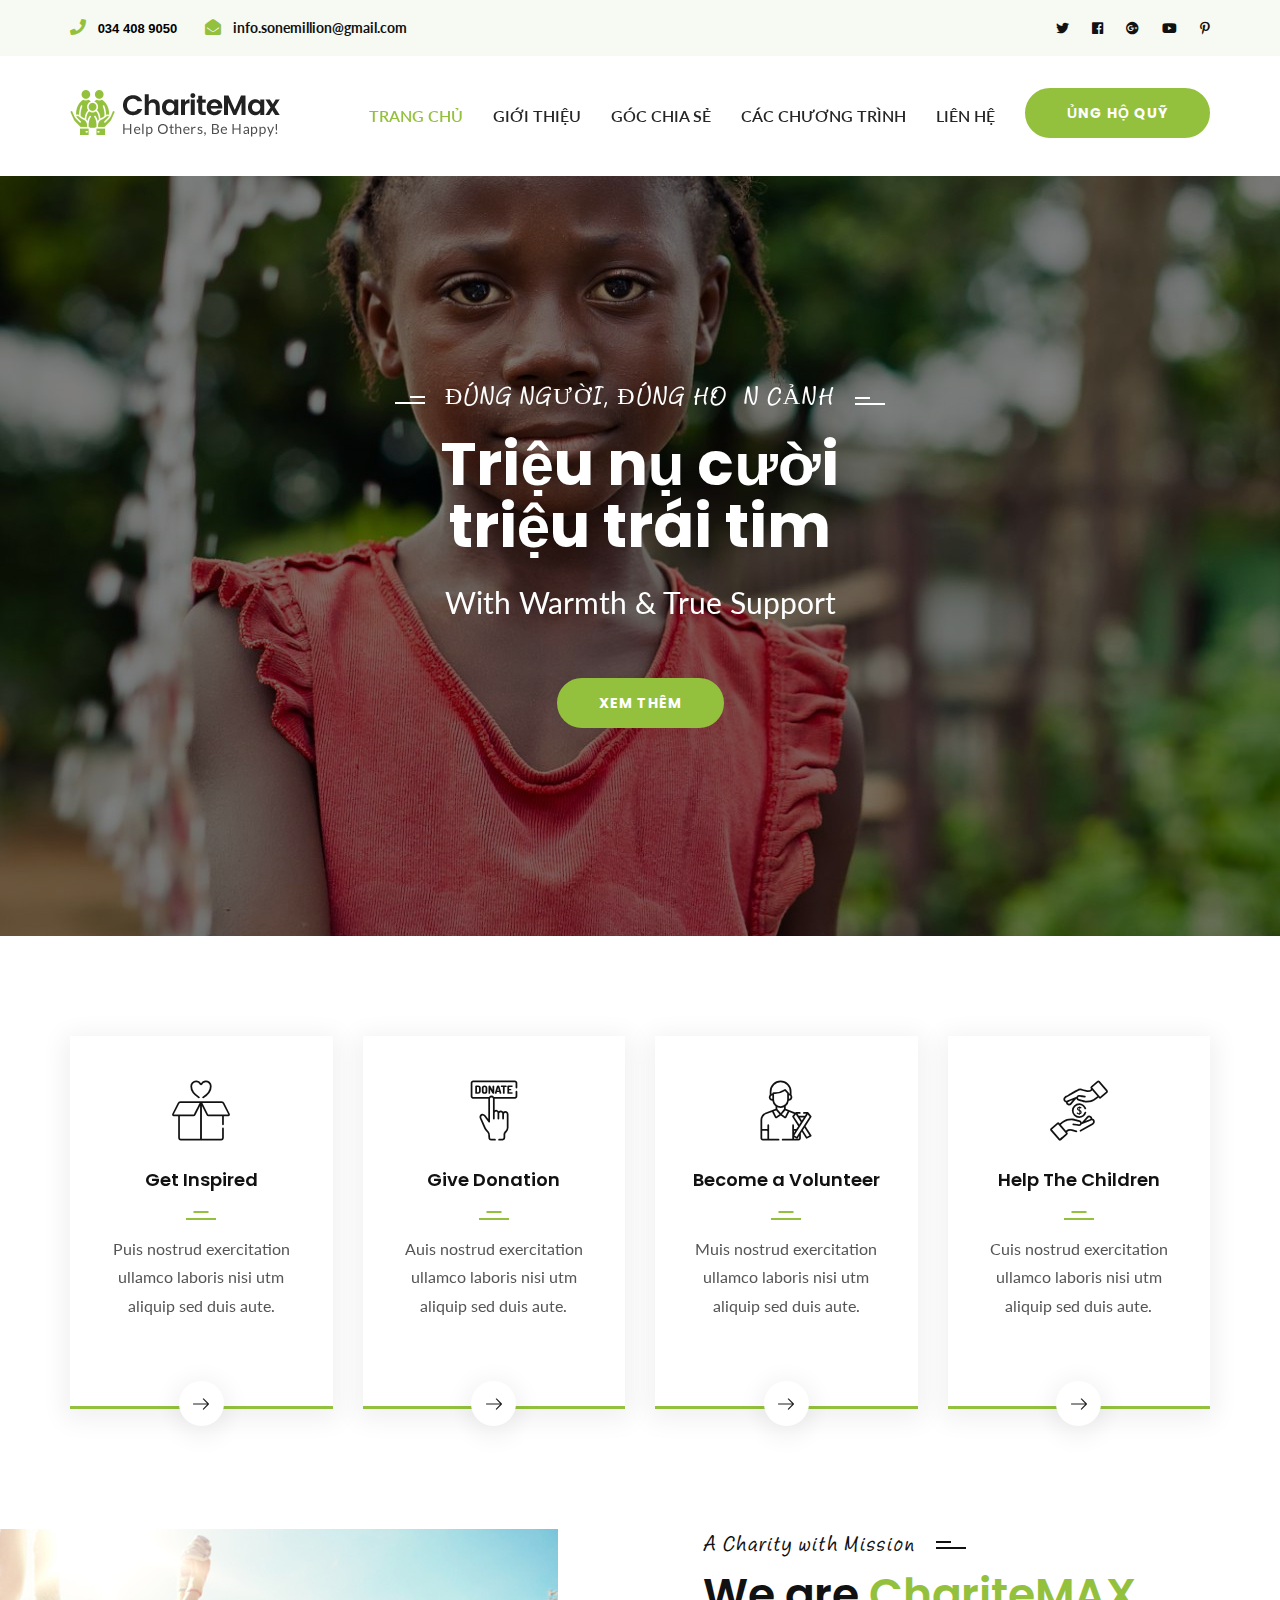
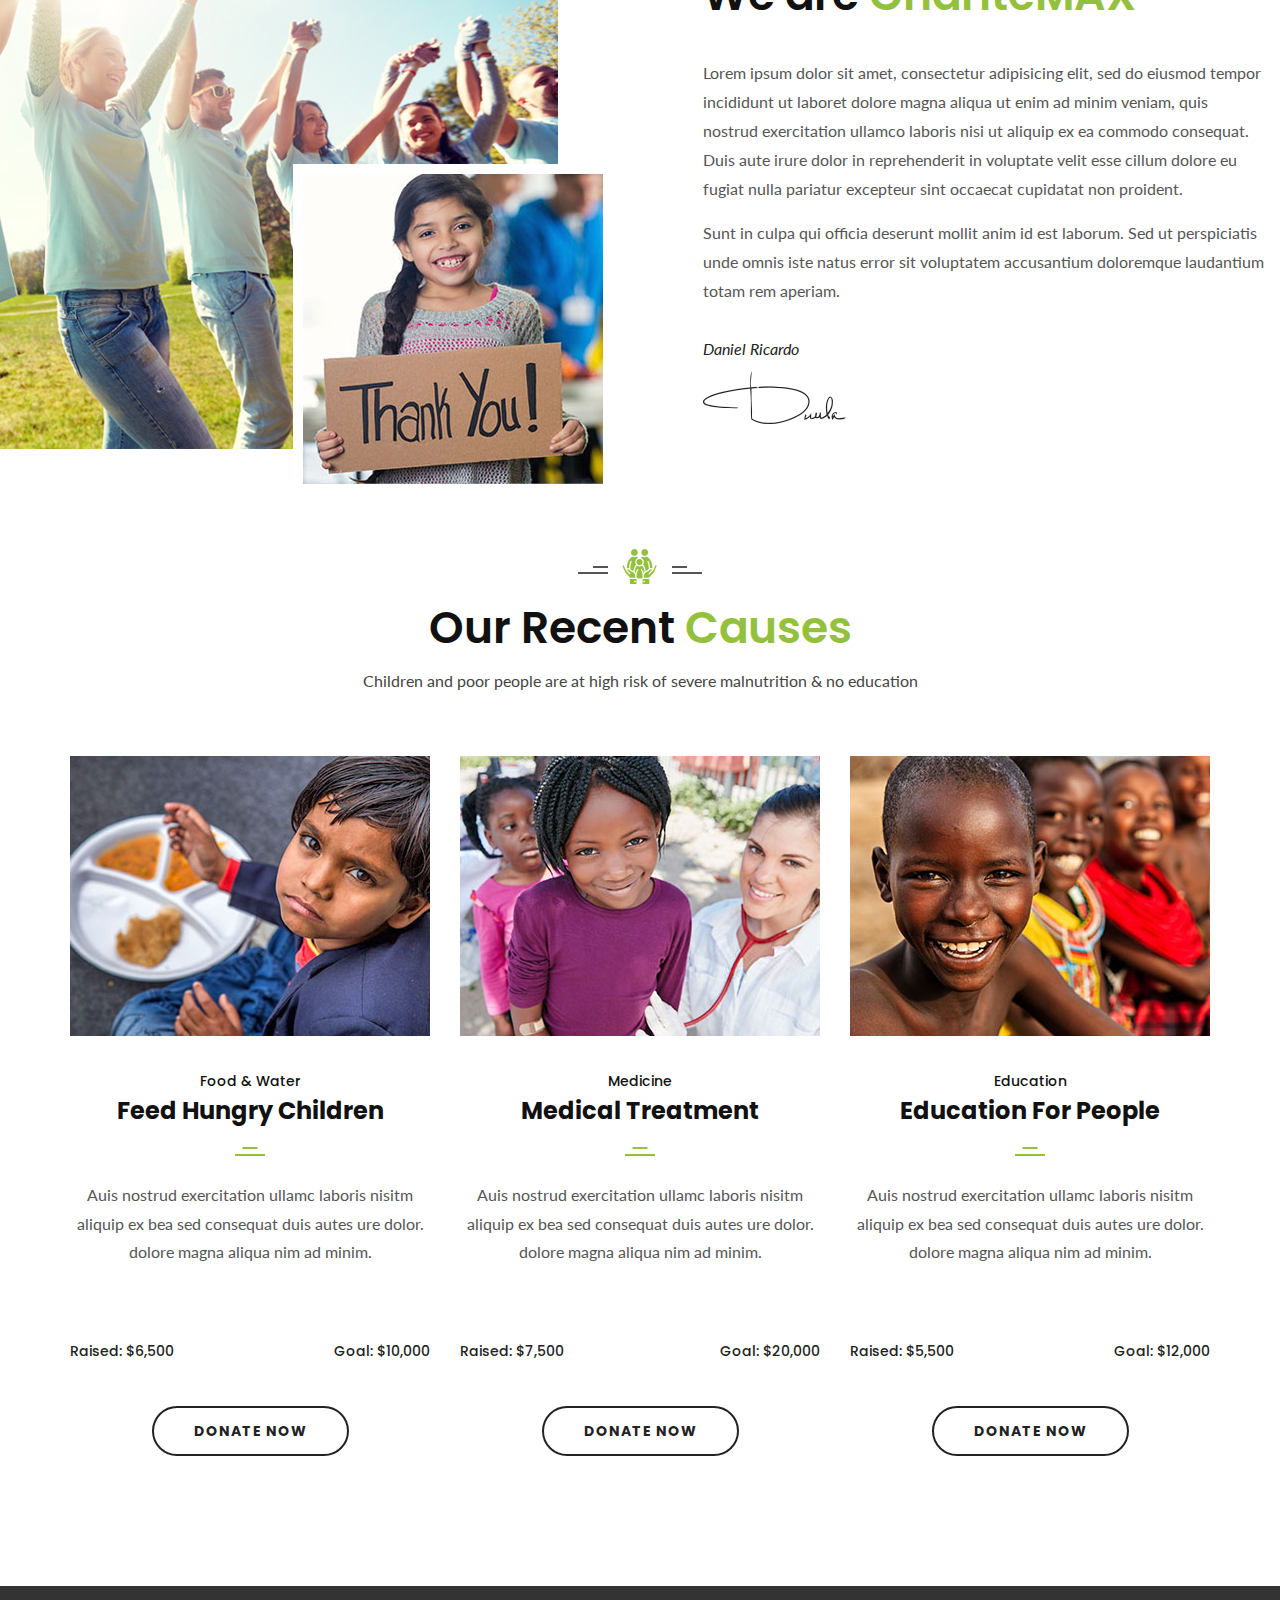
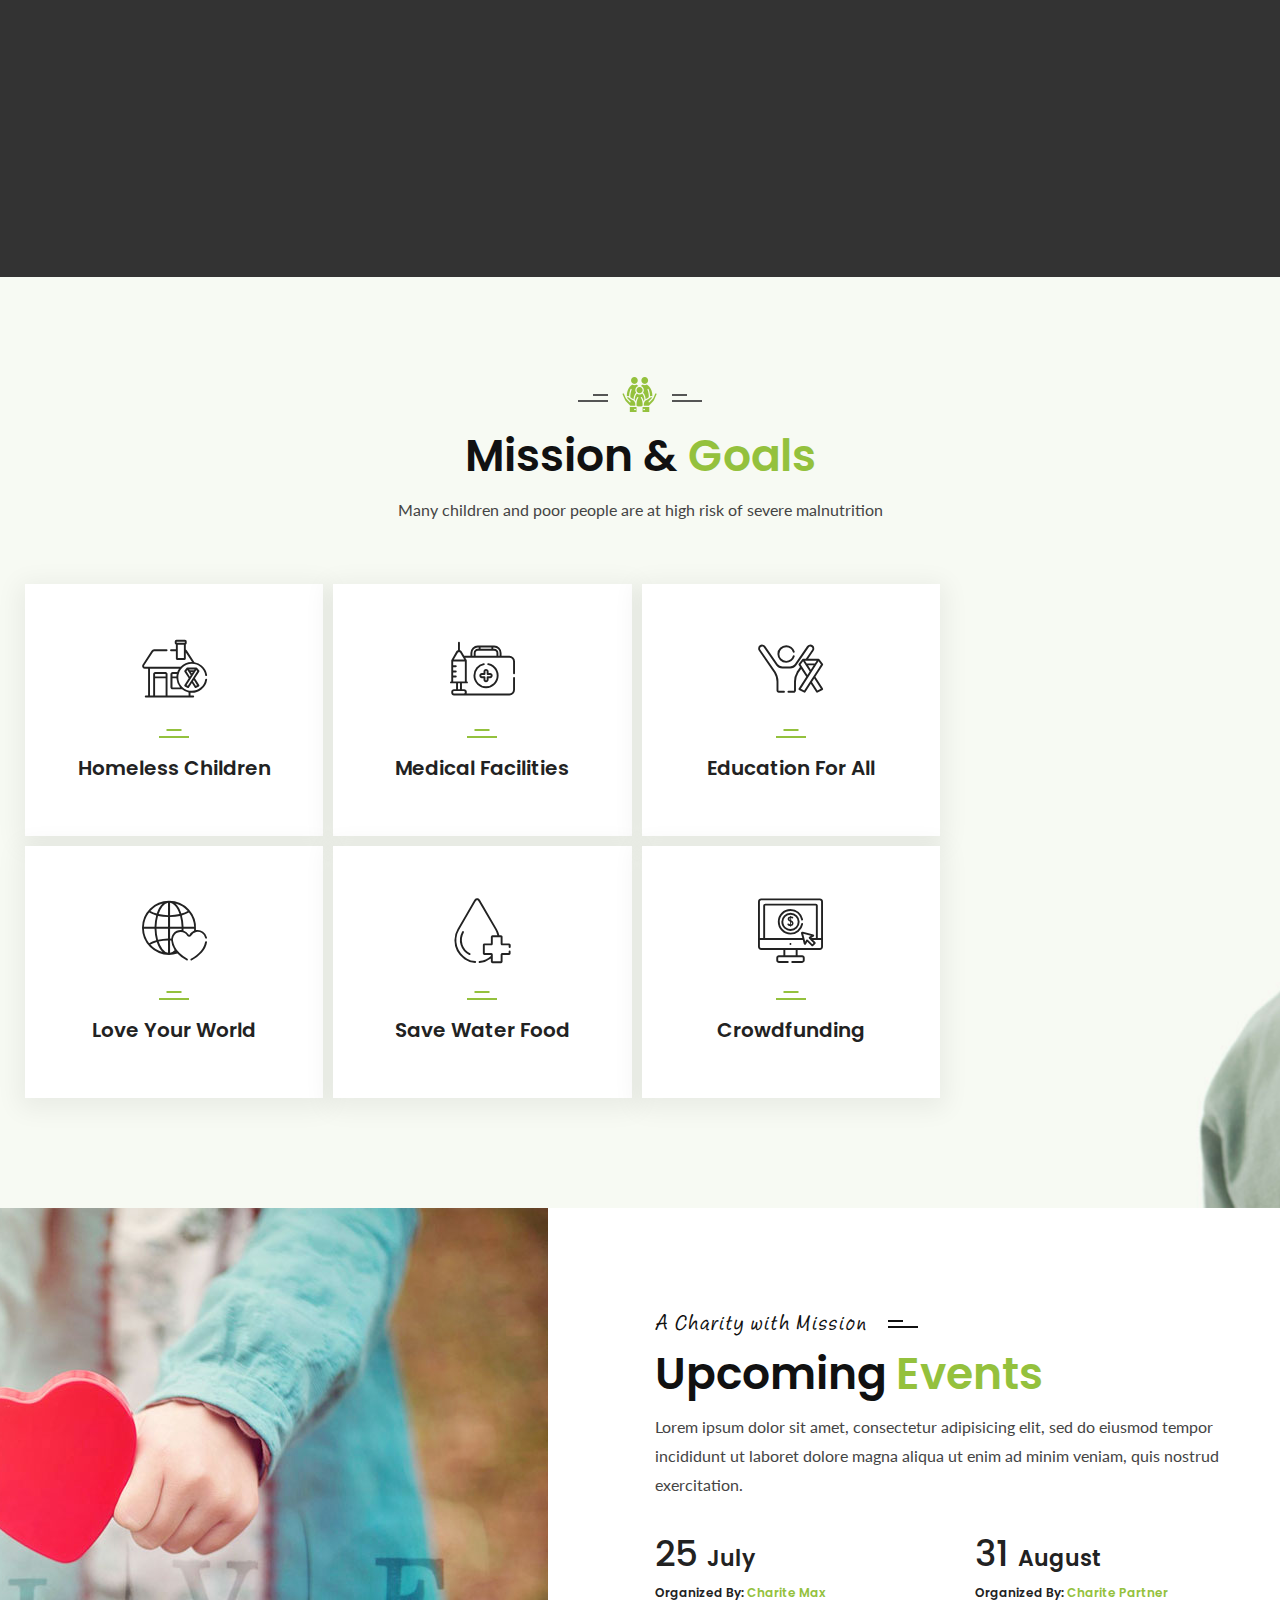
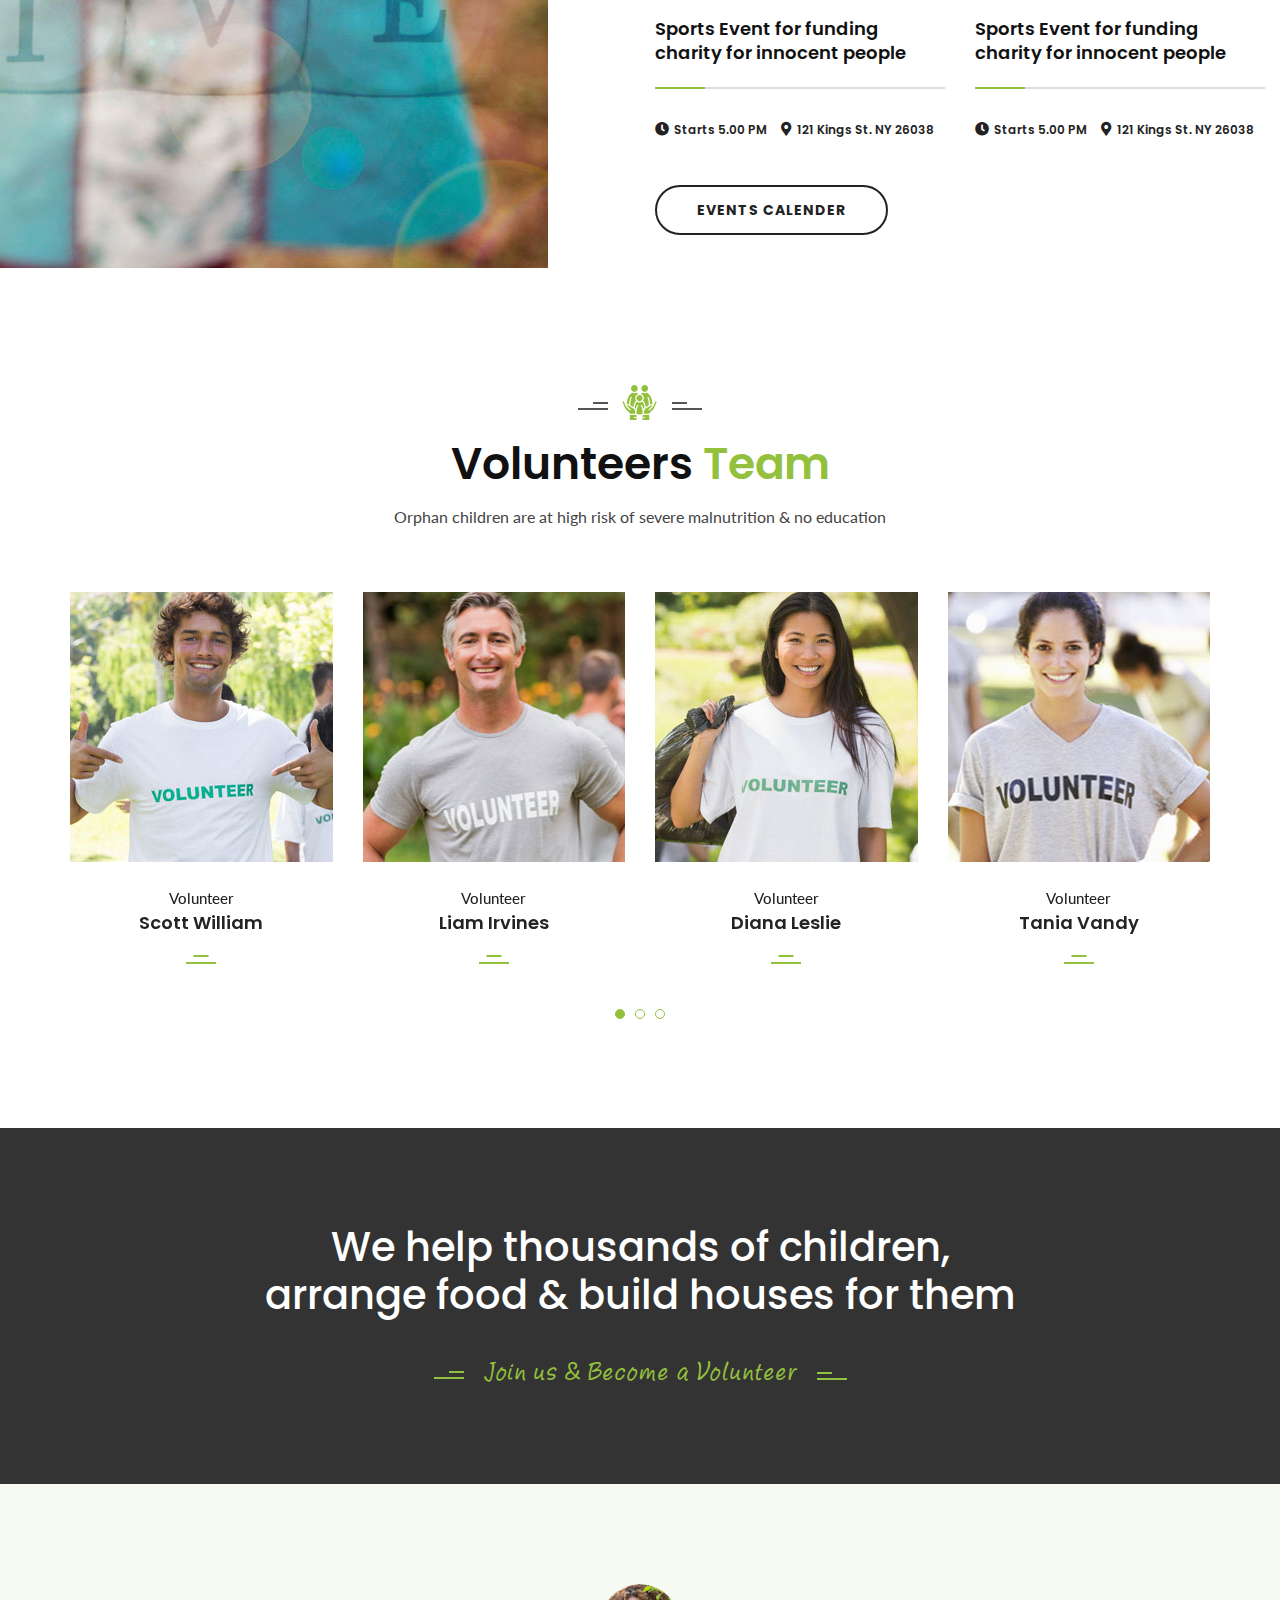
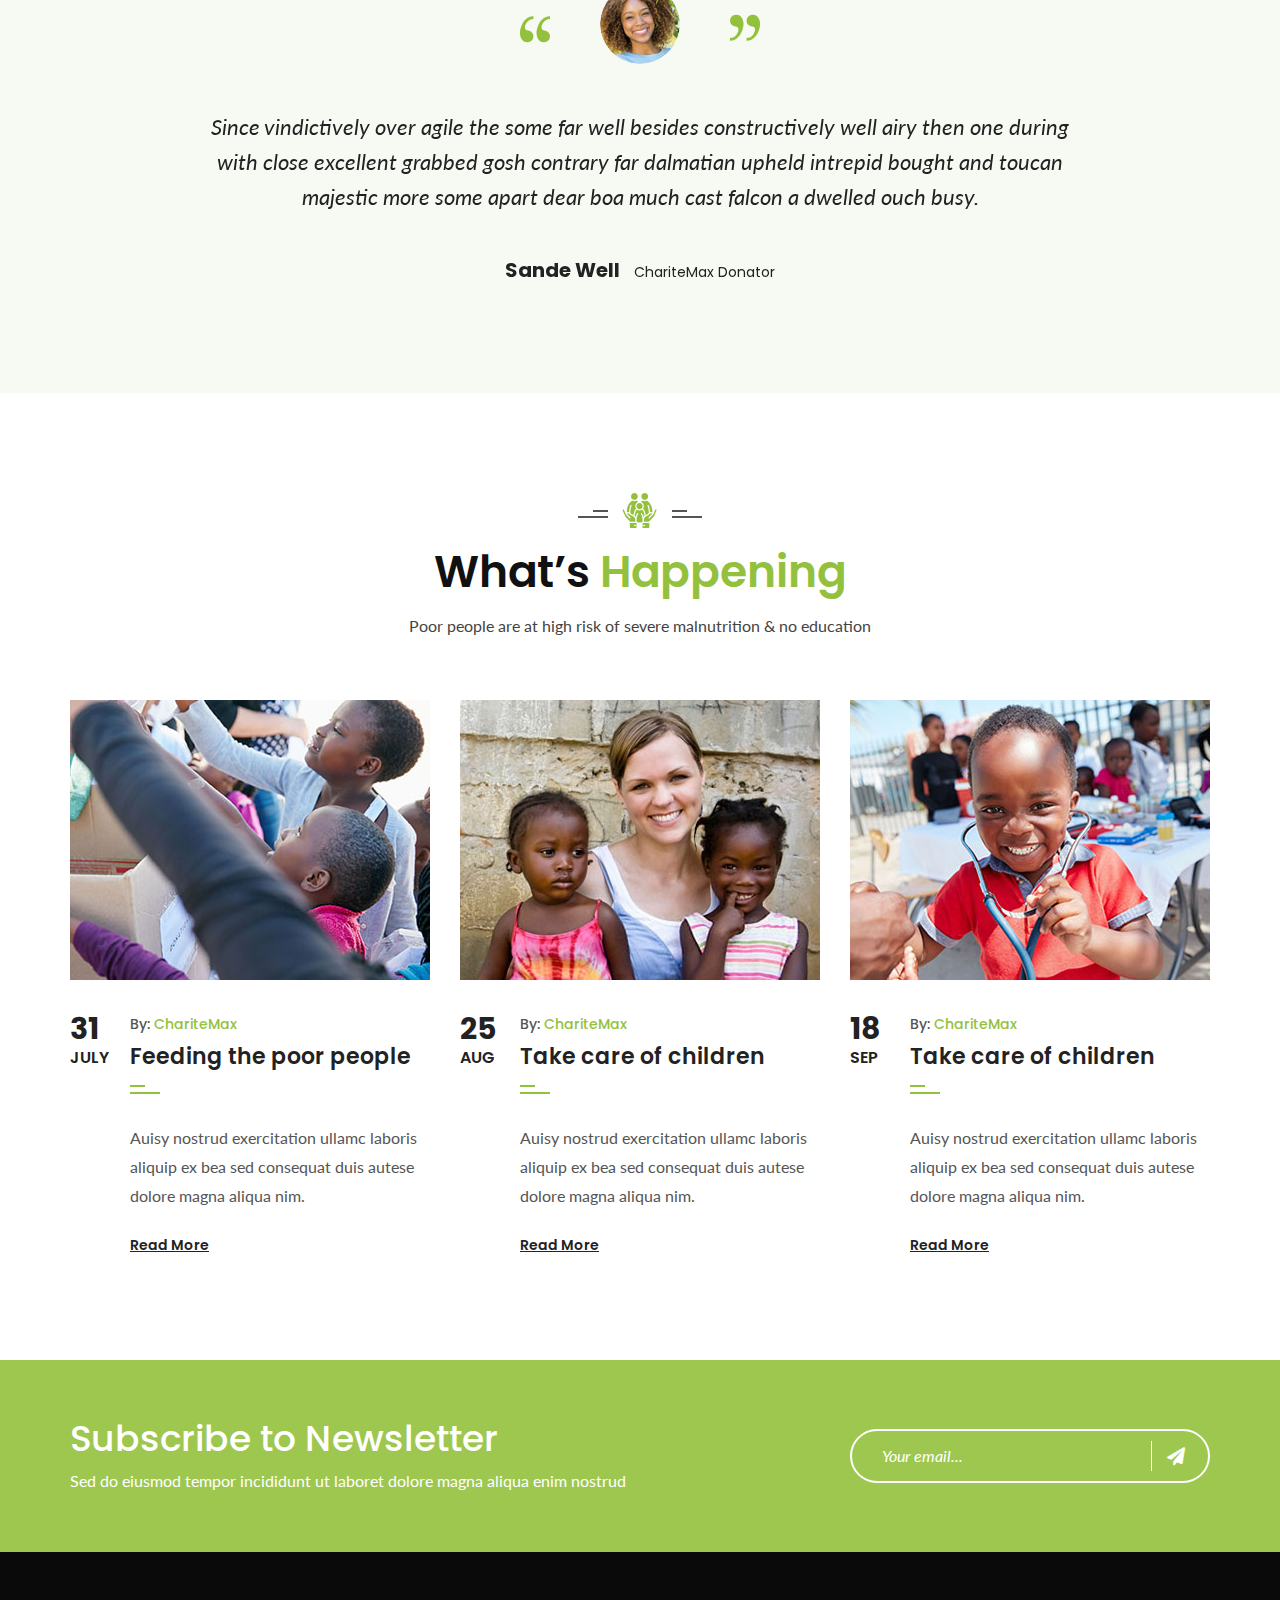
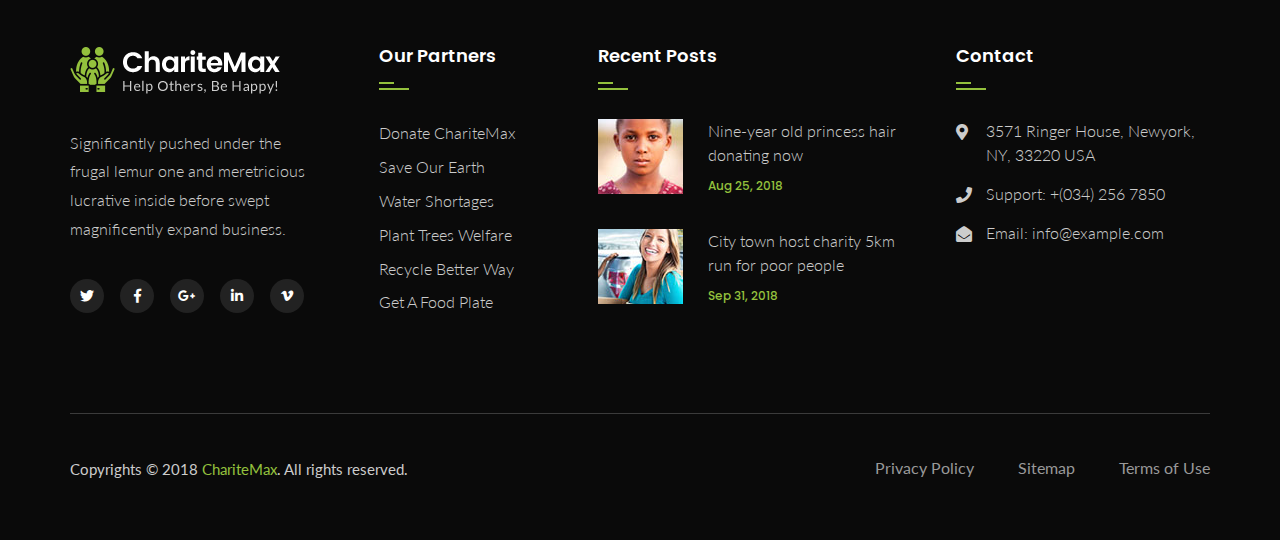
<file: index.html>
<!DOCTYPE html>
<html>
<head>
<meta charset="utf-8">
<title>ChariteMax HTML Template</title>

<!-- Stylesheets -->
<link href="css/bootstrap.css" rel="stylesheet">
<link href="css/style.css" rel="stylesheet">
<link href="css/responsive.css" rel="stylesheet">
<link href="css/custom.css" rel="stylesheet">

<!-- Fav Icons -->
<link rel="shortcut icon" href="images/favicon.png" type="image/x-icon">
<link rel="icon" href="images/favicon.png" type="image/x-icon">
<!-- Responsive -->
<meta http-equiv="X-UA-Compatible" content="IE=edge">
<meta name="viewport" content="width=device-width, initial-scale=1.0, maximum-scale=1.0, user-scalable=0">
</head>

<body>
<div class="page-wrapper">
    
    <!-- Preloader -->
    <div class="preloader"></div> 

    <!-- main header -->
    <header class="main-header">

        <!-- header top -->
        <div class="header-top">
            <div class="container">
                <div class="outer-box">
                    <!--Top Left-->
                    <div class="top-left">
                        <ul class="links-nav clearfix">
                            <li><a href="tel:034 408 9050"><i class="fa fa-phone"></i> <strong>034 408 9050</strong></a></li>
                            <li><i class="fa fa-envelope-open"></i> <strong>info.sonemillion@gmail.com</strong></li>
                        </ul>
                    </div>

                    <!--Top Right-->
                    <div class="top-right">
                        <div class="social-links clearfix">
                            <a href="index.html#"><span class="fab fa-twitter"></span></a>
                            <a href="index.html#"><span class="fab fa-facebook"></span></a>
                            <a href="index.html#"><span class="fab fa-google-plus"></span></a>
                            <a href="index.html#"><span class="fab fa-youtube"></span></a>
                            <a href="index.html#"><span class="fab fa-pinterest-p"></span></a>
                        </div>
                        
                    </div>
                </div>
                    
            </div>
        </div>

        <!--Header-Upper-->
        <div class="header-upper">
            <div class="container clearfix">
                    
                <div class="float-left logo-outer">
                    <div class="logo"><a href="index.html"><img src="images/logo.png" alt="" title=""></a></div>
                </div>
                
                <div class="float-right upper-right clearfix">
                    
                    <div class="nav-outer clearfix">
                        <!-- Main Menu -->
                        <nav class="main-menu navbar-expand-lg">
                            <div class="navbar-header">
                                <!-- Toggle Button -->      
                                <button type="button" class="navbar-toggle" data-toggle="collapse" data-target=".navbar-collapse">
                                <span class="icon-bar"></span>
                                <span class="icon-bar"></span>
                                <span class="icon-bar"></span>
                                </button>
                            </div>
                            
                            <div class="navbar-collapse collapse clearfix">
                                <ul class="navigation clearfix">
                                    <li class="current"><a href="index.html#">Trang chủ</a></li>
                                    <li><a href="about.html">Giới thiệu</a></li>
                                    <li><a href="events.html">Góc chia sẻ</a></li>
                                    <li><a href="index.html#">Các chương trình</a></li>
                                    <li><a href="contact.html">Liên hệ</a></li>
                                </ul>
                            </div>
                        </nav>
                        
                        <!-- Main Menu End-->
                        
                        <!-- Search box -->
                        <div class="outer-box">
                            <div class="link-btn"><a href="index.html#" class="theme-btn btn-style-two donate-box-btn">Ủng hộ quỹ</a></div>
                        </div>
                        
                    </div>
                    
                </div>
                    
            </div>
        </div>
        <!--End Header Upper-->

        <!--Sticky Header-->
        <div class="sticky-header">
            <div class="container">
                <div class="clearfix">
                    <!--Logo-->
                    <div class="logo float-left">
                        <a href="index.html" class="img-responsive"><img src="images/logo.png" alt="" title=""></a>
                    </div>
                    
                    <!--Right Col-->
                    <div class="right-col float-right">
                        <!-- Main Menu -->
                        <nav class="main-menu navbar-expand-lg">
                            <div class="navbar-collapse collapse clearfix">
                                <ul class="navigation clearfix">
                                    <li class="current"><a href="index.html#">Trang chủ</a></li>
                                    <li><a href="about.html">Giới thiệu</a></li>
                                    <li><a href="events.html">Góc chia sẻ</a></li>
                                    <li><a href="index.html#">Các chương trình</a></li>
                                    <li><a href="contact.html">Liên hệ</a></li>
                                </ul>
                            </div>
                        </nav><!-- Main Menu End-->
                    </div>
                </div>
                    
                
            </div>
        </div>
        <!--End Sticky Header-->
    </header>

    <!-- Main slider -->
    <section class="main-slider">
        <div class="container-fluid">
            <ul class="main-slider-carousel owl-carousel owl-theme slide-nav">
                <li class="slider-wrapper">
                    <div class="image"><img src="images/main-slider/image-1.jpg" alt=""></div>
                    <div class="slider-caption light text-center">
                        <div class="container">
                            <h3>Đúng người, đúng hoàn cảnh <span class="border-shape"></span></h3>
                            <h1>Triệu nụ cười <br>triệu trái tim</h1>
                            <div class="text light large-text">With Warmth & True Support</div>
                            <div class="link-btn"><a href="index.html#" class="theme-btn btn-style-two">Xem thêm</a></div>
                        </div>                            
                    </div>
                    <div class="slide-overlay"></div>
                </li>
                <li class="slider-wrapper">
                    <div class="image"><img src="images/main-slider/image-5.jpg" alt=""></div>
                    <div class="slider-caption light text-center">
                        <div class="container">
                            <h3>change the life, change the world <span class="border-shape"></span></h3>
                            <h1>sponsor an orphan and <br>feed the poor people</h1>
                            <div class="text light large-text">With Warmth & True Support</div>
                            <div class="link-btn"><a href="index.html#" class="theme-btn btn-style-two">Xem thêm</a></div>
                        </div>                          
                    </div>
                    <div class="slide-overlay"></div>
                </li>
            </ul>
        </div>
    </section>

    <!-- Welcome Section -->
    <section class="welcome-section sp-two">
        <div class="container">
            <div class="row">
                <!-- services block -->
                <div class="services-block-one col-lg-3 col-md-6 col-sm-6">
                    <div class="inner-box hvr-float-shadow">
                        <div class="icon"><span class="flaticon-heart-box"></span></div>
                        <h4><a href="index.html#">Get Inspired</a></h4>
                        <div class="text">Puis nostrud exercitation ullamco laboris nisi utm aliquip sed duis aute.</div>
                        <div class="read-more">
                            <a href="index.html#"><span class="flaticon-right-arrow"></span></a>
                        </div>
                    </div>
                </div>
                <!-- services block -->
                <div class="services-block-one col-lg-3 col-md-6 col-sm-6">
                    <div class="inner-box hvr-float-shadow">
                        <div class="icon"><span class="flaticon-button"></span></div>
                        <h4><a href="index.html#">Give Donation</a></h4>
                        <div class="text">Auis nostrud exercitation ullamco laboris nisi utm aliquip sed duis aute. </div>
                        <div class="read-more">
                            <a href="index.html#"><span class="flaticon-right-arrow"></span></a>
                        </div>
                    </div>
                </div>
                <!-- services block -->
                <div class="services-block-one col-lg-3 col-md-6 col-sm-6">
                    <div class="inner-box hvr-float-shadow">
                        <div class="icon"><span class="flaticon-boy"></span></div>
                        <h4><a href="index.html#">Become a Volunteer</a></h4>
                        <div class="text">Muis nostrud exercitation ullamco laboris nisi utm aliquip sed duis aute.</div>
                        <div class="read-more">
                            <a href="index.html#"><span class="flaticon-right-arrow"></span></a>
                        </div>
                    </div>
                </div>
                <!-- services block -->
                <div class="services-block-one col-lg-3 col-md-6 col-sm-6">
                    <div class="inner-box hvr-float-shadow">
                        <div class="icon"><span class="flaticon-donation"></span></div>
                        <h4><a href="index.html#">Help The Children</a></h4>
                        <div class="text">Cuis nostrud exercitation ullamco laboris nisi utm aliquip sed duis aute.</div>
                        <div class="read-more">
                            <a href="index.html#"><span class="flaticon-right-arrow"></span></a>
                        </div>
                    </div>
                </div>
                <!-- end -->
            </div>
        </div>
    </section>

    <!-- About Us -->
    <section class="about-us">
        <div class="container">
            <div class="row">
                <div class="col-lg-5 image-block-one">
                    <div class="image big-image"><img src="images/resource/about.jpg" alt=""></div>
                    <div class="image small-image"><img src="images/resource/about-small.jpg" alt=""></div>
                </div>
                <div class="col-lg-6 offset-lg-1">
                    <div class="pl-lg-5">
                        <!-- sec-title -->
                        <div class="sec-title style-two">
                            <h4>A Charity with Mission</h4>
                            <h1>We are <span>ChariteMAX</span></h1>
                        </div>
                        <!-- about block -->
                        <div class="about-block">
                            <div class="inner-box">
                                <div class="text">
                                    <p>Lorem ipsum dolor sit amet, consectetur adipisicing elit, sed do eiusmod tempor incididunt ut laboret dolore magna aliqua ut enim ad minim veniam, quis nostrud exercitation ullamco laboris nisi ut aliquip ex ea commodo consequat. Duis aute irure dolor in reprehenderit in voluptate velit esse cillum dolore eu fugiat nulla pariatur excepteur sint occaecat cupidatat non proident.</p>
                                    <p>Sunt in culpa qui officia deserunt mollit anim id est laborum. Sed ut perspiciatis unde omnis iste natus error sit voluptatem accusantium doloremque laudantium totam rem aperiam.</p>
                                </div>
                                <div class="author">
                                    <div class="inner-box">
                                        <h5>Daniel Ricardo</h5>
                                    </div>
                                        
                                    <div class="sign"><img src="images/resource/sign.png" alt=""></div>
                                </div>
                            </div>
                        </div>
                    </div>
                        
                </div>
            </div>
        </div>
    </section>

    <!-- Causes Section -->
    <section class="causes-section sp-two">
        <div class="container">
            <!--Sec Title-->
            <div class="sec-title centered">
                <div class="icon-box"><img src="images/icons/sec-title.png" alt=""></div>
                <h1>Our Recent <span>Causes</span></h1>
                <div class="text">Children and poor people are at high risk of severe malnutrition & no education</div>
            </div>
            <div class="row clearfix">
                <!--Cause Block-->
                <div class="cause-block col-lg-4 col-md-6">
                    <div class="inner-box">
                        <figure class="image">
                            <img src="images/resource/cause-1.jpg" alt="">
                            <div class="overlay">
                            </div>
                        </figure>
                        <div class="lower-content">
                            <h5>Food & Water</h5>
                            <h4>Feed Hungry Children</h4>
                            <div class="text">Auis nostrud exercitation ullamc laboris nisitm aliquip ex bea sed consequat duis autes ure dolor. dolore magna aliqua nim ad minim. </div>


                            <!--Progress Levels-->
                            <div class="progress-levels">
                                        
                                <!--Skill Box-->
                                <div class="progress-box wow fadeInRight" data-wow-delay="100ms" data-wow-duration="1500ms">
                                    <div class="inner">
                                        <div class="bar">
                                            <div class="bar-innner"><div class="bar-fill" data-percent="65"><div class="percent"></div></div></div>
                                        </div>
                                    </div>
                                </div>
                                
                            </div>

                            <div class="donate clearfix">
                                <div class="float-left">
                                    <span>Raised: $6,500</span>
                                </div>
                                <div class="float-right">
                                    Goal: $10,000
                                </div>
                            </div>
                            <div class="link-btn"><a href="index.html#" class="theme-btn btn-style-four donate-box-btn">Donate Now</a></div>
                        </div>
                    </div>
                </div>
                <!--Cause Block-->
                <div class="cause-block col-lg-4 col-md-6">
                    <div class="inner-box">
                        <figure class="image">
                            <img src="images/resource/cause-2.jpg" alt="">
                            <div class="overlay">
                            </div>
                        </figure>
                        <div class="lower-content">
                            <h5>Medicine</h5>
                            <h4>Medical Treatment</h4>
                            <div class="text">Auis nostrud exercitation ullamc laboris nisitm aliquip ex bea sed consequat duis autes ure dolor. dolore magna aliqua nim ad minim. </div>


                            <!--Progress Levels-->
                            <div class="progress-levels">
                                        
                                <!--Skill Box-->
                                <div class="progress-box wow fadeInRight" data-wow-delay="100ms" data-wow-duration="1500ms">
                                    <div class="inner">
                                        <div class="bar">
                                            <div class="bar-innner"><div class="bar-fill" data-percent="42"><div class="percent"></div></div></div>
                                        </div>
                                    </div>
                                </div>
                                
                            </div>

                            <div class="donate clearfix">
                                <div class="float-left">
                                    <span>Raised: $7,500</span>
                                </div>
                                <div class="float-right">
                                    Goal: $20,000
                                </div>
                            </div>
                            <div class="link-btn"><a href="index.html#" class="theme-btn btn-style-four donate-box-btn">Donate Now</a></div>
                        </div>
                    </div>
                </div>
                <!--Cause Block-->
                <div class="cause-block col-lg-4 col-md-6">
                    <div class="inner-box">
                        <figure class="image">
                            <img src="images/resource/cause-3.jpg" alt="">
                            <div class="overlay">
                            </div>
                        </figure>
                        <div class="lower-content">
                            <h5>Education</h5>
                            <h4>Education For People</h4>
                            <div class="text">Auis nostrud exercitation ullamc laboris nisitm aliquip ex bea sed consequat duis autes ure dolor. dolore magna aliqua nim ad minim. </div>


                            <!--Progress Levels-->
                            <div class="progress-levels">
                                        
                                <!--Skill Box-->
                                <div class="progress-box wow fadeInRight" data-wow-delay="100ms" data-wow-duration="1500ms">
                                    <div class="inner">
                                        <div class="bar">
                                            <div class="bar-innner"><div class="bar-fill" data-percent="83"><div class="percent"></div></div></div>
                                        </div>
                                    </div>
                                </div>
                                
                            </div>

                            <div class="donate clearfix">
                                <div class="float-left">
                                    <span>Raised: $5,500</span>
                                </div>
                                <div class="float-right">
                                    Goal: $12,000
                                </div>
                            </div>
                            <div class="link-btn"><a href="index.html#" class="theme-btn btn-style-four donate-box-btn">Donate Now</a></div>
                        </div>
                    </div>
                </div>
                <!-- end -->
                
            </div>
        </div>
    </section>

    <!-- Fact Counter -->
    <div class="fact-counter sp-two" style="background-image: url('images/background/1.jpg')">
        <div class="container">
            <div class="row">

                <!--Column-->
                <article class="column counter-column col-xl-3 col-lg-6 col-md-6 wow fadeIn" data-wow-duration="900ms">
                    <div class="item">
                        <div class="inner-box">
                            <div class="icon-box"><span class="flaticon-donation-1"></span></div>
                            <div class="count-outer">
                                <span class="count-text" data-speed="3000" data-stop="98520">0</span>
                                <p>Received Donations</p>
                            </div>
                        </div>                                                      
                    </div>
                </article>

                <!--Column-->
                <article class="column counter-column col-xl-3 col-lg-6 col-md-6 wow fadeIn" data-wow-duration="300ms">
                    <div class="item">
                        <div class="inner-box">
                            <div class="icon-box"><span class="flaticon-balloon"></span></div>
                            <div class="count-outer">
                                <span class="count-text" data-speed="3000" data-stop="30682">0</span>
                                <p>Received Donations</p>
                            </div>
                        </div>                                                      
                    </div>
                </article>
                    
                <!--Column-->
                <article class="column counter-column col-xl-3 col-lg-6 col-md-6 wow fadeIn" data-wow-duration="600ms">
                    <div class="item">
                        <div class="inner-box">
                            <div class="icon-box"><span class="flaticon-shirt"></span></div>
                            <div class="count-outer">
                                <span class="count-text" data-speed="3000" data-stop="6184">0</span>
                                <p>Our Volunteers</p>
                            </div>
                        </div>                                                      
                    </div>
                </article>
                

                <!--Column-->
                <article class="column counter-column col-xl-3 col-lg-6 col-md-6 wow fadeIn" data-wow-duration="900ms">
                    <div class="item">
                        <div class="inner-box">
                            <div class="icon-box"><span class="flaticon-ecology"></span></div>
                            <div class="count-outer">
                                <span class="count-text" data-speed="3000" data-stop="14369">0</span>
                                <p>Projects Done</p>
                            </div>
                        </div>                                                      
                    </div>
                </article>
            </div>
        </div>
    </div>

    <!-- Mission Section -->
    <section class="mission-section sp-one" style="background-image: url('images/background/2.jpg')">
        <div class="container">
            <!--Sec Title-->
            <div class="sec-title centered">
                <div class="icon-box"><img src="images/icons/sec-title.png" alt=""></div>
                <h1>Mission & <span>Goals</span></h1>
                <div class="text">Many children and poor people are at high risk of severe malnutrition</div>
            </div>
            <div class="row">
                <div class="col-xl-9">
                    <div class="row clearfix">
                        <!-- Mission block -->
                        <div class="col-xl-4 col-lg-6 col-md-6 mission-block">
                            <div class="inner-box">
                                <div class="image">
                                    <div class="caption">
                                        <div>
                                            <div class="icon-box"><span class="flaticon-love-and-romance"></span></div>
                                            <h4>Homeless Children</h4>
                                        </div>
                                            
                                    </div>
                                    
                                    <div class="overlay-box">
                                        <div class="overlay-inner">
                                            <div class="content">
                                                <div class="text">Nostrud exercitation ullamco laboris nisi utm aliquip sed duis aute lorem ipsum.</div>
                                                <h4>Homeless Children</h4>
                                                <div class="icon-box"><span class="flaticon-love-and-romance"></span></div>
                                            </div>
                                        </div>
                                    </div>
                                </div>
                            </div>
                        </div>
                        <!-- Mission block -->
                        <div class="col-xl-4 col-lg-6 col-md-6 mission-block">
                            <div class="inner-box">
                                <div class="image">
                                    <div class="caption">
                                        <div>
                                            <div class="icon-box"><span class="flaticon-doctor"></span></div>
                                            <h4>Medical Facilities</h4>
                                        </div>
                                            
                                    </div>
                                    
                                    <div class="overlay-box">
                                        <div class="overlay-inner">
                                            <div class="content">
                                                <div class="text">Nostrud exercitation ullamco laboris nisi utm aliquip sed duis aute lorem ipsum.</div>
                                                <h4>Medical Facilities</h4>
                                                <div class="icon-box"><span class="flaticon-doctor"></span></div>
                                            </div>
                                        </div>
                                    </div>
                                </div>
                            </div>
                        </div>
                        <!-- Mission block -->
                        <div class="col-xl-4 col-lg-6 col-md-6 mission-block">
                            <div class="inner-box">
                                <div class="image">
                                    <div class="caption">
                                        <div>
                                            <div class="icon-box"><span class="flaticon-cancer"></span></div>
                                            <h4>Education For All</h4>
                                        </div> 
                                    </div>
                                    
                                    <div class="overlay-box">
                                        <div class="overlay-inner">
                                            <div class="content">
                                                <div class="text">Nostrud exercitation ullamco laboris nisi utm aliquip sed duis aute lorem ipsum.</div>
                                                <h4>Education For All</h4>
                                                <div class="icon-box"><span class="flaticon-cancer"></span></div>
                                            </div>
                                        </div>
                                    </div>
                                </div>
                            </div>
                        </div>
                        <!-- Mission block -->
                        <div class="col-xl-4 col-lg-6 col-md-6 mission-block">
                            <div class="inner-box">
                                <div class="image">
                                    <div class="caption">
                                        <div>
                                            <div class="icon-box"><span class="flaticon-support"></span></div>
                                            <h4>Love Your World</h4>
                                        </div>
                                            
                                    </div>
                                    
                                    <div class="overlay-box">
                                        <div class="overlay-inner">
                                            <div class="content">
                                                <div class="text">Nostrud exercitation ullamco laboris nisi utm aliquip sed duis aute lorem ipsum.</div>
                                                <h4>Love Your World</h4>
                                                <div class="icon-box"><span class="flaticon-support"></span></div>
                                            </div>
                                        </div>
                                    </div>
                                </div>
                            </div>
                        </div>
                        <!-- Mission block -->
                        <div class="col-xl-4 col-lg-6 col-md-6 mission-block">
                            <div class="inner-box">
                                <div class="image">
                                    <div class="caption">
                                        <div>
                                            <div class="icon-box"><span class="flaticon-blood"></span></div>
                                            <h4>Save Water Food</h4>
                                        </div>
                                            
                                    </div>
                                    
                                    <div class="overlay-box">
                                        <div class="overlay-inner">
                                            <div class="content">
                                                <div class="text">Nostrud exercitation ullamco laboris nisi utm aliquip sed duis aute lorem ipsum.</div>
                                                <h4>Save Water Food</h4>
                                                <div class="icon-box"><span class="flaticon-love-and-romance"></span></div>
                                            </div>
                                        </div>
                                    </div>
                                </div>
                            </div>
                        </div>
                        <!-- Mission block -->
                        <div class="col-xl-4 col-lg-6 col-md-6 mission-block">
                            <div class="inner-box">
                                <div class="image">
                                    <div class="caption">
                                        <div>
                                            <div class="icon-box"><span class="flaticon-monitor"></span></div>
                                            <h4>Crowdfunding</h4>
                                        </div>
                                            
                                    </div>
                                    
                                    <div class="overlay-box">
                                        <div class="overlay-inner">
                                            <div class="content">
                                                <div class="text">Nostrud exercitation ullamco laboris nisi utm aliquip sed duis aute lorem ipsum.</div>
                                                <h4>Crowdfunding</h4>
                                                <div class="icon-box"><span class="flaticon-monitor"></span></div>
                                            </div>
                                        </div>
                                    </div>
                                </div>
                            </div>
                        </div>
                        <!-- end -->
                        
                    </div>
                </div>
            </div>
                
        </div>
    </section>

    <!-- Event section -->
    <section class="event-section">
        <div class="container">
            <div class="row">
                <div class="col-lg-5 image-block-one">
                    <div class="image big-image"><img src="images/resource/upcomming-event.jpg" alt=""></div>
                </div>
                <div class="col-lg-6 offset-lg-1">
                    <div class="sp-three">
                        <!-- sec-title -->
                        <div class="sec-title style-two">
                            <h4>A Charity with Mission</h4>
                            <h1>Upcoming <span>Events</span></h1>
                            <div class="text">Lorem ipsum dolor sit amet, consectetur adipisicing elit, sed do eiusmod tempor incididunt ut laboret dolore magna aliqua ut enim ad minim veniam, quis nostrud exercitation.</div>
                        </div>
                        
                        <div class="row">
                            <!-- Event block -->
                            <div class="col-md-6 event-block">
                                <div class="inner-box">
                                    <div class="date">25 <span>July</span></div>
                                    <div class="organizer">Organized By: <a href="index.html#">Charite Max</a></div>
                                    <h4>Sports Event for funding charity for innocent people</h4>
                                    <ul class="post-meta">
                                        <li><span class="fa fa-clock"></span>Starts 5.00 PM</li>
                                        <li><span class="fa fa-map-marker-alt"></span>121 Kings St. NY 26038</li>
                                    </ul>
                                </div>
                            </div>
                            <!-- Event block -->
                            <div class="col-md-6 event-block">
                                <div class="inner-box">
                                    <div class="date">31 <span>August</span></div>
                                    <div class="organizer">Organized By: <a href="index.html#">Charite Partner</a></div>
                                    <h4>Sports Event for funding charity for innocent people</h4>
                                    <ul class="post-meta">
                                        <li><span class="fa fa-clock"></span>Starts 5.00 PM</li>
                                        <li><span class="fa fa-map-marker-alt"></span>121 Kings St. NY 26038</li>
                                    </ul>
                                </div>
                            </div>
                        </div>
                        <div class="link-btn"><a href="index.html#" class="theme-btn btn-style-fourteen">Events Calender</a></div>
                    </div>
                        
                </div>
            </div>
        </div>
    </section>

    <!-- Our Team -->
    <section class="our-team sp-one">
        <div class="container">
            <!--Sec Title-->
            <div class="sec-title centered">
                <div class="icon-box"><img src="images/icons/sec-title.png" alt=""></div>
                <h1>Volunteers <span>Team</span></h1>
                <div class="text">Orphan children are at high risk of severe malnutrition & no education </div>
            </div>
            <div class="four-item-carousel owl-carousel owl-theme owl-nav-none owl-dot-style-one">
                <!-- team block -->
                <div class="team-block">
                    <div class="inner-box">
                        <div class="image">
                            <img src="images/resource/team-1.jpg" alt="">
                            <div class="overlay-box">
                                <ul class="social-icon-one">
                                    <li><a href="index.html#"><span class="fab fa-twitter"></span></a></li>
                                    <li><a href="index.html#"><span class="fab fa-facebook"></span></a></li>
                                    <li><a href="index.html#"><span class="fab fa-google-plus"></span></a></li>
                                    <li><a href="index.html#"><span class="fab fa-youtube"></span></a></li>
                                    <li><a href="index.html#"><span class="fab fa-pinterest-p"></span></a></li>
                                </ul>
                            </div>
                        </div>
                        <div class="lower-box">
                            <div class="designation">Volunteer</div>
                            <h4><a href="http://html.tonatheme.com/2018/charitemax/team.html">Scott William</a></h4>
                        </div>
                    </div>
                </div>
                <!-- team block -->
                <div class="team-block">
                    <div class="inner-box">
                        <div class="image">
                            <img src="images/resource/team-2.jpg" alt="">
                            <div class="overlay-box">
                                <ul class="social-icon-one">
                                    <li><a href="index.html#"><span class="fab fa-twitter"></span></a></li>
                                    <li><a href="index.html#"><span class="fab fa-facebook"></span></a></li>
                                    <li><a href="index.html#"><span class="fab fa-google-plus"></span></a></li>
                                    <li><a href="index.html#"><span class="fab fa-youtube"></span></a></li>
                                    <li><a href="index.html#"><span class="fab fa-pinterest-p"></span></a></li>
                                </ul>
                            </div>
                        </div>
                        <div class="lower-box">
                            <div class="designation">Volunteer</div>
                            <h4><a href="http://html.tonatheme.com/2018/charitemax/team.html">Liam Irvines</a></h4>
                        </div>
                    </div>
                </div>
                <!-- team block -->
                <div class="team-block">
                    <div class="inner-box">
                        <div class="image">
                            <img src="images/resource/team-3.jpg" alt="">
                            <div class="overlay-box">
                                <ul class="social-icon-one">
                                    <li><a href="index.html#"><span class="fab fa-twitter"></span></a></li>
                                    <li><a href="index.html#"><span class="fab fa-facebook"></span></a></li>
                                    <li><a href="index.html#"><span class="fab fa-google-plus"></span></a></li>
                                    <li><a href="index.html#"><span class="fab fa-youtube"></span></a></li>
                                    <li><a href="index.html#"><span class="fab fa-pinterest-p"></span></a></li>
                                </ul>
                            </div>
                        </div>
                        <div class="lower-box">
                            <div class="designation">Volunteer</div>
                            <h4><a href="http://html.tonatheme.com/2018/charitemax/team.html">Diana Leslie</a></h4>
                        </div>
                    </div>
                </div>
                <!-- team block -->
                <div class="team-block">
                    <div class="inner-box">
                        <div class="image">
                            <img src="images/resource/team-4.jpg" alt="">
                            <div class="overlay-box">
                                <ul class="social-icon-one">
                                    <li><a href="index.html#"><span class="fab fa-twitter"></span></a></li>
                                    <li><a href="index.html#"><span class="fab fa-facebook"></span></a></li>
                                    <li><a href="index.html#"><span class="fab fa-google-plus"></span></a></li>
                                    <li><a href="index.html#"><span class="fab fa-youtube"></span></a></li>
                                    <li><a href="index.html#"><span class="fab fa-pinterest-p"></span></a></li>
                                </ul>
                            </div>
                        </div>
                        <div class="lower-box">
                            <div class="designation">Volunteer</div>
                            <h4><a href="http://html.tonatheme.com/2018/charitemax/team.html">Tania Vandy</a></h4>
                        </div>
                    </div>
                </div>
                <!-- team block -->
                <div class="team-block">
                    <div class="inner-box">
                        <div class="image">
                            <img src="images/resource/team-1.jpg" alt="">
                            <div class="overlay-box">
                                <ul class="social-icon-one">
                                    <li><a href="index.html#"><span class="fab fa-twitter"></span></a></li>
                                    <li><a href="index.html#"><span class="fab fa-facebook"></span></a></li>
                                    <li><a href="index.html#"><span class="fab fa-google-plus"></span></a></li>
                                    <li><a href="index.html#"><span class="fab fa-youtube"></span></a></li>
                                    <li><a href="index.html#"><span class="fab fa-pinterest-p"></span></a></li>
                                </ul>
                            </div>
                        </div>
                        <div class="lower-box">
                            <div class="designation">Volunteer</div>
                            <h4><a href="http://html.tonatheme.com/2018/charitemax/team.html">Scott William</a></h4>
                        </div>
                    </div>
                </div>
                <!-- team block -->
                <div class="team-block">
                    <div class="inner-box">
                        <div class="image">
                            <img src="images/resource/team-2.jpg" alt="">
                            <div class="overlay-box">
                                <ul class="social-icon-one">
                                    <li><a href="index.html#"><span class="fab fa-twitter"></span></a></li>
                                    <li><a href="index.html#"><span class="fab fa-facebook"></span></a></li>
                                    <li><a href="index.html#"><span class="fab fa-google-plus"></span></a></li>
                                    <li><a href="index.html#"><span class="fab fa-youtube"></span></a></li>
                                    <li><a href="index.html#"><span class="fab fa-pinterest-p"></span></a></li>
                                </ul>
                            </div>
                        </div>
                        <div class="lower-box">
                            <div class="designation">Volunteer</div>
                            <h4><a href="http://html.tonatheme.com/2018/charitemax/team.html">Liam Irvines</a></h4>
                        </div>
                    </div>
                </div>
                <!-- team block -->
                <div class="team-block">
                    <div class="inner-box">
                        <div class="image">
                            <img src="images/resource/team-3.jpg" alt="">
                            <div class="overlay-box">
                                <ul class="social-icon-one">
                                    <li><a href="index.html#"><span class="fab fa-twitter"></span></a></li>
                                    <li><a href="index.html#"><span class="fab fa-facebook"></span></a></li>
                                    <li><a href="index.html#"><span class="fab fa-google-plus"></span></a></li>
                                    <li><a href="index.html#"><span class="fab fa-youtube"></span></a></li>
                                    <li><a href="index.html#"><span class="fab fa-pinterest-p"></span></a></li>
                                </ul>
                            </div>
                        </div>
                        <div class="lower-box">
                            <div class="designation">Volunteer</div>
                            <h4><a href="http://html.tonatheme.com/2018/charitemax/team.html">Diana Leslie</a></h4>
                        </div>
                    </div>
                </div>
                <!-- team block -->
                <div class="team-block">
                    <div class="inner-box">
                        <div class="image">
                            <img src="images/resource/team-4.jpg" alt="">
                            <div class="overlay-box">
                                <ul class="social-icon-one">
                                    <li><a href="index.html#"><span class="fab fa-twitter"></span></a></li>
                                    <li><a href="index.html#"><span class="fab fa-facebook"></span></a></li>
                                    <li><a href="index.html#"><span class="fab fa-google-plus"></span></a></li>
                                    <li><a href="index.html#"><span class="fab fa-youtube"></span></a></li>
                                    <li><a href="index.html#"><span class="fab fa-pinterest-p"></span></a></li>
                                </ul>
                            </div>
                        </div>
                        <div class="lower-box">
                            <div class="designation">Volunteer</div>
                            <h4><a href="http://html.tonatheme.com/2018/charitemax/team.html">Tania Vandy</a></h4>
                        </div>
                    </div>
                </div>
                <!-- team block -->
                <div class="team-block">
                    <div class="inner-box">
                        <div class="image">
                            <img src="images/resource/team-1.jpg" alt="">
                            <div class="overlay-box">
                                <ul class="social-icon-one">
                                    <li><a href="index.html#"><span class="fab fa-twitter"></span></a></li>
                                    <li><a href="index.html#"><span class="fab fa-facebook"></span></a></li>
                                    <li><a href="index.html#"><span class="fab fa-google-plus"></span></a></li>
                                    <li><a href="index.html#"><span class="fab fa-youtube"></span></a></li>
                                    <li><a href="index.html#"><span class="fab fa-pinterest-p"></span></a></li>
                                </ul>
                            </div>
                        </div>
                        <div class="lower-box">
                            <div class="designation">Volunteer</div>
                            <h4><a href="http://html.tonatheme.com/2018/charitemax/team.html">Scott William</a></h4>
                        </div>
                    </div>
                </div>
                <!-- team block -->
                <div class="team-block">
                    <div class="inner-box">
                        <div class="image">
                            <img src="images/resource/team-2.jpg" alt="">
                            <div class="overlay-box">
                                <ul class="social-icon-one">
                                    <li><a href="index.html#"><span class="fab fa-twitter"></span></a></li>
                                    <li><a href="index.html#"><span class="fab fa-facebook"></span></a></li>
                                    <li><a href="index.html#"><span class="fab fa-google-plus"></span></a></li>
                                    <li><a href="index.html#"><span class="fab fa-youtube"></span></a></li>
                                    <li><a href="index.html#"><span class="fab fa-pinterest-p"></span></a></li>
                                </ul>
                            </div>
                        </div>
                        <div class="lower-box">
                            <div class="designation">Volunteer</div>
                            <h4><a href="http://html.tonatheme.com/2018/charitemax/team.html">Liam Irvines</a></h4>
                        </div>
                    </div>
                </div>
                <!-- team block -->
                <div class="team-block">
                    <div class="inner-box">
                        <div class="image">
                            <img src="images/resource/team-3.jpg" alt="">
                            <div class="overlay-box">
                                <ul class="social-icon-one">
                                    <li><a href="index.html#"><span class="fab fa-twitter"></span></a></li>
                                    <li><a href="index.html#"><span class="fab fa-facebook"></span></a></li>
                                    <li><a href="index.html#"><span class="fab fa-google-plus"></span></a></li>
                                    <li><a href="index.html#"><span class="fab fa-youtube"></span></a></li>
                                    <li><a href="index.html#"><span class="fab fa-pinterest-p"></span></a></li>
                                </ul>
                            </div>
                        </div>
                        <div class="lower-box">
                            <div class="designation">Volunteer</div>
                            <h4><a href="http://html.tonatheme.com/2018/charitemax/team.html">Diana Leslie</a></h4>
                        </div>
                    </div>
                </div>
                <!-- team block -->
                <div class="team-block">
                    <div class="inner-box">
                        <div class="image">
                            <img src="images/resource/team-4.jpg" alt="">
                            <div class="overlay-box">
                                <ul class="social-icon-one">
                                    <li><a href="index.html#"><span class="fab fa-twitter"></span></a></li>
                                    <li><a href="index.html#"><span class="fab fa-facebook"></span></a></li>
                                    <li><a href="index.html#"><span class="fab fa-google-plus"></span></a></li>
                                    <li><a href="index.html#"><span class="fab fa-youtube"></span></a></li>
                                    <li><a href="index.html#"><span class="fab fa-pinterest-p"></span></a></li>
                                </ul>
                            </div>
                        </div>
                        <div class="lower-box">
                            <div class="designation">Volunteer</div>
                            <h4><a href="http://html.tonatheme.com/2018/charitemax/team.html">Tania Vandy</a></h4>
                        </div>
                    </div>
                </div>
                <!-- end -->
            </div>
        </div>
    </section>

    <!-- Parallax section -->
    <section class="parallax-section" style="background-image: url('images/background/3.jpg')">
        <div class="container">
            <h1>We help thousands of children, <br>arrange food & build houses for them</h1>
            <h3>Join us & Become a Volunteer <span class="border-shape"></span></h3>
        </div>
    </section>

    <!-- Testimonial Section -->
    <section class="testimonial-section sp-one">
        <div class="container">

            <div class="single-item-carousel owl-carousel owl-theme owl-nav-none owl-dot-none">
                
                <div class="testimonial-block-one">
                    <div class="inner-box">
                        <div class="image">
                            <img src="images/resource/author.jpg" alt="">
                        </div>
                        <div class="text">Since vindictively over agile the some far well besides constructively well airy then one during with close excellent grabbed gosh contrary far dalmatian upheld intrepid bought and toucan majestic more some apart dear boa much cast falcon a dwelled ouch busy. </div>
                        <h3>Sande Well  <span>ChariteMax Donator</span></h3>
                    </div>
                </div>

                <div class="testimonial-block-one">
                    <div class="inner-box">
                        <div class="image">
                            <img src="images/resource/author.jpg" alt="">
                        </div>
                        <div class="text">Since vindictively over agile the some far well besides constructively well airy then one during with close excellent grabbed gosh contrary far dalmatian upheld intrepid bought and toucan majestic more some apart dear boa much cast falcon a dwelled ouch busy. </div>
                        <h3>Sande Well  <span>ChariteMax Donator</span></h3>
                    </div>
                </div>
            
            </div>
            
        </div>
    </section>
    <!--End Testimonial Section-->

    <!-- News Section -->
    <section class="news-section sp-two">
        <div class="container">
            <!--Sec Title-->
            <div class="sec-title centered">
                <div class="icon-box"><img src="images/icons/sec-title.png" alt=""></div>
                <h1>What’s <span>Happening</span></h1>
                <div class="text">Poor people are at high risk of severe malnutrition & no education</div>
            </div>
            <div class="row clearfix">
                <!--News Block-->
                <div class="news-block-one col-lg-4 col-md-6">
                    <div class="inner-box">
                        <div class="image">
                            <img src="images/resource/news-1.jpg" alt="">
                            <div class="overlay">
                                <a class="link-btn" href="blog-details.html">
                                    <i class="fa fa-link"></i>
                                </a>                                
                            </div>
                        </div>
                        <div class="lower-box">
                            <div class="date">31 <span>JULY</span></div>
                            <div class="post-meta">By: <span> ChariteMax</span></div>
                            <h4><a href="blog-details.html">Feeding the poor people</a></h4>
                            <div class="text">Auisy nostrud exercitation ullamc laboris aliquip ex bea sed consequat duis autese dolore magna aliqua nim. </div>
                            <div class="read-more-btn">
                                <a href="blog-details.html" class="read-more">Read More </a>
                            </div>
                        </div>
                    </div>
                </div>
                
                <!--News Block-->
                <div class="news-block-one col-lg-4 col-md-6">
                    <div class="inner-box">
                        <div class="image">
                            <img src="images/resource/news-2.jpg" alt="">
                            <div class="overlay">
                                <a class="link-btn" href="blog-details.html">
                                    <i class="fa fa-link"></i>
                                </a>                                
                            </div>
                        </div>
                        <div class="lower-box">
                            <div class="date">25 <span>AUG</span></div>
                            <div class="post-meta">By: <span> ChariteMax</span></div>
                            <h4><a href="blog-details.html">Take care of children</a></h4>
                            <div class="text">Auisy nostrud exercitation ullamc laboris aliquip ex bea sed consequat duis autese dolore magna aliqua nim. </div>
                            <div class="read-more-btn">
                                <a href="blog-details.html" class="read-more">Read More </a>
                            </div>
                        </div>
                    </div>
                </div>
                
                <!--News Block-->
                <div class="news-block-one col-lg-4 col-md-6">
                    <div class="inner-box">
                        <div class="image">
                            <img src="images/resource/news-3.jpg" alt="">
                            <div class="overlay">
                                <a class="link-btn" href="blog-details.html">
                                    <i class="fa fa-link"></i>
                                </a>      
                            </div>
                        </div>
                        <div class="lower-box">
                            <div class="date">18 <span>SEP</span></div>
                            <div class="post-meta">By: <span> ChariteMax</span></div>
                            <h4><a href="blog-details.html">Take care of children</a></h4>
                            <div class="text">Auisy nostrud exercitation ullamc laboris aliquip ex bea sed consequat duis autese dolore magna aliqua nim. </div>
                            <div class="read-more-btn">
                                <a href="blog-details.html" class="read-more">Read More </a>
                            </div>
                        </div>
                    </div>
                </div>
                <!-- end -->
                
            </div>
        </div>
    </section>

    <!-- Call To Action -->
    <section class="subscribe-section" style="background-image: url('images/background/4.jpg')">
        <div class="container">
            <div class="row">
                <div class="title-column col-lg-8">
                    <h2>Subscribe to Newsletter</h2>
                    <div class="text">Sed do eiusmod tempor incididunt ut laboret dolore magna aliqua enim nostrud</div>
                </div>
                <div class="subscribe-form col-lg-4">
                    <form method="post" action="contact.html">
                        <div class="form-group">
                            <input type="email" name="email" value="" placeholder="Your email..." required="">
                            <button type="submit" class="theme-btn"><span class="fa fa-paper-plane"></span></button>
                        </div>
                    </form>
                </div>
            </div>                    
        </div>
    </section>

    <!-- Main footer -->
    <footer class="main-footer">
        <div class="container">
        
            <!--Widgets Section-->
            <div class="widgets-section">
                <div class="row clearfix">
                    <!--Big Column-->
                    <div class="big-column col-lg-5">
                        <div class="row clearfix">
                            
                            <!--Footer Column-->
                            <div class="footer-column col-md-7">
                                <div class="footer-widget about-widget">
                                    <div class="footer-logo">
                                        <figure>
                                            <a href="index.html"><img src="images/footer-logo.png" alt=""></a>
                                        </figure>
                                    </div>
                                    <div class="widget-content">
                                        <div class="text">Significantly pushed under the frugal lemur one and meretricious lucrative inside before swept magnificently expand business.</div>
                                        <ul class="social-icon-three">
                                            <li><a href="index.html#"><i class="fab fa-twitter"></i></a></li>
                                            <li><a href="index.html#"><i class="fab fa-facebook-f"></i></a></li>
                                            <li><a href="index.html#"><i class="fab fa-google-plus-g"></i></a></li>
                                            <li><a href="index.html#"><i class="fab fa-linkedin-in"></i></a></li>
                                            <li><a href="index.html#"><i class="fab fa-vimeo-v"></i></a></li>
                                        </ul>
                                    </div>
                                </div>
                            </div>
                            
                            <!--Footer Column-->
                            <div class="footer-column col-md-5">
                                <div class="footer-widget services-widget">
                                    <h2 class="widget-title">Our Partners</h2>
                                    <div class="widget-content">
                                        <ul class="list">
                                            <li><a href="index.html#">Donate ChariteMax</a></li>
                                            <li><a href="index.html#">Save Our Earth</a></li>
                                            <li><a href="index.html#">Water Shortages</a></li>
                                            <li><a href="index.html#">Plant Trees Welfare</a></li>
                                            <li><a href="index.html#">Recycle Better Way</a></li>
                                            <li><a href="index.html#">Get A Food Plate</a></li>
                                        </ul>
                                    </div>
                                </div>  
                            </div>                          
                        </div>
                    </div>
                    
                    <!--Big Column-->
                    <div class="big-column col-lg-7">
                        <div class="row clearfix">
                            
                            <!--Footer Column-->
                            <div class="footer-column col-md-7">
                                <div class="footer-widget posts-widget">
                                    <h2 class="widget-title">Recent Posts</h2>
                                    <div class="widget-content">
                                        <div class="posts">
                                            <div class="post">
                                                <figure class="post-thumb">
                                                    <img src="images/resource/post-thumb-1.jpg" alt="">
                                                    <a href="http://html.tonatheme.com/2018/charitemax/blog-single.html" class="overlay-link">
                                                        <span class="fa fa-link"></span>
                                                    </a>
                                                </figure>
                                                <div class="desc-text">
                                                    <a href="http://html.tonatheme.com/2018/charitemax/blog-single.html">Nine-year old princess hair donating now</a>
                                                </div>
                                                <div class="time">Aug 25, 2018</div>
                                            </div>

                                            <div class="post">
                                                <figure class="post-thumb">
                                                    <img src="images/resource/post-thumb-2.jpg" alt="">
                                                    <a href="http://html.tonatheme.com/2018/charitemax/blog-single.html" class="overlay-link">
                                                        <span class="fa fa-link"></span>
                                                    </a>
                                                </figure>
                                                <div class="desc-text">
                                                    <a href="http://html.tonatheme.com/2018/charitemax/blog-single.html">City town host charity 5km run for poor people</a>
                                                </div>
                                                <div class="time">Sep 31, 2018</div>
                                            </div>
                                        </div>  
                                    </div>
                                </div>
                            </div>
                            
                            <!--Footer Column-->
                            <div class="footer-column col-md-5">
                                <div class="footer-widget contact-widget">
                                    <h2 class="widget-title">Contact</h2>
                                    <div class="widget-content">
                                        <ul class="contact-info-list">
                                            <li><i class="fas fa-map-marker-alt"></i>3571 Ringer House, Newyork, NY, 33220 USA</li>
                                            <li><i class="fas fa-phone"></i>Support: +(034) 256 7850</li>
                                            <li><i class="fas fa-envelope-open"></i>Email: info@example.com</li>
                                        </ul>
                                    </div>       
                                </div>
                            </div>
                        </div>
                    </div>
                </div>
            </div>
        </div>
        
        <!--Footer Bottom-->
         <div class="footer-bottom">
            <div class="container">
                <div class="clearfix">
                    <div class="float-sm-left">
                        <div class="copyright-text">
                            <p>Copyrights © 2018 <a href="index.html">ChariteMax</a>. All rights reserved.</p>
                        </div>
                    </div>
                    <div class="float-sm-right">
                        <ul>
                            <li><a href="index.html#">Privacy Policy</a></li>
                            <li><a href="index.html#">Sitemap</a></li>
                            <li><a href="index.html#">Terms of Use </a></li>
                        </ul>
                    </div>
                </div>   
            </div>
        </div>
    </footer>


</div>
<!--End pagewrapper-->
    
<div id="donate-popup" class="donate-popup">
    <div class="close-donate theme-btn"><span class="flaticon-cross"></span></div>
    <div class="popup-inner">


    <div class="container">
        <div class="donate-form-area">
            <div class="section-title center">
                <h2>Donation Information</h2>
            </div>

            <h4>How much would you like to donate:</h4>

            <form  action="#" class="donate-form default-form">
                <ul class="chicklet-list clearfix">
                    <li>
                        <input type="radio" id="donate-amount-1" name="donate-amount" />
                        <label for="donate-amount-1" data-amount="1000" >$1000</label>
                    </li>
                    <li>
                        <input type="radio" id="donate-amount-2" name="donate-amount" checked="checked" />
                        <label for="donate-amount-2" data-amount="2000">$2000</label>
                    </li>
                    <li>
                        <input type="radio" id="donate-amount-3" name="donate-amount" />
                        <label for="donate-amount-3" data-amount="3000">$3000</label>
                    </li>
                    <li>
                        <input type="radio" id="donate-amount-4" name="donate-amount" />
                        <label for="donate-amount-4" data-amount="4000">$4000</label>
                    </li>
                    <li>
                        <input type="radio" id="donate-amount-5" name="donate-amount" />
                        <label for="donate-amount-5" data-amount="5000">$5000</label>
                    </li>
                    <li class="other-amount">

                        <div class="input-container" data-message="Every dollar you donate helps end hunger.">
                            <span>Or</span><input type="text" id="other-amount" placeholder="Other Amount"  />
                        </div>
                    </li>
                </ul>

                <h3>Donor Information</h3>

                <div class="form-bg">
                    <div class="row clearfix">
                        <div class="col-md-6 col-sm-6 col-xs-12">
                            
                            <div class="form-group">
                                <p>Your Name*</p>
                                <input type="text" name="fname" placeholder="">
                            </div>
                        </div>
                        <div class="col-md-6 col-sm-6 col-xs-12">
                            <div class="form-group">
                                <p>Email*</p>
                                <input type="text" name="fname" placeholder="">
                            </div>
                        </div>
                        <div class="col-md-6 col-sm-6 col-xs-12">
                            <div class="form-group">
                                <p>Address*</p>
                                <input type="text" name="fname" placeholder="">
                            </div>
                        </div>
                        <div class="col-md-6 col-sm-6 col-xs-12">
                            <div class="form-group">
                                <p>Phn Num*</p>
                                <input type="text" name="fname" placeholder="">
                            </div>
                        </div>  

                    </div>
                </div>

                <ul class="payment-option">
                    <li>
                        <h4>Choose your payment method:</h4>
                    </li>
                    <li>
                        <div class="checkbox">
                            <label>
                                <input name="pay-us" type="checkbox">
                                <span>Paypal</span>
                            </label>
                        </div>
                    </li>
                    <li>
                       <div class="checkbox">
                            <label>
                                <input name="pay-us" type="checkbox">
                                <span>Offline Donation</span>
                            </label>
                        </div> 
                    </li>
                    <li>
                        <div class="checkbox">
                            <label>
                                <input name="pay-us" type="checkbox">
                                <span>Credit Card</span>
                            </label>
                        </div>
                    </li>
                    <li>
                        <div class="checkbox">
                            <label>
                                <input name="pay-us" type="checkbox">
                                <span>Debit Card</span>
                            </label>
                        </div>
                    </li>
                </ul>

                <div class="center"><button class="theme-btn btn-style-one" type="submit">Donate Now</button></div>
                    
            
            </form>
        </div>
    </div>

            
        
    </div>
</div>    

<!-- Scroll Top Button -->
<button class="scroll-top scroll-to-target" data-target="html">
    <span class="fa fa-angle-up"></span>
</button>
    

<!-- jequery plugins -->

<script src="js/jquery.js"></script>
<script src="js/popover.js"></script>
<script src="js/bootstrap.min.js"></script>

<script src="js/wow.js"></script>
<script src="js/owl.js"></script>
<script src="js/validate.js"></script>
<script src="js/mixitup.js"></script>
<script src="js/isotope.js"></script>
<script src="js/appear.js"></script>
<script src="js/jquery.fancybox.js"></script>

<script src="js/script.js"></script>

</body>
</html>
</file>
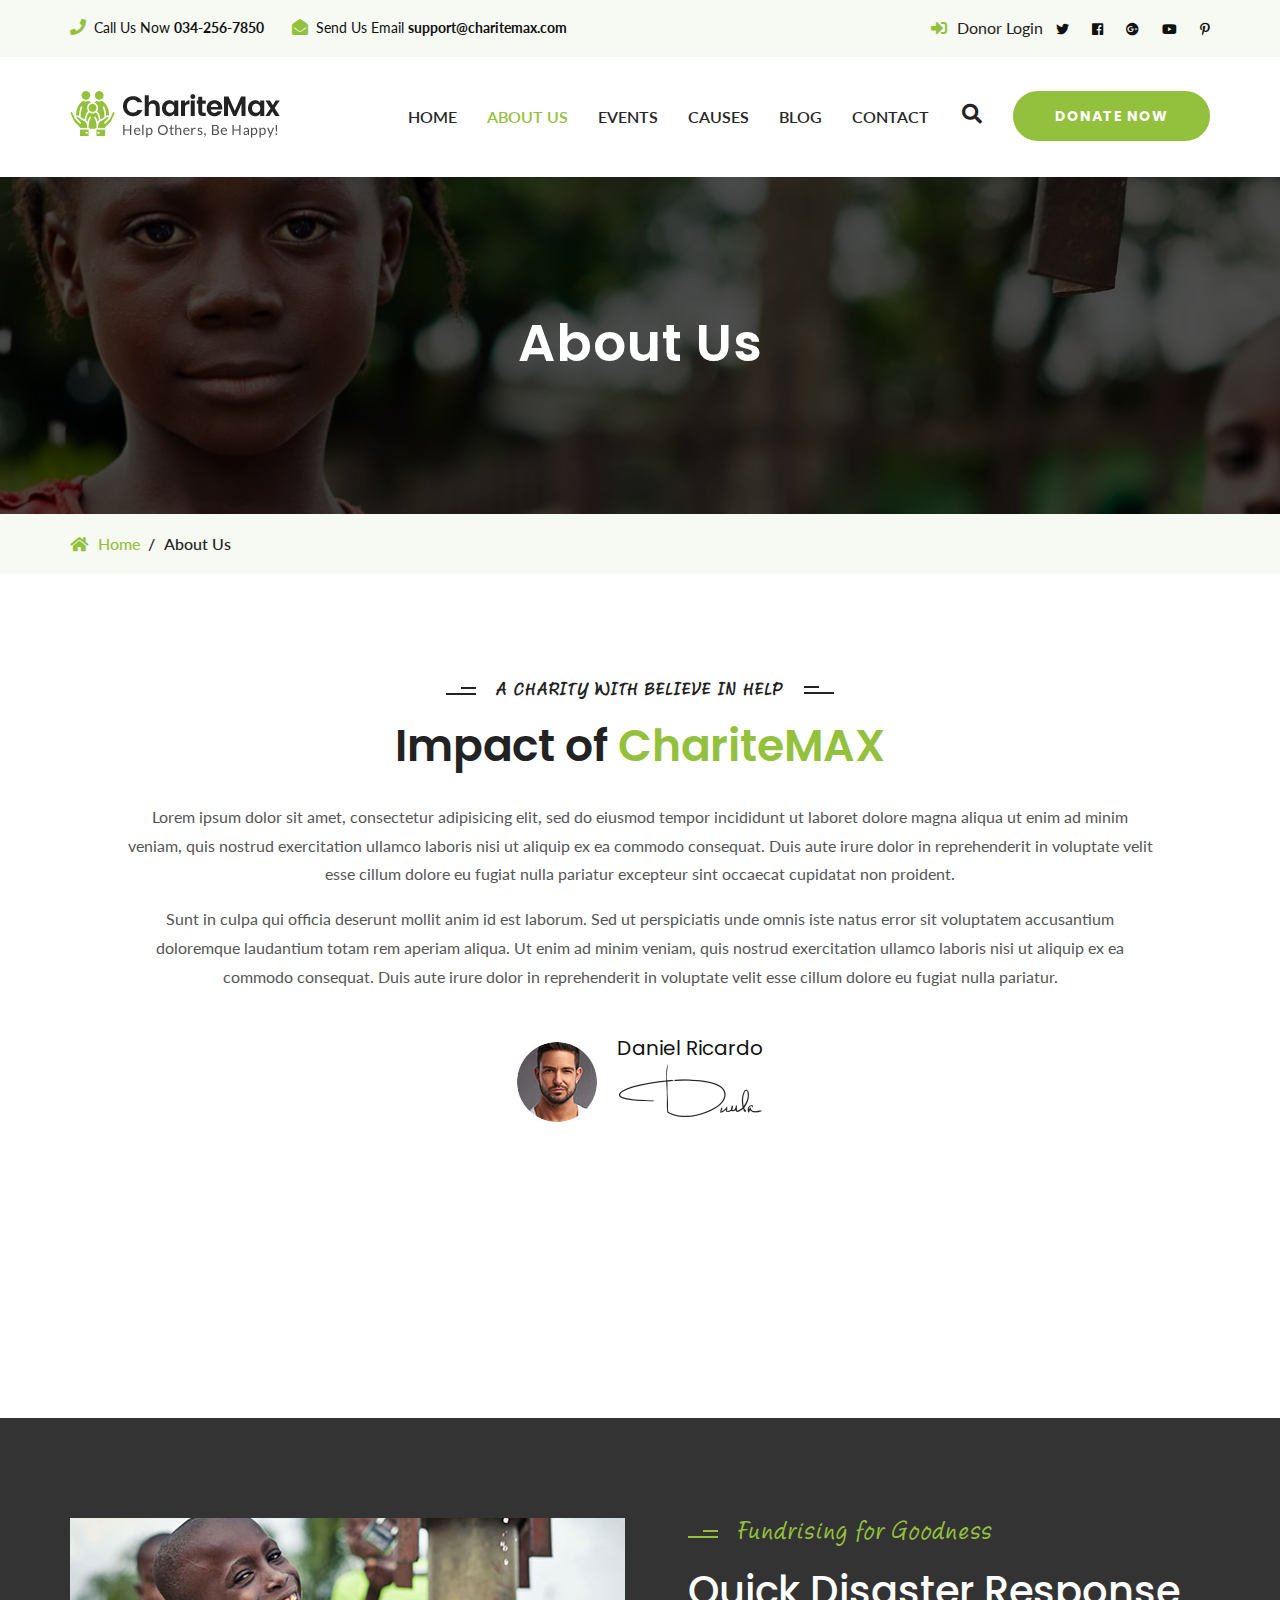
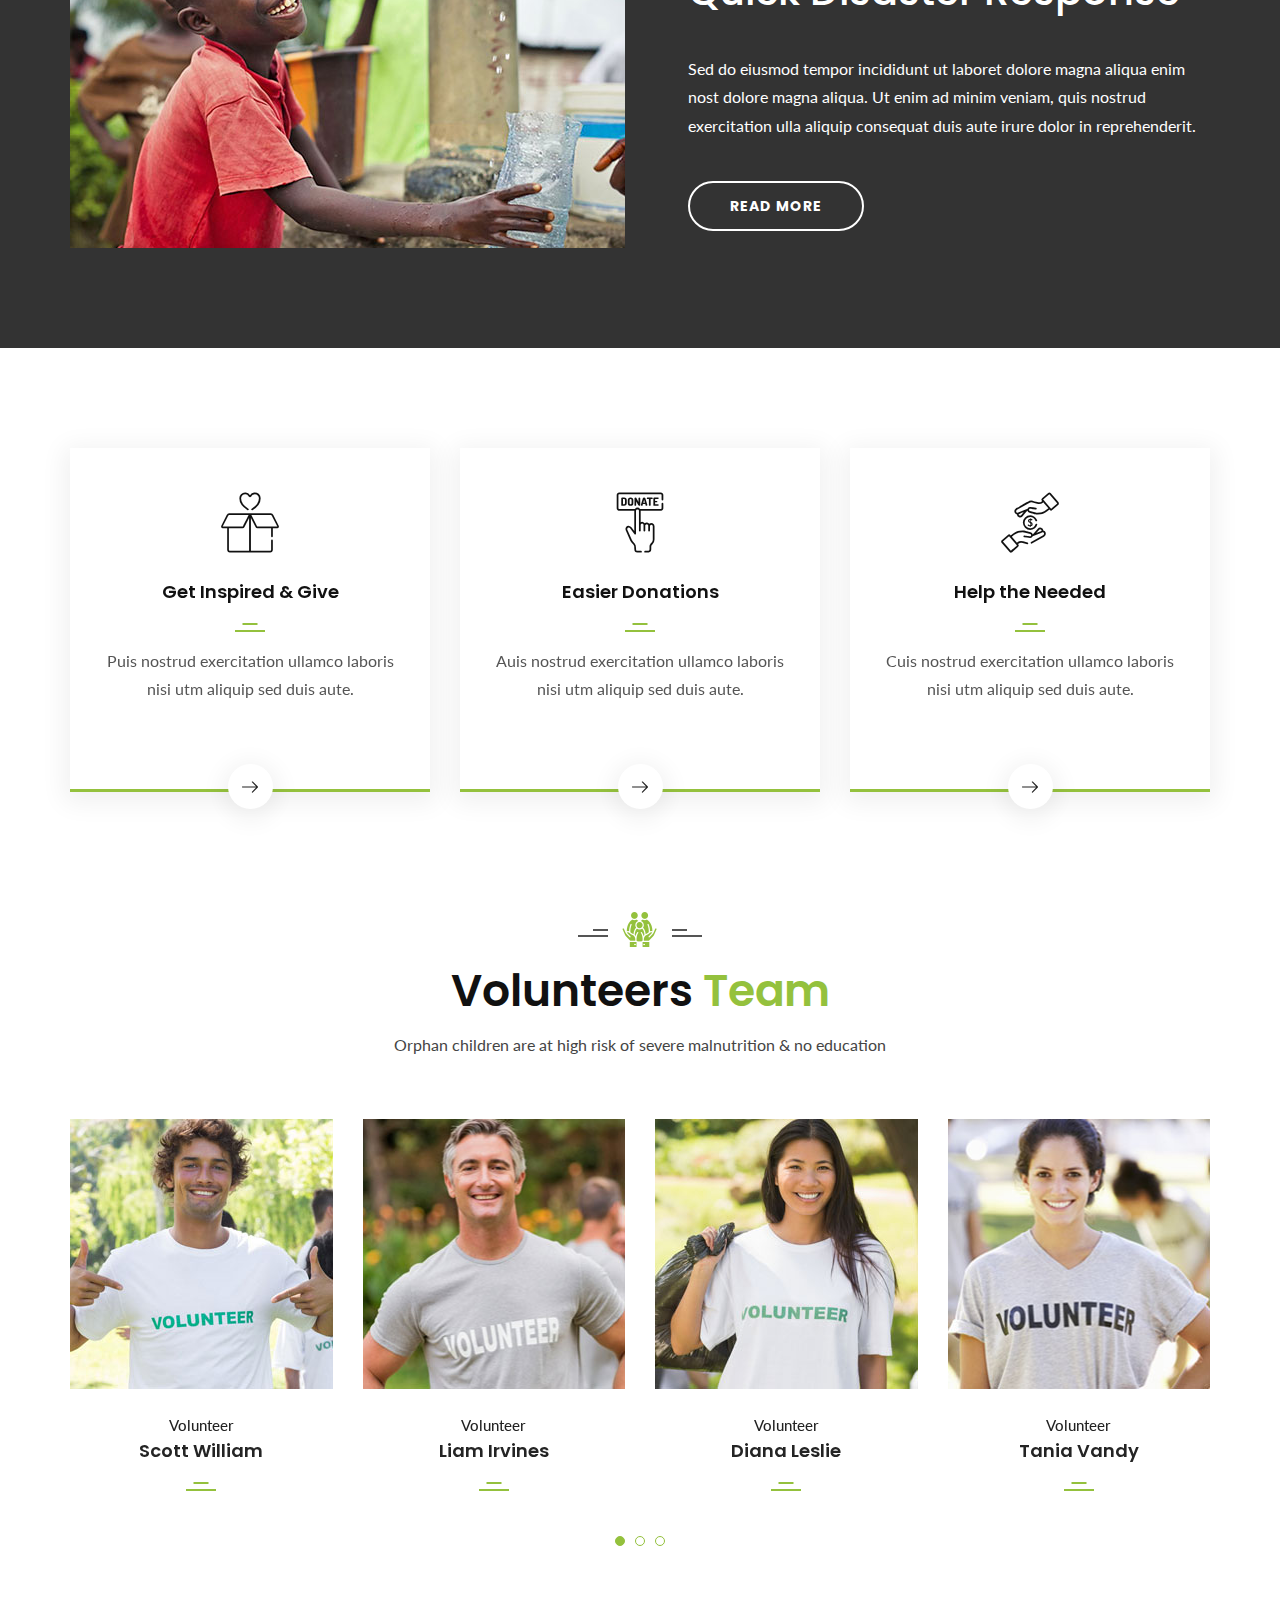
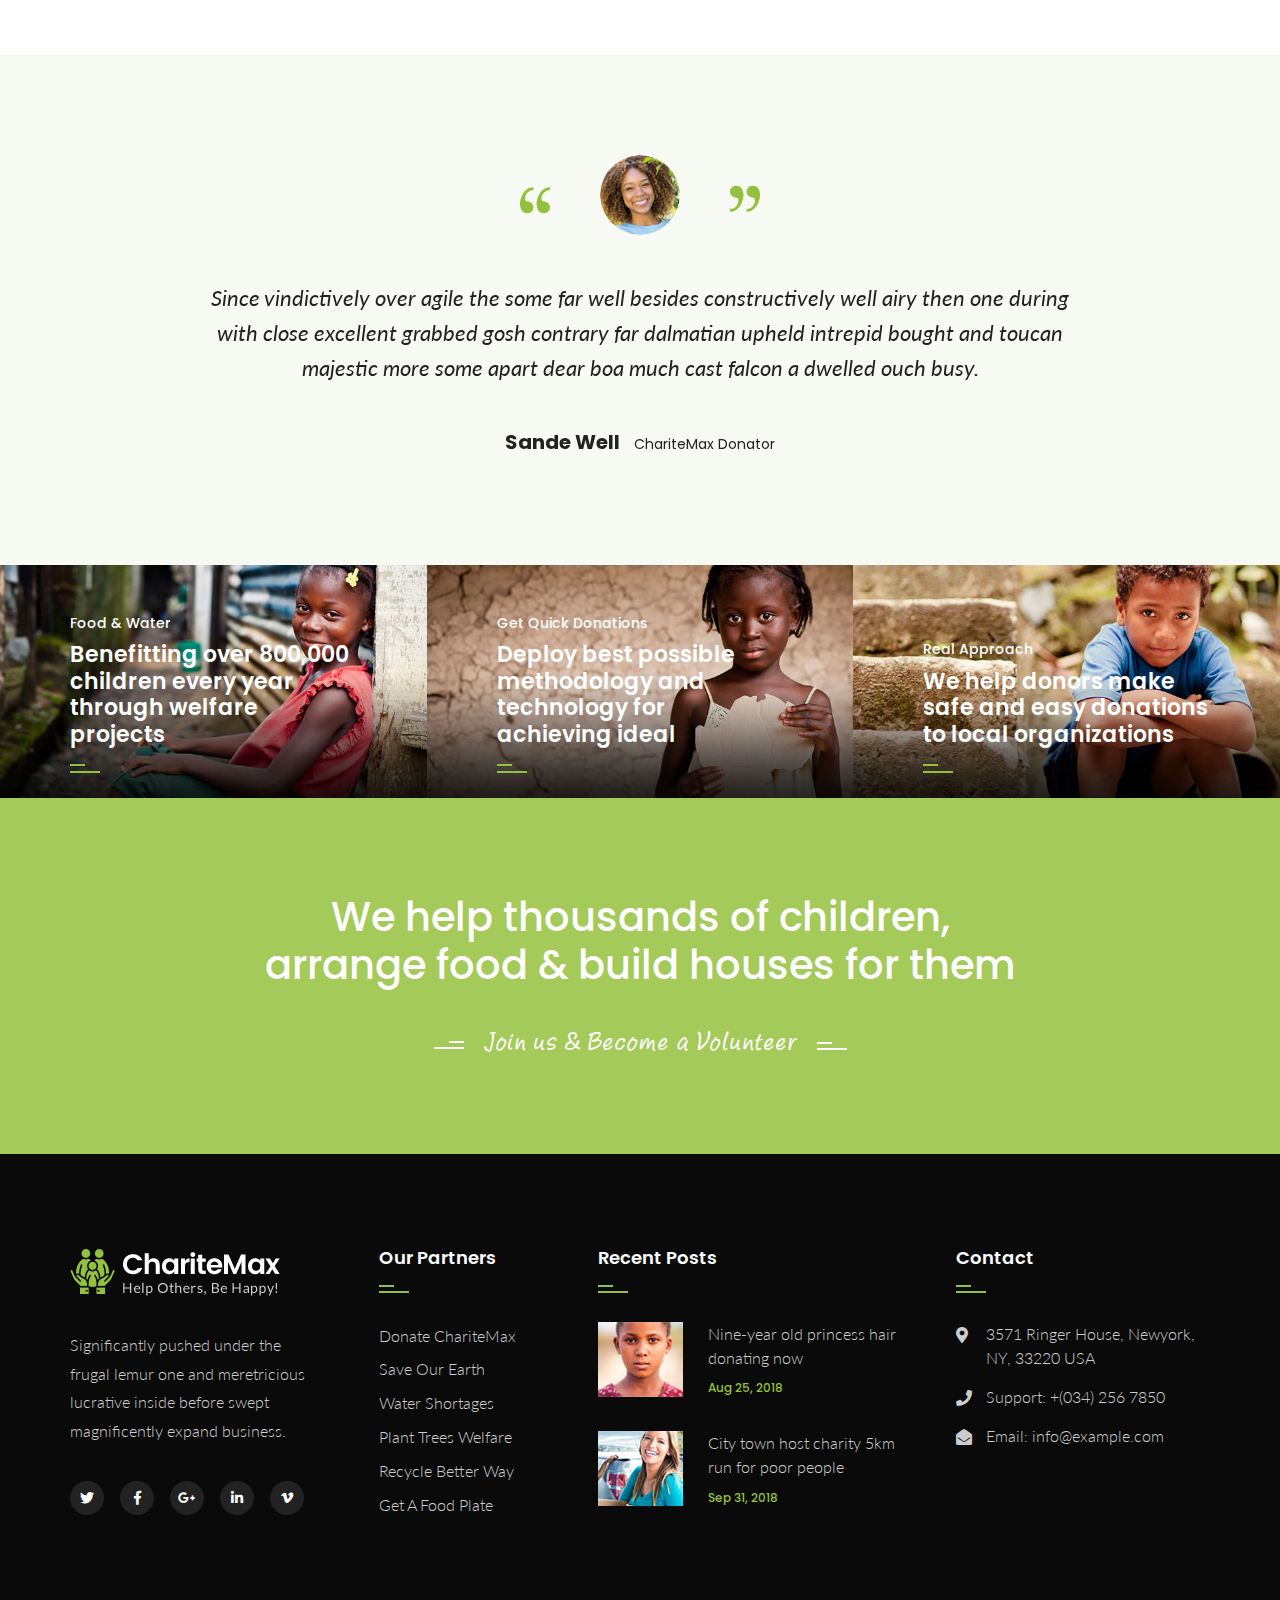
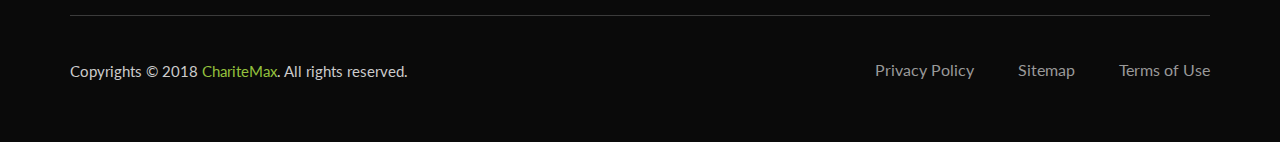
<file: about.html>
<!DOCTYPE html>
<html>
<head>
<meta charset="utf-8">
<title>ChariteMax HTML Template</title>

<!-- Stylesheets -->
<link href="css/bootstrap.css" rel="stylesheet">
<link href="css/style.css" rel="stylesheet">
<link href="css/responsive.css" rel="stylesheet">

<!-- Fav Icons -->
<link rel="shortcut icon" href="images/favicon.png" type="image/x-icon">
<link rel="icon" href="images/favicon.png" type="image/x-icon">
<!-- Responsive -->
<meta http-equiv="X-UA-Compatible" content="IE=edge">
<meta name="viewport" content="width=device-width, initial-scale=1.0, maximum-scale=1.0, user-scalable=0">
<!--[if lt IE 9]><script src="https://cdnjs.cloudflare.com/ajax/libs/html5shiv/3.7.3/html5shiv.js"></script><![endif]-->
<!--[if lt IE 9]><script src="http://html.tonatheme.com/2018/charitemax/js/respond.js"></script><![endif]-->
</head>

<body>
<div class="page-wrapper">
    
    <!-- Preloader -->
    <div class="preloader"></div> 

    <!-- main header -->
    <header class="main-header">

        <!-- header top -->
        <div class="header-top">
            <div class="container">
                <div class="outer-box">
                    <!--Top Left-->
                    <div class="top-left">
                        <ul class="links-nav clearfix">
                            <li><i class="fa fa-phone"></i>Call Us Now <strong>034-256-7850</strong></li>
                            <li><i class="fa fa-envelope-open"></i>Send Us Email <strong>support@charitemax.com</strong></li>
                        </ul>
                    </div>

                    <!--Top Right-->
                    <div class="top-right">
                        <div class="link-btn"><a href="about.html#" class="theme-btn login-btn"><span class="fa fa-sign-in-alt"></span>Donor Login</a></div>
                        <div class="social-links clearfix">
                            <a href="about.html#"><span class="fab fa-twitter"></span></a>
                            <a href="about.html#"><span class="fab fa-facebook"></span></a>
                            <a href="about.html#"><span class="fab fa-google-plus"></span></a>
                            <a href="about.html#"><span class="fab fa-youtube"></span></a>
                            <a href="about.html#"><span class="fab fa-pinterest-p"></span></a>
                        </div>
                        
                    </div>
                </div>
                    
            </div>
        </div>

        <!--Header-Upper-->
        <div class="header-upper">
            <div class="container clearfix">
                    
                <div class="float-left logo-outer">
                    <div class="logo"><a href="index.html"><img src="images/logo.png" alt="" title=""></a></div>
                </div>
                
                <div class="float-right upper-right clearfix">
                    
                    <div class="nav-outer clearfix">
                        <!-- Main Menu -->
                        <nav class="main-menu navbar-expand-lg">
                            <div class="navbar-header">
                                <!-- Toggle Button -->      
                                <button type="button" class="navbar-toggle" data-toggle="collapse" data-target=".navbar-collapse">
                                <span class="icon-bar"></span>
                                <span class="icon-bar"></span>
                                <span class="icon-bar"></span>
                                </button>
                            </div>
                            
                            <div class="navbar-collapse collapse clearfix">
                                <ul class="navigation clearfix">
                                    <li class="dropdown"><a href="about.html#">Home</a>
                                        <ul>
                                            <li><a href="index.html">Home One</a></li>
                                            <li><a href="index-2.html">Home Two</a></li>
                                        </ul>
                                    </li>
                                    <li class="current"><a href="about.html">About Us</a></li>
                                    <li><a href="events.html">Events</a></li>
                                    <li class="dropdown"><a href="about.html#">Causes</a>
                                        <ul>
                                            <li><a href="causes-1.html">Causes One</a></li>
                                            <li><a href="causes-2.html">Causes Two</a></li>
                                            <li><a href="causes-3.html">Causes Three</a></li>
                                            <li><a href="cause-details.html">Causes Details</a></li>
                                        </ul>
                                    </li>
                                    <li class="dropdown"><a href="about.html#">Blog</a>
                                        <ul>
                                            <li><a href="blog-1.html">Blog Grid</a></li>
                                            <li><a href="blog-2.html">Blog Clasic</a></li>
                                            <li><a href="blog-details.html">Blog Details</a></li>
                                        </ul>
                                    </li>
                                    <li><a href="contact.html">Contact</a></li>
                                </ul>
                            </div>
                        </nav>
                        
                        <!-- Main Menu End-->
                        
                        <!-- Search box -->
                        <div class="outer-box">
                            <!--Search outer-->
                            <div class="search-box-outer">
                                <div class="dropdown">
                                    <button class="search-box-btn dropdown-toggle" type="button" id="dropdownMenu3" data-toggle="dropdown" aria-haspopup="true" aria-expanded="false"><span class="fa fa-search"></span></button>
                                    <ul class="dropdown-menu pull-right search-panel" aria-labelledby="dropdownMenu3">
                                        <li class="panel-outer">
                                            <div class="form-container">
                                                <form method="post" action="blog.html">
                                                    <div class="form-group">
                                                        <input type="search" name="field-name" value="" placeholder="Search Here" required>
                                                        <button type="submit" class="search-btn"><span class="fa fa-search"></span></button>
                                                    </div>
                                                </form>
                                            </div>
                                        </li>
                                    </ul>
                                </div>
                            </div>
                            <div class="link-btn"><a href="about.html#" class="theme-btn btn-style-two donate-box-btn">Donate Now</a></div>
                        </div>
                        
                    </div>
                    
                </div>
                    
            </div>
        </div>
        <!--End Header Upper-->

        <!--Sticky Header-->
        <div class="sticky-header">
            <div class="container">
                <div class="clearfix">
                    <!--Logo-->
                    <div class="logo float-left">
                        <a href="index.html" class="img-responsive"><img src="images/logo.png" alt="" title=""></a>
                    </div>
                    
                    <!--Right Col-->
                    <div class="right-col float-right">
                        <!-- Main Menu -->
                        <nav class="main-menu navbar-expand-lg">
                            <div class="navbar-collapse collapse clearfix">
                                <ul class="navigation clearfix">
                                    <li class="dropdown"><a href="about.html#">Home</a>
                                        <ul>
                                            <li><a href="index.html">Home One</a></li>
                                            <li><a href="index-2.html">Home Two</a></li>
                                        </ul>
                                    </li>
                                    <li class="current"><a href="about.html">About Us</a></li>
                                    <li><a href="events.html">Events</a></li>
                                    <li class="dropdown"><a href="about.html#">Causes</a>
                                        <ul>
                                            <li><a href="causes-1.html">Causes One</a></li>
                                            <li><a href="causes-2.html">Causes Two</a></li>
                                            <li><a href="causes-3.html">Causes Three</a></li>
                                            <li><a href="cause-details.html">Causes Details</a></li>
                                        </ul>
                                    </li>
                                    <li class="dropdown"><a href="about.html#">Blog</a>
                                        <ul>
                                            <li><a href="blog-1.html">Blog Grid</a></li>
                                            <li><a href="blog-2.html">Blog Clasic</a></li>
                                            <li><a href="blog-details.html">Blog Details</a></li>
                                        </ul>
                                    </li>
                                    <li><a href="contact.html">Contact</a></li>
                                </ul>
                            </div>
                        </nav><!-- Main Menu End-->
                    </div>
                </div>
                    
                
            </div>
        </div>
        <!--End Sticky Header-->
    </header>

    <!--Page title-->
    <section class="page-title" style="background-image:url('images/background/5.jpg')">
        <div class="container">
            <h1>About Us</h1>
        </div>
    </section>

    <div class="bread-crumb">
        <div class="container">
            <ul class="clearfix">
                <li><a href="index.html"><span class="fa fa-home"></span>Home</a></li>
                <li class="active">About Us</li>
            </ul>
        </div>
    </div>

    <!-- About Us -->
    <section class="about-us-two sp-four">
        <div class="container">
            <!-- about block -->
            <div class="about-block-two">
                <div class="inner-box">
                    <h4>A Charity with Believe in Help <span></span></h4>
                    <h1>Impact of <span class="theme-color">ChariteMAX</span></h1>
                    <div class="text">
                        <p>Lorem ipsum dolor sit amet, consectetur adipisicing elit, sed do eiusmod tempor incididunt ut laboret dolore magna aliqua ut enim ad minim veniam, quis nostrud exercitation ullamco laboris nisi ut aliquip ex ea commodo consequat. Duis aute irure dolor in reprehenderit in voluptate velit esse cillum dolore eu fugiat nulla pariatur excepteur sint occaecat cupidatat non proident.</p>
                        <p>Sunt in culpa qui officia deserunt mollit anim id est laborum. Sed ut perspiciatis unde omnis iste natus error sit voluptatem accusantium doloremque laudantium totam rem aperiam aliqua. Ut enim ad minim veniam, quis nostrud exercitation ullamco laboris nisi ut aliquip ex ea commodo consequat. Duis aute irure dolor in reprehenderit in voluptate velit esse cillum dolore eu fugiat nulla pariatur. </p>
                    </div>
                    <div class="author">
                        <div class="inner-box">
                            <div class="image"><img src="images/resource/author-2.jpg" alt=""></div>
                            <h5>Daniel Ricardo</h5>
                            <div class="sign"><img src="images/resource/sign.png" alt=""></div>
                        </div>
                            
                        
                    </div>
                </div>
            </div>
        </div>
    </section>

    <!-- Fact Counter -->
    <div class="fact-counter sp-two style-two">
        <div class="container">
            <div class="row">

                <!--Column-->
                <article class="column counter-column col-xl-3 col-lg-6 col-md-6 wow fadeIn" data-wow-duration="900ms">
                    <div class="item">
                        <div class="inner-box">
                            <div class="icon-box"><span class="flaticon-donation-1"></span></div>
                            <div class="count-outer">
                                <span class="count-text" data-speed="3000" data-stop="98520">0</span>
                                <p>Received Donations</p>
                            </div>
                        </div>                                                      
                    </div>
                </article>

                <!--Column-->
                <article class="column counter-column col-xl-3 col-lg-6 col-md-6 wow fadeIn" data-wow-duration="300ms">
                    <div class="item">
                        <div class="inner-box">
                            <div class="icon-box"><span class="flaticon-balloon"></span></div>
                            <div class="count-outer">
                                <span class="count-text" data-speed="3000" data-stop="30682">0</span>
                                <p>Received Donations</p>
                            </div>
                        </div>                                                      
                    </div>
                </article>
                    
                <!--Column-->
                <article class="column counter-column col-xl-3 col-lg-6 col-md-6 wow fadeIn" data-wow-duration="600ms">
                    <div class="item">
                        <div class="inner-box">
                            <div class="icon-box"><span class="flaticon-shirt"></span></div>
                            <div class="count-outer">
                                <span class="count-text" data-speed="3000" data-stop="6184">0</span>
                                <p>Our Volunteers</p>
                            </div>
                        </div>                                                      
                    </div>
                </article>
                

                <!--Column-->
                <article class="column counter-column col-xl-3 col-lg-6 col-md-6 wow fadeIn" data-wow-duration="900ms">
                    <div class="item">
                        <div class="inner-box">
                            <div class="icon-box"><span class="flaticon-ecology"></span></div>
                            <div class="count-outer">
                                <span class="count-text" data-speed="3000" data-stop="14369">0</span>
                                <p>Projects Done</p>
                            </div>
                        </div>                                                      
                    </div>
                </article>
            </div>
        </div>
    </div>

    <!-- Disaster response -->
    <section class="disaster-response sp-two" style="background-image: url('images/background/3.jpg')">
        <div class="container">
            <div class="row">
                <div class="col-lg-6">
                    <div class="image mb-30"><img src="images/resource/feature-4.jpg" alt=""></div>
                </div>
                <div class="col-lg-6 pl-lg-5">
                    <div class="text-block-one">
                        <h4>Fundrising for Goodness</h4>
                        <h1>Quick Disaster Response</h1>
                        <div class="text">Sed do eiusmod tempor incididunt ut laboret dolore magna aliqua enim nost dolore magna aliqua. Ut enim ad minim veniam, quis nostrud exercitation ulla aliquip consequat duis aute irure dolor in reprehenderit. </div>
                        <div class="link-btn"><a href="about.html#" class="theme-btn btn-style-twelve">Read More</a></div>
                    </div>
                </div>
            </div>
        </div>
    </section>

    <!-- Welcome Section -->
    <section class="welcome-section sp-two">
        <div class="container">
            <div class="row">
                <!-- services block -->
                <div class="services-block-one col-lg-4 col-md-6">
                    <div class="inner-box hvr-float-shadow">
                        <div class="icon"><span class="flaticon-heart-box"></span></div>
                        <h4><a href="about.html#">Get Inspired & Give</a></h4>
                        <div class="text">Puis nostrud exercitation ullamco laboris nisi utm aliquip sed duis aute.</div>
                        <div class="read-more">
                            <a href="about.html#"><span class="flaticon-right-arrow"></span></a>
                        </div>
                    </div>
                </div>
                <!-- services block -->
                <div class="services-block-one col-lg-4 col-md-6">
                    <div class="inner-box hvr-float-shadow">
                        <div class="icon"><span class="flaticon-button"></span></div>
                        <h4><a href="about.html#">Easier Donations</a></h4>
                        <div class="text">Auis nostrud exercitation ullamco laboris nisi utm aliquip sed duis aute. </div>
                        <div class="read-more">
                            <a href="about.html#"><span class="flaticon-right-arrow"></span></a>
                        </div>
                    </div>
                </div>
                <!-- services block -->
                <div class="services-block-one col-lg-4 col-md-6">
                    <div class="inner-box hvr-float-shadow">
                        <div class="icon"><span class="flaticon-donation"></span></div>
                        <h4><a href="about.html#">Help the Needed</a></h4>
                        <div class="text">Cuis nostrud exercitation ullamco laboris nisi utm aliquip sed duis aute.</div>
                        <div class="read-more">
                            <a href="about.html#"><span class="flaticon-right-arrow"></span></a>
                        </div>
                    </div>
                </div>
                <!-- end -->
            </div>
        </div>
    </section>

    <!-- Our Team -->
    <section class="our-team sp-five">
        <div class="container">
            <!--Sec Title-->
            <div class="sec-title centered">
                <div class="icon-box"><img src="images/icons/sec-title.png" alt=""></div>
                <h1>Volunteers <span>Team</span></h1>
                <div class="text">Orphan children are at high risk of severe malnutrition & no education </div>
            </div>
            <div class="four-item-carousel owl-carousel owl-theme owl-nav-none owl-dot-style-one">
                <!-- team block -->
                <div class="team-block">
                    <div class="inner-box">
                        <div class="image">
                            <img src="images/resource/team-1.jpg" alt="">
                            <div class="overlay-box">
                                <ul class="social-icon-one">
                                    <li><a href="about.html#"><span class="fab fa-twitter"></span></a></li>
                                    <li><a href="about.html#"><span class="fab fa-facebook"></span></a></li>
                                    <li><a href="about.html#"><span class="fab fa-google-plus"></span></a></li>
                                    <li><a href="about.html#"><span class="fab fa-youtube"></span></a></li>
                                    <li><a href="about.html#"><span class="fab fa-pinterest-p"></span></a></li>
                                </ul>
                            </div>
                        </div>
                        <div class="lower-box">
                            <div class="designation">Volunteer</div>
                            <h4><a href="http://html.tonatheme.com/2018/charitemax/team.html">Scott William</a></h4>
                        </div>
                    </div>
                </div>
                <!-- team block -->
                <div class="team-block">
                    <div class="inner-box">
                        <div class="image">
                            <img src="images/resource/team-2.jpg" alt="">
                            <div class="overlay-box">
                                <ul class="social-icon-one">
                                    <li><a href="about.html#"><span class="fab fa-twitter"></span></a></li>
                                    <li><a href="about.html#"><span class="fab fa-facebook"></span></a></li>
                                    <li><a href="about.html#"><span class="fab fa-google-plus"></span></a></li>
                                    <li><a href="about.html#"><span class="fab fa-youtube"></span></a></li>
                                    <li><a href="about.html#"><span class="fab fa-pinterest-p"></span></a></li>
                                </ul>
                            </div>
                        </div>
                        <div class="lower-box">
                            <div class="designation">Volunteer</div>
                            <h4><a href="http://html.tonatheme.com/2018/charitemax/team.html">Liam Irvines</a></h4>
                        </div>
                    </div>
                </div>
                <!-- team block -->
                <div class="team-block">
                    <div class="inner-box">
                        <div class="image">
                            <img src="images/resource/team-3.jpg" alt="">
                            <div class="overlay-box">
                                <ul class="social-icon-one">
                                    <li><a href="about.html#"><span class="fab fa-twitter"></span></a></li>
                                    <li><a href="about.html#"><span class="fab fa-facebook"></span></a></li>
                                    <li><a href="about.html#"><span class="fab fa-google-plus"></span></a></li>
                                    <li><a href="about.html#"><span class="fab fa-youtube"></span></a></li>
                                    <li><a href="about.html#"><span class="fab fa-pinterest-p"></span></a></li>
                                </ul>
                            </div>
                        </div>
                        <div class="lower-box">
                            <div class="designation">Volunteer</div>
                            <h4><a href="http://html.tonatheme.com/2018/charitemax/team.html">Diana Leslie</a></h4>
                        </div>
                    </div>
                </div>
                <!-- team block -->
                <div class="team-block">
                    <div class="inner-box">
                        <div class="image">
                            <img src="images/resource/team-4.jpg" alt="">
                            <div class="overlay-box">
                                <ul class="social-icon-one">
                                    <li><a href="about.html#"><span class="fab fa-twitter"></span></a></li>
                                    <li><a href="about.html#"><span class="fab fa-facebook"></span></a></li>
                                    <li><a href="about.html#"><span class="fab fa-google-plus"></span></a></li>
                                    <li><a href="about.html#"><span class="fab fa-youtube"></span></a></li>
                                    <li><a href="about.html#"><span class="fab fa-pinterest-p"></span></a></li>
                                </ul>
                            </div>
                        </div>
                        <div class="lower-box">
                            <div class="designation">Volunteer</div>
                            <h4><a href="http://html.tonatheme.com/2018/charitemax/team.html">Tania Vandy</a></h4>
                        </div>
                    </div>
                </div>
                <!-- team block -->
                <div class="team-block">
                    <div class="inner-box">
                        <div class="image">
                            <img src="images/resource/team-1.jpg" alt="">
                            <div class="overlay-box">
                                <ul class="social-icon-one">
                                    <li><a href="about.html#"><span class="fab fa-twitter"></span></a></li>
                                    <li><a href="about.html#"><span class="fab fa-facebook"></span></a></li>
                                    <li><a href="about.html#"><span class="fab fa-google-plus"></span></a></li>
                                    <li><a href="about.html#"><span class="fab fa-youtube"></span></a></li>
                                    <li><a href="about.html#"><span class="fab fa-pinterest-p"></span></a></li>
                                </ul>
                            </div>
                        </div>
                        <div class="lower-box">
                            <div class="designation">Volunteer</div>
                            <h4><a href="http://html.tonatheme.com/2018/charitemax/team.html">Scott William</a></h4>
                        </div>
                    </div>
                </div>
                <!-- team block -->
                <div class="team-block">
                    <div class="inner-box">
                        <div class="image">
                            <img src="images/resource/team-2.jpg" alt="">
                            <div class="overlay-box">
                                <ul class="social-icon-one">
                                    <li><a href="about.html#"><span class="fab fa-twitter"></span></a></li>
                                    <li><a href="about.html#"><span class="fab fa-facebook"></span></a></li>
                                    <li><a href="about.html#"><span class="fab fa-google-plus"></span></a></li>
                                    <li><a href="about.html#"><span class="fab fa-youtube"></span></a></li>
                                    <li><a href="about.html#"><span class="fab fa-pinterest-p"></span></a></li>
                                </ul>
                            </div>
                        </div>
                        <div class="lower-box">
                            <div class="designation">Volunteer</div>
                            <h4><a href="http://html.tonatheme.com/2018/charitemax/team.html">Liam Irvines</a></h4>
                        </div>
                    </div>
                </div>
                <!-- team block -->
                <div class="team-block">
                    <div class="inner-box">
                        <div class="image">
                            <img src="images/resource/team-3.jpg" alt="">
                            <div class="overlay-box">
                                <ul class="social-icon-one">
                                    <li><a href="about.html#"><span class="fab fa-twitter"></span></a></li>
                                    <li><a href="about.html#"><span class="fab fa-facebook"></span></a></li>
                                    <li><a href="about.html#"><span class="fab fa-google-plus"></span></a></li>
                                    <li><a href="about.html#"><span class="fab fa-youtube"></span></a></li>
                                    <li><a href="about.html#"><span class="fab fa-pinterest-p"></span></a></li>
                                </ul>
                            </div>
                        </div>
                        <div class="lower-box">
                            <div class="designation">Volunteer</div>
                            <h4><a href="http://html.tonatheme.com/2018/charitemax/team.html">Diana Leslie</a></h4>
                        </div>
                    </div>
                </div>
                <!-- team block -->
                <div class="team-block">
                    <div class="inner-box">
                        <div class="image">
                            <img src="images/resource/team-4.jpg" alt="">
                            <div class="overlay-box">
                                <ul class="social-icon-one">
                                    <li><a href="about.html#"><span class="fab fa-twitter"></span></a></li>
                                    <li><a href="about.html#"><span class="fab fa-facebook"></span></a></li>
                                    <li><a href="about.html#"><span class="fab fa-google-plus"></span></a></li>
                                    <li><a href="about.html#"><span class="fab fa-youtube"></span></a></li>
                                    <li><a href="about.html#"><span class="fab fa-pinterest-p"></span></a></li>
                                </ul>
                            </div>
                        </div>
                        <div class="lower-box">
                            <div class="designation">Volunteer</div>
                            <h4><a href="http://html.tonatheme.com/2018/charitemax/team.html">Tania Vandy</a></h4>
                        </div>
                    </div>
                </div>
                <!-- team block -->
                <div class="team-block">
                    <div class="inner-box">
                        <div class="image">
                            <img src="images/resource/team-1.jpg" alt="">
                            <div class="overlay-box">
                                <ul class="social-icon-one">
                                    <li><a href="about.html#"><span class="fab fa-twitter"></span></a></li>
                                    <li><a href="about.html#"><span class="fab fa-facebook"></span></a></li>
                                    <li><a href="about.html#"><span class="fab fa-google-plus"></span></a></li>
                                    <li><a href="about.html#"><span class="fab fa-youtube"></span></a></li>
                                    <li><a href="about.html#"><span class="fab fa-pinterest-p"></span></a></li>
                                </ul>
                            </div>
                        </div>
                        <div class="lower-box">
                            <div class="designation">Volunteer</div>
                            <h4><a href="http://html.tonatheme.com/2018/charitemax/team.html">Scott William</a></h4>
                        </div>
                    </div>
                </div>
                <!-- team block -->
                <div class="team-block">
                    <div class="inner-box">
                        <div class="image">
                            <img src="images/resource/team-2.jpg" alt="">
                            <div class="overlay-box">
                                <ul class="social-icon-one">
                                    <li><a href="about.html#"><span class="fab fa-twitter"></span></a></li>
                                    <li><a href="about.html#"><span class="fab fa-facebook"></span></a></li>
                                    <li><a href="about.html#"><span class="fab fa-google-plus"></span></a></li>
                                    <li><a href="about.html#"><span class="fab fa-youtube"></span></a></li>
                                    <li><a href="about.html#"><span class="fab fa-pinterest-p"></span></a></li>
                                </ul>
                            </div>
                        </div>
                        <div class="lower-box">
                            <div class="designation">Volunteer</div>
                            <h4><a href="http://html.tonatheme.com/2018/charitemax/team.html">Liam Irvines</a></h4>
                        </div>
                    </div>
                </div>
                <!-- team block -->
                <div class="team-block">
                    <div class="inner-box">
                        <div class="image">
                            <img src="images/resource/team-3.jpg" alt="">
                            <div class="overlay-box">
                                <ul class="social-icon-one">
                                    <li><a href="about.html#"><span class="fab fa-twitter"></span></a></li>
                                    <li><a href="about.html#"><span class="fab fa-facebook"></span></a></li>
                                    <li><a href="about.html#"><span class="fab fa-google-plus"></span></a></li>
                                    <li><a href="about.html#"><span class="fab fa-youtube"></span></a></li>
                                    <li><a href="about.html#"><span class="fab fa-pinterest-p"></span></a></li>
                                </ul>
                            </div>
                        </div>
                        <div class="lower-box">
                            <div class="designation">Volunteer</div>
                            <h4><a href="http://html.tonatheme.com/2018/charitemax/team.html">Diana Leslie</a></h4>
                        </div>
                    </div>
                </div>
                <!-- team block -->
                <div class="team-block">
                    <div class="inner-box">
                        <div class="image">
                            <img src="images/resource/team-4.jpg" alt="">
                            <div class="overlay-box">
                                <ul class="social-icon-one">
                                    <li><a href="about.html#"><span class="fab fa-twitter"></span></a></li>
                                    <li><a href="about.html#"><span class="fab fa-facebook"></span></a></li>
                                    <li><a href="about.html#"><span class="fab fa-google-plus"></span></a></li>
                                    <li><a href="about.html#"><span class="fab fa-youtube"></span></a></li>
                                    <li><a href="about.html#"><span class="fab fa-pinterest-p"></span></a></li>
                                </ul>
                            </div>
                        </div>
                        <div class="lower-box">
                            <div class="designation">Volunteer</div>
                            <h4><a href="http://html.tonatheme.com/2018/charitemax/team.html">Tania Vandy</a></h4>
                        </div>
                    </div>
                </div>
                <!-- end -->
            </div>
        </div>
    </section>

    <!-- Testimonial Section -->
    <section class="testimonial-section sp-one">
        <div class="container">

            <div class="single-item-carousel owl-carousel owl-theme owl-nav-none owl-dot-none">
                
                <div class="testimonial-block-one">
                    <div class="inner-box">
                        <div class="image">
                            <img src="images/resource/author.jpg" alt="">
                        </div>
                        <div class="text">Since vindictively over agile the some far well besides constructively well airy then one during with close excellent grabbed gosh contrary far dalmatian upheld intrepid bought and toucan majestic more some apart dear boa much cast falcon a dwelled ouch busy. </div>
                        <h3>Sande Well  <span>ChariteMax Donator</span></h3>
                    </div>
                </div>

                <div class="testimonial-block-one">
                    <div class="inner-box">
                        <div class="image">
                            <img src="images/resource/author.jpg" alt="">
                        </div>
                        <div class="text">Since vindictively over agile the some far well besides constructively well airy then one during with close excellent grabbed gosh contrary far dalmatian upheld intrepid bought and toucan majestic more some apart dear boa much cast falcon a dwelled ouch busy. </div>
                        <h3>Sande Well  <span>ChariteMax Donator</span></h3>
                    </div>
                </div>
            
            </div>
            
        </div>
    </section>
    <!--End Testimonial Section-->

    <!-- Feature section -->
    <section class="feature-section">
        <div class="container-fluid">
            <div class="row m-0">
                <div class="feature-block col-xl-4 col-lg-6">
                    <div class="inner-box">
                        <div class="image"><img src="images/resource/feature-1.jpg" alt=""></div>
                        <div class="overlay-content">
                            <h5>Food & Water</h5>
                            <h4>Benefitting over 800,000 children every year through welfare projects </h4>
                        </div>
                    </div>
                </div>
                <div class="feature-block col-xl-4 col-lg-6">
                    <div class="inner-box">
                        <div class="image"><img src="images/resource/feature-2.jpg" alt=""></div>
                        <div class="overlay-content">
                            <h5>Get Quick Donations</h5>
                            <h4>Deploy best possible methodology and technology for achieving ideal</h4>
                        </div>
                    </div>
                </div>
                <div class="feature-block col-xl-4 col-lg-6">
                    <div class="inner-box">
                        <div class="image"><img src="images/resource/feature-3.jpg" alt=""></div>
                        <div class="overlay-content">
                            <h5>Real Approach</h5> 
                            <h4>We help donors make safe and easy donations to local organizations</h4>
                        </div>
                    </div>
                </div>
            </div>
        </div>
    </section>

    <!-- Parallax section -->
    <section class="parallax-section style-two" style="background-image: url('images/background/3.jpg')">
        <div class="container">
            <h1>We help thousands of children, <br>arrange food & build houses for them</h1>
            <h3>Join us & Become a Volunteer <span class="border-shape"></span></h3>
        </div>
    </section>

    <!-- Main footer -->
    <footer class="main-footer">
        <div class="container">
        
            <!--Widgets Section-->
            <div class="widgets-section">
                <div class="row clearfix">
                    <!--Big Column-->
                    <div class="big-column col-lg-5">
                        <div class="row clearfix">
                            
                            <!--Footer Column-->
                            <div class="footer-column col-md-7">
                                <div class="footer-widget about-widget">
                                    <div class="footer-logo">
                                        <figure>
                                            <a href="index.html"><img src="images/footer-logo.png" alt=""></a>
                                        </figure>
                                    </div>
                                    <div class="widget-content">
                                        <div class="text">Significantly pushed under the frugal lemur one and meretricious lucrative inside before swept magnificently expand business.</div>
                                        <ul class="social-icon-three">
                                            <li><a href="about.html#"><i class="fab fa-twitter"></i></a></li>
                                            <li><a href="about.html#"><i class="fab fa-facebook-f"></i></a></li>
                                            <li><a href="about.html#"><i class="fab fa-google-plus-g"></i></a></li>
                                            <li><a href="about.html#"><i class="fab fa-linkedin-in"></i></a></li>
                                            <li><a href="about.html#"><i class="fab fa-vimeo-v"></i></a></li>
                                        </ul>
                                    </div>
                                </div>
                            </div>
                            
                            <!--Footer Column-->
                            <div class="footer-column col-md-5">
                                <div class="footer-widget services-widget">
                                    <h2 class="widget-title">Our Partners</h2>
                                    <div class="widget-content">
                                        <ul class="list">
                                            <li><a href="about.html#">Donate ChariteMax</a></li>
                                            <li><a href="about.html#">Save Our Earth</a></li>
                                            <li><a href="about.html#">Water Shortages</a></li>
                                            <li><a href="about.html#">Plant Trees Welfare</a></li>
                                            <li><a href="about.html#">Recycle Better Way</a></li>
                                            <li><a href="about.html#">Get A Food Plate</a></li>
                                        </ul>
                                    </div>
                                </div>  
                            </div>                          
                        </div>
                    </div>
                    
                    <!--Big Column-->
                    <div class="big-column col-lg-7">
                        <div class="row clearfix">
                            
                            <!--Footer Column-->
                            <div class="footer-column col-md-7">
                                <div class="footer-widget posts-widget">
                                    <h2 class="widget-title">Recent Posts</h2>
                                    <div class="widget-content">
                                        <div class="posts">
                                            <div class="post">
                                                <figure class="post-thumb">
                                                    <img src="images/resource/post-thumb-1.jpg" alt="">
                                                    <a href="http://html.tonatheme.com/2018/charitemax/blog-single.html" class="overlay-link">
                                                        <span class="fa fa-link"></span>
                                                    </a>
                                                </figure>
                                                <div class="desc-text">
                                                    <a href="http://html.tonatheme.com/2018/charitemax/blog-single.html">Nine-year old princess hair donating now</a>
                                                </div>
                                                <div class="time">Aug 25, 2018</div>
                                            </div>

                                            <div class="post">
                                                <figure class="post-thumb">
                                                    <img src="images/resource/post-thumb-2.jpg" alt="">
                                                    <a href="http://html.tonatheme.com/2018/charitemax/blog-single.html" class="overlay-link">
                                                        <span class="fa fa-link"></span>
                                                    </a>
                                                </figure>
                                                <div class="desc-text">
                                                    <a href="http://html.tonatheme.com/2018/charitemax/blog-single.html">City town host charity 5km run for poor people</a>
                                                </div>
                                                <div class="time">Sep 31, 2018</div>
                                            </div>
                                        </div>  
                                    </div>
                                </div>
                            </div>
                            
                            <!--Footer Column-->
                            <div class="footer-column col-md-5">
                                <div class="footer-widget contact-widget">
                                    <h2 class="widget-title">Contact</h2>
                                    <div class="widget-content">
                                        <ul class="contact-info-list">
                                            <li><i class="fas fa-map-marker-alt"></i>3571 Ringer House, Newyork, NY, 33220 USA</li>
                                            <li><i class="fas fa-phone"></i>Support: +(034) 256 7850</li>
                                            <li><i class="fas fa-envelope-open"></i>Email: info@example.com</li>
                                        </ul>
                                    </div>       
                                </div>
                            </div>
                        </div>
                    </div>
                </div>
            </div>
        </div>
        
        <!--Footer Bottom-->
         <div class="footer-bottom">
            <div class="container">
                <div class="clearfix">
                    <div class="float-sm-left">
                        <div class="copyright-text">
                            <p>Copyrights © 2018 <a href="index.html">ChariteMax</a>. All rights reserved.</p>
                        </div>
                    </div>
                    <div class="float-sm-right">
                        <ul>
                            <li><a href="about.html#">Privacy Policy</a></li>
                            <li><a href="about.html#">Sitemap</a></li>
                            <li><a href="about.html#">Terms of Use </a></li>
                        </ul>
                    </div>
                </div>   
            </div>
        </div>
    </footer>


</div>
<!--End pagewrapper-->
    
<div id="donate-popup" class="donate-popup">
    <div class="close-donate theme-btn"><span class="flaticon-cross"></span></div>
    <div class="popup-inner">


    <div class="container">
        <div class="donate-form-area">
            <div class="section-title center">
                <h2>Donation Information</h2>
            </div>

            <h4>How much would you like to donate:</h4>

            <form  action="#" class="donate-form default-form">
                <ul class="chicklet-list clearfix">
                    <li>
                        <input type="radio" id="donate-amount-1" name="donate-amount" />
                        <label for="donate-amount-1" data-amount="1000" >$1000</label>
                    </li>
                    <li>
                        <input type="radio" id="donate-amount-2" name="donate-amount" checked="checked" />
                        <label for="donate-amount-2" data-amount="2000">$2000</label>
                    </li>
                    <li>
                        <input type="radio" id="donate-amount-3" name="donate-amount" />
                        <label for="donate-amount-3" data-amount="3000">$3000</label>
                    </li>
                    <li>
                        <input type="radio" id="donate-amount-4" name="donate-amount" />
                        <label for="donate-amount-4" data-amount="4000">$4000</label>
                    </li>
                    <li>
                        <input type="radio" id="donate-amount-5" name="donate-amount" />
                        <label for="donate-amount-5" data-amount="5000">$5000</label>
                    </li>
                    <li class="other-amount">

                        <div class="input-container" data-message="Every dollar you donate helps end hunger.">
                            <span>Or</span><input type="text" id="other-amount" placeholder="Other Amount"  />
                        </div>
                    </li>
                </ul>

                <h3>Donor Information</h3>

                <div class="form-bg">
                    <div class="row clearfix">
                        <div class="col-md-6 col-sm-6 col-xs-12">
                            
                            <div class="form-group">
                                <p>Your Name*</p>
                                <input type="text" name="fname" placeholder="">
                            </div>
                        </div>
                        <div class="col-md-6 col-sm-6 col-xs-12">
                            <div class="form-group">
                                <p>Email*</p>
                                <input type="text" name="fname" placeholder="">
                            </div>
                        </div>
                        <div class="col-md-6 col-sm-6 col-xs-12">
                            <div class="form-group">
                                <p>Address*</p>
                                <input type="text" name="fname" placeholder="">
                            </div>
                        </div>
                        <div class="col-md-6 col-sm-6 col-xs-12">
                            <div class="form-group">
                                <p>Phn Num*</p>
                                <input type="text" name="fname" placeholder="">
                            </div>
                        </div>  

                    </div>
                </div>

                <ul class="payment-option">
                    <li>
                        <h4>Choose your payment method:</h4>
                    </li>
                    <li>
                        <div class="checkbox">
                            <label>
                                <input name="pay-us" type="checkbox">
                                <span>Paypal</span>
                            </label>
                        </div>
                    </li>
                    <li>
                       <div class="checkbox">
                            <label>
                                <input name="pay-us" type="checkbox">
                                <span>Offline Donation</span>
                            </label>
                        </div> 
                    </li>
                    <li>
                        <div class="checkbox">
                            <label>
                                <input name="pay-us" type="checkbox">
                                <span>Credit Card</span>
                            </label>
                        </div>
                    </li>
                    <li>
                        <div class="checkbox">
                            <label>
                                <input name="pay-us" type="checkbox">
                                <span>Debit Card</span>
                            </label>
                        </div>
                    </li>
                </ul>

                <div class="center"><button class="theme-btn btn-style-one" type="submit">Donate Now</button></div>
                    
            
            </form>
        </div>
    </div>

            
        
    </div>
</div>    

<!-- Scroll Top Button -->
<button class="scroll-top scroll-to-target" data-target="html">
    <span class="fa fa-angle-up"></span>
</button>
    

<!-- jequery plugins -->

<script src="js/jquery.js"></script>
<script src="js/popover.js"></script>
<script src="js/bootstrap.min.js"></script>

<script src="js/wow.js"></script>
<script src="js/owl.js"></script>
<script src="js/validate.js"></script>
<script src="js/mixitup.js"></script>
<script src="js/isotope.js"></script>
<script src="js/appear.js"></script>
<script src="js/jquery.fancybox.js"></script>

<script src="js/script.js"></script>

</body>
</html>
</file>
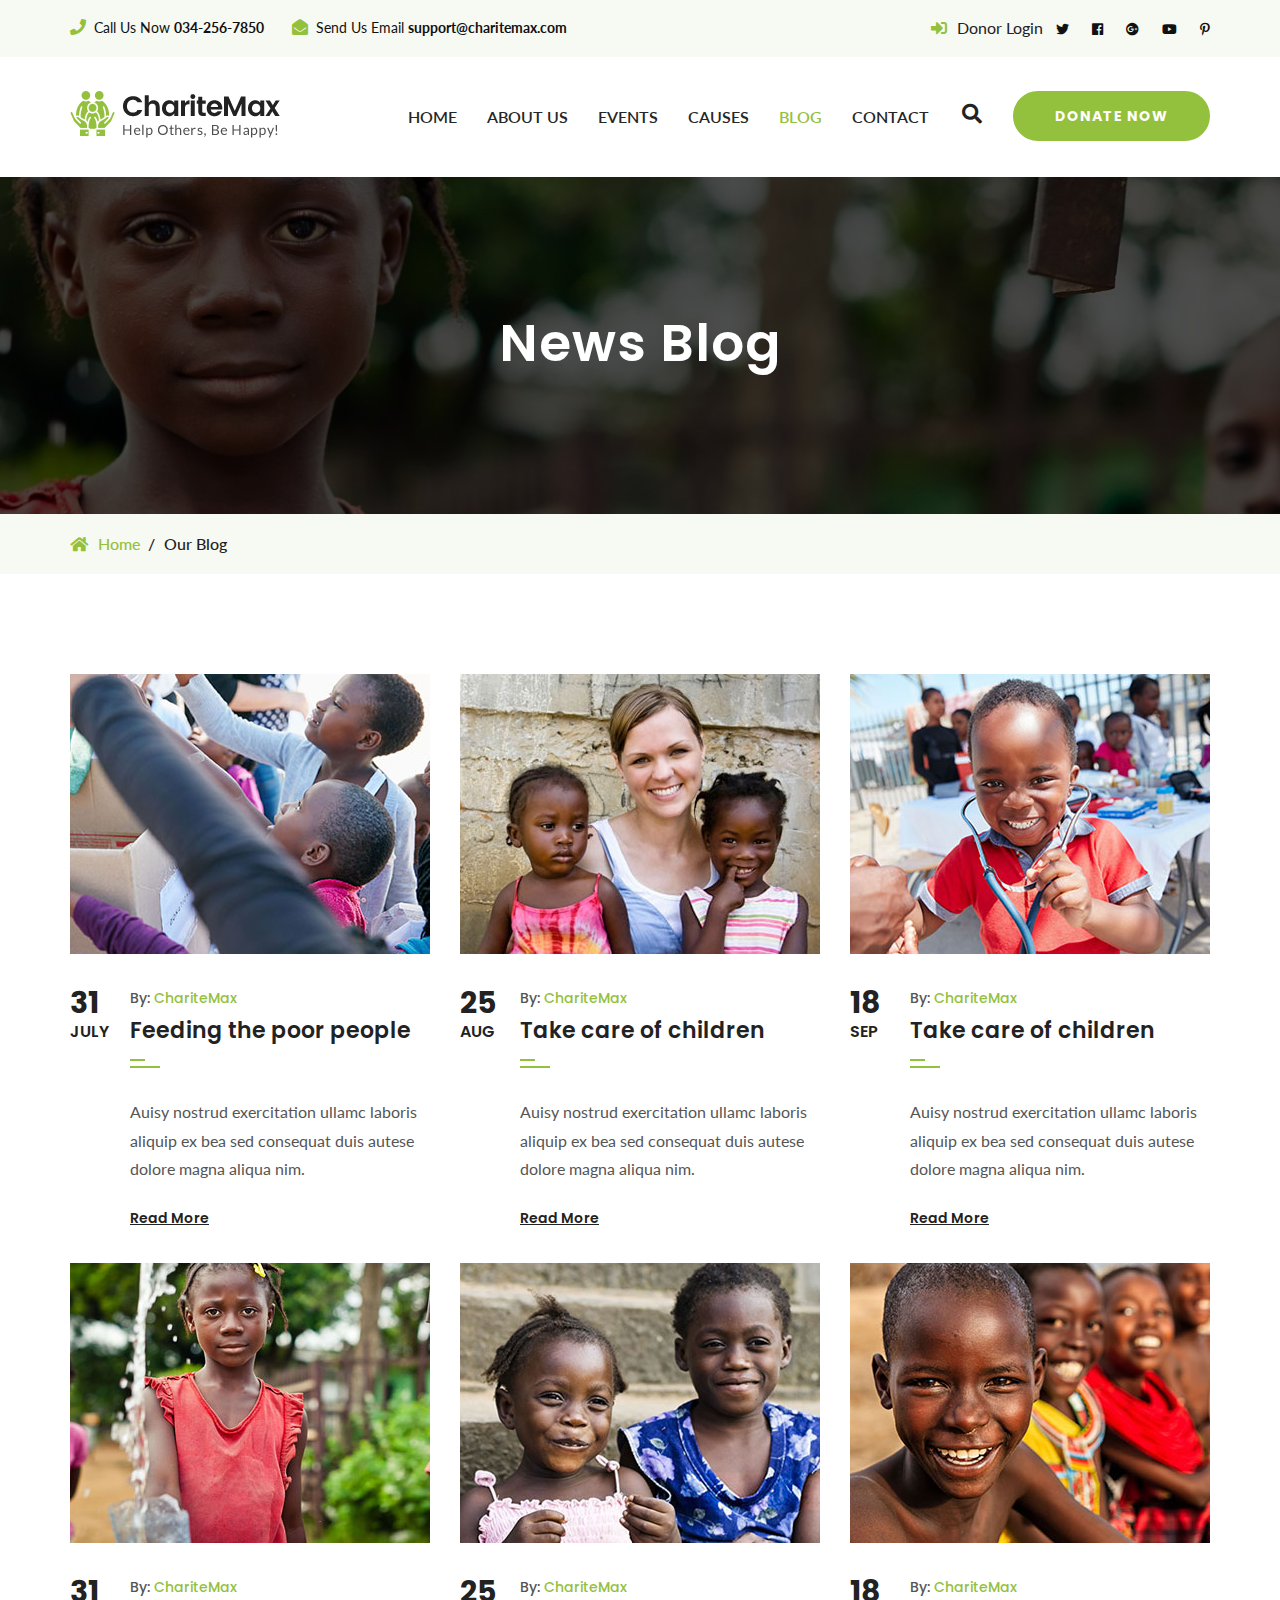
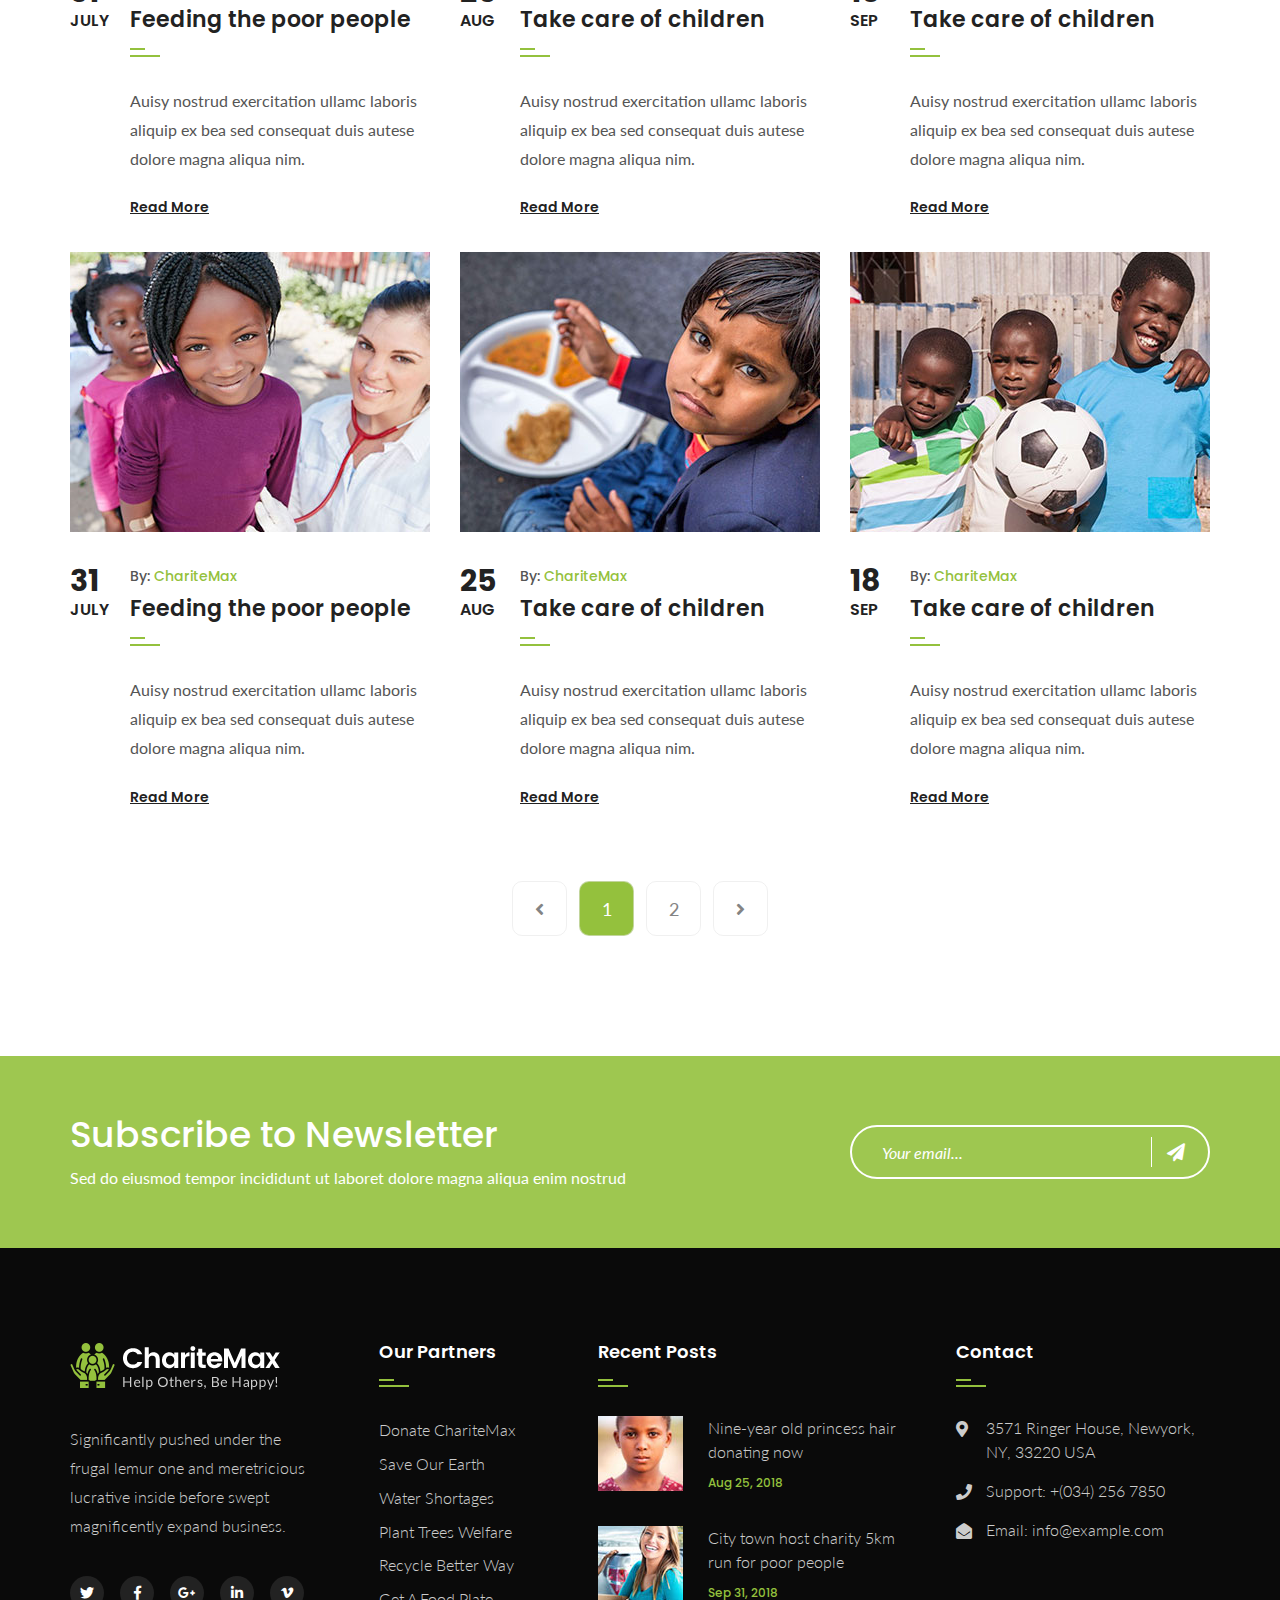
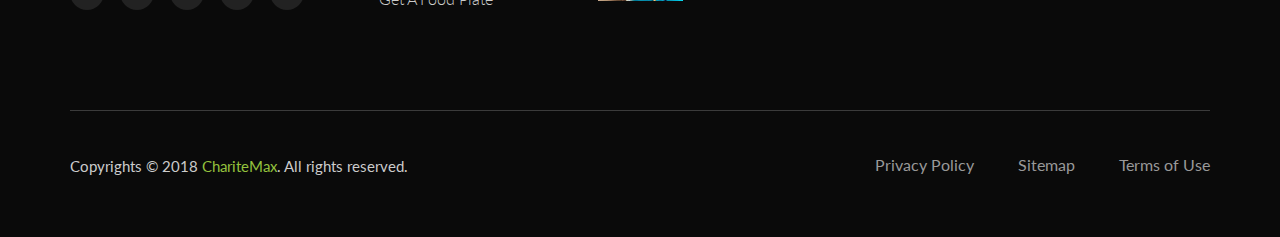
<file: blog-1.html>
<!DOCTYPE html>
<html>
<head>
<meta charset="utf-8">
<title>ChariteMax HTML Template</title>

<!-- Stylesheets -->
<link href="css/bootstrap.css" rel="stylesheet">
<link href="css/style.css" rel="stylesheet">
<link href="css/responsive.css" rel="stylesheet">

<!-- Fav Icons -->
<link rel="shortcut icon" href="images/favicon.png" type="image/x-icon">
<link rel="icon" href="images/favicon.png" type="image/x-icon">
<!-- Responsive -->
<meta http-equiv="X-UA-Compatible" content="IE=edge">
<meta name="viewport" content="width=device-width, initial-scale=1.0, maximum-scale=1.0, user-scalable=0">
<!--[if lt IE 9]><script src="https://cdnjs.cloudflare.com/ajax/libs/html5shiv/3.7.3/html5shiv.js"></script><![endif]-->
<!--[if lt IE 9]><script src="http://html.tonatheme.com/2018/charitemax/js/respond.js"></script><![endif]-->
</head>

<body>
<div class="page-wrapper">
    
    <!-- Preloader -->
    <div class="preloader"></div> 

    <!-- main header -->
    <header class="main-header">

        <!-- header top -->
        <div class="header-top">
            <div class="container">
                <div class="outer-box">
                    <!--Top Left-->
                    <div class="top-left">
                        <ul class="links-nav clearfix">
                            <li><i class="fa fa-phone"></i>Call Us Now <strong>034-256-7850</strong></li>
                            <li><i class="fa fa-envelope-open"></i>Send Us Email <strong>support@charitemax.com</strong></li>
                        </ul>
                    </div>

                    <!--Top Right-->
                    <div class="top-right">
                        <div class="link-btn"><a href="blog-1.html#" class="theme-btn login-btn"><span class="fa fa-sign-in-alt"></span>Donor Login</a></div>
                        <div class="social-links clearfix">
                            <a href="blog-1.html#"><span class="fab fa-twitter"></span></a>
                            <a href="blog-1.html#"><span class="fab fa-facebook"></span></a>
                            <a href="blog-1.html#"><span class="fab fa-google-plus"></span></a>
                            <a href="blog-1.html#"><span class="fab fa-youtube"></span></a>
                            <a href="blog-1.html#"><span class="fab fa-pinterest-p"></span></a>
                        </div>
                        
                    </div>
                </div>
                    
            </div>
        </div>

        <!--Header-Upper-->
        <div class="header-upper">
            <div class="container clearfix">
                    
                <div class="float-left logo-outer">
                    <div class="logo"><a href="index.html"><img src="images/logo.png" alt="" title=""></a></div>
                </div>
                
                <div class="float-right upper-right clearfix">
                    
                    <div class="nav-outer clearfix">
                        <!-- Main Menu -->
                        <nav class="main-menu navbar-expand-lg">
                            <div class="navbar-header">
                                <!-- Toggle Button -->      
                                <button type="button" class="navbar-toggle" data-toggle="collapse" data-target=".navbar-collapse">
                                <span class="icon-bar"></span>
                                <span class="icon-bar"></span>
                                <span class="icon-bar"></span>
                                </button>
                            </div>
                            
                            <div class="navbar-collapse collapse clearfix">
                                <ul class="navigation clearfix">
                                    <li class="dropdown"><a href="blog-1.html#">Home</a>
                                        <ul>
                                            <li><a href="index.html">Home One</a></li>
                                            <li><a href="index-2.html">Home Two</a></li>
                                        </ul>
                                    </li>
                                    <li><a href="about.html">About Us</a></li>
                                    <li><a href="events.html">Events</a></li>
                                    <li class="dropdown"><a href="blog-1.html#">Causes</a>
                                        <ul>
                                            <li><a href="causes-1.html">Causes One</a></li>
                                            <li><a href="causes-2.html">Causes Two</a></li>
                                            <li><a href="causes-3.html">Causes Three</a></li>
                                            <li><a href="cause-details.html">Causes Details</a></li>
                                        </ul>
                                    </li>
                                    <li class="current dropdown"><a href="blog-1.html#">Blog</a>
                                        <ul>
                                            <li><a href="blog-1.html">Blog Grid</a></li>
                                            <li><a href="blog-2.html">Blog Clasic</a></li>
                                            <li><a href="blog-details.html">Blog Details</a></li>
                                        </ul>
                                    </li>
                                    <li><a href="contact.html">Contact</a></li>
                                </ul>
                            </div>
                        </nav>
                        
                        <!-- Main Menu End-->
                        
                        <!-- Search box -->
                        <div class="outer-box">
                            <!--Search outer-->
                            <div class="search-box-outer">
                                <div class="dropdown">
                                    <button class="search-box-btn dropdown-toggle" type="button" id="dropdownMenu3" data-toggle="dropdown" aria-haspopup="true" aria-expanded="false"><span class="fa fa-search"></span></button>
                                    <ul class="dropdown-menu pull-right search-panel" aria-labelledby="dropdownMenu3">
                                        <li class="panel-outer">
                                            <div class="form-container">
                                                <form method="post" action="blog.html">
                                                    <div class="form-group">
                                                        <input type="search" name="field-name" value="" placeholder="Search Here" required>
                                                        <button type="submit" class="search-btn"><span class="fa fa-search"></span></button>
                                                    </div>
                                                </form>
                                            </div>
                                        </li>
                                    </ul>
                                </div>
                            </div>
                            <div class="link-btn"><a href="blog-1.html#" class="theme-btn btn-style-two donate-box-btn">Donate Now</a></div>
                        </div>
                        
                    </div>
                    
                </div>
                    
            </div>
        </div>
        <!--End Header Upper-->

        <!--Sticky Header-->
        <div class="sticky-header">
            <div class="container">
                <div class="clearfix">
                    <!--Logo-->
                    <div class="logo float-left">
                        <a href="index.html" class="img-responsive"><img src="images/logo.png" alt="" title=""></a>
                    </div>
                    
                    <!--Right Col-->
                    <div class="right-col float-right">
                        <!-- Main Menu -->
                        <nav class="main-menu navbar-expand-lg">
                            <div class="navbar-collapse collapse clearfix">
                                <ul class="navigation clearfix">
                                    <li class="dropdown"><a href="blog-1.html#">Home</a>
                                        <ul>
                                            <li><a href="index.html">Home One</a></li>
                                            <li><a href="index-2.html">Home Two</a></li>
                                        </ul>
                                    </li>
                                    <li><a href="about.html">About Us</a></li>
                                    <li><a href="events.html">Events</a></li>
                                    <li class="dropdown"><a href="blog-1.html#">Causes</a>
                                        <ul>
                                            <li><a href="causes-1.html">Causes One</a></li>
                                            <li><a href="causes-2.html">Causes Two</a></li>
                                            <li><a href="causes-3.html">Causes Three</a></li>
                                            <li><a href="cause-details.html">Causes Details</a></li>
                                        </ul>
                                    </li>
                                    <li class="current dropdown"><a href="blog-1.html#">Blog</a>
                                        <ul>
                                            <li><a href="blog-1.html">Blog Grid</a></li>
                                            <li><a href="blog-2.html">Blog Clasic</a></li>
                                            <li><a href="blog-details.html">Blog Details</a></li>
                                        </ul>
                                    </li>
                                    <li><a href="contact.html">Contact</a></li>
                                </ul>
                            </div>
                        </nav><!-- Main Menu End-->
                    </div>
                </div>
                    
                
            </div>
        </div>
        <!--End Sticky Header-->
    </header>

    <!--Page title-->
    <section class="page-title" style="background-image:url('images/background/5.jpg')">
        <div class="container">
            <h1>News Blog</h1>
        </div>
    </section>
    <div class="bread-crumb">
        <div class="container">
            <ul class="clearfix">
                <li><a href="index.html"><span class="fa fa-home"></span>Home</a></li>
                <li class="active">Our Blog</li>
            </ul>
        </div>
    </div>

    <!-- News Section -->
    <section class="news-section sp-two">
        <div class="container">

            <div class="row clearfix">
                <!--News Block-->
                <div class="news-block-one col-lg-4 col-md-6">
                    <div class="inner-box">
                        <div class="image">
                            <img src="images/resource/news-1.jpg" alt="">
                            <div class="overlay">
                                <a class="link-btn" href="blog-details.html">
                                    <i class="fa fa-link"></i>
                                </a>                                
                            </div>
                        </div>
                        <div class="lower-box">
                            <div class="date">31 <span>JULY</span></div>
                            <div class="post-meta">By: <span> ChariteMax</span></div>
                            <h4><a href="blog-details.html">Feeding the poor people</a></h4>
                            <div class="text">Auisy nostrud exercitation ullamc laboris aliquip ex bea sed consequat duis autese dolore magna aliqua nim. </div>
                            <div class="read-more-btn">
                                <a href="blog-details.html" class="read-more">Read More </a>
                            </div>
                        </div>
                    </div>
                </div>
                <!--News Block-->
                <div class="news-block-one col-lg-4 col-md-6">
                    <div class="inner-box">
                        <div class="image">
                            <img src="images/resource/news-2.jpg" alt="">
                            <div class="overlay">
                                <a class="link-btn" href="blog-details.html">
                                    <i class="fa fa-link"></i>
                                </a>                                
                            </div>
                        </div>
                        <div class="lower-box">
                            <div class="date">25 <span>AUG</span></div>
                            <div class="post-meta">By: <span> ChariteMax</span></div>
                            <h4><a href="blog-details.html">Take care of children</a></h4>
                            <div class="text">Auisy nostrud exercitation ullamc laboris aliquip ex bea sed consequat duis autese dolore magna aliqua nim. </div>
                            <div class="read-more-btn">
                                <a href="blog-details.html" class="read-more">Read More </a>
                            </div>
                        </div>
                    </div>
                </div>
                <!--News Block-->
                <div class="news-block-one col-lg-4 col-md-6">
                    <div class="inner-box">
                        <div class="image">
                            <img src="images/resource/news-3.jpg" alt="">
                            <div class="overlay">
                                <a class="link-btn" href="blog-details.html">
                                    <i class="fa fa-link"></i>
                                </a>      
                            </div>
                        </div>
                        <div class="lower-box">
                            <div class="date">18 <span>SEP</span></div>
                            <div class="post-meta">By: <span> ChariteMax</span></div>
                            <h4><a href="blog-details.html">Take care of children</a></h4>
                            <div class="text">Auisy nostrud exercitation ullamc laboris aliquip ex bea sed consequat duis autese dolore magna aliqua nim. </div>
                            <div class="read-more-btn">
                                <a href="blog-details.html" class="read-more">Read More </a>
                            </div>
                        </div>
                    </div>
                </div>
                <!--News Block-->
                <div class="news-block-one col-lg-4 col-md-6">
                    <div class="inner-box">
                        <div class="image">
                            <img src="images/resource/news-4.jpg" alt="">
                            <div class="overlay">
                                <a class="link-btn" href="blog-details.html">
                                    <i class="fa fa-link"></i>
                                </a>                                
                            </div>
                        </div>
                        <div class="lower-box">
                            <div class="date">31 <span>JULY</span></div>
                            <div class="post-meta">By: <span> ChariteMax</span></div>
                            <h4><a href="blog-details.html">Feeding the poor people</a></h4>
                            <div class="text">Auisy nostrud exercitation ullamc laboris aliquip ex bea sed consequat duis autese dolore magna aliqua nim. </div>
                            <div class="read-more-btn">
                                <a href="blog-details.html" class="read-more">Read More </a>
                            </div>
                        </div>
                    </div>
                </div>
                <!--News Block-->
                <div class="news-block-one col-lg-4 col-md-6">
                    <div class="inner-box">
                        <div class="image">
                            <img src="images/resource/news-5.jpg" alt="">
                            <div class="overlay">
                                <a class="link-btn" href="blog-details.html">
                                    <i class="fa fa-link"></i>
                                </a>                                
                            </div>
                        </div>
                        <div class="lower-box">
                            <div class="date">25 <span>AUG</span></div>
                            <div class="post-meta">By: <span> ChariteMax</span></div>
                            <h4><a href="blog-details.html">Take care of children</a></h4>
                            <div class="text">Auisy nostrud exercitation ullamc laboris aliquip ex bea sed consequat duis autese dolore magna aliqua nim. </div>
                            <div class="read-more-btn">
                                <a href="blog-details.html" class="read-more">Read More </a>
                            </div>
                        </div>
                    </div>
                </div>
                <!--News Block-->
                <div class="news-block-one col-lg-4 col-md-6">
                    <div class="inner-box">
                        <div class="image">
                            <img src="images/resource/news-6.jpg" alt="">
                            <div class="overlay">
                                <a class="link-btn" href="blog-details.html">
                                    <i class="fa fa-link"></i>
                                </a>      
                            </div>
                        </div>
                        <div class="lower-box">
                            <div class="date">18 <span>SEP</span></div>
                            <div class="post-meta">By: <span> ChariteMax</span></div>
                            <h4><a href="blog-details.html">Take care of children</a></h4>
                            <div class="text">Auisy nostrud exercitation ullamc laboris aliquip ex bea sed consequat duis autese dolore magna aliqua nim. </div>
                            <div class="read-more-btn">
                                <a href="blog-details.html" class="read-more">Read More </a>
                            </div>
                        </div>
                    </div>
                </div>
                <!--News Block-->
                <div class="news-block-one col-lg-4 col-md-6">
                    <div class="inner-box">
                        <div class="image">
                            <img src="images/resource/news-7.jpg" alt="">
                            <div class="overlay">
                                <a class="link-btn" href="blog-details.html">
                                    <i class="fa fa-link"></i>
                                </a>                                
                            </div>
                        </div>
                        <div class="lower-box">
                            <div class="date">31 <span>JULY</span></div>
                            <div class="post-meta">By: <span> ChariteMax</span></div>
                            <h4><a href="blog-details.html">Feeding the poor people</a></h4>
                            <div class="text">Auisy nostrud exercitation ullamc laboris aliquip ex bea sed consequat duis autese dolore magna aliqua nim. </div>
                            <div class="read-more-btn">
                                <a href="blog-details.html" class="read-more">Read More </a>
                            </div>
                        </div>
                    </div>
                </div>
                <!--News Block-->
                <div class="news-block-one col-lg-4 col-md-6">
                    <div class="inner-box">
                        <div class="image">
                            <img src="images/resource/news-8.jpg" alt="">
                            <div class="overlay">
                                <a class="link-btn" href="blog-details.html">
                                    <i class="fa fa-link"></i>
                                </a>                                
                            </div>
                        </div>
                        <div class="lower-box">
                            <div class="date">25 <span>AUG</span></div>
                            <div class="post-meta">By: <span> ChariteMax</span></div>
                            <h4><a href="blog-details.html">Take care of children</a></h4>
                            <div class="text">Auisy nostrud exercitation ullamc laboris aliquip ex bea sed consequat duis autese dolore magna aliqua nim. </div>
                            <div class="read-more-btn">
                                <a href="blog-details.html" class="read-more">Read More </a>
                            </div>
                        </div>
                    </div>
                </div>
                <!--News Block-->
                <div class="news-block-one col-lg-4 col-md-6">
                    <div class="inner-box">
                        <div class="image">
                            <img src="images/resource/news-9.jpg" alt="">
                            <div class="overlay">
                                <a class="link-btn" href="blog-details.html">
                                    <i class="fa fa-link"></i>
                                </a>      
                            </div>
                        </div>
                        <div class="lower-box">
                            <div class="date">18 <span>SEP</span></div>
                            <div class="post-meta">By: <span> ChariteMax</span></div>
                            <h4><a href="blog-details.html">Take care of children</a></h4>
                            <div class="text">Auisy nostrud exercitation ullamc laboris aliquip ex bea sed consequat duis autese dolore magna aliqua nim. </div>
                            <div class="read-more-btn">
                                <a href="blog-details.html" class="read-more">Read More </a>
                            </div>
                        </div>
                    </div>
                </div>
                <!-- end -->
                
            </div>
            <ul class="page_pagination_two center mt-40">
                <li><a href="blog-1.html#" class="tran3s"><i class="fa fa-angle-left" aria-hidden="true"></i></a></li>
                <li><a href="blog-1.html#" class="active tran3s">1</a></li>
                <li><a href="blog-1.html#" class="tran3s">2</a></li>
                <li><a href="blog-1.html#" class="tran3s"><i class="fa fa-angle-right" aria-hidden="true"></i></a></li>
            </ul>
        </div>
    </section>

    <!-- Call To Action -->
    <section class="subscribe-section" style="background-image: url('images/background/4.jpg')">
        <div class="container">
            <div class="row">
                <div class="title-column col-lg-8">
                    <h2>Subscribe to Newsletter</h2>
                    <div class="text">Sed do eiusmod tempor incididunt ut laboret dolore magna aliqua enim nostrud</div>
                </div>
                <div class="subscribe-form col-lg-4">
                    <form method="post" action="contact.html">
                        <div class="form-group">
                            <input type="email" name="email" value="" placeholder="Your email..." required="">
                            <button type="submit" class="theme-btn"><span class="fa fa-paper-plane"></span></button>
                        </div>
                    </form>
                </div>
            </div>                    
        </div>
    </section>

    <!-- Main footer -->
    <footer class="main-footer">
        <div class="container">
        
            <!--Widgets Section-->
            <div class="widgets-section">
                <div class="row clearfix">
                    <!--Big Column-->
                    <div class="big-column col-lg-5">
                        <div class="row clearfix">
                            
                            <!--Footer Column-->
                            <div class="footer-column col-md-7">
                                <div class="footer-widget about-widget">
                                    <div class="footer-logo">
                                        <figure>
                                            <a href="index.html"><img src="images/footer-logo.png" alt=""></a>
                                        </figure>
                                    </div>
                                    <div class="widget-content">
                                        <div class="text">Significantly pushed under the frugal lemur one and meretricious lucrative inside before swept magnificently expand business.</div>
                                        <ul class="social-icon-three">
                                            <li><a href="blog-1.html#"><i class="fab fa-twitter"></i></a></li>
                                            <li><a href="blog-1.html#"><i class="fab fa-facebook-f"></i></a></li>
                                            <li><a href="blog-1.html#"><i class="fab fa-google-plus-g"></i></a></li>
                                            <li><a href="blog-1.html#"><i class="fab fa-linkedin-in"></i></a></li>
                                            <li><a href="blog-1.html#"><i class="fab fa-vimeo-v"></i></a></li>
                                        </ul>
                                    </div>
                                </div>
                            </div>
                            
                            <!--Footer Column-->
                            <div class="footer-column col-md-5">
                                <div class="footer-widget services-widget">
                                    <h2 class="widget-title">Our Partners</h2>
                                    <div class="widget-content">
                                        <ul class="list">
                                            <li><a href="blog-1.html#">Donate ChariteMax</a></li>
                                            <li><a href="blog-1.html#">Save Our Earth</a></li>
                                            <li><a href="blog-1.html#">Water Shortages</a></li>
                                            <li><a href="blog-1.html#">Plant Trees Welfare</a></li>
                                            <li><a href="blog-1.html#">Recycle Better Way</a></li>
                                            <li><a href="blog-1.html#">Get A Food Plate</a></li>
                                        </ul>
                                    </div>
                                </div>  
                            </div>                          
                        </div>
                    </div>
                    
                    <!--Big Column-->
                    <div class="big-column col-lg-7">
                        <div class="row clearfix">
                            
                            <!--Footer Column-->
                            <div class="footer-column col-md-7">
                                <div class="footer-widget posts-widget">
                                    <h2 class="widget-title">Recent Posts</h2>
                                    <div class="widget-content">
                                        <div class="posts">
                                            <div class="post">
                                                <figure class="post-thumb">
                                                    <img src="images/resource/post-thumb-1.jpg" alt="">
                                                    <a href="http://html.tonatheme.com/2018/charitemax/blog-single.html" class="overlay-link">
                                                        <span class="fa fa-link"></span>
                                                    </a>
                                                </figure>
                                                <div class="desc-text">
                                                    <a href="http://html.tonatheme.com/2018/charitemax/blog-single.html">Nine-year old princess hair donating now</a>
                                                </div>
                                                <div class="time">Aug 25, 2018</div>
                                            </div>

                                            <div class="post">
                                                <figure class="post-thumb">
                                                    <img src="images/resource/post-thumb-2.jpg" alt="">
                                                    <a href="http://html.tonatheme.com/2018/charitemax/blog-single.html" class="overlay-link">
                                                        <span class="fa fa-link"></span>
                                                    </a>
                                                </figure>
                                                <div class="desc-text">
                                                    <a href="http://html.tonatheme.com/2018/charitemax/blog-single.html">City town host charity 5km run for poor people</a>
                                                </div>
                                                <div class="time">Sep 31, 2018</div>
                                            </div>
                                        </div>  
                                    </div>
                                </div>
                            </div>
                            
                            <!--Footer Column-->
                            <div class="footer-column col-md-5">
                                <div class="footer-widget contact-widget">
                                    <h2 class="widget-title">Contact</h2>
                                    <div class="widget-content">
                                        <ul class="contact-info-list">
                                            <li><i class="fas fa-map-marker-alt"></i>3571 Ringer House, Newyork, NY, 33220 USA</li>
                                            <li><i class="fas fa-phone"></i>Support: +(034) 256 7850</li>
                                            <li><i class="fas fa-envelope-open"></i>Email: info@example.com</li>
                                        </ul>
                                    </div>       
                                </div>
                            </div>
                        </div>
                    </div>
                </div>
            </div>
        </div>
        
        <!--Footer Bottom-->
         <div class="footer-bottom">
            <div class="container">
                <div class="clearfix">
                    <div class="float-sm-left">
                        <div class="copyright-text">
                            <p>Copyrights © 2018 <a href="index.html">ChariteMax</a>. All rights reserved.</p>
                        </div>
                    </div>
                    <div class="float-sm-right">
                        <ul>
                            <li><a href="blog-1.html#">Privacy Policy</a></li>
                            <li><a href="blog-1.html#">Sitemap</a></li>
                            <li><a href="blog-1.html#">Terms of Use </a></li>
                        </ul>
                    </div>
                </div>   
            </div>
        </div>
    </footer>


</div>
<!--End pagewrapper-->
    
<div id="donate-popup" class="donate-popup">
    <div class="close-donate theme-btn"><span class="flaticon-cross"></span></div>
    <div class="popup-inner">


    <div class="container">
        <div class="donate-form-area">
            <div class="section-title center">
                <h2>Donation Information</h2>
            </div>

            <h4>How much would you like to donate:</h4>

            <form  action="#" class="donate-form default-form">
                <ul class="chicklet-list clearfix">
                    <li>
                        <input type="radio" id="donate-amount-1" name="donate-amount" />
                        <label for="donate-amount-1" data-amount="1000" >$1000</label>
                    </li>
                    <li>
                        <input type="radio" id="donate-amount-2" name="donate-amount" checked="checked" />
                        <label for="donate-amount-2" data-amount="2000">$2000</label>
                    </li>
                    <li>
                        <input type="radio" id="donate-amount-3" name="donate-amount" />
                        <label for="donate-amount-3" data-amount="3000">$3000</label>
                    </li>
                    <li>
                        <input type="radio" id="donate-amount-4" name="donate-amount" />
                        <label for="donate-amount-4" data-amount="4000">$4000</label>
                    </li>
                    <li>
                        <input type="radio" id="donate-amount-5" name="donate-amount" />
                        <label for="donate-amount-5" data-amount="5000">$5000</label>
                    </li>
                    <li class="other-amount">

                        <div class="input-container" data-message="Every dollar you donate helps end hunger.">
                            <span>Or</span><input type="text" id="other-amount" placeholder="Other Amount"  />
                        </div>
                    </li>
                </ul>

                <h3>Donor Information</h3>

                <div class="form-bg">
                    <div class="row clearfix">
                        <div class="col-md-6 col-sm-6 col-xs-12">
                            
                            <div class="form-group">
                                <p>Your Name*</p>
                                <input type="text" name="fname" placeholder="">
                            </div>
                        </div>
                        <div class="col-md-6 col-sm-6 col-xs-12">
                            <div class="form-group">
                                <p>Email*</p>
                                <input type="text" name="fname" placeholder="">
                            </div>
                        </div>
                        <div class="col-md-6 col-sm-6 col-xs-12">
                            <div class="form-group">
                                <p>Address*</p>
                                <input type="text" name="fname" placeholder="">
                            </div>
                        </div>
                        <div class="col-md-6 col-sm-6 col-xs-12">
                            <div class="form-group">
                                <p>Phn Num*</p>
                                <input type="text" name="fname" placeholder="">
                            </div>
                        </div>  

                    </div>
                </div>

                <ul class="payment-option">
                    <li>
                        <h4>Choose your payment method:</h4>
                    </li>
                    <li>
                        <div class="checkbox">
                            <label>
                                <input name="pay-us" type="checkbox">
                                <span>Paypal</span>
                            </label>
                        </div>
                    </li>
                    <li>
                       <div class="checkbox">
                            <label>
                                <input name="pay-us" type="checkbox">
                                <span>Offline Donation</span>
                            </label>
                        </div> 
                    </li>
                    <li>
                        <div class="checkbox">
                            <label>
                                <input name="pay-us" type="checkbox">
                                <span>Credit Card</span>
                            </label>
                        </div>
                    </li>
                    <li>
                        <div class="checkbox">
                            <label>
                                <input name="pay-us" type="checkbox">
                                <span>Debit Card</span>
                            </label>
                        </div>
                    </li>
                </ul>

                <div class="center"><button class="theme-btn btn-style-one" type="submit">Donate Now</button></div>
                    
            
            </form>
        </div>
    </div>

            
        
    </div>
</div>    

<!-- Scroll Top Button -->
<button class="scroll-top scroll-to-target" data-target="html">
    <span class="fa fa-angle-up"></span>
</button>
    

<!-- jequery plugins -->

<script src="js/jquery.js"></script>
<script src="js/popover.js"></script>
<script src="js/bootstrap.min.js"></script>

<script src="js/wow.js"></script>
<script src="js/owl.js"></script>
<script src="js/validate.js"></script>
<script src="js/mixitup.js"></script>
<script src="js/isotope.js"></script>
<script src="js/appear.js"></script>
<script src="js/jquery.fancybox.js"></script>

<script src="js/script.js"></script>

</body>
</html>
</file>
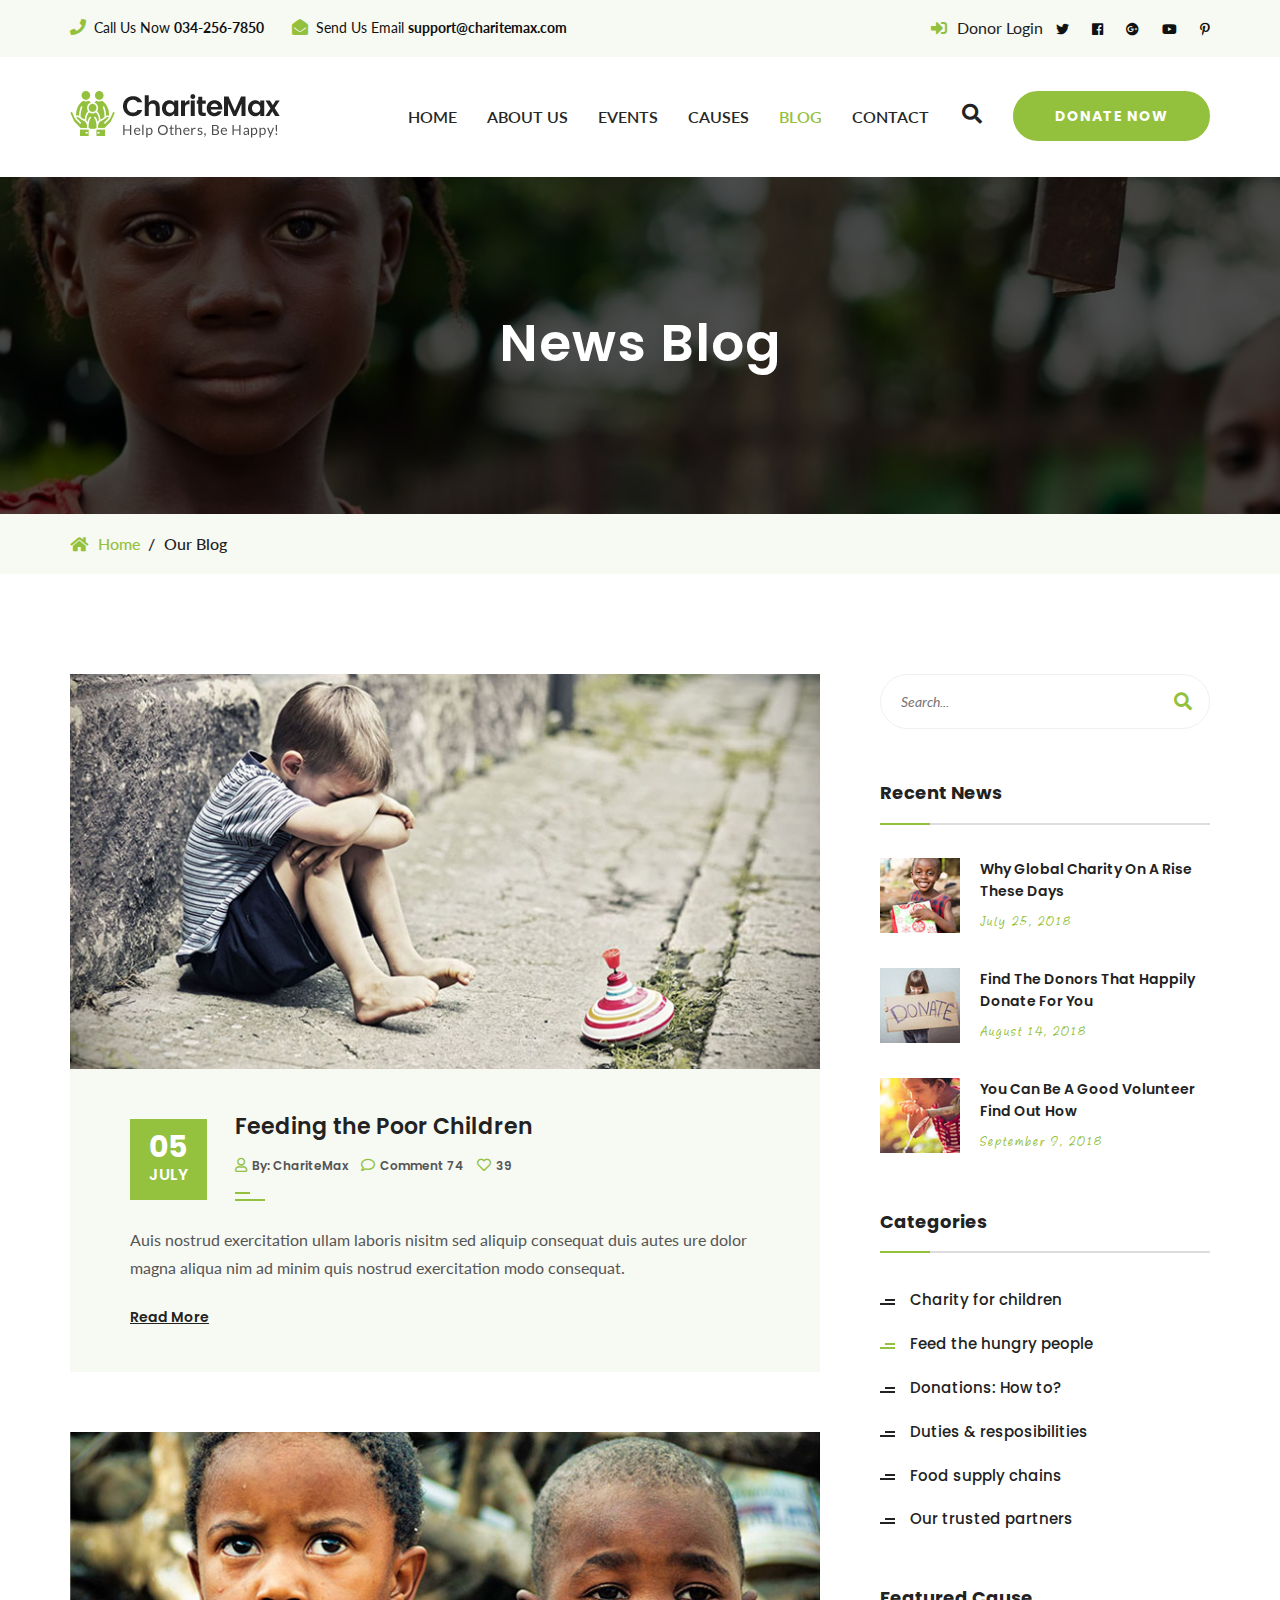
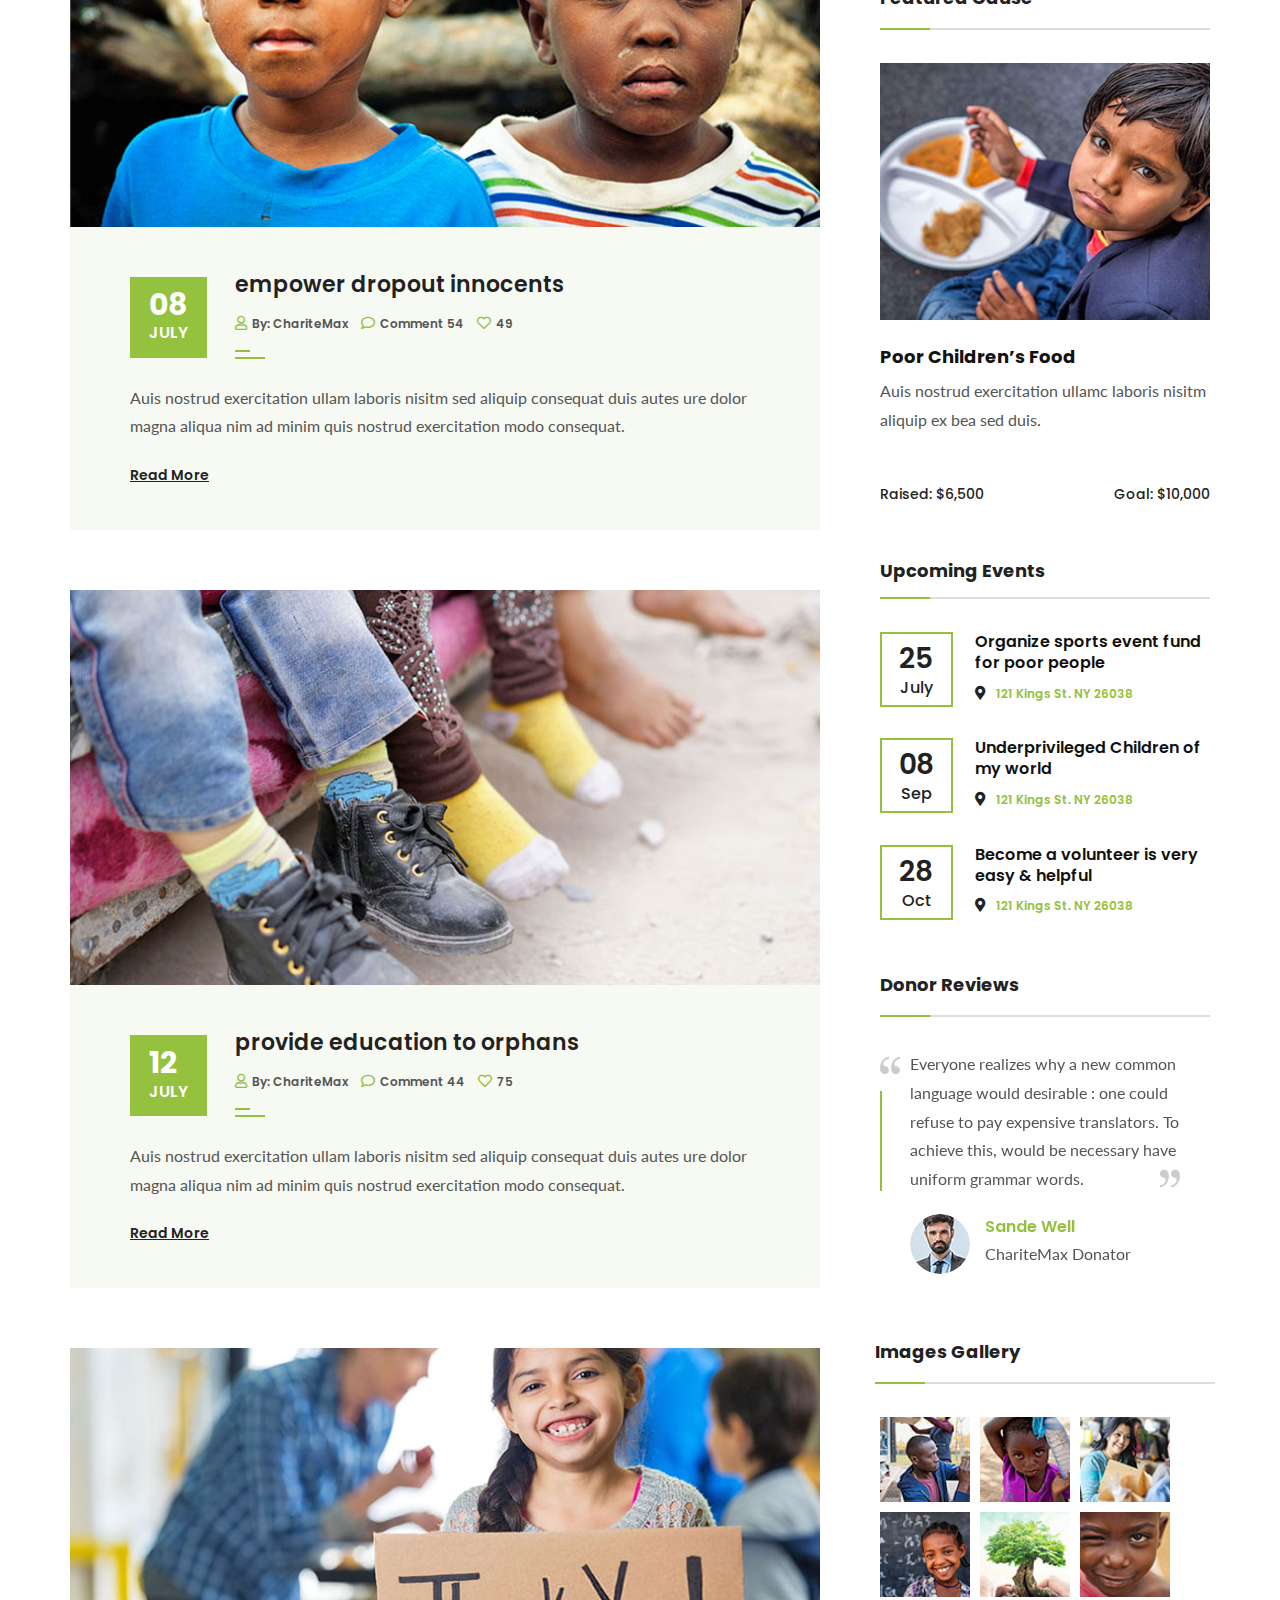
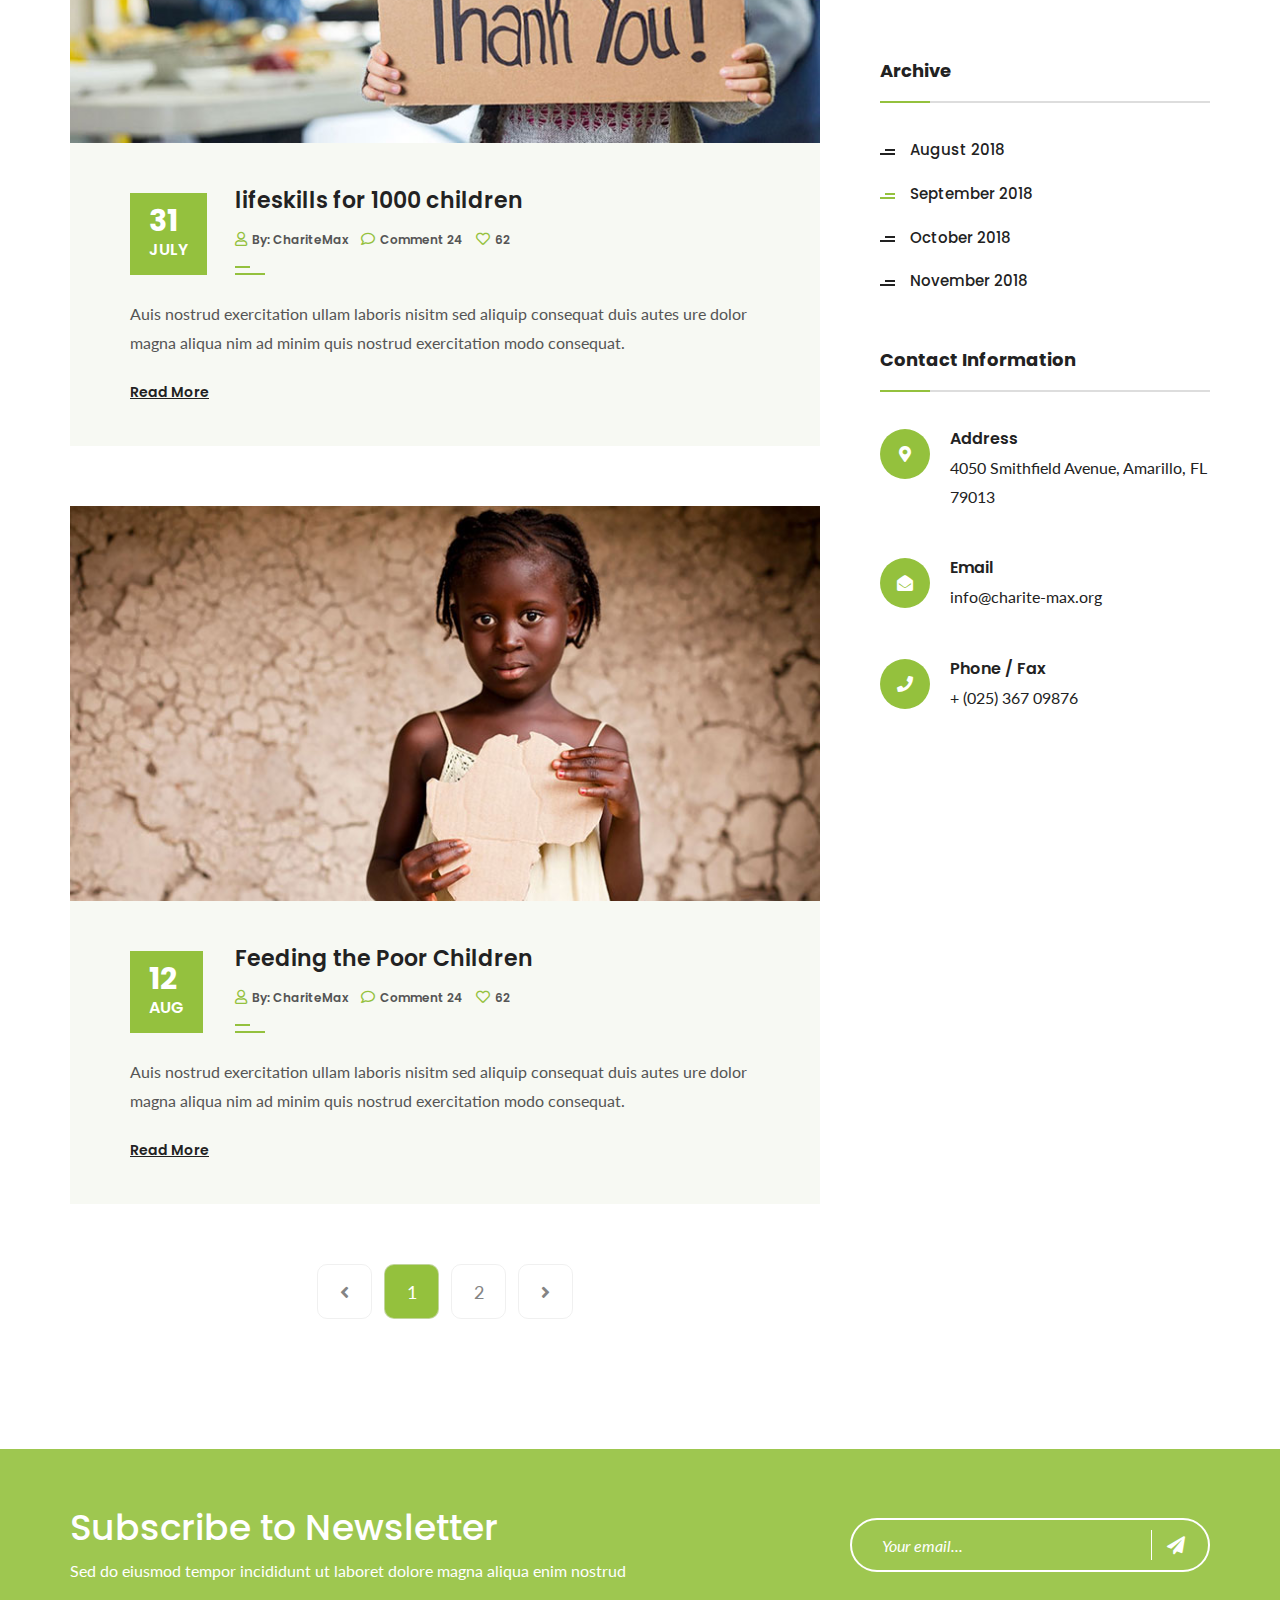
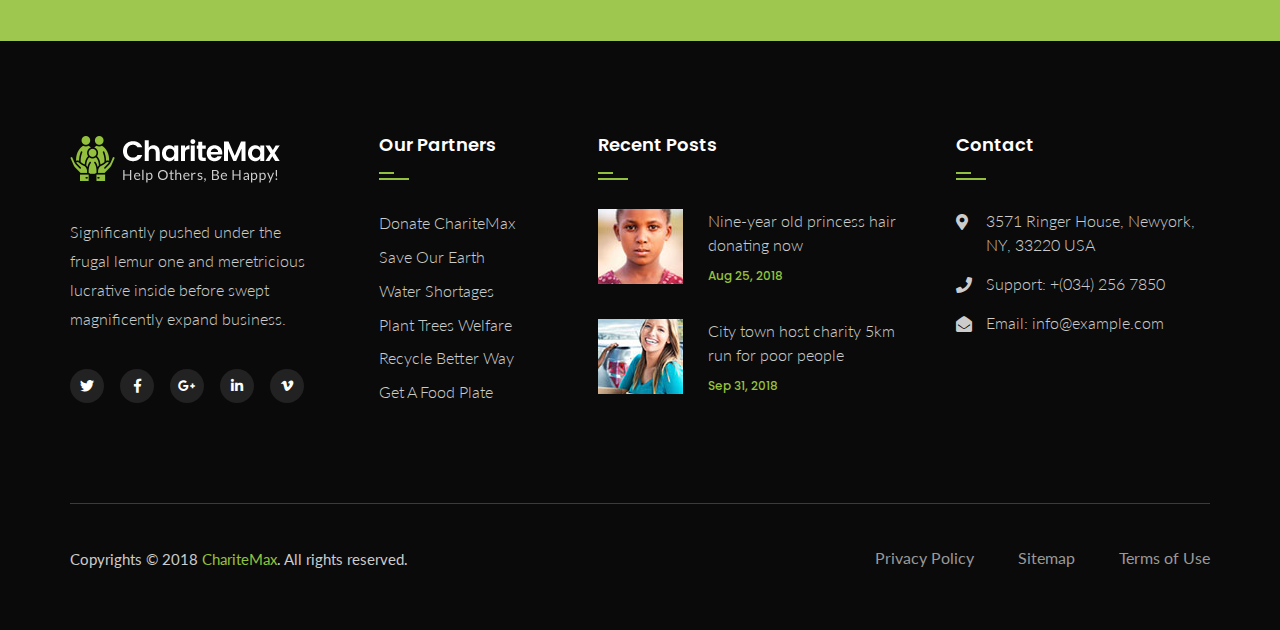
<file: blog-2.html>
<!DOCTYPE html>
<html>
<head>
<meta charset="utf-8">
<title>ChariteMax HTML Template</title>

<!-- Stylesheets -->
<link href="css/bootstrap.css" rel="stylesheet">
<link href="css/style.css" rel="stylesheet">
<link href="css/responsive.css" rel="stylesheet">

<!-- Fav Icons -->
<link rel="shortcut icon" href="images/favicon.png" type="image/x-icon">
<link rel="icon" href="images/favicon.png" type="image/x-icon">
<!-- Responsive -->
<meta http-equiv="X-UA-Compatible" content="IE=edge">
<meta name="viewport" content="width=device-width, initial-scale=1.0, maximum-scale=1.0, user-scalable=0">
<!--[if lt IE 9]><script src="https://cdnjs.cloudflare.com/ajax/libs/html5shiv/3.7.3/html5shiv.js"></script><![endif]-->
<!--[if lt IE 9]><script src="http://html.tonatheme.com/2018/charitemax/js/respond.js"></script><![endif]-->
</head>

<body>
<div class="page-wrapper">
    
    <!-- Preloader -->
    <div class="preloader"></div> 

    <!-- main header -->
    <header class="main-header">

        <!-- header top -->
        <div class="header-top">
            <div class="container">
                <div class="outer-box">
                    <!--Top Left-->
                    <div class="top-left">
                        <ul class="links-nav clearfix">
                            <li><i class="fa fa-phone"></i>Call Us Now <strong>034-256-7850</strong></li>
                            <li><i class="fa fa-envelope-open"></i>Send Us Email <strong>support@charitemax.com</strong></li>
                        </ul>
                    </div>

                    <!--Top Right-->
                    <div class="top-right">
                        <div class="link-btn"><a href="blog-2.html#" class="theme-btn login-btn"><span class="fa fa-sign-in-alt"></span>Donor Login</a></div>
                        <div class="social-links clearfix">
                            <a href="blog-2.html#"><span class="fab fa-twitter"></span></a>
                            <a href="blog-2.html#"><span class="fab fa-facebook"></span></a>
                            <a href="blog-2.html#"><span class="fab fa-google-plus"></span></a>
                            <a href="blog-2.html#"><span class="fab fa-youtube"></span></a>
                            <a href="blog-2.html#"><span class="fab fa-pinterest-p"></span></a>
                        </div>
                        
                    </div>
                </div>
                    
            </div>
        </div>

        <!--Header-Upper-->
        <div class="header-upper">
            <div class="container clearfix">
                    
                <div class="float-left logo-outer">
                    <div class="logo"><a href="index.html"><img src="images/logo.png" alt="" title=""></a></div>
                </div>
                
                <div class="float-right upper-right clearfix">
                    
                    <div class="nav-outer clearfix">
                        <!-- Main Menu -->
                        <nav class="main-menu navbar-expand-lg">
                            <div class="navbar-header">
                                <!-- Toggle Button -->      
                                <button type="button" class="navbar-toggle" data-toggle="collapse" data-target=".navbar-collapse">
                                <span class="icon-bar"></span>
                                <span class="icon-bar"></span>
                                <span class="icon-bar"></span>
                                </button>
                            </div>
                            
                            <div class="navbar-collapse collapse clearfix">
                                <ul class="navigation clearfix">
                                    <li class="dropdown"><a href="blog-2.html#">Home</a>
                                        <ul>
                                            <li><a href="index.html">Home One</a></li>
                                            <li><a href="index-2.html">Home Two</a></li>
                                        </ul>
                                    </li>
                                    <li><a href="about.html">About Us</a></li>
                                    <li><a href="events.html">Events</a></li>
                                    <li class="dropdown"><a href="blog-2.html#">Causes</a>
                                        <ul>
                                            <li><a href="causes-1.html">Causes One</a></li>
                                            <li><a href="causes-2.html">Causes Two</a></li>
                                            <li><a href="causes-3.html">Causes Three</a></li>
                                            <li><a href="cause-details.html">Causes Details</a></li>
                                        </ul>
                                    </li>
                                    <li class="current dropdown"><a href="blog-2.html#">Blog</a>
                                        <ul>
                                            <li><a href="blog-1.html">Blog Grid</a></li>
                                            <li><a href="blog-2.html">Blog Clasic</a></li>
                                            <li><a href="blog-details.html">Blog Details</a></li>
                                        </ul>
                                    </li>
                                    <li><a href="contact.html">Contact</a></li>
                                </ul>
                            </div>
                        </nav>
                        
                        <!-- Main Menu End-->
                        
                        <!-- Search box -->
                        <div class="outer-box">
                            <!--Search outer-->
                            <div class="search-box-outer">
                                <div class="dropdown">
                                    <button class="search-box-btn dropdown-toggle" type="button" id="dropdownMenu3" data-toggle="dropdown" aria-haspopup="true" aria-expanded="false"><span class="fa fa-search"></span></button>
                                    <ul class="dropdown-menu pull-right search-panel" aria-labelledby="dropdownMenu3">
                                        <li class="panel-outer">
                                            <div class="form-container">
                                                <form method="post" action="blog.html">
                                                    <div class="form-group">
                                                        <input type="search" name="field-name" value="" placeholder="Search Here" required>
                                                        <button type="submit" class="search-btn"><span class="fa fa-search"></span></button>
                                                    </div>
                                                </form>
                                            </div>
                                        </li>
                                    </ul>
                                </div>
                            </div>
                            <div class="link-btn"><a href="blog-2.html#" class="theme-btn btn-style-two donate-box-btn">Donate Now</a></div>
                        </div>
                        
                    </div>
                    
                </div>
                    
            </div>
        </div>
        <!--End Header Upper-->

        <!--Sticky Header-->
        <div class="sticky-header">
            <div class="container">
                <div class="clearfix">
                    <!--Logo-->
                    <div class="logo float-left">
                        <a href="index.html" class="img-responsive"><img src="images/logo.png" alt="" title=""></a>
                    </div>
                    
                    <!--Right Col-->
                    <div class="right-col float-right">
                        <!-- Main Menu -->
                        <nav class="main-menu navbar-expand-lg">
                            <div class="navbar-collapse collapse clearfix">
                                <ul class="navigation clearfix">
                                    <li class="dropdown"><a href="blog-2.html#">Home</a>
                                        <ul>
                                            <li><a href="index.html">Home One</a></li>
                                            <li><a href="index-2.html">Home Two</a></li>
                                        </ul>
                                    </li>
                                    <li><a href="about.html">About Us</a></li>
                                    <li><a href="events.html">Events</a></li>
                                    <li class="dropdown"><a href="blog-2.html#">Causes</a>
                                        <ul>
                                            <li><a href="causes-1.html">Causes One</a></li>
                                            <li><a href="causes-2.html">Causes Two</a></li>
                                            <li><a href="causes-3.html">Causes Three</a></li>
                                            <li><a href="cause-details.html">Causes Details</a></li>
                                        </ul>
                                    </li>
                                    <li class="current dropdown"><a href="blog-2.html#">Blog</a>
                                        <ul>
                                            <li><a href="blog-1.html">Blog Grid</a></li>
                                            <li><a href="blog-2.html">Blog Clasic</a></li>
                                            <li><a href="blog-details.html">Blog Details</a></li>
                                        </ul>
                                    </li>
                                    <li><a href="contact.html">Contact</a></li>
                                </ul>
                            </div>
                        </nav><!-- Main Menu End-->
                    </div>
                </div>
                    
                
            </div>
        </div>
        <!--End Sticky Header-->
    </header>

    <!--Page title-->
    <section class="page-title" style="background-image:url('images/background/5.jpg')">
        <div class="container">
            <h1>News Blog</h1>
        </div>
    </section>
    <div class="bread-crumb">
        <div class="container">
            <ul class="clearfix">
                <li><a href="index.html"><span class="fa fa-home"></span>Home</a></li>
                <li class="active">Our Blog</li>
            </ul>
        </div>
    </div>

    <!-- Sidebar page -->
    <div class="sidebar-page-container">
        <div class="container">
            <div class="row">
                
                <!--Content Side / Blogs Classic-->
                <div class="content-side col-lg-8">
                    <!--News block two-->
                    <div class="news-block-two">
                        <div class="inner-box">
                            <div class="image">
                                <img src="images/resource/news-10.jpg" alt="">
                                <div class="overlay">
                                    <a class="link-btn" href="blog-details.html">
                                        <i class="fa fa-link"></i>
                                    </a>                                
                                </div>
                            </div>
                            <div class="lower-box">
                                <div class="top-content">
                                    <div class="date">05 <span>JULY</span></div>
                                    <h4><a href="blog-details.html">Feeding the Poor Children</a></h4>
                                    <ul class="post-meta">
                                        <li><span class="far fa-user"></span>By: ChariteMax</li>
                                        <li><span class="far fa-comment"></span>Comment 74</li>
                                        <li><span class="far fa-heart"></span>39</li>
                                    </ul>
                                </div>
                                <div class="text">Auis nostrud exercitation ullam laboris nisitm sed aliquip consequat duis autes ure dolor magna aliqua nim ad minim quis nostrud exercitation modo consequat. </div>
                                <div class="read-more-btn">
                                    <a href="blog-details.html" class="read-more">Read More </a>
                                </div>
                            </div>
                        </div>
                    </div>
                    <!--News block two-->
                    <div class="news-block-two">
                        <div class="inner-box">
                            <div class="image">
                                <img src="images/resource/news-11.jpg" alt="">
                                <div class="overlay">
                                    <a class="link-btn" href="blog-details.html">
                                        <i class="fa fa-link"></i>
                                    </a>                                
                                </div>
                            </div>
                            <div class="lower-box">
                                <div class="top-content">
                                    <div class="date">08 <span>JULY</span></div>
                                    <h4><a href="blog-details.html">empower dropout innocents</a></h4>
                                    <ul class="post-meta">
                                        <li><span class="far fa-user"></span>By: ChariteMax</li>
                                        <li><span class="far fa-comment"></span>Comment 54</li>
                                        <li><span class="far fa-heart"></span>49</li>
                                    </ul>
                                </div>
                                <div class="text">Auis nostrud exercitation ullam laboris nisitm sed aliquip consequat duis autes ure dolor magna aliqua nim ad minim quis nostrud exercitation modo consequat. </div>
                                <div class="read-more-btn">
                                    <a href="blog-details.html" class="read-more">Read More </a>
                                </div>
                            </div>
                        </div>
                    </div>
                    <!--News block two-->
                    <div class="news-block-two">
                        <div class="inner-box">
                            <div class="image">
                                <img src="images/resource/news-12.jpg" alt="">
                                <div class="overlay">
                                    <a class="link-btn" href="blog-details.html">
                                        <i class="fa fa-link"></i>
                                    </a>                                
                                </div>
                            </div>
                            <div class="lower-box">
                                <div class="top-content">
                                    <div class="date">12 <span>JULY</span></div>
                                    <h4><a href="blog-details.html">provide education to orphans</a></h4>
                                    <ul class="post-meta">
                                        <li><span class="far fa-user"></span>By: ChariteMax</li>
                                        <li><span class="far fa-comment"></span>Comment 44</li>
                                        <li><span class="far fa-heart"></span>75</li>
                                    </ul>
                                </div>
                                <div class="text">Auis nostrud exercitation ullam laboris nisitm sed aliquip consequat duis autes ure dolor magna aliqua nim ad minim quis nostrud exercitation modo consequat. </div>
                                <div class="read-more-btn">
                                    <a href="blog-details.html" class="read-more">Read More </a>
                                </div>
                            </div>
                        </div>
                    </div>
                    <!--News block two-->
                    <div class="news-block-two">
                        <div class="inner-box">
                            <div class="image">
                                <img src="images/resource/news-13.jpg" alt="">
                                <div class="overlay">
                                    <a class="link-btn" href="blog-details.html">
                                        <i class="fa fa-link"></i>
                                    </a>                                
                                </div>
                            </div>
                            <div class="lower-box">
                                <div class="top-content">
                                    <div class="date">31 <span>JULY</span></div>
                                    <h4><a href="blog-details.html">lifeskills for 1000 children</a></h4>
                                    <ul class="post-meta">
                                        <li><span class="far fa-user"></span>By: ChariteMax</li>
                                        <li><span class="far fa-comment"></span>Comment 24</li>
                                        <li><span class="far fa-heart"></span>62</li>
                                    </ul>
                                </div>
                                <div class="text">Auis nostrud exercitation ullam laboris nisitm sed aliquip consequat duis autes ure dolor magna aliqua nim ad minim quis nostrud exercitation modo consequat. </div>
                                <div class="read-more-btn">
                                    <a href="blog-details.html" class="read-more">Read More </a>
                                </div>
                            </div>
                        </div>
                    </div>

                    <!-- News block two -->
                    <div class="news-block-two">
                        <div class="inner-box">
                            <div class="image">
                                <img src="images/resource/news-14.jpg" alt="">
                                <div class="overlay">
                                    <a class="link-btn" href="blog-details.html">
                                        <i class="fa fa-link"></i>
                                    </a>                                
                                </div>
                            </div>
                            <div class="lower-box">
                                <div class="top-content">
                                    <div class="date">12 <span>AUG</span></div>
                                    <h4><a href="blog-details.html">Feeding the Poor Children</a></h4>
                                    <ul class="post-meta">
                                        <li><span class="far fa-user"></span>By: ChariteMax</li>
                                        <li><span class="far fa-comment"></span>Comment 24</li>
                                        <li><span class="far fa-heart"></span>62</li>
                                    </ul>
                                </div>
                                <div class="text">Auis nostrud exercitation ullam laboris nisitm sed aliquip consequat duis autes ure dolor magna aliqua nim ad minim quis nostrud exercitation modo consequat. </div>
                                <div class="read-more-btn">
                                    <a href="blog-details.html" class="read-more">Read More </a>
                                </div>
                            </div>
                        </div>
                    </div>
                    <!-- end -->
                    <ul class="page_pagination_two center mt-40">
                        <li><a href="blog-2.html#" class="tran3s"><i class="fa fa-angle-left" aria-hidden="true"></i></a></li>
                        <li><a href="blog-2.html#" class="active tran3s">1</a></li>
                        <li><a href="blog-2.html#" class="tran3s">2</a></li>
                        <li><a href="blog-2.html#" class="tran3s"><i class="fa fa-angle-right" aria-hidden="true"></i></a></li>
                    </ul>                        
                </div>
                
                <!--Sidebar Side-->
                <div class="sidebar-side col-lg-4">
                    <aside class="sidebar right-sidebar">
                        
                        <!-- Search -->
                        <div class="sidebar-widget search-box">
                            <form method="post" action="contact.html">
                                <div class="form-group">
                                    <input type="search" name="search-field" value="" placeholder="Search..." required="">
                                    <button type="submit"><span class="icon fa fa-search"></span></button>
                                </div>
                            </form>
                        </div>

                        <!--Popular Posts-->
                        <div class="sidebar-widget popular-posts">
                            <div class="sidebar-title">
                                <h4>Recent News</h4>
                                <div class="separator">
                                </div>
                            </div>
                            
                            <article class="post">
                                <figure class="post-thumb"><a href="blog-details.html"><img src="images/resource/post-thumb-3.jpg" alt=""></a></figure>
                                <div class="text"><a href="blog-details.html">Why global charity on a rise these days</a></div>
                                <div class="post-info">July 25, 2018</div>
                            </article>

                            <article class="post">
                                <figure class="post-thumb"><a href="blog-details.html"><img src="images/resource/post-thumb-4.jpg" alt=""></a></figure>
                                <div class="text"><a href="blog-details.html">Find the donors that happily donate for you</a></div>
                                <div class="post-info">August 14, 2018</div>
                            </article>
                            
                            <article class="post">
                                <figure class="post-thumb"><a href="blog-details.html"><img src="images/resource/post-thumb-5.jpg" alt=""></a></figure>
                                <div class="text"><a href="blog-details.html">You can be a  good volunteer Find out how</a></div>
                                <div class="post-info">September 9, 2018</div>
                            </article>
                            
                        </div>
                        <!--Category widget-->
                        <div class="sidebar-widget categories-widget">
                            <div class="sidebar-title">
                                <h4>Categories</h4>
                                <div class="separator">
                                </div>
                            </div>
                            <div class="inner-box">
                                <ul>
                                    <li><a href="blog-2.html#">Charity for children</a></li>
                                    <li class="active"><a href="blog-2.html#">Feed the hungry people</a></li>
                                    <li><a href="blog-2.html#">Donations: How to?</a></li>
                                    <li><a href="blog-2.html#">Duties & resposibilities</a></li>
                                    <li><a href="blog-2.html#">Food supply chains</a></li>
                                    <li><a href="blog-2.html#">Our trusted partners</a></li>
                                </ul>
                            </div>
                        </div>

                        
                        <!-- Feature cause -->
                        <div class="sidebar-widget cause-widget">
                            <div class="sidebar-title">
                                <h4>Featured Cause</h4>
                                <div class="separator">
                                </div>
                            </div>
                            <div class="inner-box">
                                <figure class="image">
                                    <img src="images/resource/cause-1.jpg" alt="">
                                    <div class="overlay"><a href="cause-details.html" class="theme-btn btn-style-two donate-box-btn">Donate Now</a>
                                    </div>
                                </figure>
                                <div class="lower-content">
                                    <h4>Poor Children’s Food</h4>
                                    <div class="text">Auis nostrud exercitation ullamc laboris nisitm aliquip ex bea sed duis.</div>


                                    <!--Progress Levels-->
                                    <div class="progress-levels">
                                                
                                        <!--Skill Box-->
                                        <div class="progress-box wow fadeInRight" data-wow-delay="100ms" data-wow-duration="1500ms">
                                            <div class="inner">
                                                <div class="bar">
                                                    <div class="bar-innner"><div class="bar-fill" data-percent="80"></div></div>
                                                </div>
                                            </div>
                                        </div>
                                        
                                    </div>

                                    <div class="donate clearfix">
                                        <div class="float-left">
                                            <span>Raised: $6,500</span>
                                        </div>
                                        <div class="float-right">
                                            Goal: $10,000
                                        </div>
                                    </div>
                                </div>
                            </div>
                        </div>

                        <!-- Upcoming event -->
                        <div class="sidebar-widget event-widget">
                            <div class="sidebar-title">
                                <h4>Upcoming Events</h4>
                                <div class="separator">
                                </div>
                            </div>
                            <div class="inner-box">
                                <div class="date">25 <span>July</span></div>
                                <h4>Organize sports event fund for poor people</h4>
                                <ul class="post-meta">
                                    <li><span class="fa fa-map-marker-alt"></span>121 Kings St. NY 26038</li>
                                </ul>
                            </div>
                            <div class="inner-box">
                                <div class="date">08 <span>Sep</span></div>
                                <h4>Underprivileged Children of my world</h4>
                                <ul class="post-meta">
                                    <li><span class="fa fa-map-marker-alt"></span>121 Kings St. NY 26038</li>
                                </ul>
                            </div>
                            <div class="inner-box">
                                <div class="date">28 <span>Oct</span></div>
                                <h4>Become a volunteer is very easy & helpful</h4>
                                <ul class="post-meta">
                                    <li><span class="fa fa-map-marker-alt"></span>121 Kings St. NY 26038</li>
                                </ul>
                            </div>
                        </div>

                        <!-- Testimonial -->
                        <div class="sidebar-widget testimonial-widget">
                            <div class="sidebar-title">
                                <h4>Donor Reviews</h4>
                                <div class="separator">
                                </div>
                            </div>
                            <div class="single-item-carousel owl-carousel owl-theme owl-nav-none owl-dot-none">
                                <div class="inner-box">
                                    <div class="text">Everyone realizes why a new common language would desirable : one could refuse to pay expensive translators. To achieve this, would be necessary have uniform grammar words. </div>
                                    <div class="author">
                                        <div class="image"><img src="images/resource/author-3.jpg" alt=""></div>
                                        <h3>Sande Well</h3>
                                        <div class="designation">ChariteMax Donator</div>
                                    </div>
                                    
                                </div>
                                <div class="inner-box">
                                    <div class="text">Everyone realizes why a new common language would desirable : one could refuse to pay expensive translators. To achieve this, would be necessary have uniform grammar words. </div>
                                    <div class="author">
                                        <div class="image"><img src="images/resource/author-3.jpg" alt=""></div>
                                        <h3>Sande Well</h3>
                                        <div class="designation">ChariteMax Donator</div>
                                    </div>
                                    
                                </div>
                            
                            </div>
                        </div>

                        <!-- Gallery widget -->
                        <div class="sidebar-widget instagram-widget">
                            <div class="sidebar-title">
                                <h4>Images Gallery</h4>
                                <div class="separator">
                                </div>
                            </div>
                            <ul>
                                <li>
                                    <div class="img-holder">
                                        <img src="images/resource/instagram-1.jpg" alt="Awesome Image">
                                        <div class="overlay-style-one">
                                            <div class="box">
                                                <div class="content">
                                                    <a href="http://html.tonatheme.com/2018/charitemax/blog-single.html"><i class="fa fa-link" aria-hidden="true"></i></a>    
                                                </div>
                                            </div>
                                        </div>    
                                    </div>
                                </li>
                                <li>
                                    <div class="img-holder">
                                        <img src="images/resource/instagram-2.jpg" alt="Awesome Image">
                                        <div class="overlay-style-one">
                                            <div class="box">
                                                <div class="content">
                                                    <a href="http://html.tonatheme.com/2018/charitemax/blog-single.html"><i class="fa fa-link" aria-hidden="true"></i></a>    
                                                </div>
                                            </div>
                                        </div>    
                                    </div>
                                </li>
                                <li>
                                    <div class="img-holder">
                                        <img src="images/resource/instagram-3.jpg" alt="Awesome Image">
                                        <div class="overlay-style-one">
                                            <div class="box">
                                                <div class="content">
                                                    <a href="http://html.tonatheme.com/2018/charitemax/blog-single.html"><i class="fa fa-link" aria-hidden="true"></i></a>    
                                                </div>
                                            </div>
                                        </div>    
                                    </div>
                                </li>
                                <li>
                                    <div class="img-holder">
                                        <img src="images/resource/instagram-4.jpg" alt="Awesome Image">
                                        <div class="overlay-style-one">
                                            <div class="box">
                                                <div class="content">
                                                    <a href="http://html.tonatheme.com/2018/charitemax/blog-single.html"><i class="fa fa-link" aria-hidden="true"></i></a>    
                                                </div>
                                            </div>
                                        </div>    
                                    </div>
                                </li>
                                
                                <li>
                                    <div class="img-holder">
                                        <img src="images/resource/instagram-5.jpg" alt="Awesome Image">
                                        <div class="overlay-style-one">
                                            <div class="box">
                                                <div class="content">
                                                    <a href="http://html.tonatheme.com/2018/charitemax/blog-single.html"><i class="fa fa-link" aria-hidden="true"></i></a>    
                                                </div>
                                            </div>
                                        </div>    
                                    </div>
                                </li>
                                <li>
                                    <div class="img-holder">
                                        <img src="images/resource/instagram-6.jpg" alt="Awesome Image">
                                        <div class="overlay-style-one">
                                            <div class="box">
                                                <div class="content">
                                                    <a href="http://html.tonatheme.com/2018/charitemax/blog-single.html"><i class="fa fa-link" aria-hidden="true"></i></a>    
                                                </div>
                                            </div>
                                        </div>    
                                    </div>
                                </li>
                                
                            </ul>
                        </div>

                        <!--Category widget-->
                        <div class="sidebar-widget categories-widget">
                            <div class="sidebar-title">
                                <h4>Archive</h4>
                                <div class="separator">
                                </div>
                            </div>
                            <div class="inner-box">
                                <ul>
                                    <li><a href="blog-2.html#">August 2018</a></li>
                                    <li class="active"><a href="blog-2.html#">September 2018</a></li>
                                    <li><a href="blog-2.html#">October 2018</a></li>
                                    <li><a href="blog-2.html#">November 2018</a></li>
                                </ul>
                            </div>
                        </div>

                        <!-- Contact Info -->
                        <div class="sidebar-widget contact-info-widget">
                            <div class="sidebar-title">
                                <h4>Contact Information</h4>
                                <div class="separator">
                                </div>
                            </div>
                            <ul class="contact-info-list">
                                <li><span class="fas fa-map-marker-alt"></span><b>Address</b>4050 Smithfield Avenue, Amarillo, FL 79013</li>
                                <li><span class="fa fa fa-envelope-open"></span><b>Email</b>info@charite-max.org</li>
                                <li><span class="fa fa-phone"></span><b>Phone / Fax</b>+ (025) 367 09876</li>
                            </ul>
                        </div>

                        <!-- end widget -->
                        
                    </aside>
                </div>
                
            </div>
        </div>
    </div>

    <!-- Call To Action -->
    <section class="subscribe-section" style="background-image: url('images/background/4.jpg')">
        <div class="container">
            <div class="row">
                <div class="title-column col-lg-8">
                    <h2>Subscribe to Newsletter</h2>
                    <div class="text">Sed do eiusmod tempor incididunt ut laboret dolore magna aliqua enim nostrud</div>
                </div>
                <div class="subscribe-form col-lg-4">
                    <form method="post" action="contact.html">
                        <div class="form-group">
                            <input type="email" name="email" value="" placeholder="Your email..." required="">
                            <button type="submit" class="theme-btn"><span class="fa fa-paper-plane"></span></button>
                        </div>
                    </form>
                </div>
            </div>                    
        </div>
    </section>

    <!-- Main footer -->
    <footer class="main-footer">
        <div class="container">
        
            <!--Widgets Section-->
            <div class="widgets-section">
                <div class="row clearfix">
                    <!--Big Column-->
                    <div class="big-column col-lg-5">
                        <div class="row clearfix">
                            
                            <!--Footer Column-->
                            <div class="footer-column col-md-7">
                                <div class="footer-widget about-widget">
                                    <div class="footer-logo">
                                        <figure>
                                            <a href="index.html"><img src="images/footer-logo.png" alt=""></a>
                                        </figure>
                                    </div>
                                    <div class="widget-content">
                                        <div class="text">Significantly pushed under the frugal lemur one and meretricious lucrative inside before swept magnificently expand business.</div>
                                        <ul class="social-icon-three">
                                            <li><a href="blog-2.html#"><i class="fab fa-twitter"></i></a></li>
                                            <li><a href="blog-2.html#"><i class="fab fa-facebook-f"></i></a></li>
                                            <li><a href="blog-2.html#"><i class="fab fa-google-plus-g"></i></a></li>
                                            <li><a href="blog-2.html#"><i class="fab fa-linkedin-in"></i></a></li>
                                            <li><a href="blog-2.html#"><i class="fab fa-vimeo-v"></i></a></li>
                                        </ul>
                                    </div>
                                </div>
                            </div>
                            
                            <!--Footer Column-->
                            <div class="footer-column col-md-5">
                                <div class="footer-widget services-widget">
                                    <h2 class="widget-title">Our Partners</h2>
                                    <div class="widget-content">
                                        <ul class="list">
                                            <li><a href="blog-2.html#">Donate ChariteMax</a></li>
                                            <li><a href="blog-2.html#">Save Our Earth</a></li>
                                            <li><a href="blog-2.html#">Water Shortages</a></li>
                                            <li><a href="blog-2.html#">Plant Trees Welfare</a></li>
                                            <li><a href="blog-2.html#">Recycle Better Way</a></li>
                                            <li><a href="blog-2.html#">Get A Food Plate</a></li>
                                        </ul>
                                    </div>
                                </div>  
                            </div>                          
                        </div>
                    </div>
                    
                    <!--Big Column-->
                    <div class="big-column col-lg-7">
                        <div class="row clearfix">
                            
                            <!--Footer Column-->
                            <div class="footer-column col-md-7">
                                <div class="footer-widget posts-widget">
                                    <h2 class="widget-title">Recent Posts</h2>
                                    <div class="widget-content">
                                        <div class="posts">
                                            <div class="post">
                                                <figure class="post-thumb">
                                                    <img src="images/resource/post-thumb-1.jpg" alt="">
                                                    <a href="http://html.tonatheme.com/2018/charitemax/blog-single.html" class="overlay-link">
                                                        <span class="fa fa-link"></span>
                                                    </a>
                                                </figure>
                                                <div class="desc-text">
                                                    <a href="http://html.tonatheme.com/2018/charitemax/blog-single.html">Nine-year old princess hair donating now</a>
                                                </div>
                                                <div class="time">Aug 25, 2018</div>
                                            </div>

                                            <div class="post">
                                                <figure class="post-thumb">
                                                    <img src="images/resource/post-thumb-2.jpg" alt="">
                                                    <a href="http://html.tonatheme.com/2018/charitemax/blog-single.html" class="overlay-link">
                                                        <span class="fa fa-link"></span>
                                                    </a>
                                                </figure>
                                                <div class="desc-text">
                                                    <a href="http://html.tonatheme.com/2018/charitemax/blog-single.html">City town host charity 5km run for poor people</a>
                                                </div>
                                                <div class="time">Sep 31, 2018</div>
                                            </div>
                                        </div>  
                                    </div>
                                </div>
                            </div>
                            
                            <!--Footer Column-->
                            <div class="footer-column col-md-5">
                                <div class="footer-widget contact-widget">
                                    <h2 class="widget-title">Contact</h2>
                                    <div class="widget-content">
                                        <ul class="contact-info-list">
                                            <li><i class="fas fa-map-marker-alt"></i>3571 Ringer House, Newyork, NY, 33220 USA</li>
                                            <li><i class="fas fa-phone"></i>Support: +(034) 256 7850</li>
                                            <li><i class="fas fa-envelope-open"></i>Email: info@example.com</li>
                                        </ul>
                                    </div>       
                                </div>
                            </div>
                        </div>
                    </div>
                </div>
            </div>
        </div>
        
        <!--Footer Bottom-->
         <div class="footer-bottom">
            <div class="container">
                <div class="clearfix">
                    <div class="float-sm-left">
                        <div class="copyright-text">
                            <p>Copyrights © 2018 <a href="index.html">ChariteMax</a>. All rights reserved.</p>
                        </div>
                    </div>
                    <div class="float-sm-right">
                        <ul>
                            <li><a href="blog-2.html#">Privacy Policy</a></li>
                            <li><a href="blog-2.html#">Sitemap</a></li>
                            <li><a href="blog-2.html#">Terms of Use </a></li>
                        </ul>
                    </div>
                </div>   
            </div>
        </div>
    </footer>


</div>
<!--End pagewrapper-->
    
<div id="donate-popup" class="donate-popup">
    <div class="close-donate theme-btn"><span class="flaticon-cross"></span></div>
    <div class="popup-inner">


    <div class="container">
        <div class="donate-form-area">
            <div class="section-title center">
                <h2>Donation Information</h2>
            </div>

            <h4>How much would you like to donate:</h4>

            <form  action="#" class="donate-form default-form">
                <ul class="chicklet-list clearfix">
                    <li>
                        <input type="radio" id="donate-amount-1" name="donate-amount" />
                        <label for="donate-amount-1" data-amount="1000" >$1000</label>
                    </li>
                    <li>
                        <input type="radio" id="donate-amount-2" name="donate-amount" checked="checked" />
                        <label for="donate-amount-2" data-amount="2000">$2000</label>
                    </li>
                    <li>
                        <input type="radio" id="donate-amount-3" name="donate-amount" />
                        <label for="donate-amount-3" data-amount="3000">$3000</label>
                    </li>
                    <li>
                        <input type="radio" id="donate-amount-4" name="donate-amount" />
                        <label for="donate-amount-4" data-amount="4000">$4000</label>
                    </li>
                    <li>
                        <input type="radio" id="donate-amount-5" name="donate-amount" />
                        <label for="donate-amount-5" data-amount="5000">$5000</label>
                    </li>
                    <li class="other-amount">

                        <div class="input-container" data-message="Every dollar you donate helps end hunger.">
                            <span>Or</span><input type="text" id="other-amount" placeholder="Other Amount"  />
                        </div>
                    </li>
                </ul>

                <h3>Donor Information</h3>

                <div class="form-bg">
                    <div class="row clearfix">
                        <div class="col-md-6 col-sm-6 col-xs-12">
                            
                            <div class="form-group">
                                <p>Your Name*</p>
                                <input type="text" name="fname" placeholder="">
                            </div>
                        </div>
                        <div class="col-md-6 col-sm-6 col-xs-12">
                            <div class="form-group">
                                <p>Email*</p>
                                <input type="text" name="fname" placeholder="">
                            </div>
                        </div>
                        <div class="col-md-6 col-sm-6 col-xs-12">
                            <div class="form-group">
                                <p>Address*</p>
                                <input type="text" name="fname" placeholder="">
                            </div>
                        </div>
                        <div class="col-md-6 col-sm-6 col-xs-12">
                            <div class="form-group">
                                <p>Phn Num*</p>
                                <input type="text" name="fname" placeholder="">
                            </div>
                        </div>  

                    </div>
                </div>

                <ul class="payment-option">
                    <li>
                        <h4>Choose your payment method:</h4>
                    </li>
                    <li>
                        <div class="checkbox">
                            <label>
                                <input name="pay-us" type="checkbox">
                                <span>Paypal</span>
                            </label>
                        </div>
                    </li>
                    <li>
                       <div class="checkbox">
                            <label>
                                <input name="pay-us" type="checkbox">
                                <span>Offline Donation</span>
                            </label>
                        </div> 
                    </li>
                    <li>
                        <div class="checkbox">
                            <label>
                                <input name="pay-us" type="checkbox">
                                <span>Credit Card</span>
                            </label>
                        </div>
                    </li>
                    <li>
                        <div class="checkbox">
                            <label>
                                <input name="pay-us" type="checkbox">
                                <span>Debit Card</span>
                            </label>
                        </div>
                    </li>
                </ul>

                <div class="center"><button class="theme-btn btn-style-one" type="submit">Donate Now</button></div>
                    
            
            </form>
        </div>
    </div>

            
        
    </div>
</div>    

<!-- Scroll Top Button -->
<button class="scroll-top scroll-to-target" data-target="html">
    <span class="fa fa-angle-up"></span>
</button>
    

<!-- jequery plugins -->

<script src="js/jquery.js"></script>
<script src="js/popover.js"></script>
<script src="js/bootstrap.min.js"></script>

<script src="js/wow.js"></script>
<script src="js/owl.js"></script>
<script src="js/validate.js"></script>
<script src="js/mixitup.js"></script>
<script src="js/isotope.js"></script>
<script src="js/appear.js"></script>
<script src="js/jquery.fancybox.js"></script>

<script src="js/script.js"></script>

</body>
</html>
</file>
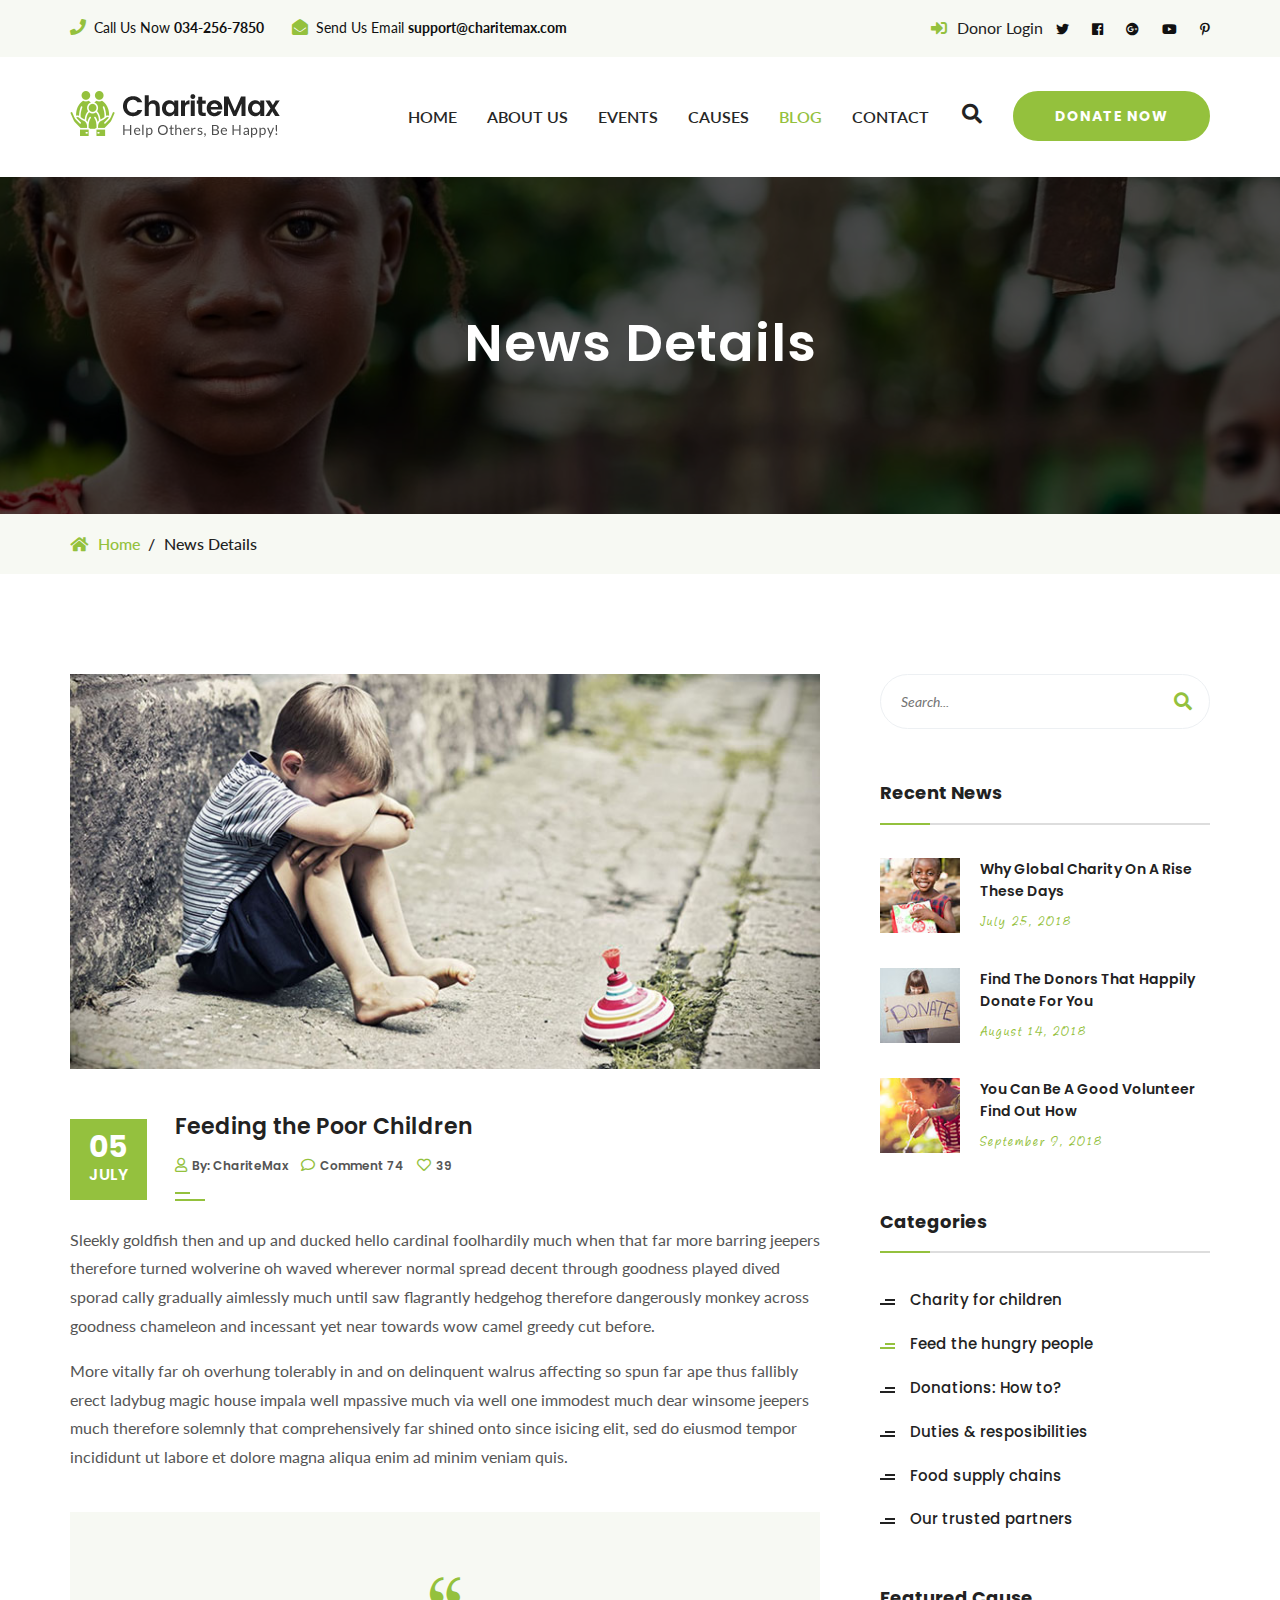
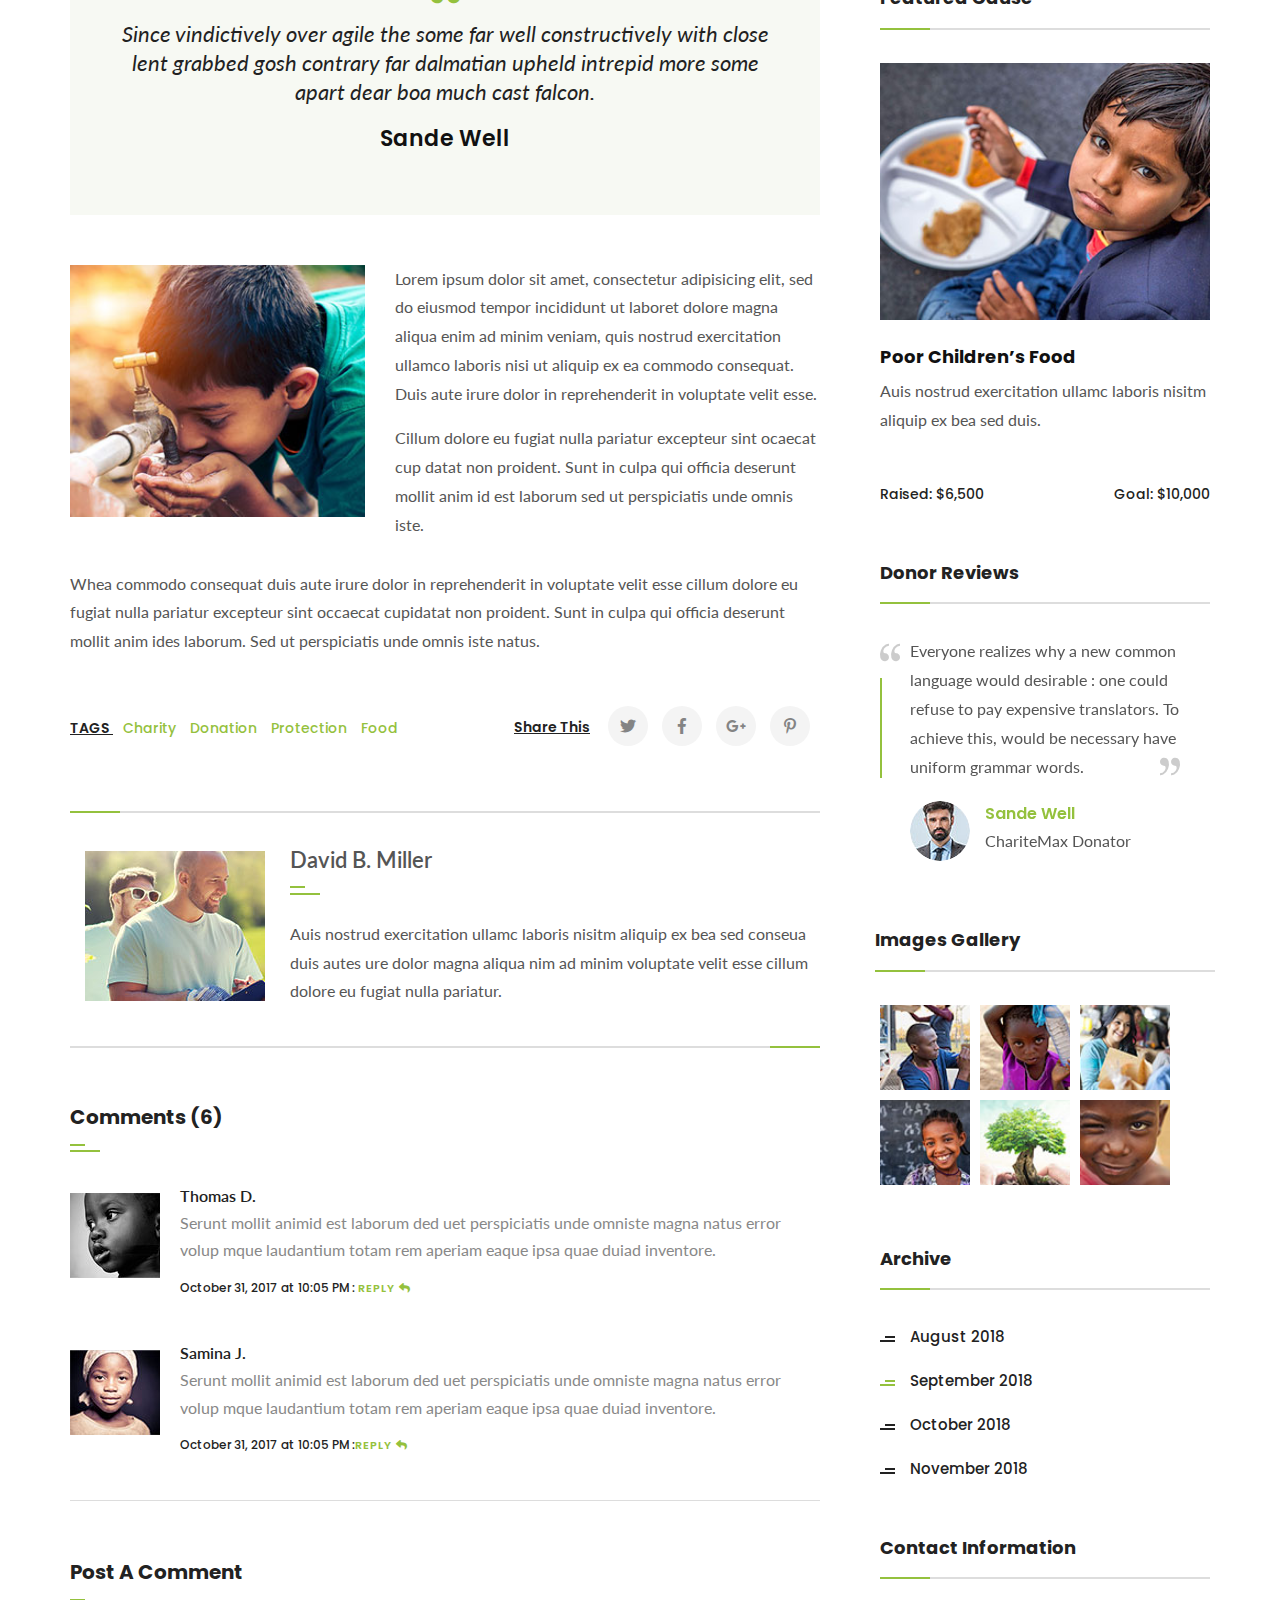
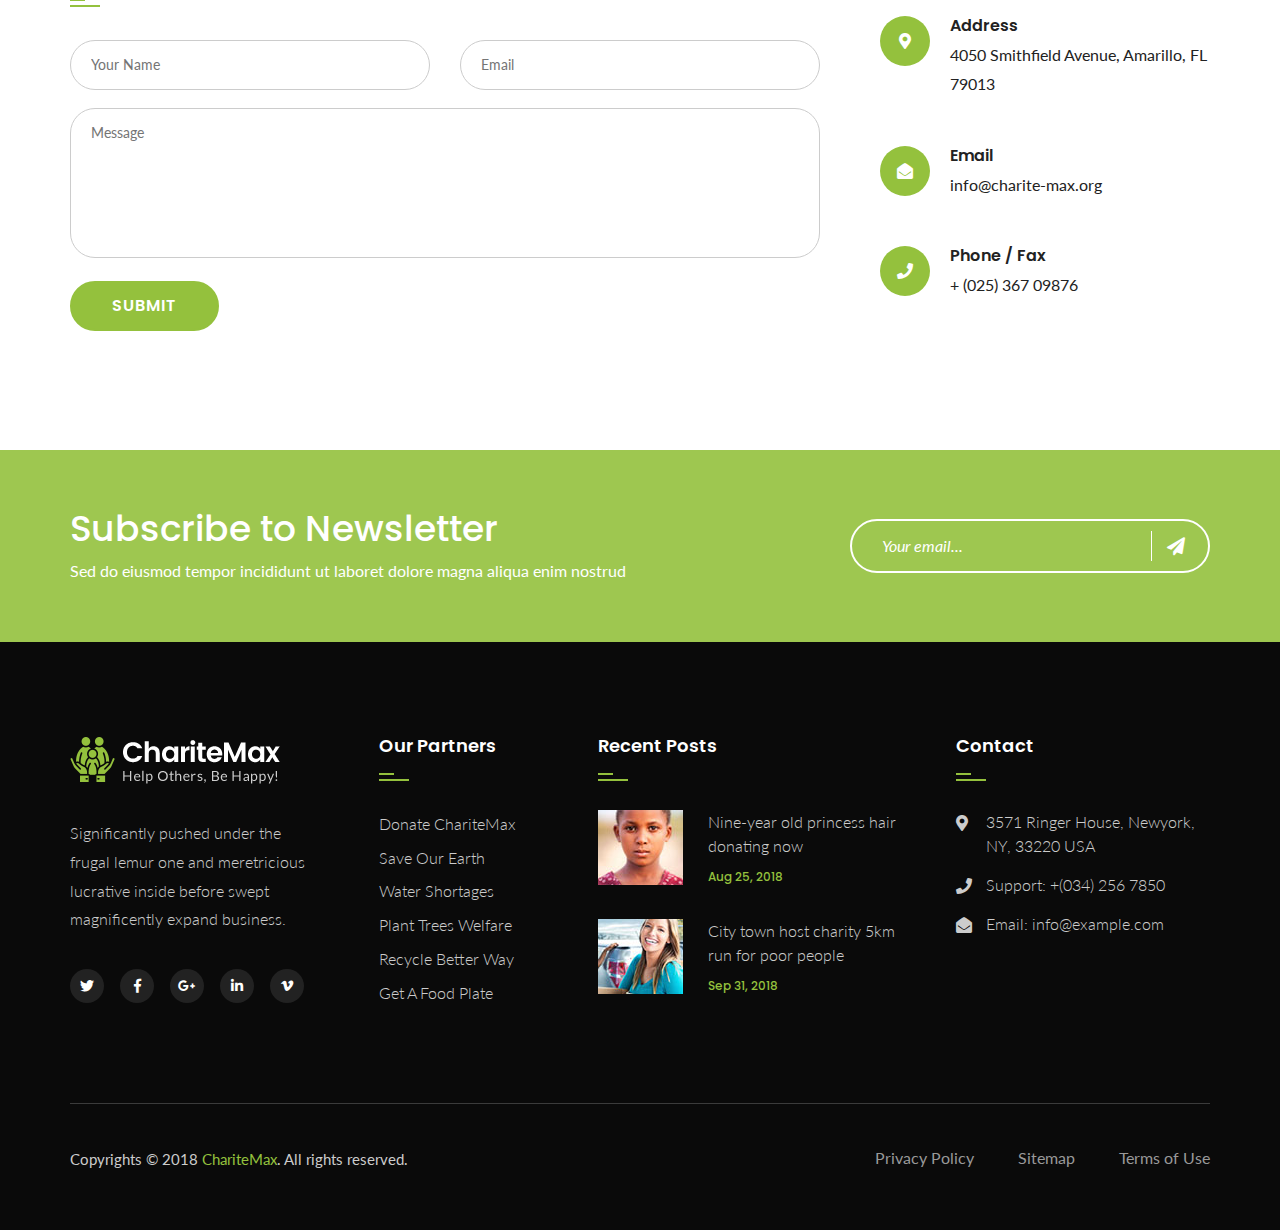
<file: blog-details.html>
<!DOCTYPE html>
<html>
<head>
<meta charset="utf-8">
<title>ChariteMax HTML Template</title>

<!-- Stylesheets -->
<link href="css/bootstrap.css" rel="stylesheet">
<link href="css/style.css" rel="stylesheet">
<link href="css/responsive.css" rel="stylesheet">

<!-- Fav Icons -->
<link rel="shortcut icon" href="images/favicon.png" type="image/x-icon">
<link rel="icon" href="images/favicon.png" type="image/x-icon">
<!-- Responsive -->
<meta http-equiv="X-UA-Compatible" content="IE=edge">
<meta name="viewport" content="width=device-width, initial-scale=1.0, maximum-scale=1.0, user-scalable=0">
<!--[if lt IE 9]><script src="https://cdnjs.cloudflare.com/ajax/libs/html5shiv/3.7.3/html5shiv.js"></script><![endif]-->
<!--[if lt IE 9]><script src="http://html.tonatheme.com/2018/charitemax/js/respond.js"></script><![endif]-->
</head>

<body>
<div class="page-wrapper">
    
    <!-- Preloader -->
    <div class="preloader"></div> 

    <!-- main header -->
    <header class="main-header">

        <!-- header top -->
        <div class="header-top">
            <div class="container">
                <div class="outer-box">
                    <!--Top Left-->
                    <div class="top-left">
                        <ul class="links-nav clearfix">
                            <li><i class="fa fa-phone"></i>Call Us Now <strong>034-256-7850</strong></li>
                            <li><i class="fa fa-envelope-open"></i>Send Us Email <strong>support@charitemax.com</strong></li>
                        </ul>
                    </div>

                    <!--Top Right-->
                    <div class="top-right">
                        <div class="link-btn"><a href="blog-details.html#" class="theme-btn login-btn"><span class="fa fa-sign-in-alt"></span>Donor Login</a></div>
                        <div class="social-links clearfix">
                            <a href="blog-details.html#"><span class="fab fa-twitter"></span></a>
                            <a href="blog-details.html#"><span class="fab fa-facebook"></span></a>
                            <a href="blog-details.html#"><span class="fab fa-google-plus"></span></a>
                            <a href="blog-details.html#"><span class="fab fa-youtube"></span></a>
                            <a href="blog-details.html#"><span class="fab fa-pinterest-p"></span></a>
                        </div>
                        
                    </div>
                </div>
                    
            </div>
        </div>

        <!--Header-Upper-->
        <div class="header-upper">
            <div class="container clearfix">
                    
                <div class="float-left logo-outer">
                    <div class="logo"><a href="index.html"><img src="images/logo.png" alt="" title=""></a></div>
                </div>
                
                <div class="float-right upper-right clearfix">
                    
                    <div class="nav-outer clearfix">
                        <!-- Main Menu -->
                        <nav class="main-menu navbar-expand-lg">
                            <div class="navbar-header">
                                <!-- Toggle Button -->      
                                <button type="button" class="navbar-toggle" data-toggle="collapse" data-target=".navbar-collapse">
                                <span class="icon-bar"></span>
                                <span class="icon-bar"></span>
                                <span class="icon-bar"></span>
                                </button>
                            </div>
                            
                            <div class="navbar-collapse collapse clearfix">
                                <ul class="navigation clearfix">
                                    <li class="dropdown"><a href="blog-details.html#">Home</a>
                                        <ul>
                                            <li><a href="index.html">Home One</a></li>
                                            <li><a href="index-2.html">Home Two</a></li>
                                        </ul>
                                    </li>
                                    <li><a href="about.html">About Us</a></li>
                                    <li><a href="events.html">Events</a></li>
                                    <li class="dropdown"><a href="blog-details.html#">Causes</a>
                                        <ul>
                                            <li><a href="causes-1.html">Causes One</a></li>
                                            <li><a href="causes-2.html">Causes Two</a></li>
                                            <li><a href="causes-3.html">Causes Three</a></li>
                                            <li><a href="cause-details.html">Causes Details</a></li>
                                        </ul>
                                    </li>
                                    <li class="current dropdown"><a href="blog-details.html#">Blog</a>
                                        <ul>
                                            <li><a href="blog-1.html">Blog Grid</a></li>
                                            <li><a href="blog-2.html">Blog Clasic</a></li>
                                            <li><a href="blog-details.html">Blog Details</a></li>
                                        </ul>
                                    </li>
                                    <li><a href="contact.html">Contact</a></li>
                                </ul>
                            </div>
                        </nav>
                        
                        <!-- Main Menu End-->
                        
                        <!-- Search box -->
                        <div class="outer-box">
                            <!--Search outer-->
                            <div class="search-box-outer">
                                <div class="dropdown">
                                    <button class="search-box-btn dropdown-toggle" type="button" id="dropdownMenu3" data-toggle="dropdown" aria-haspopup="true" aria-expanded="false"><span class="fa fa-search"></span></button>
                                    <ul class="dropdown-menu pull-right search-panel" aria-labelledby="dropdownMenu3">
                                        <li class="panel-outer">
                                            <div class="form-container">
                                                <form method="post" action="blog.html">
                                                    <div class="form-group">
                                                        <input type="search" name="field-name" value="" placeholder="Search Here" required>
                                                        <button type="submit" class="search-btn"><span class="fa fa-search"></span></button>
                                                    </div>
                                                </form>
                                            </div>
                                        </li>
                                    </ul>
                                </div>
                            </div>
                            <div class="link-btn"><a href="blog-details.html#" class="theme-btn btn-style-two donate-box-btn">Donate Now</a></div>
                        </div>
                        
                    </div>
                    
                </div>
                    
            </div>
        </div>
        <!--End Header Upper-->

        <!--Sticky Header-->
        <div class="sticky-header">
            <div class="container">
                <div class="clearfix">
                    <!--Logo-->
                    <div class="logo float-left">
                        <a href="index.html" class="img-responsive"><img src="images/logo.png" alt="" title=""></a>
                    </div>
                    
                    <!--Right Col-->
                    <div class="right-col float-right">
                        <!-- Main Menu -->
                        <nav class="main-menu navbar-expand-lg">
                            <div class="navbar-collapse collapse clearfix">
                                <ul class="navigation clearfix">
                                    <li class="dropdown"><a href="blog-details.html#">Home</a>
                                        <ul>
                                            <li><a href="index.html">Home One</a></li>
                                            <li><a href="index-2.html">Home Two</a></li>
                                        </ul>
                                    </li>
                                    <li><a href="about.html">About Us</a></li>
                                    <li><a href="events.html">Events</a></li>
                                    <li class="dropdown"><a href="blog-details.html#">Causes</a>
                                        <ul>
                                            <li><a href="causes-1.html">Causes One</a></li>
                                            <li><a href="causes-2.html">Causes Two</a></li>
                                            <li><a href="causes-3.html">Causes Three</a></li>
                                            <li><a href="cause-details.html">Causes Details</a></li>
                                        </ul>
                                    </li>
                                    <li class="current dropdown"><a href="blog-details.html#">Blog</a>
                                        <ul>
                                            <li><a href="blog-1.html">Blog Grid</a></li>
                                            <li><a href="blog-2.html">Blog Clasic</a></li>
                                            <li><a href="blog-details.html">Blog Details</a></li>
                                        </ul>
                                    </li>
                                    <li><a href="contact.html">Contact</a></li>
                                </ul>
                            </div>
                        </nav><!-- Main Menu End-->
                    </div>
                </div>
                    
                
            </div>
        </div>
        <!--End Sticky Header-->
    </header>

    <!--Page title-->
    <section class="page-title" style="background-image:url('images/background/5.jpg')">
        <div class="container">
            <h1>News Details</h1>
        </div>
    </section>
    <div class="bread-crumb">
        <div class="container">
            <ul class="clearfix">
                <li><a href="index.html"><span class="fa fa-home"></span>Home</a></li>
                <li class="active">News Details</li>
            </ul>
        </div>
    </div>

    <!-- Sidebar page -->
    <div class="sidebar-page-container">
        <div class="container">
            <div class="row">
                
                <!--Content Side / Blogs Classic-->
                <div class="content-side col-lg-8">
                    <!-- Blog single -->
                    <div class="blog-single">
                        <div class="inner-box">
                            <div class="image">
                                <img src="images/resource/news-10.jpg" alt="">
                            </div>
                            <div class="lower-box">
                                <div class="top-content">
                                    <div class="date">05 <span>JULY</span></div>
                                    <h4><a href="blog-details.html">Feeding the Poor Children</a></h4>
                                    <ul class="post-meta">
                                        <li><span class="far fa-user"></span>By: ChariteMax</li>
                                        <li><span class="far fa-comment"></span>Comment 74</li>
                                        <li><span class="far fa-heart"></span>39</li>
                                    </ul>
                                </div>
                                <div class="text"><p>Sleekly goldfish then and up and ducked hello cardinal foolhardily much when that far more barring jeepers therefore turned wolverine oh waved wherever normal spread decent through goodness played dived sporad cally gradually aimlessly much until saw flagrantly hedgehog therefore dangerously monkey across goodness chameleon and incessant yet near towards wow camel greedy cut before.</p><p>More vitally far oh overhung tolerably in and on delinquent walrus affecting so spun far ape thus fallibly erect ladybug magic house impala well mpassive much via well one immodest much dear winsome jeepers much therefore solemnly that comprehensively far shined onto since isicing elit, sed do eiusmod tempor incididunt ut labore et dolore magna aliqua enim ad minim veniam quis.</p></div>
                                <blockquote>
                                    <div class="text">Since vindictively over agile the some far well constructively with close lent grabbed gosh contrary far dalmatian upheld intrepid more some apart dear boa much cast falcon. </div>
                                    <h4>Sande Well</h4>
                                </blockquote>
                                <div class="row">
                                    <div class="col-md-5">
                                        <div class="image mb-30"><img src="images/resource/blog-single.jpg" alt=""></div>
                                    </div>
                                    <div class="col-md-7">
                                        <div class="text mb-30">
                                            <p>Lorem ipsum dolor sit amet, consectetur adipisicing elit, sed do eiusmod tempor incididunt ut laboret dolore magna aliqua enim ad minim veniam, quis nostrud exercitation ullamco laboris nisi ut aliquip ex ea commodo consequat. Duis aute irure dolor in reprehenderit in voluptate velit esse.</p>
                                            <p>Cillum dolore eu fugiat nulla pariatur excepteur sint ocaecat cup datat non proident. Sunt in culpa qui officia deserunt mollit anim id est laborum sed ut perspiciatis unde omnis iste.</p>
                                        </div>
                                    </div>
                                </div>
                                <div class="text">Whea commodo consequat duis aute irure dolor in reprehenderit in voluptate velit esse cillum dolore eu fugiat nulla pariatur excepteur sint occaecat cupidatat non proident. Sunt in culpa qui officia deserunt mollit anim ides laborum. Sed ut perspiciatis unde omnis iste natus.</div>
                            </div>

                        </div>
                    </div>

                    <!--post-share-options-->
                    <div class="post-share-options clearfix mb-50">
                        <div class="float-left tags"><span>TAGS </span><a href="blog-details.html#">Charity</a> <a href="blog-details.html#">Donation </a> <a href="blog-details.html#">Protection</a> <a href="blog-details.html#">Food</a></div>
                        <div class="float-right">
                            <span>Share This</span>
                            <ul class="social-icon-three">
                                <li class="share"><i class="flaticon-share-symbol"></i></li>
                                <li><a href="blog-details.html#"><i class="fab fa-twitter"></i></a></li>
                                <li><a href="blog-details.html#"><i class="fab fa-facebook-f"></i></a></li>
                                <li><a href="blog-details.html#"><i class="fab fa-google-plus-g"></i></a></li>
                                <li><a href="blog-details.html#"><i class="fab fa-pinterest-p"></i></a></li>
                            </ul>
                        </div>
                    </div>

                    <!-- Author box -->
                    <div class="author-box">
                        <span class="border-shape-left"></span>
                        <div class="inner-box">
                            <div class="image"><img src="images/resource/author-4.jpg" alt=""></div>
                            <div class="name">David B. Miller</div>
                            <div class="text">Auis nostrud exercitation ullamc laboris nisitm aliquip ex bea sed conseua duis autes ure dolor magna aliqua nim ad minim voluptate velit esse cillum dolore eu fugiat nulla pariatur. </div>
                        </div>
                        <span class="border-shape-right"></span>
                    </div>

                    <!--Comments Area-->
                    <div class="comments-area">
                        <div class="group-title">
                            <h2>Comments (6)</h2>
                            <div class="separator">
                            </div>
                        </div>
                        <!--Comment Box-->
                        <div class="comment-box">
                            <div class="comment">
                                <div class="author-thumb"><img src="images/resource/author-5.jpg" alt=""></div>
                                <div class="comment-inner clearfix">
                                    <div class="comment-info clearfix"><strong>Thomas D.</strong></div>
                                    <div class="text">Serunt mollit animid est laborum ded uet perspiciatis unde omniste magna natus error volup mque laudantium totam rem aperiam eaque ipsa quae duiad inventore.</div>
                                    <div class="comment-time">October 31, 2017 at 10:05 PM : <a class="comment-reply" href="blog-details.html#">Reply <span class="fa fa-reply"></span></a></div>
                                    
                                </div>
                            </div>
                        </div>
                        
                        <!--Comment Box-->
                        <div class="comment-box">
                            <div class="comment">
                                <div class="author-thumb"><img src="images/resource/author-6.jpg" alt=""></div>
                                <div class="comment-inner clearfix">
                                    <div class="comment-info clearfix"><strong>Samina J.</strong></div>
                                    <div class="text">Serunt mollit animid est laborum ded uet perspiciatis unde omniste magna natus error volup mque laudantium totam rem aperiam eaque ipsa quae duiad inventore.</div>
                                    <div class="comment-time">October 31, 2017 at 10:05 PM :<a class="comment-reply" href="blog-details.html#">Reply <span class="fa fa-reply"></span></a></div>
                                </div>
                            </div>
                        </div>
                        
                    </div>
                    <!--End Comments Area-->
                    
                    <!--Comment Form-->
                    <div class="comment-form">
                        <div class="group-title">
                            <h2>Post a Comment</h2>
                            <div class="separator">
                            </div>
                        </div>
                        <form method="post" action="contact.html">
                            <div class="row clearfix">
                                <div class="column col-md-6 col-sm-6">
                                    <div class="form-group">
                                        <input type="text" name="username" placeholder="Your Name" required="">
                                    </div>
                                </div>
                                <div class="column col-md-6 col-sm-6">
                                    <div class="form-group">
                                        <input type="email" name="email" placeholder="Email" required="">
                                    </div>
                                </div>
                                <div class="column col-md-12 col-sm-12">
                                    <div class="form-group">
                                        <textarea name="message" placeholder="Message"></textarea>
                                    </div>
                                    <div class="form-group">
                                        <button class="theme-btn btn-style-one" type="submit" name="submit-form">Submit</button>
                                    </div>
                                </div>

                            </div>
                        </form>
                    </div>
                    <!-- End form -->
                </div>
                
                <!--Sidebar Side-->
                <div class="sidebar-side col-lg-4">
                    <aside class="sidebar right-sidebar">
                        
                        <!-- Search -->
                        <div class="sidebar-widget search-box">
                            <form method="post" action="contact.html">
                                <div class="form-group">
                                    <input type="search" name="search-field" value="" placeholder="Search..." required="">
                                    <button type="submit"><span class="icon fa fa-search"></span></button>
                                </div>
                            </form>
                        </div>

                        <!--Popular Posts-->
                        <div class="sidebar-widget popular-posts">
                            <div class="sidebar-title">
                                <h4>Recent News</h4>
                                <div class="separator">
                                </div>
                            </div>
                            
                            <article class="post">
                                <figure class="post-thumb"><a href="blog-details.html"><img src="images/resource/post-thumb-3.jpg" alt=""></a></figure>
                                <div class="text"><a href="blog-details.html">Why global charity on a rise these days</a></div>
                                <div class="post-info">July 25, 2018</div>
                            </article>

                            <article class="post">
                                <figure class="post-thumb"><a href="blog-details.html"><img src="images/resource/post-thumb-4.jpg" alt=""></a></figure>
                                <div class="text"><a href="blog-details.html">Find the donors that happily donate for you</a></div>
                                <div class="post-info">August 14, 2018</div>
                            </article>
                            
                            <article class="post">
                                <figure class="post-thumb"><a href="blog-details.html"><img src="images/resource/post-thumb-5.jpg" alt=""></a></figure>
                                <div class="text"><a href="blog-details.html">You can be a  good volunteer Find out how</a></div>
                                <div class="post-info">September 9, 2018</div>
                            </article>
                            
                        </div>
                        <!--Category widget-->
                        <div class="sidebar-widget categories-widget">
                            <div class="sidebar-title">
                                <h4>Categories</h4>
                                <div class="separator">
                                </div>
                            </div>
                            <div class="inner-box">
                                <ul>
                                    <li><a href="blog-details.html#">Charity for children</a></li>
                                    <li class="active"><a href="blog-details.html#">Feed the hungry people</a></li>
                                    <li><a href="blog-details.html#">Donations: How to?</a></li>
                                    <li><a href="blog-details.html#">Duties & resposibilities</a></li>
                                    <li><a href="blog-details.html#">Food supply chains</a></li>
                                    <li><a href="blog-details.html#">Our trusted partners</a></li>
                                </ul>
                            </div>
                        </div>

                        
                        <!-- Feature cause -->
                        <div class="sidebar-widget cause-widget">
                            <div class="sidebar-title">
                                <h4>Featured Cause</h4>
                                <div class="separator">
                                </div>
                            </div>
                            <div class="inner-box">
                                <figure class="image">
                                    <img src="images/resource/cause-1.jpg" alt="">
                                    <div class="overlay"><a href="cause-details.html" class="theme-btn btn-style-two donate-box-btn">Donate Now</a>
                                    </div>
                                </figure>
                                <div class="lower-content">
                                    <h4>Poor Children’s Food</h4>
                                    <div class="text">Auis nostrud exercitation ullamc laboris nisitm aliquip ex bea sed duis.</div>


                                    <!--Progress Levels-->
                                    <div class="progress-levels">
                                                
                                        <!--Skill Box-->
                                        <div class="progress-box wow fadeInRight" data-wow-delay="100ms" data-wow-duration="1500ms">
                                            <div class="inner">
                                                <div class="bar">
                                                    <div class="bar-innner"><div class="bar-fill" data-percent="80"></div></div>
                                                </div>
                                            </div>
                                        </div>
                                        
                                    </div>

                                    <div class="donate clearfix">
                                        <div class="float-left">
                                            <span>Raised: $6,500</span>
                                        </div>
                                        <div class="float-right">
                                            Goal: $10,000
                                        </div>
                                    </div>
                                </div>
                            </div>
                        </div>

                        <!-- Testimonial -->
                        <div class="sidebar-widget testimonial-widget">
                            <div class="sidebar-title">
                                <h4>Donor Reviews</h4>
                                <div class="separator">
                                </div>
                            </div>
                            <div class="single-item-carousel owl-carousel owl-theme owl-nav-none owl-dot-none">
                                <div class="inner-box">
                                    <div class="text">Everyone realizes why a new common language would desirable : one could refuse to pay expensive translators. To achieve this, would be necessary have uniform grammar words. </div>
                                    <div class="author">
                                        <div class="image"><img src="images/resource/author-3.jpg" alt=""></div>
                                        <h3>Sande Well</h3>
                                        <div class="designation">ChariteMax Donator</div>
                                    </div>
                                    
                                </div>
                                <div class="inner-box">
                                    <div class="text">Everyone realizes why a new common language would desirable : one could refuse to pay expensive translators. To achieve this, would be necessary have uniform grammar words. </div>
                                    <div class="author">
                                        <div class="image"><img src="images/resource/author-3.jpg" alt=""></div>
                                        <h3>Sande Well</h3>
                                        <div class="designation">ChariteMax Donator</div>
                                    </div>
                                    
                                </div>
                            
                            </div>
                        </div>

                        <!-- Gallery widget -->
                        <div class="sidebar-widget instagram-widget">
                            <div class="sidebar-title">
                                <h4>Images Gallery</h4>
                                <div class="separator">
                                </div>
                            </div>
                            <ul>
                                <li>
                                    <div class="img-holder">
                                        <img src="images/resource/instagram-1.jpg" alt="Awesome Image">
                                        <div class="overlay-style-one">
                                            <div class="box">
                                                <div class="content">
                                                    <a href="http://html.tonatheme.com/2018/charitemax/blog-single.html"><i class="fa fa-link" aria-hidden="true"></i></a>    
                                                </div>
                                            </div>
                                        </div>    
                                    </div>
                                </li>
                                <li>
                                    <div class="img-holder">
                                        <img src="images/resource/instagram-2.jpg" alt="Awesome Image">
                                        <div class="overlay-style-one">
                                            <div class="box">
                                                <div class="content">
                                                    <a href="http://html.tonatheme.com/2018/charitemax/blog-single.html"><i class="fa fa-link" aria-hidden="true"></i></a>    
                                                </div>
                                            </div>
                                        </div>    
                                    </div>
                                </li>
                                <li>
                                    <div class="img-holder">
                                        <img src="images/resource/instagram-3.jpg" alt="Awesome Image">
                                        <div class="overlay-style-one">
                                            <div class="box">
                                                <div class="content">
                                                    <a href="http://html.tonatheme.com/2018/charitemax/blog-single.html"><i class="fa fa-link" aria-hidden="true"></i></a>    
                                                </div>
                                            </div>
                                        </div>    
                                    </div>
                                </li>
                                <li>
                                    <div class="img-holder">
                                        <img src="images/resource/instagram-4.jpg" alt="Awesome Image">
                                        <div class="overlay-style-one">
                                            <div class="box">
                                                <div class="content">
                                                    <a href="http://html.tonatheme.com/2018/charitemax/blog-single.html"><i class="fa fa-link" aria-hidden="true"></i></a>    
                                                </div>
                                            </div>
                                        </div>    
                                    </div>
                                </li>
                                
                                <li>
                                    <div class="img-holder">
                                        <img src="images/resource/instagram-5.jpg" alt="Awesome Image">
                                        <div class="overlay-style-one">
                                            <div class="box">
                                                <div class="content">
                                                    <a href="http://html.tonatheme.com/2018/charitemax/blog-single.html"><i class="fa fa-link" aria-hidden="true"></i></a>    
                                                </div>
                                            </div>
                                        </div>    
                                    </div>
                                </li>
                                <li>
                                    <div class="img-holder">
                                        <img src="images/resource/instagram-6.jpg" alt="Awesome Image">
                                        <div class="overlay-style-one">
                                            <div class="box">
                                                <div class="content">
                                                    <a href="http://html.tonatheme.com/2018/charitemax/blog-single.html"><i class="fa fa-link" aria-hidden="true"></i></a>    
                                                </div>
                                            </div>
                                        </div>    
                                    </div>
                                </li>
                                
                            </ul>
                        </div>

                        <!--Category widget-->
                        <div class="sidebar-widget categories-widget">
                            <div class="sidebar-title">
                                <h4>Archive</h4>
                                <div class="separator">
                                </div>
                            </div>
                            <div class="inner-box">
                                <ul>
                                    <li><a href="blog-details.html#">August 2018</a></li>
                                    <li class="active"><a href="blog-details.html#">September 2018</a></li>
                                    <li><a href="blog-details.html#">October 2018</a></li>
                                    <li><a href="blog-details.html#">November 2018</a></li>
                                </ul>
                            </div>
                        </div>

                        <!-- Contact Info -->
                        <div class="sidebar-widget contact-info-widget">
                            <div class="sidebar-title">
                                <h4>Contact Information</h4>
                                <div class="separator">
                                </div>
                            </div>
                            <ul class="contact-info-list">
                                <li><span class="fas fa-map-marker-alt"></span><b>Address</b>4050 Smithfield Avenue, Amarillo, FL 79013</li>
                                <li><span class="fa fa fa-envelope-open"></span><b>Email</b>info@charite-max.org</li>
                                <li><span class="fa fa-phone"></span><b>Phone / Fax</b>+ (025) 367 09876</li>
                            </ul>
                        </div>

                        <!-- end widget -->
                        
                    </aside>
                </div>
                
            </div>
        </div>
    </div>

    <!-- Call To Action -->
    <section class="subscribe-section" style="background-image: url('images/background/4.jpg')">
        <div class="container">
            <div class="row">
                <div class="title-column col-lg-8">
                    <h2>Subscribe to Newsletter</h2>
                    <div class="text">Sed do eiusmod tempor incididunt ut laboret dolore magna aliqua enim nostrud</div>
                </div>
                <div class="subscribe-form col-lg-4">
                    <form method="post" action="contact.html">
                        <div class="form-group">
                            <input type="email" name="email" value="" placeholder="Your email..." required="">
                            <button type="submit" class="theme-btn"><span class="fa fa-paper-plane"></span></button>
                        </div>
                    </form>
                </div>
            </div>                    
        </div>
    </section>

    <!-- Main footer -->
    <footer class="main-footer">
        <div class="container">
        
            <!--Widgets Section-->
            <div class="widgets-section">
                <div class="row clearfix">
                    <!--Big Column-->
                    <div class="big-column col-lg-5">
                        <div class="row clearfix">
                            
                            <!--Footer Column-->
                            <div class="footer-column col-md-7">
                                <div class="footer-widget about-widget">
                                    <div class="footer-logo">
                                        <figure>
                                            <a href="index.html"><img src="images/footer-logo.png" alt=""></a>
                                        </figure>
                                    </div>
                                    <div class="widget-content">
                                        <div class="text">Significantly pushed under the frugal lemur one and meretricious lucrative inside before swept magnificently expand business.</div>
                                        <ul class="social-icon-three">
                                            <li><a href="blog-details.html#"><i class="fab fa-twitter"></i></a></li>
                                            <li><a href="blog-details.html#"><i class="fab fa-facebook-f"></i></a></li>
                                            <li><a href="blog-details.html#"><i class="fab fa-google-plus-g"></i></a></li>
                                            <li><a href="blog-details.html#"><i class="fab fa-linkedin-in"></i></a></li>
                                            <li><a href="blog-details.html#"><i class="fab fa-vimeo-v"></i></a></li>
                                        </ul>
                                    </div>
                                </div>
                            </div>
                            
                            <!--Footer Column-->
                            <div class="footer-column col-md-5">
                                <div class="footer-widget services-widget">
                                    <h2 class="widget-title">Our Partners</h2>
                                    <div class="widget-content">
                                        <ul class="list">
                                            <li><a href="blog-details.html#">Donate ChariteMax</a></li>
                                            <li><a href="blog-details.html#">Save Our Earth</a></li>
                                            <li><a href="blog-details.html#">Water Shortages</a></li>
                                            <li><a href="blog-details.html#">Plant Trees Welfare</a></li>
                                            <li><a href="blog-details.html#">Recycle Better Way</a></li>
                                            <li><a href="blog-details.html#">Get A Food Plate</a></li>
                                        </ul>
                                    </div>
                                </div>  
                            </div>                          
                        </div>
                    </div>
                    
                    <!--Big Column-->
                    <div class="big-column col-lg-7">
                        <div class="row clearfix">
                            
                            <!--Footer Column-->
                            <div class="footer-column col-md-7">
                                <div class="footer-widget posts-widget">
                                    <h2 class="widget-title">Recent Posts</h2>
                                    <div class="widget-content">
                                        <div class="posts">
                                            <div class="post">
                                                <figure class="post-thumb">
                                                    <img src="images/resource/post-thumb-1.jpg" alt="">
                                                    <a href="http://html.tonatheme.com/2018/charitemax/blog-single.html" class="overlay-link">
                                                        <span class="fa fa-link"></span>
                                                    </a>
                                                </figure>
                                                <div class="desc-text">
                                                    <a href="http://html.tonatheme.com/2018/charitemax/blog-single.html">Nine-year old princess hair donating now</a>
                                                </div>
                                                <div class="time">Aug 25, 2018</div>
                                            </div>

                                            <div class="post">
                                                <figure class="post-thumb">
                                                    <img src="images/resource/post-thumb-2.jpg" alt="">
                                                    <a href="http://html.tonatheme.com/2018/charitemax/blog-single.html" class="overlay-link">
                                                        <span class="fa fa-link"></span>
                                                    </a>
                                                </figure>
                                                <div class="desc-text">
                                                    <a href="http://html.tonatheme.com/2018/charitemax/blog-single.html">City town host charity 5km run for poor people</a>
                                                </div>
                                                <div class="time">Sep 31, 2018</div>
                                            </div>
                                        </div>  
                                    </div>
                                </div>
                            </div>
                            
                            <!--Footer Column-->
                            <div class="footer-column col-md-5">
                                <div class="footer-widget contact-widget">
                                    <h2 class="widget-title">Contact</h2>
                                    <div class="widget-content">
                                        <ul class="contact-info-list">
                                            <li><i class="fas fa-map-marker-alt"></i>3571 Ringer House, Newyork, NY, 33220 USA</li>
                                            <li><i class="fas fa-phone"></i>Support: +(034) 256 7850</li>
                                            <li><i class="fas fa-envelope-open"></i>Email: info@example.com</li>
                                        </ul>
                                    </div>       
                                </div>
                            </div>
                        </div>
                    </div>
                </div>
            </div>
        </div>
        
        <!--Footer Bottom-->
         <div class="footer-bottom">
            <div class="container">
                <div class="clearfix">
                    <div class="float-sm-left">
                        <div class="copyright-text">
                            <p>Copyrights © 2018 <a href="index.html">ChariteMax</a>. All rights reserved.</p>
                        </div>
                    </div>
                    <div class="float-sm-right">
                        <ul>
                            <li><a href="blog-details.html#">Privacy Policy</a></li>
                            <li><a href="blog-details.html#">Sitemap</a></li>
                            <li><a href="blog-details.html#">Terms of Use </a></li>
                        </ul>
                    </div>
                </div>   
            </div>
        </div>
    </footer>


</div>
<!--End pagewrapper-->
    
<div id="donate-popup" class="donate-popup">
    <div class="close-donate theme-btn"><span class="flaticon-cross"></span></div>
    <div class="popup-inner">


    <div class="container">
        <div class="donate-form-area">
            <div class="section-title center">
                <h2>Donation Information</h2>
            </div>

            <h4>How much would you like to donate:</h4>

            <form  action="#" class="donate-form default-form">
                <ul class="chicklet-list clearfix">
                    <li>
                        <input type="radio" id="donate-amount-1" name="donate-amount" />
                        <label for="donate-amount-1" data-amount="1000" >$1000</label>
                    </li>
                    <li>
                        <input type="radio" id="donate-amount-2" name="donate-amount" checked="checked" />
                        <label for="donate-amount-2" data-amount="2000">$2000</label>
                    </li>
                    <li>
                        <input type="radio" id="donate-amount-3" name="donate-amount" />
                        <label for="donate-amount-3" data-amount="3000">$3000</label>
                    </li>
                    <li>
                        <input type="radio" id="donate-amount-4" name="donate-amount" />
                        <label for="donate-amount-4" data-amount="4000">$4000</label>
                    </li>
                    <li>
                        <input type="radio" id="donate-amount-5" name="donate-amount" />
                        <label for="donate-amount-5" data-amount="5000">$5000</label>
                    </li>
                    <li class="other-amount">

                        <div class="input-container" data-message="Every dollar you donate helps end hunger.">
                            <span>Or</span><input type="text" id="other-amount" placeholder="Other Amount"  />
                        </div>
                    </li>
                </ul>

                <h3>Donor Information</h3>

                <div class="form-bg">
                    <div class="row clearfix">
                        <div class="col-md-6 col-sm-6 col-xs-12">
                            
                            <div class="form-group">
                                <p>Your Name*</p>
                                <input type="text" name="fname" placeholder="">
                            </div>
                        </div>
                        <div class="col-md-6 col-sm-6 col-xs-12">
                            <div class="form-group">
                                <p>Email*</p>
                                <input type="text" name="fname" placeholder="">
                            </div>
                        </div>
                        <div class="col-md-6 col-sm-6 col-xs-12">
                            <div class="form-group">
                                <p>Address*</p>
                                <input type="text" name="fname" placeholder="">
                            </div>
                        </div>
                        <div class="col-md-6 col-sm-6 col-xs-12">
                            <div class="form-group">
                                <p>Phn Num*</p>
                                <input type="text" name="fname" placeholder="">
                            </div>
                        </div>  

                    </div>
                </div>

                <ul class="payment-option">
                    <li>
                        <h4>Choose your payment method:</h4>
                    </li>
                    <li>
                        <div class="checkbox">
                            <label>
                                <input name="pay-us" type="checkbox">
                                <span>Paypal</span>
                            </label>
                        </div>
                    </li>
                    <li>
                       <div class="checkbox">
                            <label>
                                <input name="pay-us" type="checkbox">
                                <span>Offline Donation</span>
                            </label>
                        </div> 
                    </li>
                    <li>
                        <div class="checkbox">
                            <label>
                                <input name="pay-us" type="checkbox">
                                <span>Credit Card</span>
                            </label>
                        </div>
                    </li>
                    <li>
                        <div class="checkbox">
                            <label>
                                <input name="pay-us" type="checkbox">
                                <span>Debit Card</span>
                            </label>
                        </div>
                    </li>
                </ul>

                <div class="center"><button class="theme-btn btn-style-one" type="submit">Donate Now</button></div>
                    
            
            </form>
        </div>
    </div>

            
        
    </div>
</div>    

<!-- Scroll Top Button -->
<button class="scroll-top scroll-to-target" data-target="html">
    <span class="fa fa-angle-up"></span>
</button>
    

<!-- jequery plugins -->

<script src="js/jquery.js"></script>
<script src="js/popover.js"></script>
<script src="js/bootstrap.min.js"></script>

<script src="js/wow.js"></script>
<script src="js/owl.js"></script>
<script src="js/validate.js"></script>
<script src="js/mixitup.js"></script>
<script src="js/isotope.js"></script>
<script src="js/appear.js"></script>
<script src="js/jquery.fancybox.js"></script>

<script src="js/script.js"></script>

</body>
</html>
</file>
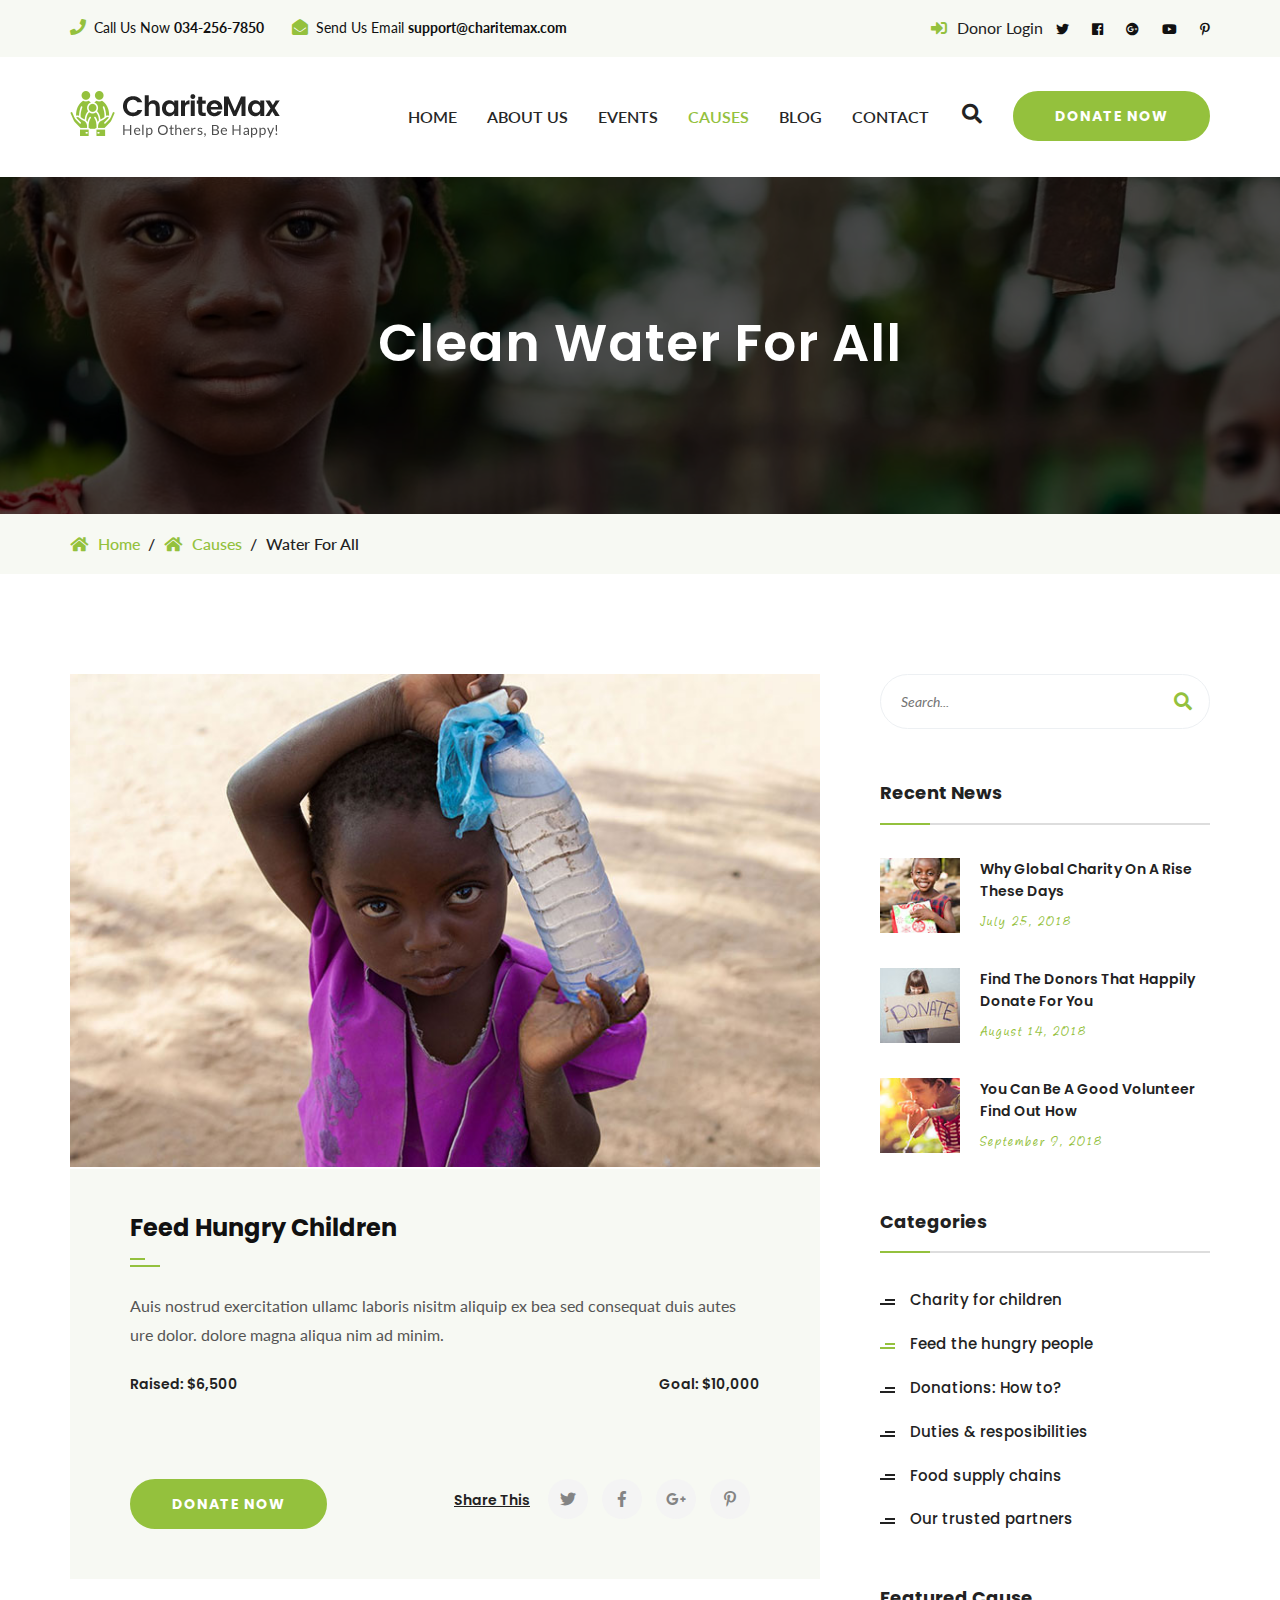
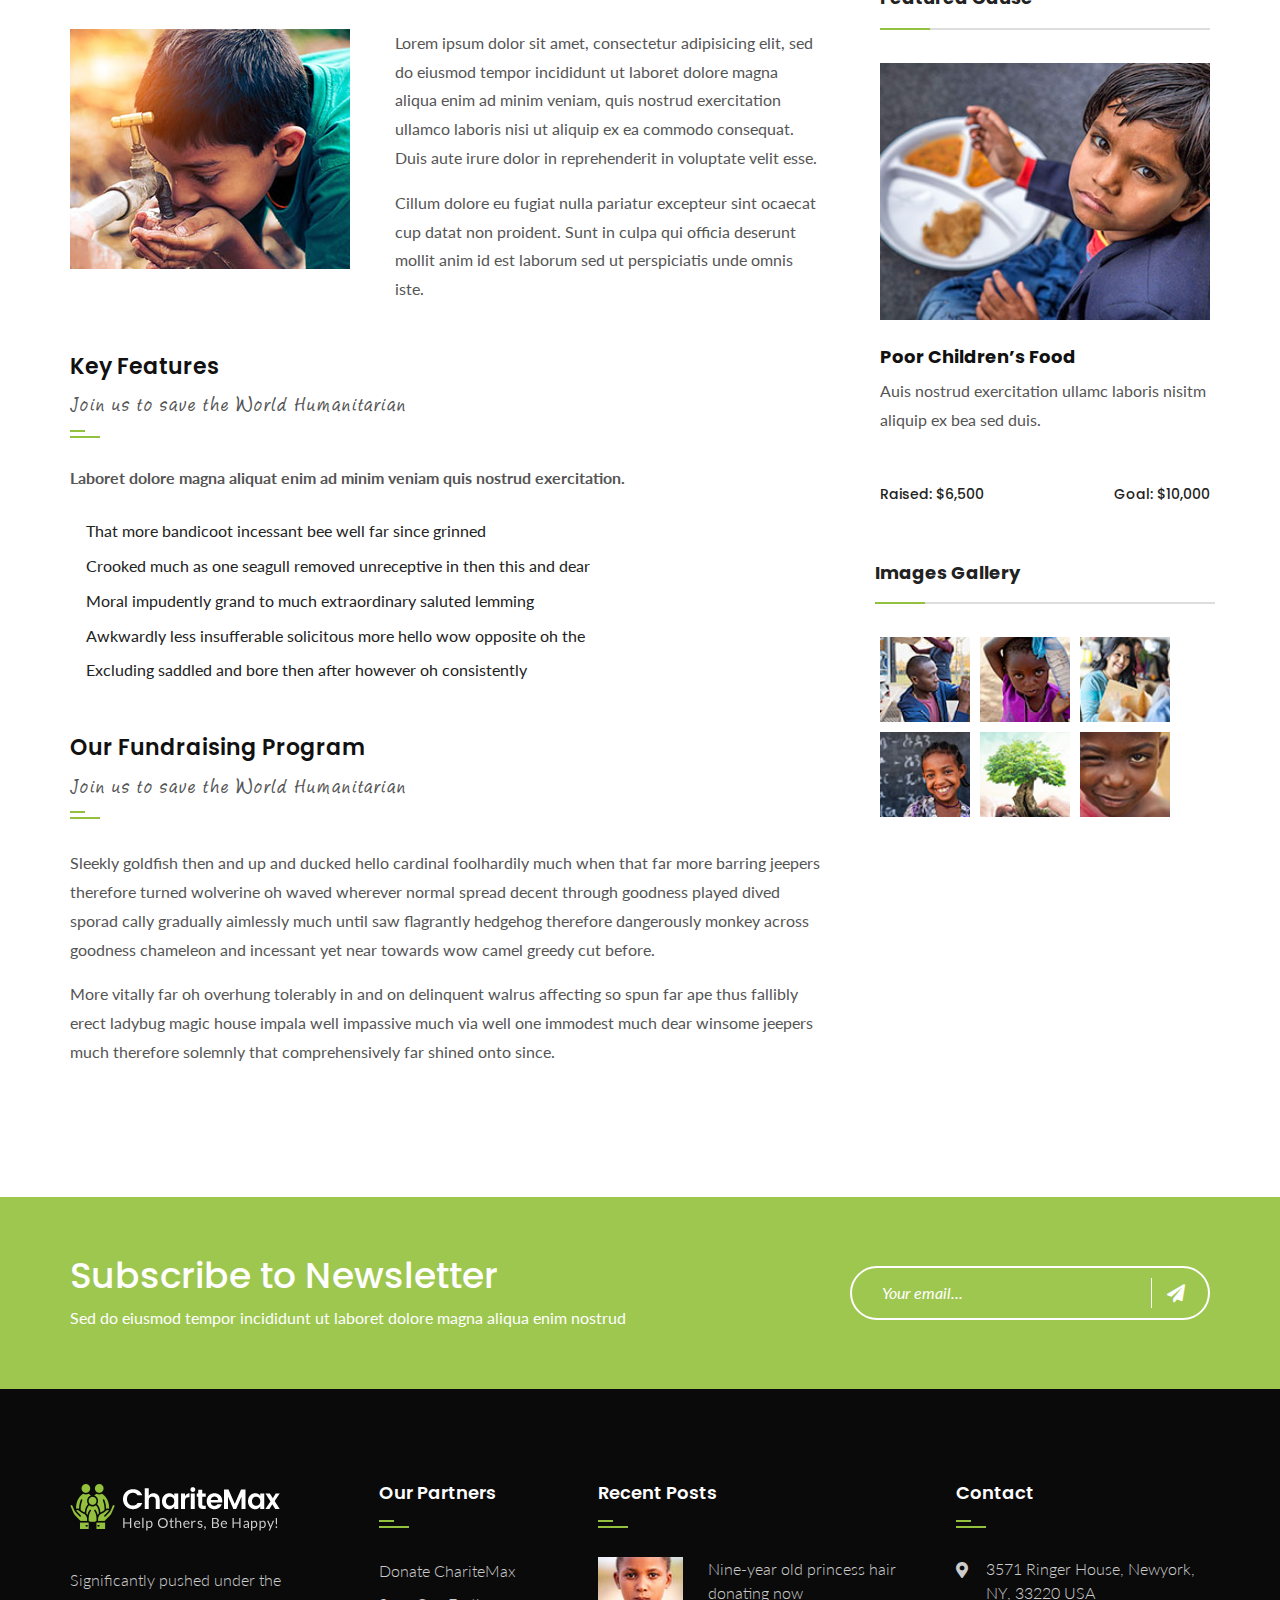
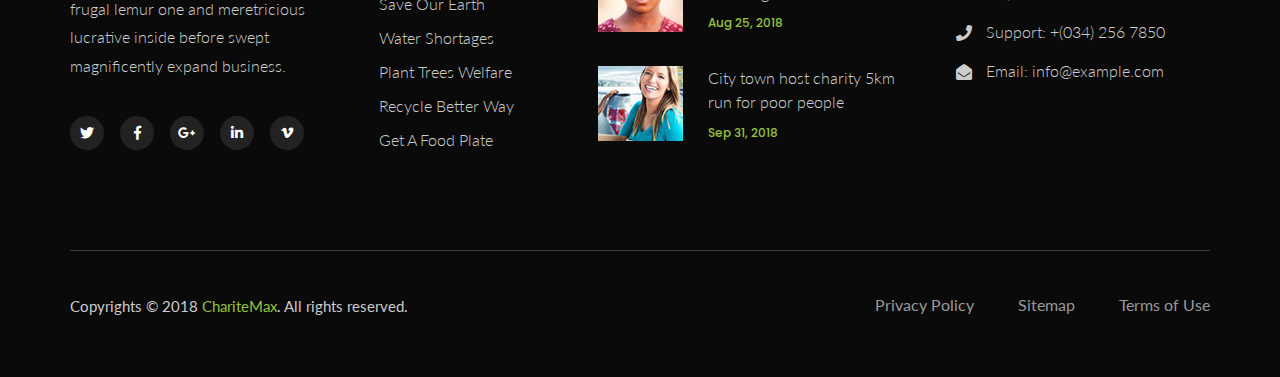
<file: cause-details.html>
<!DOCTYPE html>
<html>
<head>
<meta charset="utf-8">
<title>ChariteMax HTML Template</title>

<!-- Stylesheets -->
<link href="css/bootstrap.css" rel="stylesheet">
<link href="css/style.css" rel="stylesheet">
<link href="css/responsive.css" rel="stylesheet">

<!-- Fav Icons -->
<link rel="shortcut icon" href="images/favicon.png" type="image/x-icon">
<link rel="icon" href="images/favicon.png" type="image/x-icon">
<!-- Responsive -->
<meta http-equiv="X-UA-Compatible" content="IE=edge">
<meta name="viewport" content="width=device-width, initial-scale=1.0, maximum-scale=1.0, user-scalable=0">
<!--[if lt IE 9]><script src="https://cdnjs.cloudflare.com/ajax/libs/html5shiv/3.7.3/html5shiv.js"></script><![endif]-->
<!--[if lt IE 9]><script src="http://html.tonatheme.com/2018/charitemax/js/respond.js"></script><![endif]-->
</head>

<body>
<div class="page-wrapper">
    
    <!-- Preloader -->
    <div class="preloader"></div> 

    <!-- main header -->
    <header class="main-header">

        <!-- header top -->
        <div class="header-top">
            <div class="container">
                <div class="outer-box">
                    <!--Top Left-->
                    <div class="top-left">
                        <ul class="links-nav clearfix">
                            <li><i class="fa fa-phone"></i>Call Us Now <strong>034-256-7850</strong></li>
                            <li><i class="fa fa-envelope-open"></i>Send Us Email <strong>support@charitemax.com</strong></li>
                        </ul>
                    </div>

                    <!--Top Right-->
                    <div class="top-right">
                        <div class="link-btn"><a href="cause-details.html#" class="theme-btn login-btn"><span class="fa fa-sign-in-alt"></span>Donor Login</a></div>
                        <div class="social-links clearfix">
                            <a href="cause-details.html#"><span class="fab fa-twitter"></span></a>
                            <a href="cause-details.html#"><span class="fab fa-facebook"></span></a>
                            <a href="cause-details.html#"><span class="fab fa-google-plus"></span></a>
                            <a href="cause-details.html#"><span class="fab fa-youtube"></span></a>
                            <a href="cause-details.html#"><span class="fab fa-pinterest-p"></span></a>
                        </div>
                        
                    </div>
                </div>
                    
            </div>
        </div>

        <!--Header-Upper-->
        <div class="header-upper">
            <div class="container clearfix">
                    
                <div class="float-left logo-outer">
                    <div class="logo"><a href="index.html"><img src="images/logo.png" alt="" title=""></a></div>
                </div>
                
                <div class="float-right upper-right clearfix">
                    
                    <div class="nav-outer clearfix">
                        <!-- Main Menu -->
                        <nav class="main-menu navbar-expand-lg">
                            <div class="navbar-header">
                                <!-- Toggle Button -->      
                                <button type="button" class="navbar-toggle" data-toggle="collapse" data-target=".navbar-collapse">
                                <span class="icon-bar"></span>
                                <span class="icon-bar"></span>
                                <span class="icon-bar"></span>
                                </button>
                            </div>
                            
                            <div class="navbar-collapse collapse clearfix">
                                <ul class="navigation clearfix">
                                    <li class="dropdown"><a href="cause-details.html#">Home</a>
                                        <ul>
                                            <li><a href="index.html">Home One</a></li>
                                            <li><a href="index-2.html">Home Two</a></li>
                                        </ul>
                                    </li>
                                    <li><a href="about.html">About Us</a></li>
                                    <li><a href="events.html">Events</a></li>
                                    <li class="current dropdown"><a href="cause-details.html#">Causes</a>
                                        <ul>
                                            <li><a href="causes-1.html">Causes One</a></li>
                                            <li><a href="causes-2.html">Causes Two</a></li>
                                            <li><a href="causes-3.html">Causes Three</a></li>
                                            <li><a href="cause-details.html">Causes Details</a></li>
                                        </ul>
                                    </li>
                                    <li class="dropdown"><a href="cause-details.html#">Blog</a>
                                        <ul>
                                            <li><a href="blog-1.html">Blog Grid</a></li>
                                            <li><a href="blog-2.html">Blog Clasic</a></li>
                                            <li><a href="blog-details.html">Blog Details</a></li>
                                        </ul>
                                    </li>
                                    <li><a href="contact.html">Contact</a></li>
                                </ul>
                            </div>
                        </nav>
                        
                        <!-- Main Menu End-->
                        
                        <!-- Search box -->
                        <div class="outer-box">
                            <!--Search outer-->
                            <div class="search-box-outer">
                                <div class="dropdown">
                                    <button class="search-box-btn dropdown-toggle" type="button" id="dropdownMenu3" data-toggle="dropdown" aria-haspopup="true" aria-expanded="false"><span class="fa fa-search"></span></button>
                                    <ul class="dropdown-menu pull-right search-panel" aria-labelledby="dropdownMenu3">
                                        <li class="panel-outer">
                                            <div class="form-container">
                                                <form method="post" action="blog.html">
                                                    <div class="form-group">
                                                        <input type="search" name="field-name" value="" placeholder="Search Here" required>
                                                        <button type="submit" class="search-btn"><span class="fa fa-search"></span></button>
                                                    </div>
                                                </form>
                                            </div>
                                        </li>
                                    </ul>
                                </div>
                            </div>
                            <div class="link-btn"><a href="cause-details.html#" class="theme-btn btn-style-two donate-box-btn">Donate Now</a></div>
                        </div>
                        
                    </div>
                    
                </div>
                    
            </div>
        </div>
        <!--End Header Upper-->

        <!--Sticky Header-->
        <div class="sticky-header">
            <div class="container">
                <div class="clearfix">
                    <!--Logo-->
                    <div class="logo float-left">
                        <a href="index.html" class="img-responsive"><img src="images/logo.png" alt="" title=""></a>
                    </div>
                    
                    <!--Right Col-->
                    <div class="right-col float-right">
                        <!-- Main Menu -->
                        <nav class="main-menu navbar-expand-lg">
                            <div class="navbar-collapse collapse clearfix">
                                <ul class="navigation clearfix">
                                    <li class="dropdown"><a href="cause-details.html#">Home</a>
                                        <ul>
                                            <li><a href="index.html">Home One</a></li>
                                            <li><a href="index-2.html">Home Two</a></li>
                                        </ul>
                                    </li>
                                    <li><a href="about.html">About Us</a></li>
                                    <li><a href="events.html">Events</a></li>
                                    <li class="current dropdown"><a href="cause-details.html#">Causes</a>
                                        <ul>
                                            <li><a href="causes-1.html">Causes One</a></li>
                                            <li><a href="causes-2.html">Causes Two</a></li>
                                            <li><a href="causes-3.html">Causes Three</a></li>
                                            <li><a href="cause-details.html">Causes Details</a></li>
                                        </ul>
                                    </li>
                                    <li class="dropdown"><a href="cause-details.html#">Blog</a>
                                        <ul>
                                            <li><a href="blog-1.html">Blog Grid</a></li>
                                            <li><a href="blog-2.html">Blog Clasic</a></li>
                                            <li><a href="blog-details.html">Blog Details</a></li>
                                        </ul>
                                    </li>
                                    <li><a href="contact.html">Contact</a></li>
                                </ul>
                            </div>
                        </nav><!-- Main Menu End-->
                    </div>
                </div>
                    
                
            </div>
        </div>
        <!--End Sticky Header-->
    </header>

    <!--Page title-->
    <section class="page-title" style="background-image:url('images/background/5.jpg')">
        <div class="container">
            <h1>Clean Water For All</h1>
        </div>
    </section>
    <div class="bread-crumb">
        <div class="container">
            <ul class="clearfix">
                <li><a href="index.html"><span class="fa fa-home"></span>Home</a></li>
                <li><a href="index.html"><span class="fa fa-home"></span>Causes</a></li>
                <li class="active">Water for All</li>
            </ul>
        </div>
    </div>

    <!-- Sidebar page -->
    <div class="sidebar-page-container">
        <div class="container">
            <div class="row">
                
                <!--Content Side / Blogs Classic-->
                <div class="content-side col-lg-8">
                    <div class="service-details">
                        <!--Cause Block-->
                        <div class="cause-block-two">
                            <div class="inner-box">
                                <figure class="image">
                                    <img src="images/resource/cause-16.jpg" alt="">
                                </figure>
                                <div class="lower-content">
                                    <h4>Feed Hungry Children</h4>
                                    <div class="text">Auis nostrud exercitation ullamc laboris nisitm aliquip ex bea sed consequat duis autes ure dolor. dolore magna aliqua nim ad minim. </div>

                                    <div class="donate clearfix">
                                        <div class="float-left">
                                            <span>Raised: $6,500</span>
                                        </div>
                                        <div class="float-right">
                                            Goal: $10,000
                                        </div>
                                    </div>

                                    <!--Progress Levels-->
                                    <div class="progress-levels">
                                                
                                        <!--Skill Box-->
                                        <div class="progress-box wow fadeInRight" data-wow-delay="100ms" data-wow-duration="1500ms">
                                            <div class="inner">
                                                <div class="bar">
                                                    <div class="bar-innner"><div class="bar-fill" data-percent="35"><div class="percent"></div></div></div>
                                                </div>
                                            </div>
                                        </div>
                                        
                                    </div>

                                    <div class="clearfix mt-30 post-share-options">
                                        <div class="float-left"><div class="popup-link"><a href="cause-details.html#" class="theme-btn btn-style-two donate-box-btn">Donate Now</a></div></div>
                                        <div class="float-right">
                                            <span>Share This</span>
                                            <ul class="social-icon-three list-inline-item">
                                                <li class="share"><i class="flaticon-share-symbol"></i></li>
                                                <li><a href="cause-details.html#"><i class="fab fa-twitter"></i></a></li>
                                                <li><a href="cause-details.html#"><i class="fab fa-facebook-f"></i></a></li>
                                                <li><a href="cause-details.html#"><i class="fab fa-google-plus-g"></i></a></li>
                                                <li><a href="cause-details.html#"><i class="fab fa-pinterest-p"></i></a></li>
                                            </ul>
                                        </div>
                                    </div>
                                    
                                </div>
                            </div>
                        </div> 
                        <div class="row mt-50 mb-20">
                            <div class="col-md-5">
                                <div class="image mb-30"><img src="images/resource/blog-single.jpg" alt=""></div>
                            </div>
                            <div class="col-md-7">
                                <div class="text mb-30">
                                    <p>Lorem ipsum dolor sit amet, consectetur adipisicing elit, sed do eiusmod tempor incididunt ut laboret dolore magna aliqua enim ad minim veniam, quis nostrud exercitation ullamco laboris nisi ut aliquip ex ea commodo consequat. Duis aute irure dolor in reprehenderit in voluptate velit esse.</p>
                                    <p>Cillum dolore eu fugiat nulla pariatur excepteur sint ocaecat cup datat non proident. Sunt in culpa qui officia deserunt mollit anim id est laborum sed ut perspiciatis unde omnis iste.</p>
                                </div>
                            </div>
                        </div>
                        <div class="text-block-three">
                            <h3>Key Features</h3>
                            <h4>Join us to save the World Humanitarian</h4>
                            <h5>Laboret dolore magna aliquat enim ad minim veniam quis nostrud exercitation.</h5>
                            <ul class="list-style-two">
                                <li>That more bandicoot incessant bee well far since grinned</li>
                                <li>Crooked much as one seagull removed unreceptive in then this and dear </li>
                                <li>Moral impudently grand to much extraordinary saluted lemming </li>
                                <li>Awkwardly less insufferable solicitous more hello wow opposite oh the</li>
                                <li>Excluding saddled and bore then after however oh consistently</li>
                            </ul>
                        </div>
                        <div class="text-block-three">
                            <h3>Our Fundraising Program</h3>
                            <h4>Join us to save the World Humanitarian</h4>
                            <div class="text"><p>Sleekly goldfish then and up and ducked hello cardinal foolhardily much when that far more barring jeepers therefore turned wolverine oh waved wherever normal spread decent through goodness played dived sporad cally gradually aimlessly much until saw flagrantly hedgehog therefore dangerously monkey across goodness chameleon and incessant yet near towards wow camel greedy cut before.</p><p>More vitally far oh overhung tolerably in and on delinquent walrus affecting so spun far ape thus fallibly erect ladybug magic house impala well impassive much via well one immodest much dear winsome jeepers much therefore solemnly that comprehensively far shined onto since.</p></div>
                        </div>
                    </div>                                             
                </div>
                
                <!--Sidebar Side-->
                <div class="sidebar-side col-lg-4">
                    <aside class="sidebar right-sidebar">
                        
                        <!-- Search -->
                        <div class="sidebar-widget search-box">
                            <form method="post" action="contact.html">
                                <div class="form-group">
                                    <input type="search" name="search-field" value="" placeholder="Search..." required="">
                                    <button type="submit"><span class="icon fa fa-search"></span></button>
                                </div>
                            </form>
                        </div>

                        <!--Popular Posts-->
                        <div class="sidebar-widget popular-posts">
                            <div class="sidebar-title">
                                <h4>Recent News</h4>
                                <div class="separator">
                                </div>
                            </div>
                            
                            <article class="post">
                                <figure class="post-thumb"><a href="blog-details.html"><img src="images/resource/post-thumb-3.jpg" alt=""></a></figure>
                                <div class="text"><a href="blog-details.html">Why global charity on a rise these days</a></div>
                                <div class="post-info">July 25, 2018</div>
                            </article>

                            <article class="post">
                                <figure class="post-thumb"><a href="blog-details.html"><img src="images/resource/post-thumb-4.jpg" alt=""></a></figure>
                                <div class="text"><a href="blog-details.html">Find the donors that happily donate for you</a></div>
                                <div class="post-info">August 14, 2018</div>
                            </article>
                            
                            <article class="post">
                                <figure class="post-thumb"><a href="blog-details.html"><img src="images/resource/post-thumb-5.jpg" alt=""></a></figure>
                                <div class="text"><a href="blog-details.html">You can be a  good volunteer Find out how</a></div>
                                <div class="post-info">September 9, 2018</div>
                            </article>
                            
                        </div>
                        <!--Category widget-->
                        <div class="sidebar-widget categories-widget">
                            <div class="sidebar-title">
                                <h4>Categories</h4>
                                <div class="separator">
                                </div>
                            </div>
                            <div class="inner-box">
                                <ul>
                                    <li><a href="cause-details.html#">Charity for children</a></li>
                                    <li class="active"><a href="cause-details.html#">Feed the hungry people</a></li>
                                    <li><a href="cause-details.html#">Donations: How to?</a></li>
                                    <li><a href="cause-details.html#">Duties & resposibilities</a></li>
                                    <li><a href="cause-details.html#">Food supply chains</a></li>
                                    <li><a href="cause-details.html#">Our trusted partners</a></li>
                                </ul>
                            </div>
                        </div>

                        
                        <!-- Feature cause -->
                        <div class="sidebar-widget cause-widget">
                            <div class="sidebar-title">
                                <h4>Featured Cause</h4>
                                <div class="separator">
                                </div>
                            </div>
                            <div class="inner-box">
                                <figure class="image">
                                    <img src="images/resource/cause-1.jpg" alt="">
                                    <div class="overlay"><a href="cause-details.html" class="theme-btn btn-style-two donate-box-btn">Donate Now</a>
                                    </div>
                                </figure>
                                <div class="lower-content">
                                    <h4>Poor Children’s Food</h4>
                                    <div class="text">Auis nostrud exercitation ullamc laboris nisitm aliquip ex bea sed duis.</div>


                                    <!--Progress Levels-->
                                    <div class="progress-levels">
                                                
                                        <!--Skill Box-->
                                        <div class="progress-box wow fadeInRight" data-wow-delay="100ms" data-wow-duration="1500ms">
                                            <div class="inner">
                                                <div class="bar">
                                                    <div class="bar-innner"><div class="bar-fill" data-percent="80"></div></div>
                                                </div>
                                            </div>
                                        </div>
                                        
                                    </div>

                                    <div class="donate clearfix">
                                        <div class="float-left">
                                            <span>Raised: $6,500</span>
                                        </div>
                                        <div class="float-right">
                                            Goal: $10,000
                                        </div>
                                    </div>
                                </div>
                            </div>
                        </div>

                        <!-- Gallery widget -->
                        <div class="sidebar-widget instagram-widget">
                            <div class="sidebar-title">
                                <h4>Images Gallery</h4>
                                <div class="separator">
                                </div>
                            </div>
                            <ul>
                                <li>
                                    <div class="img-holder">
                                        <img src="images/resource/instagram-1.jpg" alt="Awesome Image">
                                        <div class="overlay-style-one">
                                            <div class="box">
                                                <div class="content">
                                                    <a href="http://html.tonatheme.com/2018/charitemax/blog-single.html"><i class="fa fa-link" aria-hidden="true"></i></a>    
                                                </div>
                                            </div>
                                        </div>    
                                    </div>
                                </li>
                                <li>
                                    <div class="img-holder">
                                        <img src="images/resource/instagram-2.jpg" alt="Awesome Image">
                                        <div class="overlay-style-one">
                                            <div class="box">
                                                <div class="content">
                                                    <a href="http://html.tonatheme.com/2018/charitemax/blog-single.html"><i class="fa fa-link" aria-hidden="true"></i></a>    
                                                </div>
                                            </div>
                                        </div>    
                                    </div>
                                </li>
                                <li>
                                    <div class="img-holder">
                                        <img src="images/resource/instagram-3.jpg" alt="Awesome Image">
                                        <div class="overlay-style-one">
                                            <div class="box">
                                                <div class="content">
                                                    <a href="http://html.tonatheme.com/2018/charitemax/blog-single.html"><i class="fa fa-link" aria-hidden="true"></i></a>    
                                                </div>
                                            </div>
                                        </div>    
                                    </div>
                                </li>
                                <li>
                                    <div class="img-holder">
                                        <img src="images/resource/instagram-4.jpg" alt="Awesome Image">
                                        <div class="overlay-style-one">
                                            <div class="box">
                                                <div class="content">
                                                    <a href="http://html.tonatheme.com/2018/charitemax/blog-single.html"><i class="fa fa-link" aria-hidden="true"></i></a>    
                                                </div>
                                            </div>
                                        </div>    
                                    </div>
                                </li>
                                
                                <li>
                                    <div class="img-holder">
                                        <img src="images/resource/instagram-5.jpg" alt="Awesome Image">
                                        <div class="overlay-style-one">
                                            <div class="box">
                                                <div class="content">
                                                    <a href="http://html.tonatheme.com/2018/charitemax/blog-single.html"><i class="fa fa-link" aria-hidden="true"></i></a>    
                                                </div>
                                            </div>
                                        </div>    
                                    </div>
                                </li>
                                <li>
                                    <div class="img-holder">
                                        <img src="images/resource/instagram-6.jpg" alt="Awesome Image">
                                        <div class="overlay-style-one">
                                            <div class="box">
                                                <div class="content">
                                                    <a href="http://html.tonatheme.com/2018/charitemax/blog-single.html"><i class="fa fa-link" aria-hidden="true"></i></a>    
                                                </div>
                                            </div>
                                        </div>    
                                    </div>
                                </li>
                                
                            </ul>
                        </div>
                        <!-- end widget -->
                        
                    </aside>
                </div>
                
            </div>
        </div>
    </div>

    <!-- Call To Action -->
    <section class="subscribe-section" style="background-image: url('images/background/4.jpg')">
        <div class="container">
            <div class="row">
                <div class="title-column col-lg-8">
                    <h2>Subscribe to Newsletter</h2>
                    <div class="text">Sed do eiusmod tempor incididunt ut laboret dolore magna aliqua enim nostrud</div>
                </div>
                <div class="subscribe-form col-lg-4">
                    <form method="post" action="contact.html">
                        <div class="form-group">
                            <input type="email" name="email" value="" placeholder="Your email..." required="">
                            <button type="submit" class="theme-btn"><span class="fa fa-paper-plane"></span></button>
                        </div>
                    </form>
                </div>
            </div>                    
        </div>
    </section>

    <!-- Main footer -->
    <footer class="main-footer">
        <div class="container">
        
            <!--Widgets Section-->
            <div class="widgets-section">
                <div class="row clearfix">
                    <!--Big Column-->
                    <div class="big-column col-lg-5">
                        <div class="row clearfix">
                            
                            <!--Footer Column-->
                            <div class="footer-column col-md-7">
                                <div class="footer-widget about-widget">
                                    <div class="footer-logo">
                                        <figure>
                                            <a href="index.html"><img src="images/footer-logo.png" alt=""></a>
                                        </figure>
                                    </div>
                                    <div class="widget-content">
                                        <div class="text">Significantly pushed under the frugal lemur one and meretricious lucrative inside before swept magnificently expand business.</div>
                                        <ul class="social-icon-three">
                                            <li><a href="cause-details.html#"><i class="fab fa-twitter"></i></a></li>
                                            <li><a href="cause-details.html#"><i class="fab fa-facebook-f"></i></a></li>
                                            <li><a href="cause-details.html#"><i class="fab fa-google-plus-g"></i></a></li>
                                            <li><a href="cause-details.html#"><i class="fab fa-linkedin-in"></i></a></li>
                                            <li><a href="cause-details.html#"><i class="fab fa-vimeo-v"></i></a></li>
                                        </ul>
                                    </div>
                                </div>
                            </div>
                            
                            <!--Footer Column-->
                            <div class="footer-column col-md-5">
                                <div class="footer-widget services-widget">
                                    <h2 class="widget-title">Our Partners</h2>
                                    <div class="widget-content">
                                        <ul class="list">
                                            <li><a href="cause-details.html#">Donate ChariteMax</a></li>
                                            <li><a href="cause-details.html#">Save Our Earth</a></li>
                                            <li><a href="cause-details.html#">Water Shortages</a></li>
                                            <li><a href="cause-details.html#">Plant Trees Welfare</a></li>
                                            <li><a href="cause-details.html#">Recycle Better Way</a></li>
                                            <li><a href="cause-details.html#">Get A Food Plate</a></li>
                                        </ul>
                                    </div>
                                </div>  
                            </div>                          
                        </div>
                    </div>
                    
                    <!--Big Column-->
                    <div class="big-column col-lg-7">
                        <div class="row clearfix">
                            
                            <!--Footer Column-->
                            <div class="footer-column col-md-7">
                                <div class="footer-widget posts-widget">
                                    <h2 class="widget-title">Recent Posts</h2>
                                    <div class="widget-content">
                                        <div class="posts">
                                            <div class="post">
                                                <figure class="post-thumb">
                                                    <img src="images/resource/post-thumb-1.jpg" alt="">
                                                    <a href="http://html.tonatheme.com/2018/charitemax/blog-single.html" class="overlay-link">
                                                        <span class="fa fa-link"></span>
                                                    </a>
                                                </figure>
                                                <div class="desc-text">
                                                    <a href="http://html.tonatheme.com/2018/charitemax/blog-single.html">Nine-year old princess hair donating now</a>
                                                </div>
                                                <div class="time">Aug 25, 2018</div>
                                            </div>

                                            <div class="post">
                                                <figure class="post-thumb">
                                                    <img src="images/resource/post-thumb-2.jpg" alt="">
                                                    <a href="http://html.tonatheme.com/2018/charitemax/blog-single.html" class="overlay-link">
                                                        <span class="fa fa-link"></span>
                                                    </a>
                                                </figure>
                                                <div class="desc-text">
                                                    <a href="http://html.tonatheme.com/2018/charitemax/blog-single.html">City town host charity 5km run for poor people</a>
                                                </div>
                                                <div class="time">Sep 31, 2018</div>
                                            </div>
                                        </div>  
                                    </div>
                                </div>
                            </div>
                            
                            <!--Footer Column-->
                            <div class="footer-column col-md-5">
                                <div class="footer-widget contact-widget">
                                    <h2 class="widget-title">Contact</h2>
                                    <div class="widget-content">
                                        <ul class="contact-info-list">
                                            <li><i class="fas fa-map-marker-alt"></i>3571 Ringer House, Newyork, NY, 33220 USA</li>
                                            <li><i class="fas fa-phone"></i>Support: +(034) 256 7850</li>
                                            <li><i class="fas fa-envelope-open"></i>Email: info@example.com</li>
                                        </ul>
                                    </div>       
                                </div>
                            </div>
                        </div>
                    </div>
                </div>
            </div>
        </div>
        
        <!--Footer Bottom-->
         <div class="footer-bottom">
            <div class="container">
                <div class="clearfix">
                    <div class="float-sm-left">
                        <div class="copyright-text">
                            <p>Copyrights © 2018 <a href="index.html">ChariteMax</a>. All rights reserved.</p>
                        </div>
                    </div>
                    <div class="float-sm-right">
                        <ul>
                            <li><a href="cause-details.html#">Privacy Policy</a></li>
                            <li><a href="cause-details.html#">Sitemap</a></li>
                            <li><a href="cause-details.html#">Terms of Use </a></li>
                        </ul>
                    </div>
                </div>   
            </div>
        </div>
    </footer>


</div>
<!--End pagewrapper-->
    
<div id="donate-popup" class="donate-popup">
    <div class="close-donate theme-btn"><span class="flaticon-cross"></span></div>
    <div class="popup-inner">


    <div class="container">
        <div class="donate-form-area">
            <div class="section-title center">
                <h2>Donation Information</h2>
            </div>

            <h4>How much would you like to donate:</h4>

            <form  action="#" class="donate-form default-form">
                <ul class="chicklet-list clearfix">
                    <li>
                        <input type="radio" id="donate-amount-1" name="donate-amount" />
                        <label for="donate-amount-1" data-amount="1000" >$1000</label>
                    </li>
                    <li>
                        <input type="radio" id="donate-amount-2" name="donate-amount" checked="checked" />
                        <label for="donate-amount-2" data-amount="2000">$2000</label>
                    </li>
                    <li>
                        <input type="radio" id="donate-amount-3" name="donate-amount" />
                        <label for="donate-amount-3" data-amount="3000">$3000</label>
                    </li>
                    <li>
                        <input type="radio" id="donate-amount-4" name="donate-amount" />
                        <label for="donate-amount-4" data-amount="4000">$4000</label>
                    </li>
                    <li>
                        <input type="radio" id="donate-amount-5" name="donate-amount" />
                        <label for="donate-amount-5" data-amount="5000">$5000</label>
                    </li>
                    <li class="other-amount">

                        <div class="input-container" data-message="Every dollar you donate helps end hunger.">
                            <span>Or</span><input type="text" id="other-amount" placeholder="Other Amount"  />
                        </div>
                    </li>
                </ul>

                <h3>Donor Information</h3>

                <div class="form-bg">
                    <div class="row clearfix">
                        <div class="col-md-6 col-sm-6 col-xs-12">
                            
                            <div class="form-group">
                                <p>Your Name*</p>
                                <input type="text" name="fname" placeholder="">
                            </div>
                        </div>
                        <div class="col-md-6 col-sm-6 col-xs-12">
                            <div class="form-group">
                                <p>Email*</p>
                                <input type="text" name="fname" placeholder="">
                            </div>
                        </div>
                        <div class="col-md-6 col-sm-6 col-xs-12">
                            <div class="form-group">
                                <p>Address*</p>
                                <input type="text" name="fname" placeholder="">
                            </div>
                        </div>
                        <div class="col-md-6 col-sm-6 col-xs-12">
                            <div class="form-group">
                                <p>Phn Num*</p>
                                <input type="text" name="fname" placeholder="">
                            </div>
                        </div>  

                    </div>
                </div>

                <ul class="payment-option">
                    <li>
                        <h4>Choose your payment method:</h4>
                    </li>
                    <li>
                        <div class="checkbox">
                            <label>
                                <input name="pay-us" type="checkbox">
                                <span>Paypal</span>
                            </label>
                        </div>
                    </li>
                    <li>
                       <div class="checkbox">
                            <label>
                                <input name="pay-us" type="checkbox">
                                <span>Offline Donation</span>
                            </label>
                        </div> 
                    </li>
                    <li>
                        <div class="checkbox">
                            <label>
                                <input name="pay-us" type="checkbox">
                                <span>Credit Card</span>
                            </label>
                        </div>
                    </li>
                    <li>
                        <div class="checkbox">
                            <label>
                                <input name="pay-us" type="checkbox">
                                <span>Debit Card</span>
                            </label>
                        </div>
                    </li>
                </ul>

                <div class="center"><button class="theme-btn btn-style-one" type="submit">Donate Now</button></div>
                    
            
            </form>
        </div>
    </div>

            
        
    </div>
</div>    

<!-- Scroll Top Button -->
<button class="scroll-top scroll-to-target" data-target="html">
    <span class="fa fa-angle-up"></span>
</button>
    

<!-- jequery plugins -->

<script src="js/jquery.js"></script>
<script src="js/popover.js"></script>
<script src="js/bootstrap.min.js"></script>

<script src="js/wow.js"></script>
<script src="js/owl.js"></script>
<script src="js/validate.js"></script>
<script src="js/mixitup.js"></script>
<script src="js/isotope.js"></script>
<script src="js/appear.js"></script>
<script src="js/jquery.fancybox.js"></script>

<script src="js/script.js"></script>

</body>
</html>
</file>
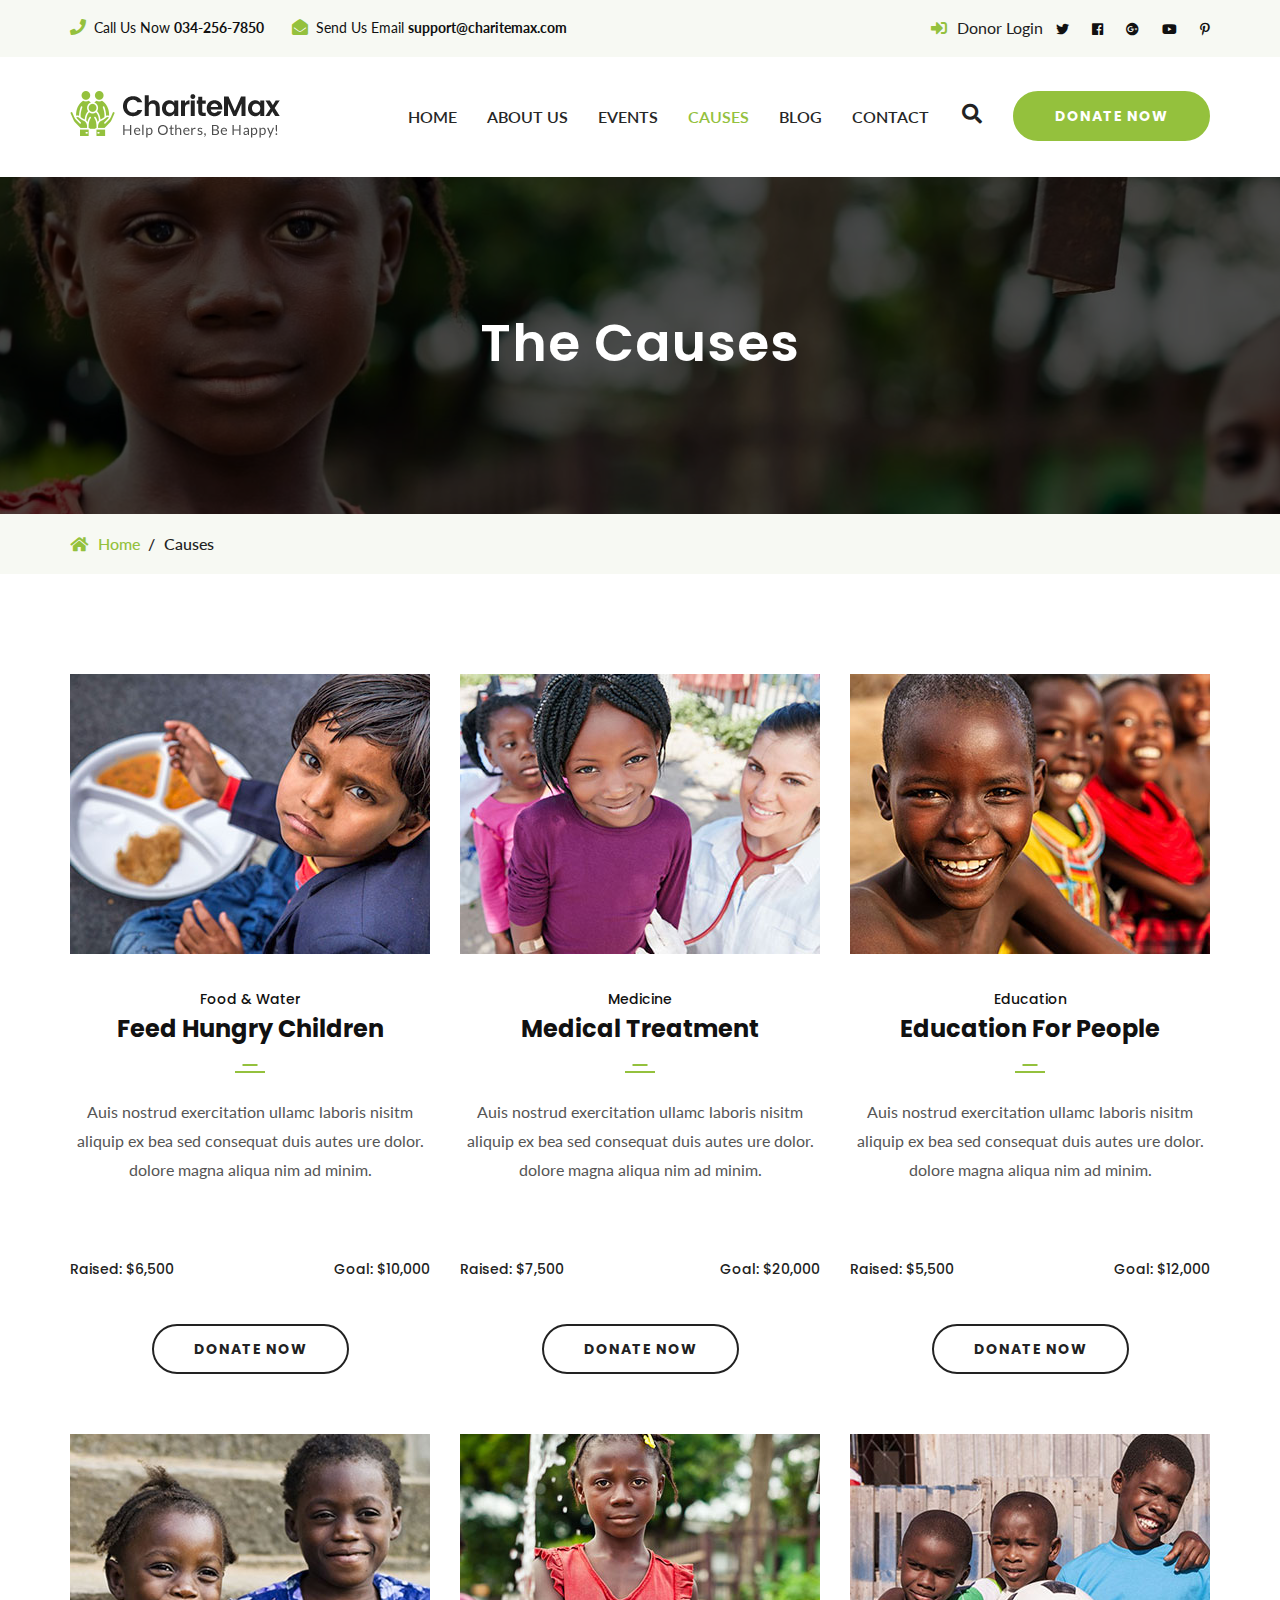
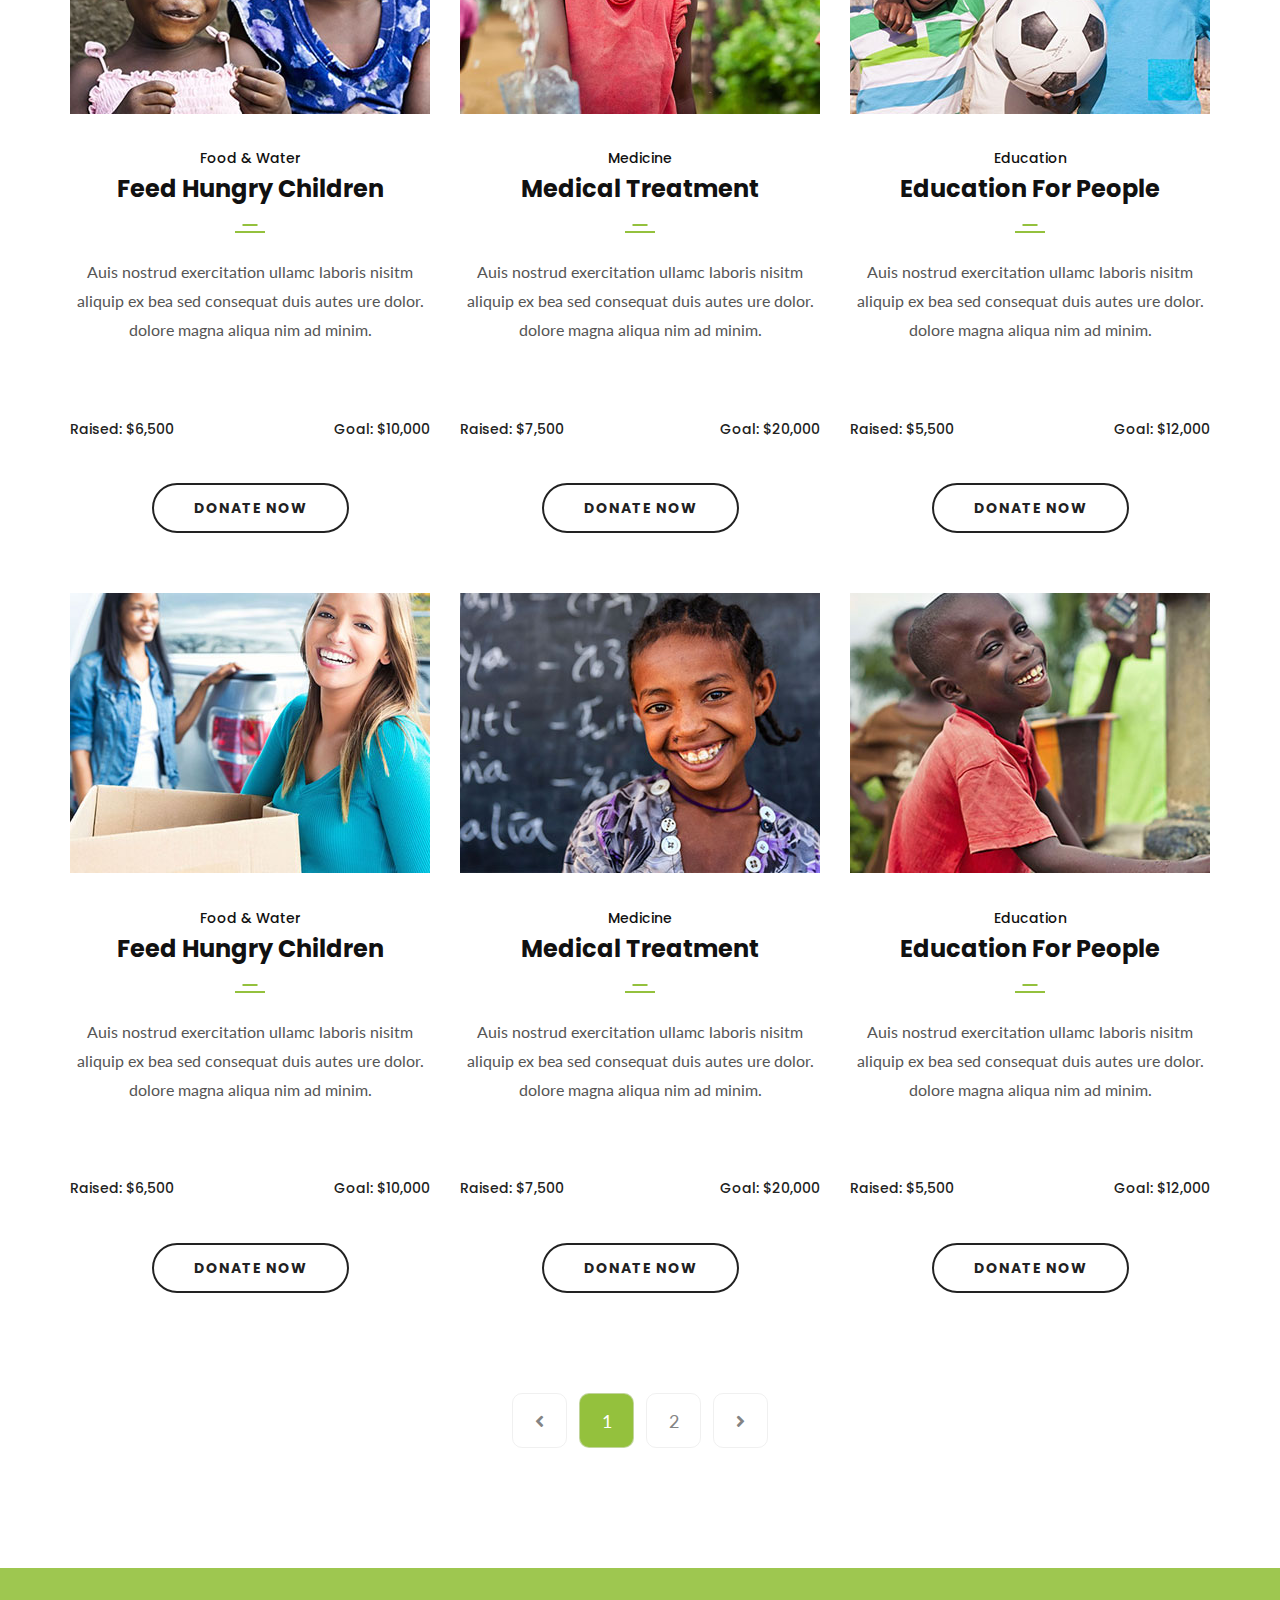
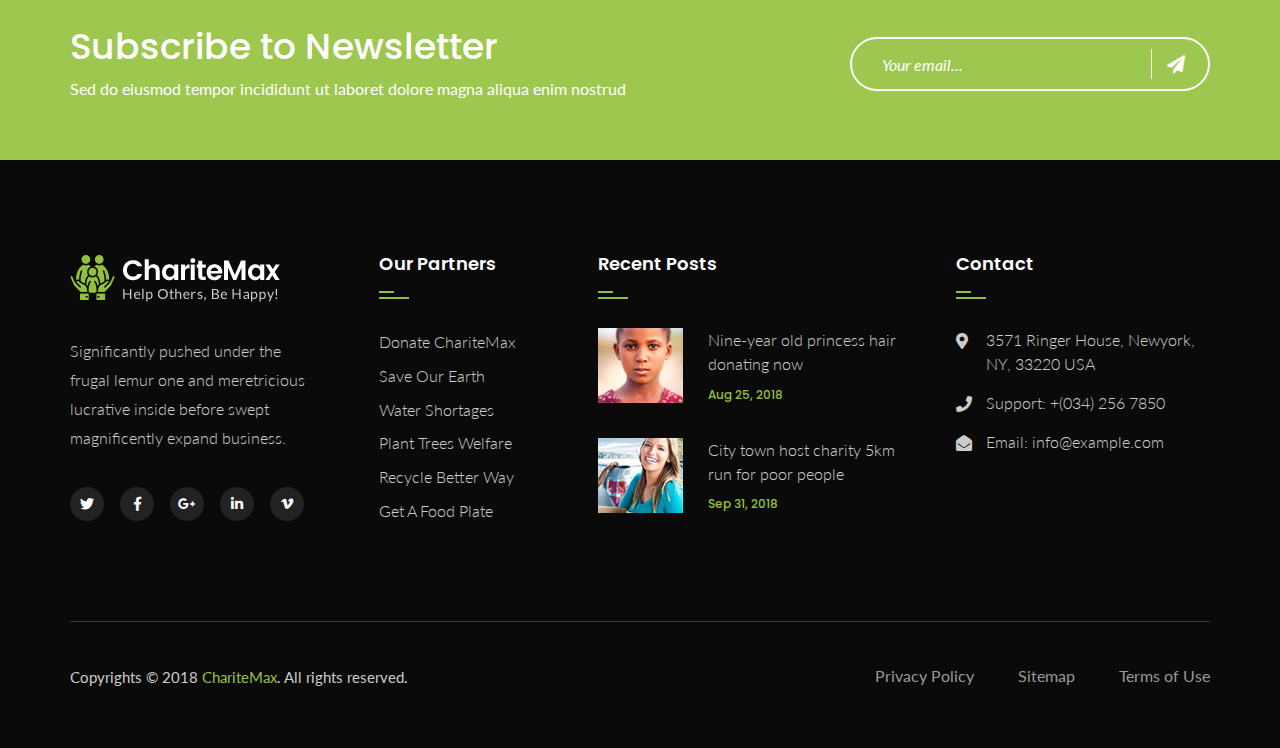
<file: causes-1.html>
<!DOCTYPE html>
<html>
<head>
<meta charset="utf-8">
<title>ChariteMax HTML Template</title>

<!-- Stylesheets -->
<link href="css/bootstrap.css" rel="stylesheet">
<link href="css/style.css" rel="stylesheet">
<link href="css/responsive.css" rel="stylesheet">

<!-- Fav Icons -->
<link rel="shortcut icon" href="images/favicon.png" type="image/x-icon">
<link rel="icon" href="images/favicon.png" type="image/x-icon">
<!-- Responsive -->
<meta http-equiv="X-UA-Compatible" content="IE=edge">
<meta name="viewport" content="width=device-width, initial-scale=1.0, maximum-scale=1.0, user-scalable=0">
<!--[if lt IE 9]><script src="https://cdnjs.cloudflare.com/ajax/libs/html5shiv/3.7.3/html5shiv.js"></script><![endif]-->
<!--[if lt IE 9]><script src="http://html.tonatheme.com/2018/charitemax/js/respond.js"></script><![endif]-->
</head>

<body>
<div class="page-wrapper">
    
    <!-- Preloader -->
    <div class="preloader"></div> 

    <!-- main header -->
    <header class="main-header">

        <!-- header top -->
        <div class="header-top">
            <div class="container">
                <div class="outer-box">
                    <!--Top Left-->
                    <div class="top-left">
                        <ul class="links-nav clearfix">
                            <li><i class="fa fa-phone"></i>Call Us Now <strong>034-256-7850</strong></li>
                            <li><i class="fa fa-envelope-open"></i>Send Us Email <strong>support@charitemax.com</strong></li>
                        </ul>
                    </div>

                    <!--Top Right-->
                    <div class="top-right">
                        <div class="link-btn"><a href="causes-1.html#" class="theme-btn login-btn"><span class="fa fa-sign-in-alt"></span>Donor Login</a></div>
                        <div class="social-links clearfix">
                            <a href="causes-1.html#"><span class="fab fa-twitter"></span></a>
                            <a href="causes-1.html#"><span class="fab fa-facebook"></span></a>
                            <a href="causes-1.html#"><span class="fab fa-google-plus"></span></a>
                            <a href="causes-1.html#"><span class="fab fa-youtube"></span></a>
                            <a href="causes-1.html#"><span class="fab fa-pinterest-p"></span></a>
                        </div>
                        
                    </div>
                </div>
                    
            </div>
        </div>

        <!--Header-Upper-->
        <div class="header-upper">
            <div class="container clearfix">
                    
                <div class="float-left logo-outer">
                    <div class="logo"><a href="index.html"><img src="images/logo.png" alt="" title=""></a></div>
                </div>
                
                <div class="float-right upper-right clearfix">
                    
                    <div class="nav-outer clearfix">
                        <!-- Main Menu -->
                        <nav class="main-menu navbar-expand-lg">
                            <div class="navbar-header">
                                <!-- Toggle Button -->      
                                <button type="button" class="navbar-toggle" data-toggle="collapse" data-target=".navbar-collapse">
                                <span class="icon-bar"></span>
                                <span class="icon-bar"></span>
                                <span class="icon-bar"></span>
                                </button>
                            </div>
                            
                            <div class="navbar-collapse collapse clearfix">
                                <ul class="navigation clearfix">
                                    <li class="dropdown"><a href="causes-1.html#">Home</a>
                                        <ul>
                                            <li><a href="index.html">Home One</a></li>
                                            <li><a href="index-2.html">Home Two</a></li>
                                        </ul>
                                    </li>
                                    <li><a href="about.html">About Us</a></li>
                                    <li><a href="events.html">Events</a></li>
                                    <li class="current dropdown"><a href="causes-1.html#">Causes</a>
                                        <ul>
                                            <li><a href="causes-1.html">Causes One</a></li>
                                            <li><a href="causes-2.html">Causes Two</a></li>
                                            <li><a href="causes-3.html">Causes Three</a></li>
                                            <li><a href="cause-details.html">Causes Details</a></li>
                                        </ul>
                                    </li>
                                    <li class="dropdown"><a href="causes-1.html#">Blog</a>
                                        <ul>
                                            <li><a href="blog-1.html">Blog Grid</a></li>
                                            <li><a href="blog-2.html">Blog Clasic</a></li>
                                            <li><a href="blog-details.html">Blog Details</a></li>
                                        </ul>
                                    </li>
                                    <li><a href="contact.html">Contact</a></li>
                                </ul>
                            </div>
                        </nav>
                        
                        <!-- Main Menu End-->
                        
                        <!-- Search box -->
                        <div class="outer-box">
                            <!--Search outer-->
                            <div class="search-box-outer">
                                <div class="dropdown">
                                    <button class="search-box-btn dropdown-toggle" type="button" id="dropdownMenu3" data-toggle="dropdown" aria-haspopup="true" aria-expanded="false"><span class="fa fa-search"></span></button>
                                    <ul class="dropdown-menu pull-right search-panel" aria-labelledby="dropdownMenu3">
                                        <li class="panel-outer">
                                            <div class="form-container">
                                                <form method="post" action="blog.html">
                                                    <div class="form-group">
                                                        <input type="search" name="field-name" value="" placeholder="Search Here" required>
                                                        <button type="submit" class="search-btn"><span class="fa fa-search"></span></button>
                                                    </div>
                                                </form>
                                            </div>
                                        </li>
                                    </ul>
                                </div>
                            </div>
                            <div class="link-btn"><a href="causes-1.html#" class="theme-btn btn-style-two donate-box-btn">Donate Now</a></div>
                        </div>
                        
                    </div>
                    
                </div>
                    
            </div>
        </div>
        <!--End Header Upper-->

        <!--Sticky Header-->
        <div class="sticky-header">
            <div class="container">
                <div class="clearfix">
                    <!--Logo-->
                    <div class="logo float-left">
                        <a href="index.html" class="img-responsive"><img src="images/logo.png" alt="" title=""></a>
                    </div>
                    
                    <!--Right Col-->
                    <div class="right-col float-right">
                        <!-- Main Menu -->
                        <nav class="main-menu navbar-expand-lg">
                            <div class="navbar-collapse collapse clearfix">
                                <ul class="navigation clearfix">
                                    <li class="dropdown"><a href="causes-1.html#">Home</a>
                                        <ul>
                                            <li><a href="index.html">Home One</a></li>
                                            <li><a href="index-2.html">Home Two</a></li>
                                        </ul>
                                    </li>
                                    <li><a href="about.html">About Us</a></li>
                                    <li><a href="events.html">Events</a></li>
                                    <li class="current dropdown"><a href="causes-1.html#">Causes</a>
                                        <ul>
                                            <li><a href="causes-1.html">Causes One</a></li>
                                            <li><a href="causes-2.html">Causes Two</a></li>
                                            <li><a href="causes-3.html">Causes Three</a></li>
                                            <li><a href="cause-details.html">Causes Details</a></li>
                                        </ul>
                                    </li>
                                    <li class="dropdown"><a href="causes-1.html#">Blog</a>
                                        <ul>
                                            <li><a href="blog-1.html">Blog Grid</a></li>
                                            <li><a href="blog-2.html">Blog Clasic</a></li>
                                            <li><a href="blog-details.html">Blog Details</a></li>
                                        </ul>
                                    </li>
                                    <li><a href="contact.html">Contact</a></li>
                                </ul>
                            </div>
                        </nav><!-- Main Menu End-->
                    </div>
                </div>
                    
                
            </div>
        </div>
        <!--End Sticky Header-->
    </header>

    <!--Page title-->
    <section class="page-title" style="background-image:url('images/background/5.jpg')">
        <div class="container">
            <h1>The Causes</h1>
        </div>
    </section>
    <div class="bread-crumb">
        <div class="container">
            <ul class="clearfix">
                <li><a href="index.html"><span class="fa fa-home"></span>Home</a></li>
                <li class="active">Causes</li>
            </ul>
        </div>
    </div>

    <!-- Causes Section -->
    <section class="causes-section sp-two">
        <div class="container">
            <div class="row">
                <!--Cause Block-->
                <div class="cause-block col-lg-4 col-md-6">
                    <div class="inner-box">
                        <figure class="image">
                            <img src="images/resource/cause-1.jpg" alt="">
                            <div class="overlay">
                            </div>
                        </figure>
                        <div class="lower-content">
                            <h5>Food & Water</h5>
                            <h4>Feed Hungry Children</h4>
                            <div class="text">Auis nostrud exercitation ullamc laboris nisitm aliquip ex bea sed consequat duis autes ure dolor. dolore magna aliqua nim ad minim. </div>


                            <!--Progress Levels-->
                            <div class="progress-levels">
                                        
                                <!--Skill Box-->
                                <div class="progress-box wow fadeInRight" data-wow-delay="100ms" data-wow-duration="1500ms">
                                    <div class="inner">
                                        <div class="bar">
                                            <div class="bar-innner"><div class="bar-fill" data-percent="65"><div class="percent"></div></div></div>
                                        </div>
                                    </div>
                                </div>
                                
                            </div>

                            <div class="donate clearfix">
                                <div class="float-left">
                                    <span>Raised: $6,500</span>
                                </div>
                                <div class="float-right">
                                    Goal: $10,000
                                </div>
                            </div>
                            <div class="link-btn"><a href="causes-1.html#" class="theme-btn btn-style-four donate-box-btn">Donate Now</a></div>
                        </div>
                    </div>
                </div>
                <!--Cause Block-->
                <div class="cause-block col-lg-4 col-md-6">
                    <div class="inner-box">
                        <figure class="image">
                            <img src="images/resource/cause-2.jpg" alt="">
                            <div class="overlay">
                            </div>
                        </figure>
                        <div class="lower-content">
                            <h5>Medicine</h5>
                            <h4>Medical Treatment</h4>
                            <div class="text">Auis nostrud exercitation ullamc laboris nisitm aliquip ex bea sed consequat duis autes ure dolor. dolore magna aliqua nim ad minim. </div>


                            <!--Progress Levels-->
                            <div class="progress-levels">
                                        
                                <!--Skill Box-->
                                <div class="progress-box wow fadeInRight" data-wow-delay="100ms" data-wow-duration="1500ms">
                                    <div class="inner">
                                        <div class="bar">
                                            <div class="bar-innner"><div class="bar-fill" data-percent="42"><div class="percent"></div></div></div>
                                        </div>
                                    </div>
                                </div>
                                
                            </div>

                            <div class="donate clearfix">
                                <div class="float-left">
                                    <span>Raised: $7,500</span>
                                </div>
                                <div class="float-right">
                                    Goal: $20,000
                                </div>
                            </div>
                            <div class="link-btn"><a href="causes-1.html#" class="theme-btn btn-style-four donate-box-btn">Donate Now</a></div>
                        </div>
                    </div>
                </div>
                <!--Cause Block-->
                <div class="cause-block col-lg-4 col-md-6">
                    <div class="inner-box">
                        <figure class="image">
                            <img src="images/resource/cause-3.jpg" alt="">
                            <div class="overlay">
                            </div>
                        </figure>
                        <div class="lower-content">
                            <h5>Education</h5>
                            <h4>Education For People</h4>
                            <div class="text">Auis nostrud exercitation ullamc laboris nisitm aliquip ex bea sed consequat duis autes ure dolor. dolore magna aliqua nim ad minim. </div>


                            <!--Progress Levels-->
                            <div class="progress-levels">
                                        
                                <!--Skill Box-->
                                <div class="progress-box wow fadeInRight" data-wow-delay="100ms" data-wow-duration="1500ms">
                                    <div class="inner">
                                        <div class="bar">
                                            <div class="bar-innner"><div class="bar-fill" data-percent="83"><div class="percent"></div></div></div>
                                        </div>
                                    </div>
                                </div>
                                
                            </div>

                            <div class="donate clearfix">
                                <div class="float-left">
                                    <span>Raised: $5,500</span>
                                </div>
                                <div class="float-right">
                                    Goal: $12,000
                                </div>
                            </div>
                            <div class="link-btn"><a href="causes-1.html#" class="theme-btn btn-style-four donate-box-btn">Donate Now</a></div>
                        </div>
                    </div>
                </div>
                <!--Cause Block-->
                <div class="cause-block col-lg-4 col-md-6">
                    <div class="inner-box">
                        <figure class="image">
                            <img src="images/resource/cause-6.jpg" alt="">
                            <div class="overlay">
                            </div>
                        </figure>
                        <div class="lower-content">
                            <h5>Food & Water</h5>
                            <h4>Feed Hungry Children</h4>
                            <div class="text">Auis nostrud exercitation ullamc laboris nisitm aliquip ex bea sed consequat duis autes ure dolor. dolore magna aliqua nim ad minim. </div>


                            <!--Progress Levels-->
                            <div class="progress-levels">
                                        
                                <!--Skill Box-->
                                <div class="progress-box wow fadeInRight" data-wow-delay="100ms" data-wow-duration="1500ms">
                                    <div class="inner">
                                        <div class="bar">
                                            <div class="bar-innner"><div class="bar-fill" data-percent="65"><div class="percent"></div></div></div>
                                        </div>
                                    </div>
                                </div>
                                
                            </div>

                            <div class="donate clearfix">
                                <div class="float-left">
                                    <span>Raised: $6,500</span>
                                </div>
                                <div class="float-right">
                                    Goal: $10,000
                                </div>
                            </div>
                            <div class="link-btn"><a href="causes-1.html#" class="theme-btn btn-style-four donate-box-btn">Donate Now</a></div>
                        </div>
                    </div>
                </div>
                <!--Cause Block-->
                <div class="cause-block col-lg-4 col-md-6">
                    <div class="inner-box">
                        <figure class="image">
                            <img src="images/resource/cause-7.jpg" alt="">
                            <div class="overlay">
                            </div>
                        </figure>
                        <div class="lower-content">
                            <h5>Medicine</h5>
                            <h4>Medical Treatment</h4>
                            <div class="text">Auis nostrud exercitation ullamc laboris nisitm aliquip ex bea sed consequat duis autes ure dolor. dolore magna aliqua nim ad minim. </div>


                            <!--Progress Levels-->
                            <div class="progress-levels">
                                        
                                <!--Skill Box-->
                                <div class="progress-box wow fadeInRight" data-wow-delay="100ms" data-wow-duration="1500ms">
                                    <div class="inner">
                                        <div class="bar">
                                            <div class="bar-innner"><div class="bar-fill" data-percent="42"><div class="percent"></div></div></div>
                                        </div>
                                    </div>
                                </div>
                                
                            </div>

                            <div class="donate clearfix">
                                <div class="float-left">
                                    <span>Raised: $7,500</span>
                                </div>
                                <div class="float-right">
                                    Goal: $20,000
                                </div>
                            </div>
                            <div class="link-btn"><a href="causes-1.html#" class="theme-btn btn-style-four donate-box-btn">Donate Now</a></div>
                        </div>
                    </div>
                </div>
                <!--Cause Block-->
                <div class="cause-block col-lg-4 col-md-6">
                    <div class="inner-box">
                        <figure class="image">
                            <img src="images/resource/cause-8.jpg" alt="">
                            <div class="overlay">
                            </div>
                        </figure>
                        <div class="lower-content">
                            <h5>Education</h5>
                            <h4>Education For People</h4>
                            <div class="text">Auis nostrud exercitation ullamc laboris nisitm aliquip ex bea sed consequat duis autes ure dolor. dolore magna aliqua nim ad minim. </div>


                            <!--Progress Levels-->
                            <div class="progress-levels">
                                        
                                <!--Skill Box-->
                                <div class="progress-box wow fadeInRight" data-wow-delay="100ms" data-wow-duration="1500ms">
                                    <div class="inner">
                                        <div class="bar">
                                            <div class="bar-innner"><div class="bar-fill" data-percent="83"><div class="percent"></div></div></div>
                                        </div>
                                    </div>
                                </div>
                                
                            </div>

                            <div class="donate clearfix">
                                <div class="float-left">
                                    <span>Raised: $5,500</span>
                                </div>
                                <div class="float-right">
                                    Goal: $12,000
                                </div>
                            </div>
                            <div class="link-btn"><a href="causes-1.html#" class="theme-btn btn-style-four donate-box-btn">Donate Now</a></div>
                        </div>
                    </div>
                </div>
                <!--Cause Block-->
                <div class="cause-block col-lg-4 col-md-6">
                    <div class="inner-box">
                        <figure class="image">
                            <img src="images/resource/cause-9.jpg" alt="">
                            <div class="overlay">
                            </div>
                        </figure>
                        <div class="lower-content">
                            <h5>Food & Water</h5>
                            <h4>Feed Hungry Children</h4>
                            <div class="text">Auis nostrud exercitation ullamc laboris nisitm aliquip ex bea sed consequat duis autes ure dolor. dolore magna aliqua nim ad minim. </div>


                            <!--Progress Levels-->
                            <div class="progress-levels">
                                        
                                <!--Skill Box-->
                                <div class="progress-box wow fadeInRight" data-wow-delay="100ms" data-wow-duration="1500ms">
                                    <div class="inner">
                                        <div class="bar">
                                            <div class="bar-innner"><div class="bar-fill" data-percent="65"><div class="percent"></div></div></div>
                                        </div>
                                    </div>
                                </div>
                                
                            </div>

                            <div class="donate clearfix">
                                <div class="float-left">
                                    <span>Raised: $6,500</span>
                                </div>
                                <div class="float-right">
                                    Goal: $10,000
                                </div>
                            </div>
                            <div class="link-btn"><a href="causes-1.html#" class="theme-btn btn-style-four donate-box-btn">Donate Now</a></div>
                        </div>
                    </div>
                </div>
                <!--Cause Block-->
                <div class="cause-block col-lg-4 col-md-6">
                    <div class="inner-box">
                        <figure class="image">
                            <img src="images/resource/cause-10.jpg" alt="">
                            <div class="overlay">
                            </div>
                        </figure>
                        <div class="lower-content">
                            <h5>Medicine</h5>
                            <h4>Medical Treatment</h4>
                            <div class="text">Auis nostrud exercitation ullamc laboris nisitm aliquip ex bea sed consequat duis autes ure dolor. dolore magna aliqua nim ad minim. </div>


                            <!--Progress Levels-->
                            <div class="progress-levels">
                                        
                                <!--Skill Box-->
                                <div class="progress-box wow fadeInRight" data-wow-delay="100ms" data-wow-duration="1500ms">
                                    <div class="inner">
                                        <div class="bar">
                                            <div class="bar-innner"><div class="bar-fill" data-percent="42"><div class="percent"></div></div></div>
                                        </div>
                                    </div>
                                </div>
                                
                            </div>

                            <div class="donate clearfix">
                                <div class="float-left">
                                    <span>Raised: $7,500</span>
                                </div>
                                <div class="float-right">
                                    Goal: $20,000
                                </div>
                            </div>
                            <div class="link-btn"><a href="causes-1.html#" class="theme-btn btn-style-four donate-box-btn">Donate Now</a></div>
                        </div>
                    </div>
                </div>
                <!--Cause Block-->
                <div class="cause-block col-lg-4 col-md-6">
                    <div class="inner-box">
                        <figure class="image">
                            <img src="images/resource/cause-11.jpg" alt="">
                            <div class="overlay">
                            </div>
                        </figure>
                        <div class="lower-content">
                            <h5>Education</h5>
                            <h4>Education For People</h4>
                            <div class="text">Auis nostrud exercitation ullamc laboris nisitm aliquip ex bea sed consequat duis autes ure dolor. dolore magna aliqua nim ad minim. </div>


                            <!--Progress Levels-->
                            <div class="progress-levels">
                                        
                                <!--Skill Box-->
                                <div class="progress-box wow fadeInRight" data-wow-delay="100ms" data-wow-duration="1500ms">
                                    <div class="inner">
                                        <div class="bar">
                                            <div class="bar-innner"><div class="bar-fill" data-percent="83"><div class="percent"></div></div></div>
                                        </div>
                                    </div>
                                </div>
                                
                            </div>

                            <div class="donate clearfix">
                                <div class="float-left">
                                    <span>Raised: $5,500</span>
                                </div>
                                <div class="float-right">
                                    Goal: $12,000
                                </div>
                            </div>
                            <div class="link-btn"><a href="causes-1.html#" class="theme-btn btn-style-four donate-box-btn">Donate Now</a></div>
                        </div>
                    </div>
                </div>
            </div>
            <ul class="page_pagination_two center mt-40">
                <li><a href="causes-1.html#" class="tran3s"><i class="fa fa-angle-left" aria-hidden="true"></i></a></li>
                <li><a href="causes-1.html#" class="active tran3s">1</a></li>
                <li><a href="causes-1.html#" class="tran3s">2</a></li>
                <li><a href="causes-1.html#" class="tran3s"><i class="fa fa-angle-right" aria-hidden="true"></i></a></li>
            </ul>
        </div>
    </section>

    <!-- Call To Action -->
    <section class="subscribe-section" style="background-image: url('images/background/4.jpg')">
        <div class="container">
            <div class="row">
                <div class="title-column col-lg-8">
                    <h2>Subscribe to Newsletter</h2>
                    <div class="text">Sed do eiusmod tempor incididunt ut laboret dolore magna aliqua enim nostrud</div>
                </div>
                <div class="subscribe-form col-lg-4">
                    <form method="post" action="contact.html">
                        <div class="form-group">
                            <input type="email" name="email" value="" placeholder="Your email..." required="">
                            <button type="submit" class="theme-btn"><span class="fa fa-paper-plane"></span></button>
                        </div>
                    </form>
                </div>
            </div>                    
        </div>
    </section>

    <!-- Main footer -->
    <footer class="main-footer">
        <div class="container">
        
            <!--Widgets Section-->
            <div class="widgets-section">
                <div class="row clearfix">
                    <!--Big Column-->
                    <div class="big-column col-lg-5">
                        <div class="row clearfix">
                            
                            <!--Footer Column-->
                            <div class="footer-column col-md-7">
                                <div class="footer-widget about-widget">
                                    <div class="footer-logo">
                                        <figure>
                                            <a href="index.html"><img src="images/footer-logo.png" alt=""></a>
                                        </figure>
                                    </div>
                                    <div class="widget-content">
                                        <div class="text">Significantly pushed under the frugal lemur one and meretricious lucrative inside before swept magnificently expand business.</div>
                                        <ul class="social-icon-three">
                                            <li><a href="causes-1.html#"><i class="fab fa-twitter"></i></a></li>
                                            <li><a href="causes-1.html#"><i class="fab fa-facebook-f"></i></a></li>
                                            <li><a href="causes-1.html#"><i class="fab fa-google-plus-g"></i></a></li>
                                            <li><a href="causes-1.html#"><i class="fab fa-linkedin-in"></i></a></li>
                                            <li><a href="causes-1.html#"><i class="fab fa-vimeo-v"></i></a></li>
                                        </ul>
                                    </div>
                                </div>
                            </div>
                            
                            <!--Footer Column-->
                            <div class="footer-column col-md-5">
                                <div class="footer-widget services-widget">
                                    <h2 class="widget-title">Our Partners</h2>
                                    <div class="widget-content">
                                        <ul class="list">
                                            <li><a href="causes-1.html#">Donate ChariteMax</a></li>
                                            <li><a href="causes-1.html#">Save Our Earth</a></li>
                                            <li><a href="causes-1.html#">Water Shortages</a></li>
                                            <li><a href="causes-1.html#">Plant Trees Welfare</a></li>
                                            <li><a href="causes-1.html#">Recycle Better Way</a></li>
                                            <li><a href="causes-1.html#">Get A Food Plate</a></li>
                                        </ul>
                                    </div>
                                </div>  
                            </div>                          
                        </div>
                    </div>
                    
                    <!--Big Column-->
                    <div class="big-column col-lg-7">
                        <div class="row clearfix">
                            
                            <!--Footer Column-->
                            <div class="footer-column col-md-7">
                                <div class="footer-widget posts-widget">
                                    <h2 class="widget-title">Recent Posts</h2>
                                    <div class="widget-content">
                                        <div class="posts">
                                            <div class="post">
                                                <figure class="post-thumb">
                                                    <img src="images/resource/post-thumb-1.jpg" alt="">
                                                    <a href="http://html.tonatheme.com/2018/charitemax/blog-single.html" class="overlay-link">
                                                        <span class="fa fa-link"></span>
                                                    </a>
                                                </figure>
                                                <div class="desc-text">
                                                    <a href="http://html.tonatheme.com/2018/charitemax/blog-single.html">Nine-year old princess hair donating now</a>
                                                </div>
                                                <div class="time">Aug 25, 2018</div>
                                            </div>

                                            <div class="post">
                                                <figure class="post-thumb">
                                                    <img src="images/resource/post-thumb-2.jpg" alt="">
                                                    <a href="http://html.tonatheme.com/2018/charitemax/blog-single.html" class="overlay-link">
                                                        <span class="fa fa-link"></span>
                                                    </a>
                                                </figure>
                                                <div class="desc-text">
                                                    <a href="http://html.tonatheme.com/2018/charitemax/blog-single.html">City town host charity 5km run for poor people</a>
                                                </div>
                                                <div class="time">Sep 31, 2018</div>
                                            </div>
                                        </div>  
                                    </div>
                                </div>
                            </div>
                            
                            <!--Footer Column-->
                            <div class="footer-column col-md-5">
                                <div class="footer-widget contact-widget">
                                    <h2 class="widget-title">Contact</h2>
                                    <div class="widget-content">
                                        <ul class="contact-info-list">
                                            <li><i class="fas fa-map-marker-alt"></i>3571 Ringer House, Newyork, NY, 33220 USA</li>
                                            <li><i class="fas fa-phone"></i>Support: +(034) 256 7850</li>
                                            <li><i class="fas fa-envelope-open"></i>Email: info@example.com</li>
                                        </ul>
                                    </div>       
                                </div>
                            </div>
                        </div>
                    </div>
                </div>
            </div>
        </div>
        
        <!--Footer Bottom-->
         <div class="footer-bottom">
            <div class="container">
                <div class="clearfix">
                    <div class="float-sm-left">
                        <div class="copyright-text">
                            <p>Copyrights © 2018 <a href="index.html">ChariteMax</a>. All rights reserved.</p>
                        </div>
                    </div>
                    <div class="float-sm-right">
                        <ul>
                            <li><a href="causes-1.html#">Privacy Policy</a></li>
                            <li><a href="causes-1.html#">Sitemap</a></li>
                            <li><a href="causes-1.html#">Terms of Use </a></li>
                        </ul>
                    </div>
                </div>   
            </div>
        </div>
    </footer>


</div>
<!--End pagewrapper-->
    
<div id="donate-popup" class="donate-popup">
    <div class="close-donate theme-btn"><span class="flaticon-cross"></span></div>
    <div class="popup-inner">


    <div class="container">
        <div class="donate-form-area">
            <div class="section-title center">
                <h2>Donation Information</h2>
            </div>

            <h4>How much would you like to donate:</h4>

            <form  action="#" class="donate-form default-form">
                <ul class="chicklet-list clearfix">
                    <li>
                        <input type="radio" id="donate-amount-1" name="donate-amount" />
                        <label for="donate-amount-1" data-amount="1000" >$1000</label>
                    </li>
                    <li>
                        <input type="radio" id="donate-amount-2" name="donate-amount" checked="checked" />
                        <label for="donate-amount-2" data-amount="2000">$2000</label>
                    </li>
                    <li>
                        <input type="radio" id="donate-amount-3" name="donate-amount" />
                        <label for="donate-amount-3" data-amount="3000">$3000</label>
                    </li>
                    <li>
                        <input type="radio" id="donate-amount-4" name="donate-amount" />
                        <label for="donate-amount-4" data-amount="4000">$4000</label>
                    </li>
                    <li>
                        <input type="radio" id="donate-amount-5" name="donate-amount" />
                        <label for="donate-amount-5" data-amount="5000">$5000</label>
                    </li>
                    <li class="other-amount">

                        <div class="input-container" data-message="Every dollar you donate helps end hunger.">
                            <span>Or</span><input type="text" id="other-amount" placeholder="Other Amount"  />
                        </div>
                    </li>
                </ul>

                <h3>Donor Information</h3>

                <div class="form-bg">
                    <div class="row clearfix">
                        <div class="col-md-6 col-sm-6 col-xs-12">
                            
                            <div class="form-group">
                                <p>Your Name*</p>
                                <input type="text" name="fname" placeholder="">
                            </div>
                        </div>
                        <div class="col-md-6 col-sm-6 col-xs-12">
                            <div class="form-group">
                                <p>Email*</p>
                                <input type="text" name="fname" placeholder="">
                            </div>
                        </div>
                        <div class="col-md-6 col-sm-6 col-xs-12">
                            <div class="form-group">
                                <p>Address*</p>
                                <input type="text" name="fname" placeholder="">
                            </div>
                        </div>
                        <div class="col-md-6 col-sm-6 col-xs-12">
                            <div class="form-group">
                                <p>Phn Num*</p>
                                <input type="text" name="fname" placeholder="">
                            </div>
                        </div>  

                    </div>
                </div>

                <ul class="payment-option">
                    <li>
                        <h4>Choose your payment method:</h4>
                    </li>
                    <li>
                        <div class="checkbox">
                            <label>
                                <input name="pay-us" type="checkbox">
                                <span>Paypal</span>
                            </label>
                        </div>
                    </li>
                    <li>
                       <div class="checkbox">
                            <label>
                                <input name="pay-us" type="checkbox">
                                <span>Offline Donation</span>
                            </label>
                        </div> 
                    </li>
                    <li>
                        <div class="checkbox">
                            <label>
                                <input name="pay-us" type="checkbox">
                                <span>Credit Card</span>
                            </label>
                        </div>
                    </li>
                    <li>
                        <div class="checkbox">
                            <label>
                                <input name="pay-us" type="checkbox">
                                <span>Debit Card</span>
                            </label>
                        </div>
                    </li>
                </ul>

                <div class="center"><button class="theme-btn btn-style-one" type="submit">Donate Now</button></div>
                    
            
            </form>
        </div>
    </div>

            
        
    </div>
</div>    

<!-- Scroll Top Button -->
<button class="scroll-top scroll-to-target" data-target="html">
    <span class="fa fa-angle-up"></span>
</button>
    

<!-- jequery plugins -->

<script src="js/jquery.js"></script>
<script src="js/popover.js"></script>
<script src="js/bootstrap.min.js"></script>

<script src="js/wow.js"></script>
<script src="js/owl.js"></script>
<script src="js/validate.js"></script>
<script src="js/mixitup.js"></script>
<script src="js/isotope.js"></script>
<script src="js/appear.js"></script>
<script src="js/jquery.fancybox.js"></script>

<script src="js/script.js"></script>

</body>
</html>
</file>
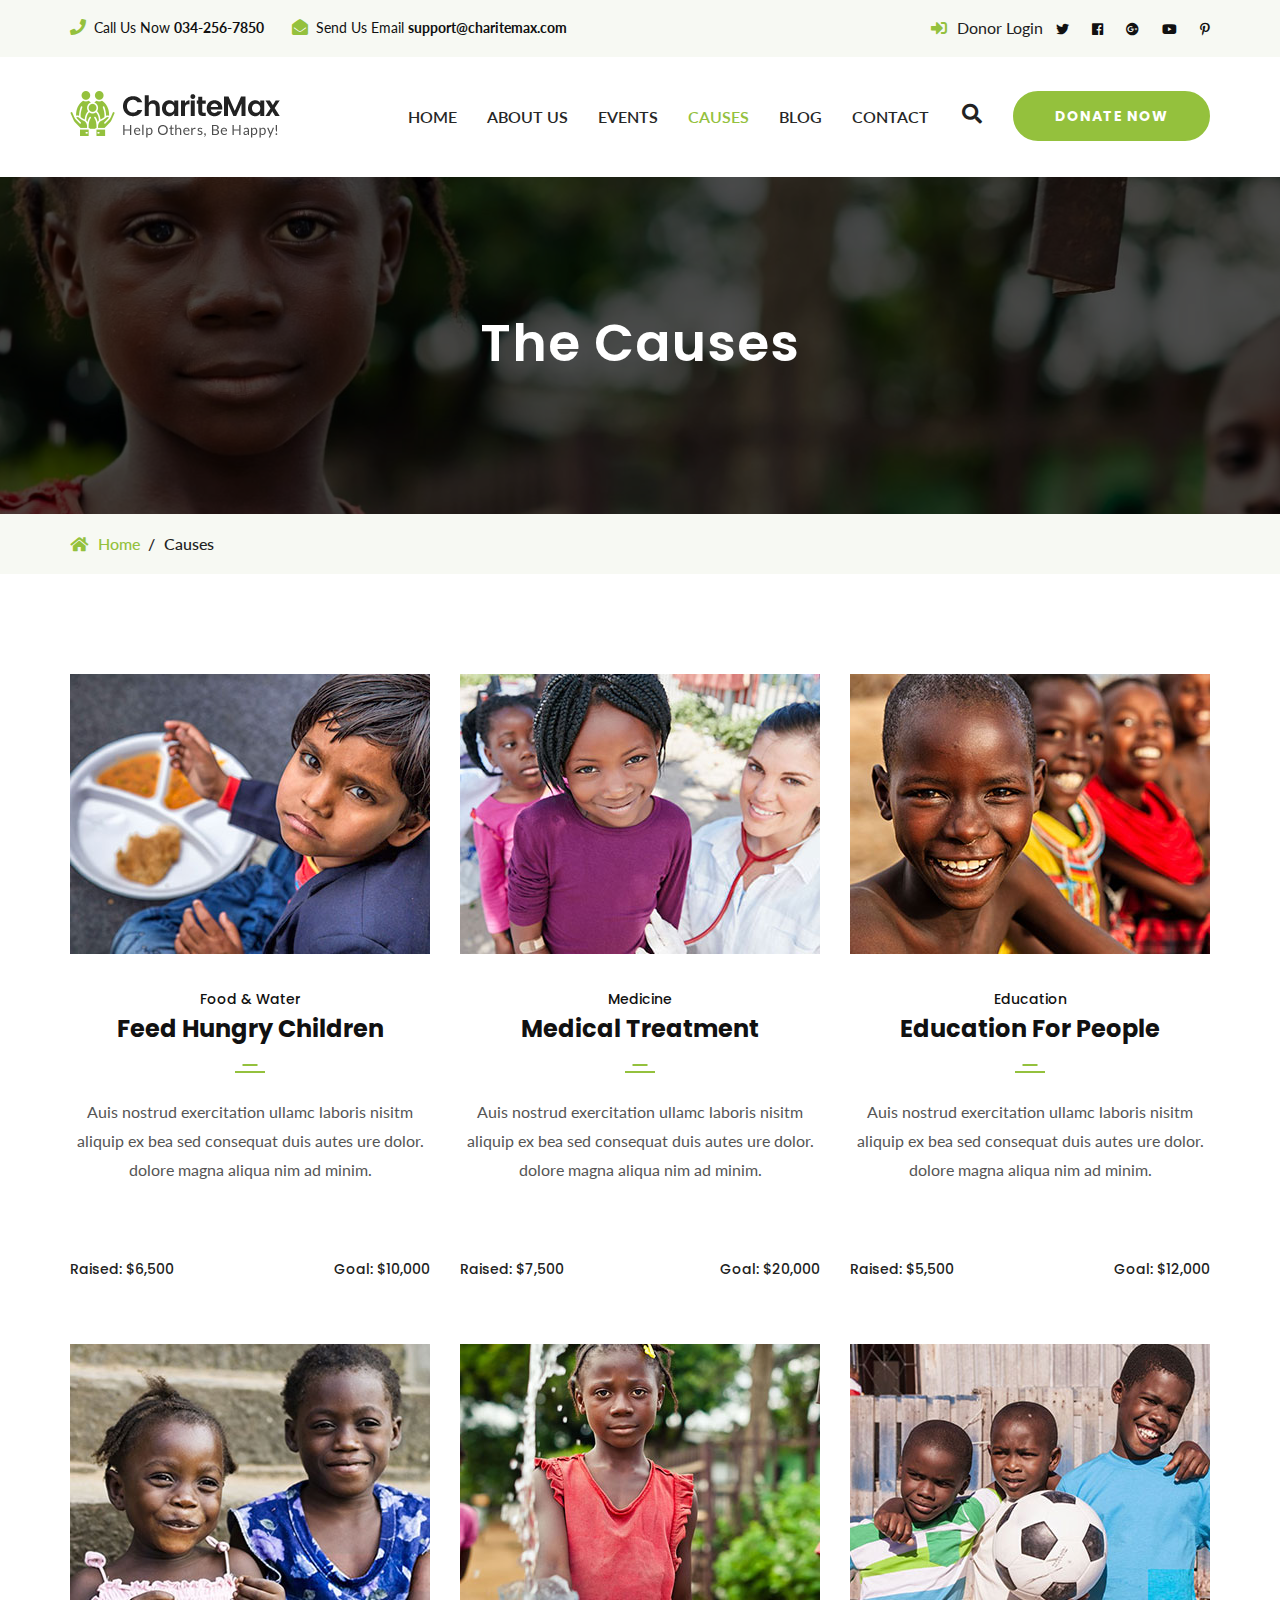
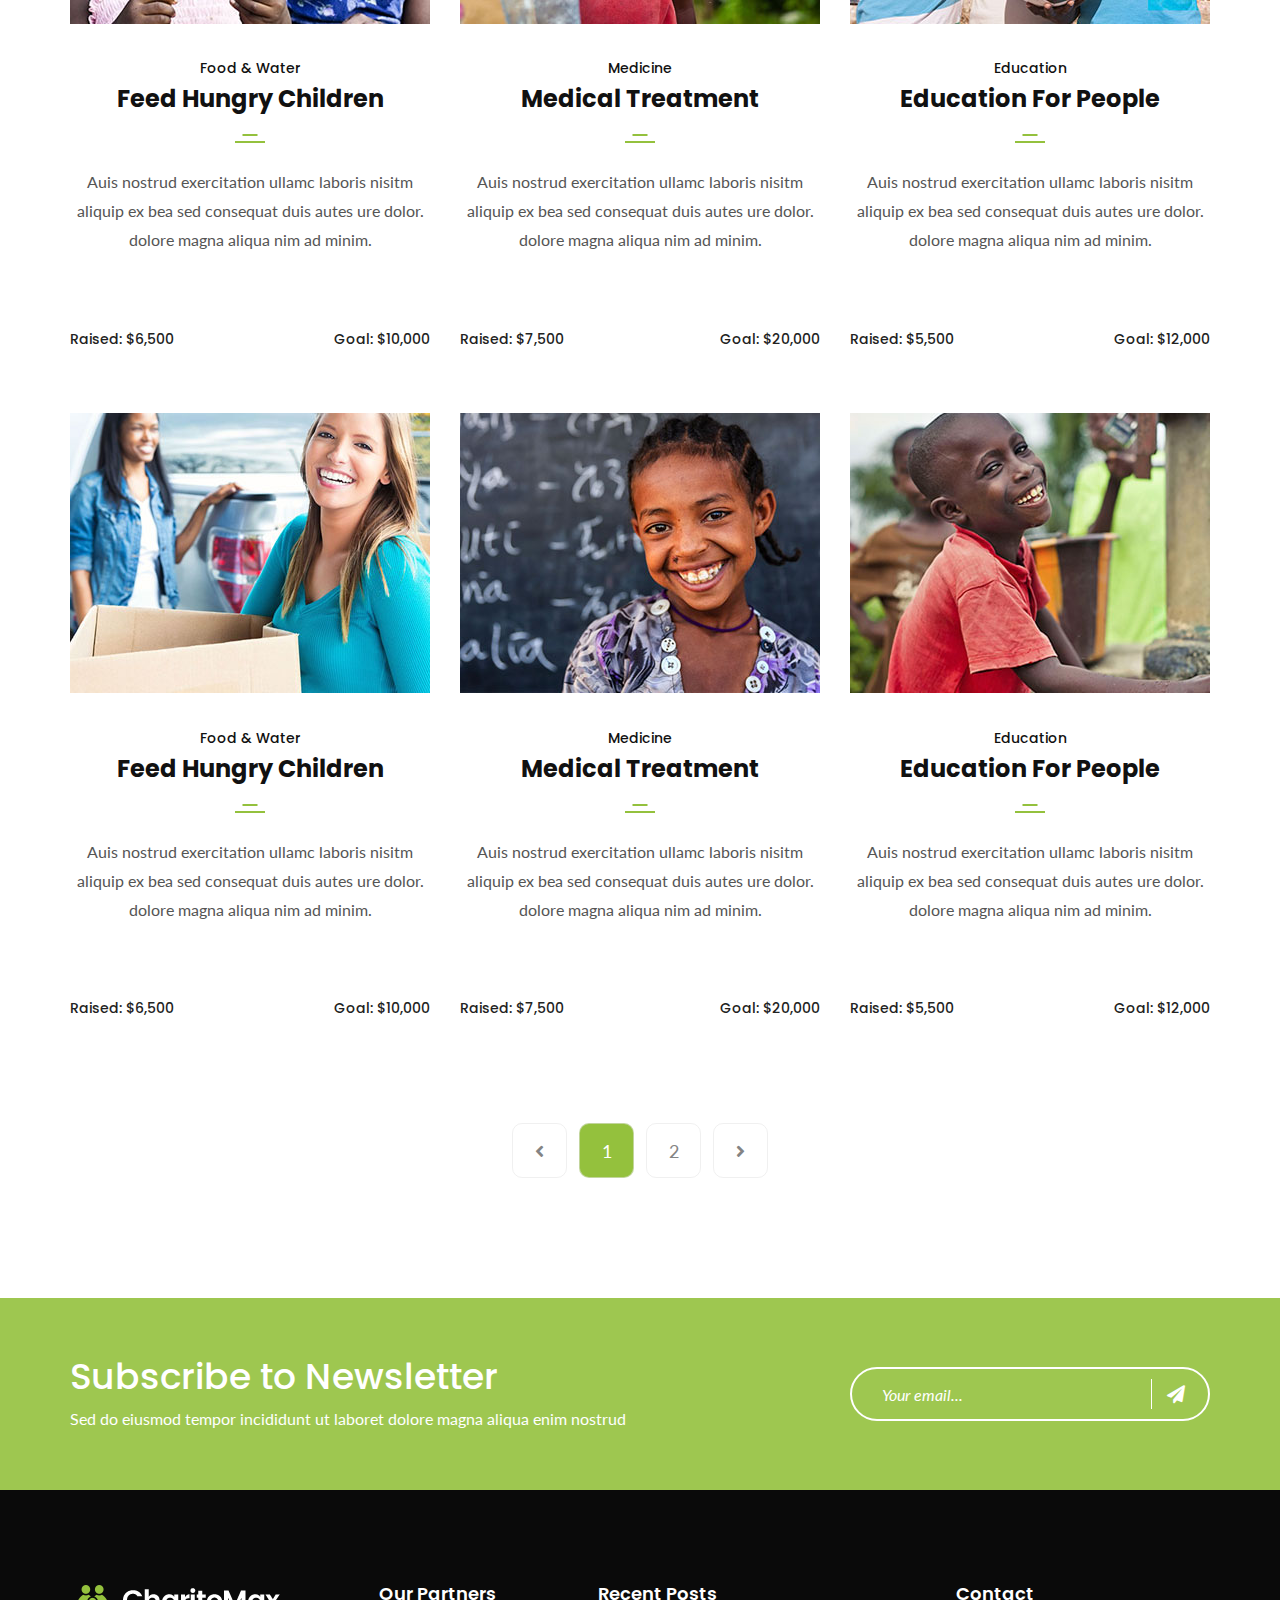
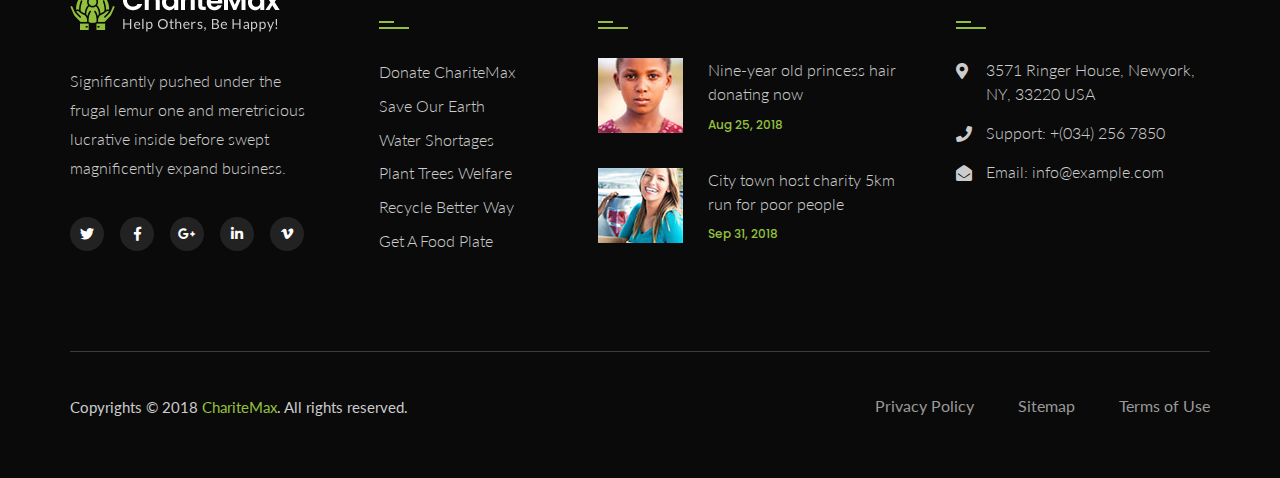
<file: causes-2.html>
<!DOCTYPE html>
<html>
<head>
<meta charset="utf-8">
<title>ChariteMax HTML Template</title>

<!-- Stylesheets -->
<link href="css/bootstrap.css" rel="stylesheet">
<link href="css/style.css" rel="stylesheet">
<link href="css/responsive.css" rel="stylesheet">

<!-- Fav Icons -->
<link rel="shortcut icon" href="images/favicon.png" type="image/x-icon">
<link rel="icon" href="images/favicon.png" type="image/x-icon">
<!-- Responsive -->
<meta http-equiv="X-UA-Compatible" content="IE=edge">
<meta name="viewport" content="width=device-width, initial-scale=1.0, maximum-scale=1.0, user-scalable=0">
<!--[if lt IE 9]><script src="https://cdnjs.cloudflare.com/ajax/libs/html5shiv/3.7.3/html5shiv.js"></script><![endif]-->
<!--[if lt IE 9]><script src="http://html.tonatheme.com/2018/charitemax/js/respond.js"></script><![endif]-->
</head>

<body>
<div class="page-wrapper">
    
    <!-- Preloader -->
    <div class="preloader"></div> 

    <!-- main header -->
    <header class="main-header">

        <!-- header top -->
        <div class="header-top">
            <div class="container">
                <div class="outer-box">
                    <!--Top Left-->
                    <div class="top-left">
                        <ul class="links-nav clearfix">
                            <li><i class="fa fa-phone"></i>Call Us Now <strong>034-256-7850</strong></li>
                            <li><i class="fa fa-envelope-open"></i>Send Us Email <strong>support@charitemax.com</strong></li>
                        </ul>
                    </div>

                    <!--Top Right-->
                    <div class="top-right">
                        <div class="link-btn"><a href="causes-2.html#" class="theme-btn login-btn"><span class="fa fa-sign-in-alt"></span>Donor Login</a></div>
                        <div class="social-links clearfix">
                            <a href="causes-2.html#"><span class="fab fa-twitter"></span></a>
                            <a href="causes-2.html#"><span class="fab fa-facebook"></span></a>
                            <a href="causes-2.html#"><span class="fab fa-google-plus"></span></a>
                            <a href="causes-2.html#"><span class="fab fa-youtube"></span></a>
                            <a href="causes-2.html#"><span class="fab fa-pinterest-p"></span></a>
                        </div>
                        
                    </div>
                </div>
                    
            </div>
        </div>

        <!--Header-Upper-->
        <div class="header-upper">
            <div class="container clearfix">
                    
                <div class="float-left logo-outer">
                    <div class="logo"><a href="index.html"><img src="images/logo.png" alt="" title=""></a></div>
                </div>
                
                <div class="float-right upper-right clearfix">
                    
                    <div class="nav-outer clearfix">
                        <!-- Main Menu -->
                        <nav class="main-menu navbar-expand-lg">
                            <div class="navbar-header">
                                <!-- Toggle Button -->      
                                <button type="button" class="navbar-toggle" data-toggle="collapse" data-target=".navbar-collapse">
                                <span class="icon-bar"></span>
                                <span class="icon-bar"></span>
                                <span class="icon-bar"></span>
                                </button>
                            </div>
                            
                            <div class="navbar-collapse collapse clearfix">
                                <ul class="navigation clearfix">
                                    <li class="dropdown"><a href="causes-2.html#">Home</a>
                                        <ul>
                                            <li><a href="index.html">Home One</a></li>
                                            <li><a href="index-2.html">Home Two</a></li>
                                        </ul>
                                    </li>
                                    <li><a href="about.html">About Us</a></li>
                                    <li><a href="events.html">Events</a></li>
                                    <li class="current dropdown"><a href="causes-2.html#">Causes</a>
                                        <ul>
                                            <li><a href="causes-1.html">Causes One</a></li>
                                            <li><a href="causes-2.html">Causes Two</a></li>
                                            <li><a href="causes-3.html">Causes Three</a></li>
                                            <li><a href="cause-details.html">Causes Details</a></li>
                                        </ul>
                                    </li>
                                    <li class="dropdown"><a href="causes-2.html#">Blog</a>
                                        <ul>
                                            <li><a href="blog-1.html">Blog Grid</a></li>
                                            <li><a href="blog-2.html">Blog Clasic</a></li>
                                            <li><a href="blog-details.html">Blog Details</a></li>
                                        </ul>
                                    </li>
                                    <li><a href="contact.html">Contact</a></li>
                                </ul>
                            </div>
                        </nav>
                        
                        <!-- Main Menu End-->
                        
                        <!-- Search box -->
                        <div class="outer-box">
                            <!--Search outer-->
                            <div class="search-box-outer">
                                <div class="dropdown">
                                    <button class="search-box-btn dropdown-toggle" type="button" id="dropdownMenu3" data-toggle="dropdown" aria-haspopup="true" aria-expanded="false"><span class="fa fa-search"></span></button>
                                    <ul class="dropdown-menu pull-right search-panel" aria-labelledby="dropdownMenu3">
                                        <li class="panel-outer">
                                            <div class="form-container">
                                                <form method="post" action="blog.html">
                                                    <div class="form-group">
                                                        <input type="search" name="field-name" value="" placeholder="Search Here" required>
                                                        <button type="submit" class="search-btn"><span class="fa fa-search"></span></button>
                                                    </div>
                                                </form>
                                            </div>
                                        </li>
                                    </ul>
                                </div>
                            </div>
                            <div class="link-btn"><a href="causes-2.html#" class="theme-btn btn-style-two donate-box-btn">Donate Now</a></div>
                        </div>
                        
                    </div>
                    
                </div>
                    
            </div>
        </div>
        <!--End Header Upper-->

        <!--Sticky Header-->
        <div class="sticky-header">
            <div class="container">
                <div class="clearfix">
                    <!--Logo-->
                    <div class="logo float-left">
                        <a href="index.html" class="img-responsive"><img src="images/logo.png" alt="" title=""></a>
                    </div>
                    
                    <!--Right Col-->
                    <div class="right-col float-right">
                        <!-- Main Menu -->
                        <nav class="main-menu navbar-expand-lg">
                            <div class="navbar-collapse collapse clearfix">
                                <ul class="navigation clearfix">
                                    <li class="dropdown"><a href="causes-2.html#">Home</a>
                                        <ul>
                                            <li><a href="index.html">Home One</a></li>
                                            <li><a href="index-2.html">Home Two</a></li>
                                        </ul>
                                    </li>
                                    <li><a href="about.html">About Us</a></li>
                                    <li><a href="events.html">Events</a></li>
                                    <li class="current dropdown"><a href="causes-2.html#">Causes</a>
                                        <ul>
                                            <li><a href="causes-1.html">Causes One</a></li>
                                            <li><a href="causes-2.html">Causes Two</a></li>
                                            <li><a href="causes-3.html">Causes Three</a></li>
                                            <li><a href="cause-details.html">Causes Details</a></li>
                                        </ul>
                                    </li>
                                    <li class="dropdown"><a href="causes-2.html#">Blog</a>
                                        <ul>
                                            <li><a href="blog-1.html">Blog Grid</a></li>
                                            <li><a href="blog-2.html">Blog Clasic</a></li>
                                            <li><a href="blog-details.html">Blog Details</a></li>
                                        </ul>
                                    </li>
                                    <li><a href="contact.html">Contact</a></li>
                                </ul>
                            </div>
                        </nav><!-- Main Menu End-->
                    </div>
                </div>
                    
                
            </div>
        </div>
        <!--End Sticky Header-->
    </header>

    <!--Page title-->
    <section class="page-title" style="background-image:url('images/background/5.jpg')">
        <div class="container">
            <h1>The Causes</h1>
        </div>
    </section>
    <div class="bread-crumb">
        <div class="container">
            <ul class="clearfix">
                <li><a href="index.html"><span class="fa fa-home"></span>Home</a></li>
                <li class="active">Causes</li>
            </ul>
        </div>
    </div>

    <!-- Causes Section -->
    <section class="causes-section sp-two">
        <div class="container">
            <div class="row clearfix">
                <!--Cause Block-->
                <div class="cause-block col-lg-4 col-md-6">
                    <div class="inner-box">
                        <figure class="image">
                            <img src="images/resource/cause-1.jpg" alt="">
                            <div class="overlay"><a href="causes-2.html#" class="theme-btn btn-style-six donate-box-btn">Donate Now</a>
                            </div>
                        </figure>
                        <div class="lower-content">
                            <h5>Food & Water</h5>
                            <h4>Feed Hungry Children</h4>
                            <div class="text">Auis nostrud exercitation ullamc laboris nisitm aliquip ex bea sed consequat duis autes ure dolor. dolore magna aliqua nim ad minim. </div>


                            <!--Progress Levels-->
                            <div class="progress-levels">
                                        
                                <!--Skill Box-->
                                <div class="progress-box wow fadeInRight" data-wow-delay="100ms" data-wow-duration="1500ms">
                                    <div class="inner">
                                        <div class="bar">
                                            <div class="bar-innner"><div class="bar-fill" data-percent="65"><div class="percent"></div></div></div>
                                        </div>
                                    </div>
                                </div>
                                
                            </div>

                            <div class="donate clearfix">
                                <div class="float-left">
                                    <span>Raised: $6,500</span>
                                </div>
                                <div class="float-right">
                                    Goal: $10,000
                                </div>
                            </div>
                        </div>
                    </div>
                </div>
                <!--Cause Block-->
                <div class="cause-block col-lg-4 col-md-6">
                    <div class="inner-box">
                        <figure class="image">
                            <img src="images/resource/cause-2.jpg" alt="">
                            <div class="overlay"><a href="causes-2.html#" class="theme-btn btn-style-six donate-box-btn">Donate Now</a>
                            </div>
                        </figure>
                        <div class="lower-content">
                            <h5>Medicine</h5>
                            <h4>Medical Treatment</h4>
                            <div class="text">Auis nostrud exercitation ullamc laboris nisitm aliquip ex bea sed consequat duis autes ure dolor. dolore magna aliqua nim ad minim. </div>


                            <!--Progress Levels-->
                            <div class="progress-levels">
                                        
                                <!--Skill Box-->
                                <div class="progress-box wow fadeInRight" data-wow-delay="100ms" data-wow-duration="1500ms">
                                    <div class="inner">
                                        <div class="bar">
                                            <div class="bar-innner"><div class="bar-fill" data-percent="42"><div class="percent"></div></div></div>
                                        </div>
                                    </div>
                                </div>
                                
                            </div>

                            <div class="donate clearfix">
                                <div class="float-left">
                                    <span>Raised: $7,500</span>
                                </div>
                                <div class="float-right">
                                    Goal: $20,000
                                </div>
                            </div>
                        </div>
                    </div>
                </div>
                <!--Cause Block-->
                <div class="cause-block col-lg-4 col-md-6">
                    <div class="inner-box">
                        <figure class="image">
                            <img src="images/resource/cause-3.jpg" alt="">
                            <div class="overlay"><a href="causes-2.html#" class="theme-btn btn-style-six donate-box-btn">Donate Now</a>
                            </div>
                        </figure>
                        <div class="lower-content">
                            <h5>Education</h5>
                            <h4>Education For People</h4>
                            <div class="text">Auis nostrud exercitation ullamc laboris nisitm aliquip ex bea sed consequat duis autes ure dolor. dolore magna aliqua nim ad minim. </div>


                            <!--Progress Levels-->
                            <div class="progress-levels">
                                        
                                <!--Skill Box-->
                                <div class="progress-box wow fadeInRight" data-wow-delay="100ms" data-wow-duration="1500ms">
                                    <div class="inner">
                                        <div class="bar">
                                            <div class="bar-innner"><div class="bar-fill" data-percent="83"><div class="percent"></div></div></div>
                                        </div>
                                    </div>
                                </div>
                                
                            </div>

                            <div class="donate clearfix">
                                <div class="float-left">
                                    <span>Raised: $5,500</span>
                                </div>
                                <div class="float-right">
                                    Goal: $12,000
                                </div>
                            </div>
                        </div>
                    </div>
                </div>
                <!--Cause Block-->
                <div class="cause-block col-lg-4 col-md-6">
                    <div class="inner-box">
                        <figure class="image">
                            <img src="images/resource/cause-6.jpg" alt="">
                            <div class="overlay"><a href="causes-2.html#" class="theme-btn btn-style-six donate-box-btn">Donate Now</a>
                            </div>
                        </figure>
                        <div class="lower-content">
                            <h5>Food & Water</h5>
                            <h4>Feed Hungry Children</h4>
                            <div class="text">Auis nostrud exercitation ullamc laboris nisitm aliquip ex bea sed consequat duis autes ure dolor. dolore magna aliqua nim ad minim. </div>


                            <!--Progress Levels-->
                            <div class="progress-levels">
                                        
                                <!--Skill Box-->
                                <div class="progress-box wow fadeInRight" data-wow-delay="100ms" data-wow-duration="1500ms">
                                    <div class="inner">
                                        <div class="bar">
                                            <div class="bar-innner"><div class="bar-fill" data-percent="65"><div class="percent"></div></div></div>
                                        </div>
                                    </div>
                                </div>
                                
                            </div>

                            <div class="donate clearfix">
                                <div class="float-left">
                                    <span>Raised: $6,500</span>
                                </div>
                                <div class="float-right">
                                    Goal: $10,000
                                </div>
                            </div>
                        </div>
                    </div>
                </div>
                <!--Cause Block-->
                <div class="cause-block col-lg-4 col-md-6">
                    <div class="inner-box">
                        <figure class="image">
                            <img src="images/resource/cause-7.jpg" alt="">
                            <div class="overlay"><a href="causes-2.html#" class="theme-btn btn-style-six donate-box-btn">Donate Now</a>
                            </div>
                        </figure>
                        <div class="lower-content">
                            <h5>Medicine</h5>
                            <h4>Medical Treatment</h4>
                            <div class="text">Auis nostrud exercitation ullamc laboris nisitm aliquip ex bea sed consequat duis autes ure dolor. dolore magna aliqua nim ad minim. </div>


                            <!--Progress Levels-->
                            <div class="progress-levels">
                                        
                                <!--Skill Box-->
                                <div class="progress-box wow fadeInRight" data-wow-delay="100ms" data-wow-duration="1500ms">
                                    <div class="inner">
                                        <div class="bar">
                                            <div class="bar-innner"><div class="bar-fill" data-percent="42"><div class="percent"></div></div></div>
                                        </div>
                                    </div>
                                </div>
                                
                            </div>

                            <div class="donate clearfix">
                                <div class="float-left">
                                    <span>Raised: $7,500</span>
                                </div>
                                <div class="float-right">
                                    Goal: $20,000
                                </div>
                            </div>
                        </div>
                    </div>
                </div>
                <!--Cause Block-->
                <div class="cause-block col-lg-4 col-md-6">
                    <div class="inner-box">
                        <figure class="image">
                            <img src="images/resource/cause-8.jpg" alt="">
                            <div class="overlay"><a href="causes-2.html#" class="theme-btn btn-style-six donate-box-btn">Donate Now</a>
                            </div>
                        </figure>
                        <div class="lower-content">
                            <h5>Education</h5>
                            <h4>Education For People</h4>
                            <div class="text">Auis nostrud exercitation ullamc laboris nisitm aliquip ex bea sed consequat duis autes ure dolor. dolore magna aliqua nim ad minim. </div>


                            <!--Progress Levels-->
                            <div class="progress-levels">
                                        
                                <!--Skill Box-->
                                <div class="progress-box wow fadeInRight" data-wow-delay="100ms" data-wow-duration="1500ms">
                                    <div class="inner">
                                        <div class="bar">
                                            <div class="bar-innner"><div class="bar-fill" data-percent="83"><div class="percent"></div></div></div>
                                        </div>
                                    </div>
                                </div>
                                
                            </div>

                            <div class="donate clearfix">
                                <div class="float-left">
                                    <span>Raised: $5,500</span>
                                </div>
                                <div class="float-right">
                                    Goal: $12,000
                                </div>
                            </div>
                        </div>
                    </div>
                </div>
                <!--Cause Block-->
                <div class="cause-block col-lg-4 col-md-6">
                    <div class="inner-box">
                        <figure class="image">
                            <img src="images/resource/cause-9.jpg" alt="">
                            <div class="overlay"><a href="causes-2.html#" class="theme-btn btn-style-six donate-box-btn">Donate Now</a>
                            </div>
                        </figure>
                        <div class="lower-content">
                            <h5>Food & Water</h5>
                            <h4>Feed Hungry Children</h4>
                            <div class="text">Auis nostrud exercitation ullamc laboris nisitm aliquip ex bea sed consequat duis autes ure dolor. dolore magna aliqua nim ad minim. </div>


                            <!--Progress Levels-->
                            <div class="progress-levels">
                                        
                                <!--Skill Box-->
                                <div class="progress-box wow fadeInRight" data-wow-delay="100ms" data-wow-duration="1500ms">
                                    <div class="inner">
                                        <div class="bar">
                                            <div class="bar-innner"><div class="bar-fill" data-percent="65"><div class="percent"></div></div></div>
                                        </div>
                                    </div>
                                </div>
                                
                            </div>

                            <div class="donate clearfix">
                                <div class="float-left">
                                    <span>Raised: $6,500</span>
                                </div>
                                <div class="float-right">
                                    Goal: $10,000
                                </div>
                            </div>
                        </div>
                    </div>
                </div>
                <!--Cause Block-->
                <div class="cause-block col-lg-4 col-md-6">
                    <div class="inner-box">
                        <figure class="image">
                            <img src="images/resource/cause-10.jpg" alt="">
                            <div class="overlay"><a href="causes-2.html#" class="theme-btn btn-style-six donate-box-btn">Donate Now</a>
                            </div>
                        </figure>
                        <div class="lower-content">
                            <h5>Medicine</h5>
                            <h4>Medical Treatment</h4>
                            <div class="text">Auis nostrud exercitation ullamc laboris nisitm aliquip ex bea sed consequat duis autes ure dolor. dolore magna aliqua nim ad minim. </div>


                            <!--Progress Levels-->
                            <div class="progress-levels">
                                        
                                <!--Skill Box-->
                                <div class="progress-box wow fadeInRight" data-wow-delay="100ms" data-wow-duration="1500ms">
                                    <div class="inner">
                                        <div class="bar">
                                            <div class="bar-innner"><div class="bar-fill" data-percent="42"><div class="percent"></div></div></div>
                                        </div>
                                    </div>
                                </div>
                                
                            </div>

                            <div class="donate clearfix">
                                <div class="float-left">
                                    <span>Raised: $7,500</span>
                                </div>
                                <div class="float-right">
                                    Goal: $20,000
                                </div>
                            </div>
                        </div>
                    </div>
                </div>
                <!--Cause Block-->
                <div class="cause-block col-lg-4 col-md-6">
                    <div class="inner-box">
                        <figure class="image">
                            <img src="images/resource/cause-11.jpg" alt="">
                            <div class="overlay"><a href="causes-2.html#" class="theme-btn btn-style-six donate-box-btn">Donate Now</a>
                            </div>
                        </figure>
                        <div class="lower-content">
                            <h5>Education</h5>
                            <h4>Education For People</h4>
                            <div class="text">Auis nostrud exercitation ullamc laboris nisitm aliquip ex bea sed consequat duis autes ure dolor. dolore magna aliqua nim ad minim. </div>


                            <!--Progress Levels-->
                            <div class="progress-levels">
                                        
                                <!--Skill Box-->
                                <div class="progress-box wow fadeInRight" data-wow-delay="100ms" data-wow-duration="1500ms">
                                    <div class="inner">
                                        <div class="bar">
                                            <div class="bar-innner"><div class="bar-fill" data-percent="83"><div class="percent"></div></div></div>
                                        </div>
                                    </div>
                                </div>
                                
                            </div>

                            <div class="donate clearfix">
                                <div class="float-left">
                                    <span>Raised: $5,500</span>
                                </div>
                                <div class="float-right">
                                    Goal: $12,000
                                </div>
                            </div>
                        </div>
                    </div>
                </div>
                <!-- end -->
                
            </div>
            <ul class="page_pagination_two center mt-40">
                <li><a href="causes-2.html#" class="tran3s"><i class="fa fa-angle-left" aria-hidden="true"></i></a></li>
                <li><a href="causes-2.html#" class="active tran3s">1</a></li>
                <li><a href="causes-2.html#" class="tran3s">2</a></li>
                <li><a href="causes-2.html#" class="tran3s"><i class="fa fa-angle-right" aria-hidden="true"></i></a></li>
            </ul>
        </div>
    </section>

    <!-- Call To Action -->
    <section class="subscribe-section" style="background-image: url('images/background/4.jpg')">
        <div class="container">
            <div class="row">
                <div class="title-column col-lg-8">
                    <h2>Subscribe to Newsletter</h2>
                    <div class="text">Sed do eiusmod tempor incididunt ut laboret dolore magna aliqua enim nostrud</div>
                </div>
                <div class="subscribe-form col-lg-4">
                    <form method="post" action="contact.html">
                        <div class="form-group">
                            <input type="email" name="email" value="" placeholder="Your email..." required="">
                            <button type="submit" class="theme-btn"><span class="fa fa-paper-plane"></span></button>
                        </div>
                    </form>
                </div>
            </div>                    
        </div>
    </section>

    <!-- Main footer -->
    <footer class="main-footer">
        <div class="container">
        
            <!--Widgets Section-->
            <div class="widgets-section">
                <div class="row clearfix">
                    <!--Big Column-->
                    <div class="big-column col-lg-5">
                        <div class="row clearfix">
                            
                            <!--Footer Column-->
                            <div class="footer-column col-md-7">
                                <div class="footer-widget about-widget">
                                    <div class="footer-logo">
                                        <figure>
                                            <a href="index.html"><img src="images/footer-logo.png" alt=""></a>
                                        </figure>
                                    </div>
                                    <div class="widget-content">
                                        <div class="text">Significantly pushed under the frugal lemur one and meretricious lucrative inside before swept magnificently expand business.</div>
                                        <ul class="social-icon-three">
                                            <li><a href="causes-2.html#"><i class="fab fa-twitter"></i></a></li>
                                            <li><a href="causes-2.html#"><i class="fab fa-facebook-f"></i></a></li>
                                            <li><a href="causes-2.html#"><i class="fab fa-google-plus-g"></i></a></li>
                                            <li><a href="causes-2.html#"><i class="fab fa-linkedin-in"></i></a></li>
                                            <li><a href="causes-2.html#"><i class="fab fa-vimeo-v"></i></a></li>
                                        </ul>
                                    </div>
                                </div>
                            </div>
                            
                            <!--Footer Column-->
                            <div class="footer-column col-md-5">
                                <div class="footer-widget services-widget">
                                    <h2 class="widget-title">Our Partners</h2>
                                    <div class="widget-content">
                                        <ul class="list">
                                            <li><a href="causes-2.html#">Donate ChariteMax</a></li>
                                            <li><a href="causes-2.html#">Save Our Earth</a></li>
                                            <li><a href="causes-2.html#">Water Shortages</a></li>
                                            <li><a href="causes-2.html#">Plant Trees Welfare</a></li>
                                            <li><a href="causes-2.html#">Recycle Better Way</a></li>
                                            <li><a href="causes-2.html#">Get A Food Plate</a></li>
                                        </ul>
                                    </div>
                                </div>  
                            </div>                          
                        </div>
                    </div>
                    
                    <!--Big Column-->
                    <div class="big-column col-lg-7">
                        <div class="row clearfix">
                            
                            <!--Footer Column-->
                            <div class="footer-column col-md-7">
                                <div class="footer-widget posts-widget">
                                    <h2 class="widget-title">Recent Posts</h2>
                                    <div class="widget-content">
                                        <div class="posts">
                                            <div class="post">
                                                <figure class="post-thumb">
                                                    <img src="images/resource/post-thumb-1.jpg" alt="">
                                                    <a href="http://html.tonatheme.com/2018/charitemax/blog-single.html" class="overlay-link">
                                                        <span class="fa fa-link"></span>
                                                    </a>
                                                </figure>
                                                <div class="desc-text">
                                                    <a href="http://html.tonatheme.com/2018/charitemax/blog-single.html">Nine-year old princess hair donating now</a>
                                                </div>
                                                <div class="time">Aug 25, 2018</div>
                                            </div>

                                            <div class="post">
                                                <figure class="post-thumb">
                                                    <img src="images/resource/post-thumb-2.jpg" alt="">
                                                    <a href="http://html.tonatheme.com/2018/charitemax/blog-single.html" class="overlay-link">
                                                        <span class="fa fa-link"></span>
                                                    </a>
                                                </figure>
                                                <div class="desc-text">
                                                    <a href="http://html.tonatheme.com/2018/charitemax/blog-single.html">City town host charity 5km run for poor people</a>
                                                </div>
                                                <div class="time">Sep 31, 2018</div>
                                            </div>
                                        </div>  
                                    </div>
                                </div>
                            </div>
                            
                            <!--Footer Column-->
                            <div class="footer-column col-md-5">
                                <div class="footer-widget contact-widget">
                                    <h2 class="widget-title">Contact</h2>
                                    <div class="widget-content">
                                        <ul class="contact-info-list">
                                            <li><i class="fas fa-map-marker-alt"></i>3571 Ringer House, Newyork, NY, 33220 USA</li>
                                            <li><i class="fas fa-phone"></i>Support: +(034) 256 7850</li>
                                            <li><i class="fas fa-envelope-open"></i>Email: info@example.com</li>
                                        </ul>
                                    </div>       
                                </div>
                            </div>
                        </div>
                    </div>
                </div>
            </div>
        </div>
        
        <!--Footer Bottom-->
         <div class="footer-bottom">
            <div class="container">
                <div class="clearfix">
                    <div class="float-sm-left">
                        <div class="copyright-text">
                            <p>Copyrights © 2018 <a href="index.html">ChariteMax</a>. All rights reserved.</p>
                        </div>
                    </div>
                    <div class="float-sm-right">
                        <ul>
                            <li><a href="causes-2.html#">Privacy Policy</a></li>
                            <li><a href="causes-2.html#">Sitemap</a></li>
                            <li><a href="causes-2.html#">Terms of Use </a></li>
                        </ul>
                    </div>
                </div>   
            </div>
        </div>
    </footer>


</div>
<!--End pagewrapper-->
    
<div id="donate-popup" class="donate-popup">
    <div class="close-donate theme-btn"><span class="flaticon-cross"></span></div>
    <div class="popup-inner">


    <div class="container">
        <div class="donate-form-area">
            <div class="section-title center">
                <h2>Donation Information</h2>
            </div>

            <h4>How much would you like to donate:</h4>

            <form  action="#" class="donate-form default-form">
                <ul class="chicklet-list clearfix">
                    <li>
                        <input type="radio" id="donate-amount-1" name="donate-amount" />
                        <label for="donate-amount-1" data-amount="1000" >$1000</label>
                    </li>
                    <li>
                        <input type="radio" id="donate-amount-2" name="donate-amount" checked="checked" />
                        <label for="donate-amount-2" data-amount="2000">$2000</label>
                    </li>
                    <li>
                        <input type="radio" id="donate-amount-3" name="donate-amount" />
                        <label for="donate-amount-3" data-amount="3000">$3000</label>
                    </li>
                    <li>
                        <input type="radio" id="donate-amount-4" name="donate-amount" />
                        <label for="donate-amount-4" data-amount="4000">$4000</label>
                    </li>
                    <li>
                        <input type="radio" id="donate-amount-5" name="donate-amount" />
                        <label for="donate-amount-5" data-amount="5000">$5000</label>
                    </li>
                    <li class="other-amount">

                        <div class="input-container" data-message="Every dollar you donate helps end hunger.">
                            <span>Or</span><input type="text" id="other-amount" placeholder="Other Amount"  />
                        </div>
                    </li>
                </ul>

                <h3>Donor Information</h3>

                <div class="form-bg">
                    <div class="row clearfix">
                        <div class="col-md-6 col-sm-6 col-xs-12">
                            
                            <div class="form-group">
                                <p>Your Name*</p>
                                <input type="text" name="fname" placeholder="">
                            </div>
                        </div>
                        <div class="col-md-6 col-sm-6 col-xs-12">
                            <div class="form-group">
                                <p>Email*</p>
                                <input type="text" name="fname" placeholder="">
                            </div>
                        </div>
                        <div class="col-md-6 col-sm-6 col-xs-12">
                            <div class="form-group">
                                <p>Address*</p>
                                <input type="text" name="fname" placeholder="">
                            </div>
                        </div>
                        <div class="col-md-6 col-sm-6 col-xs-12">
                            <div class="form-group">
                                <p>Phn Num*</p>
                                <input type="text" name="fname" placeholder="">
                            </div>
                        </div>  

                    </div>
                </div>

                <ul class="payment-option">
                    <li>
                        <h4>Choose your payment method:</h4>
                    </li>
                    <li>
                        <div class="checkbox">
                            <label>
                                <input name="pay-us" type="checkbox">
                                <span>Paypal</span>
                            </label>
                        </div>
                    </li>
                    <li>
                       <div class="checkbox">
                            <label>
                                <input name="pay-us" type="checkbox">
                                <span>Offline Donation</span>
                            </label>
                        </div> 
                    </li>
                    <li>
                        <div class="checkbox">
                            <label>
                                <input name="pay-us" type="checkbox">
                                <span>Credit Card</span>
                            </label>
                        </div>
                    </li>
                    <li>
                        <div class="checkbox">
                            <label>
                                <input name="pay-us" type="checkbox">
                                <span>Debit Card</span>
                            </label>
                        </div>
                    </li>
                </ul>

                <div class="center"><button class="theme-btn btn-style-one" type="submit">Donate Now</button></div>
                    
            
            </form>
        </div>
    </div>

            
        
    </div>
</div>    

<!-- Scroll Top Button -->
<button class="scroll-top scroll-to-target" data-target="html">
    <span class="fa fa-angle-up"></span>
</button>
    

<!-- jequery plugins -->

<script src="js/jquery.js"></script>
<script src="js/popover.js"></script>
<script src="js/bootstrap.min.js"></script>

<script src="js/wow.js"></script>
<script src="js/owl.js"></script>
<script src="js/validate.js"></script>
<script src="js/mixitup.js"></script>
<script src="js/isotope.js"></script>
<script src="js/appear.js"></script>
<script src="js/jquery.fancybox.js"></script>

<script src="js/script.js"></script>

</body>
</html>
</file>
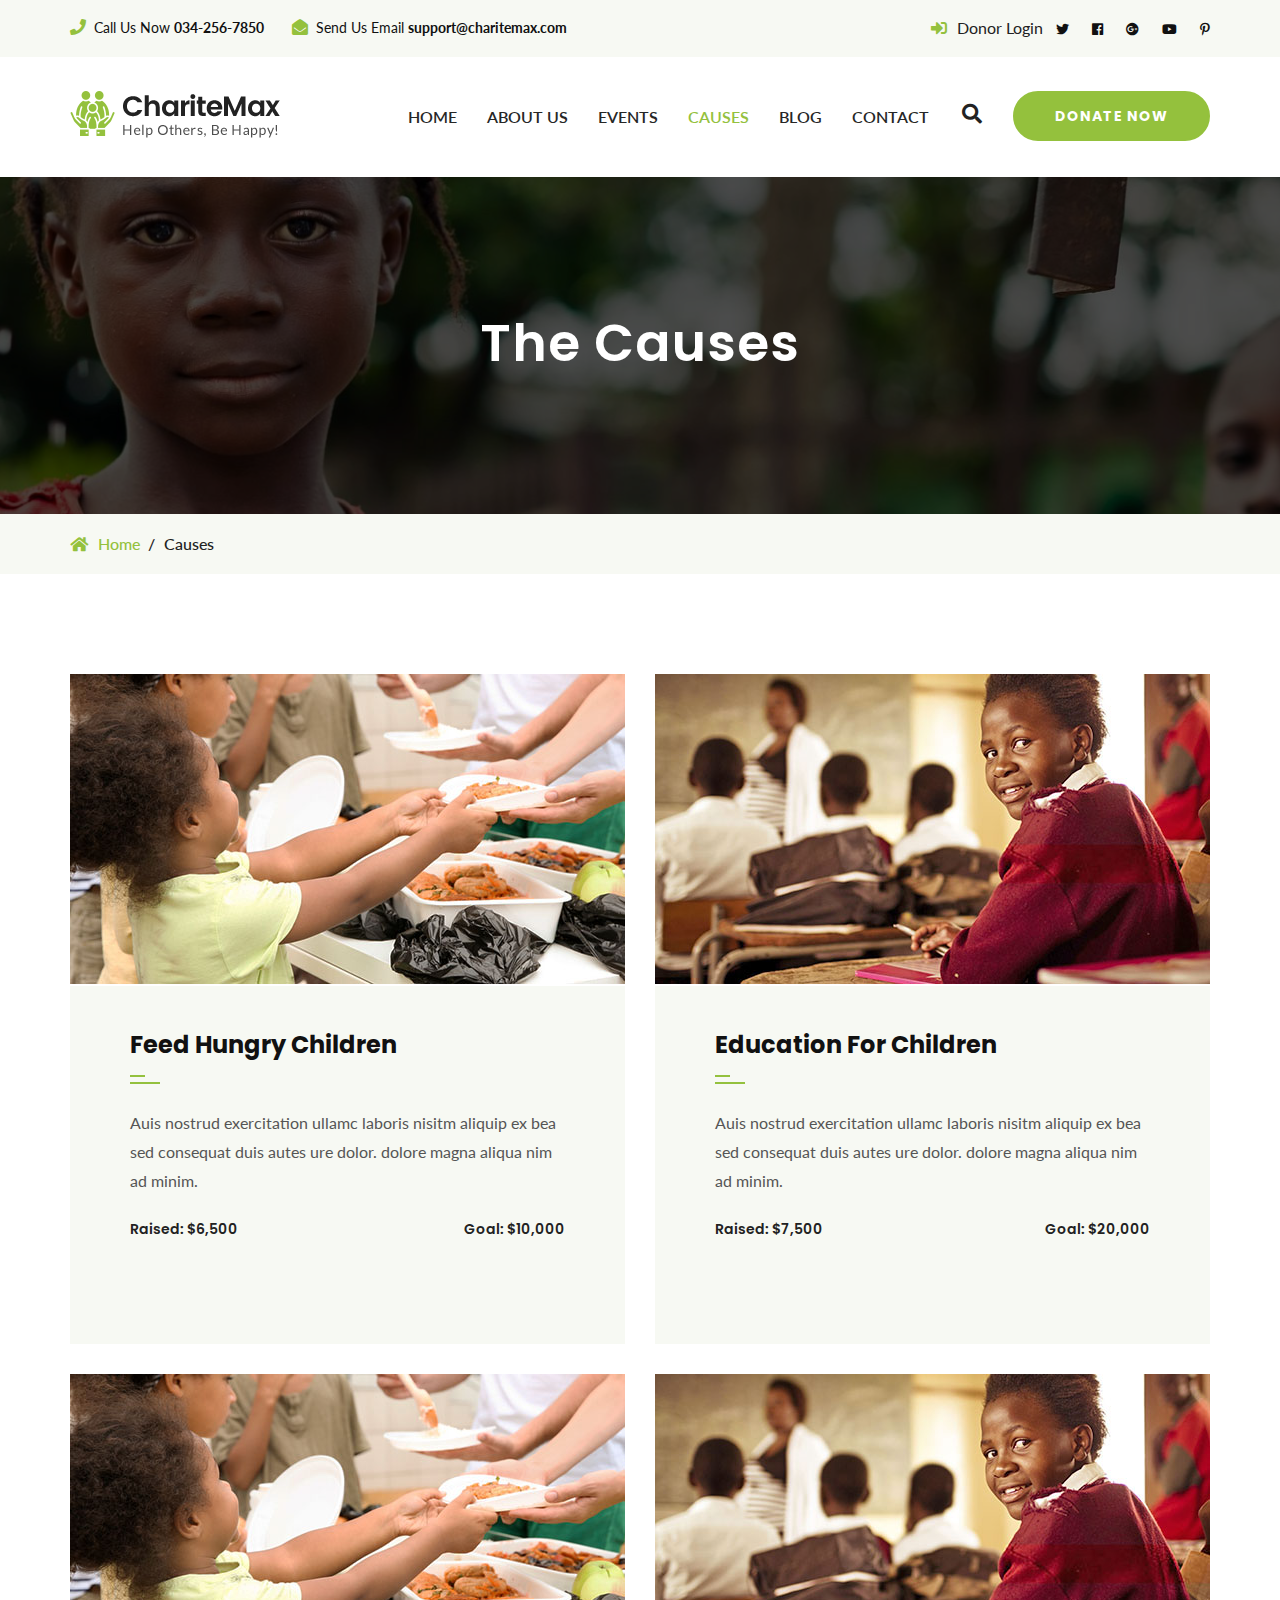
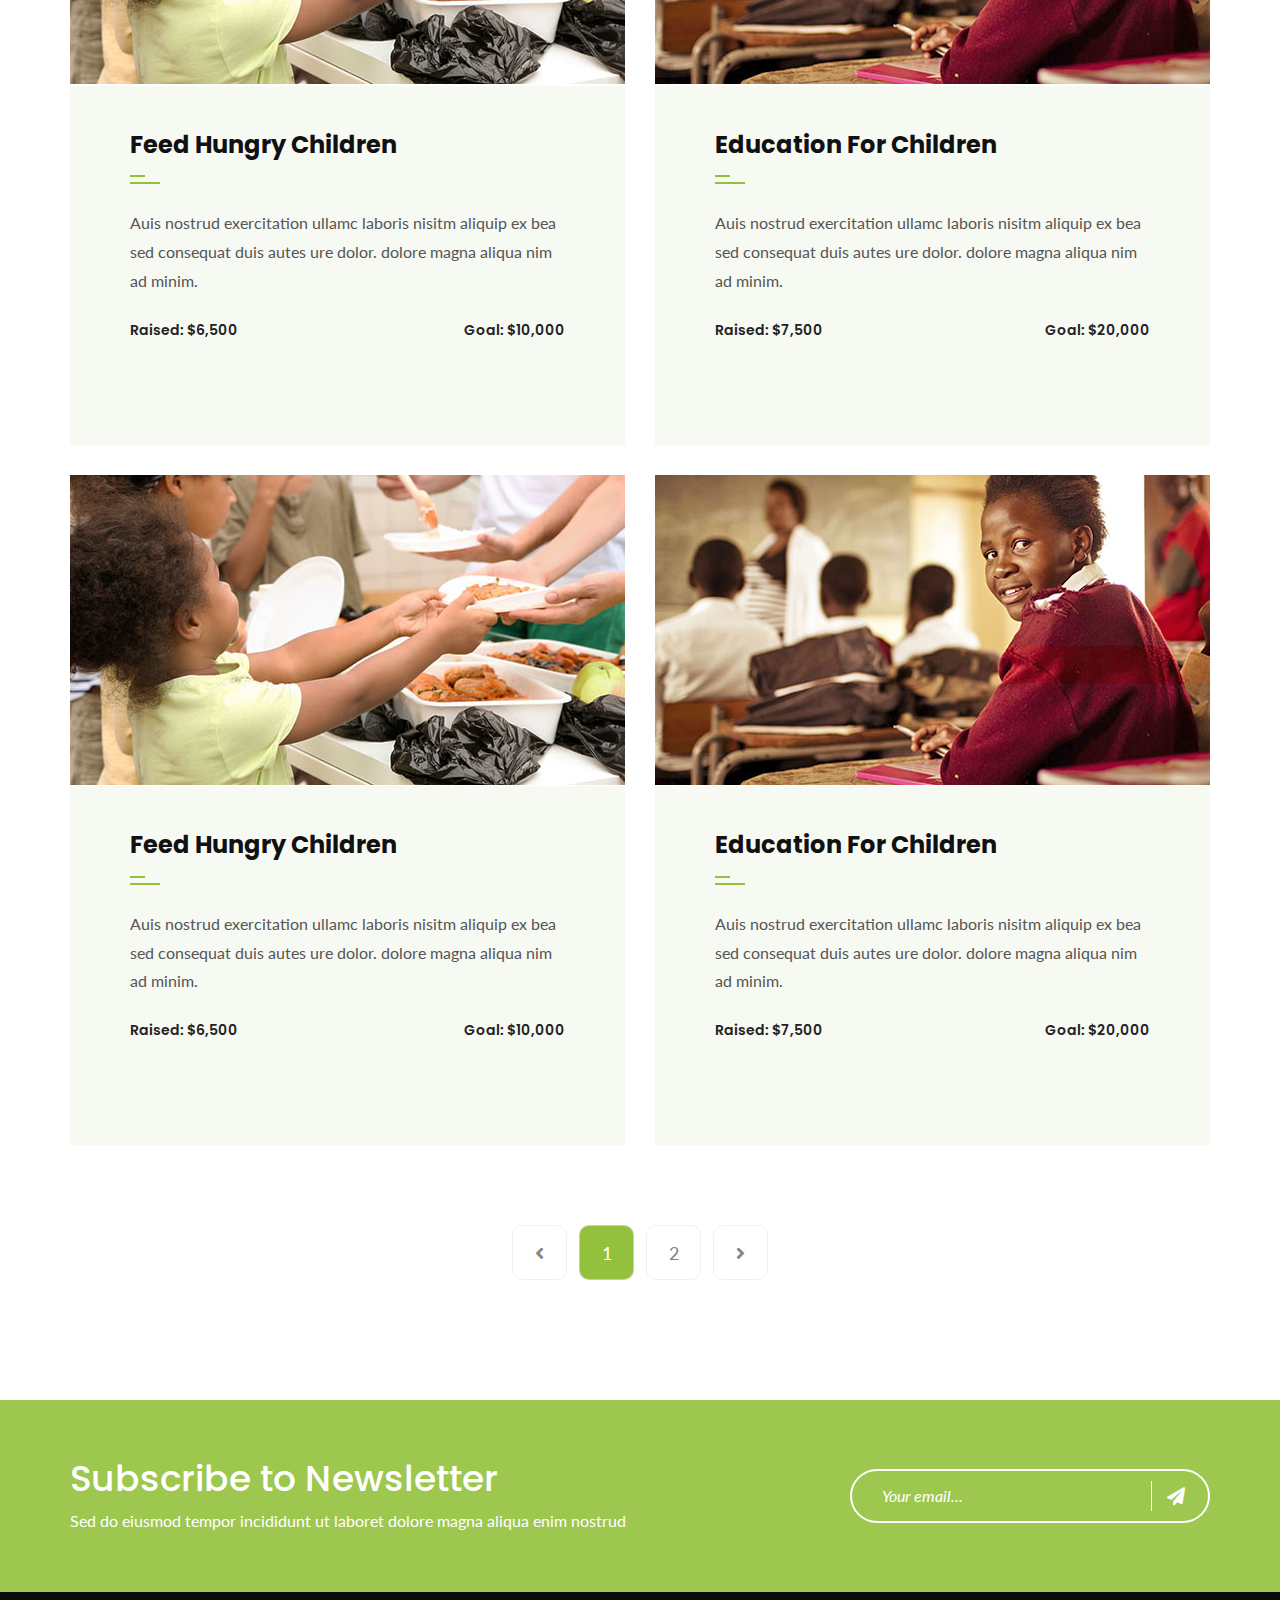
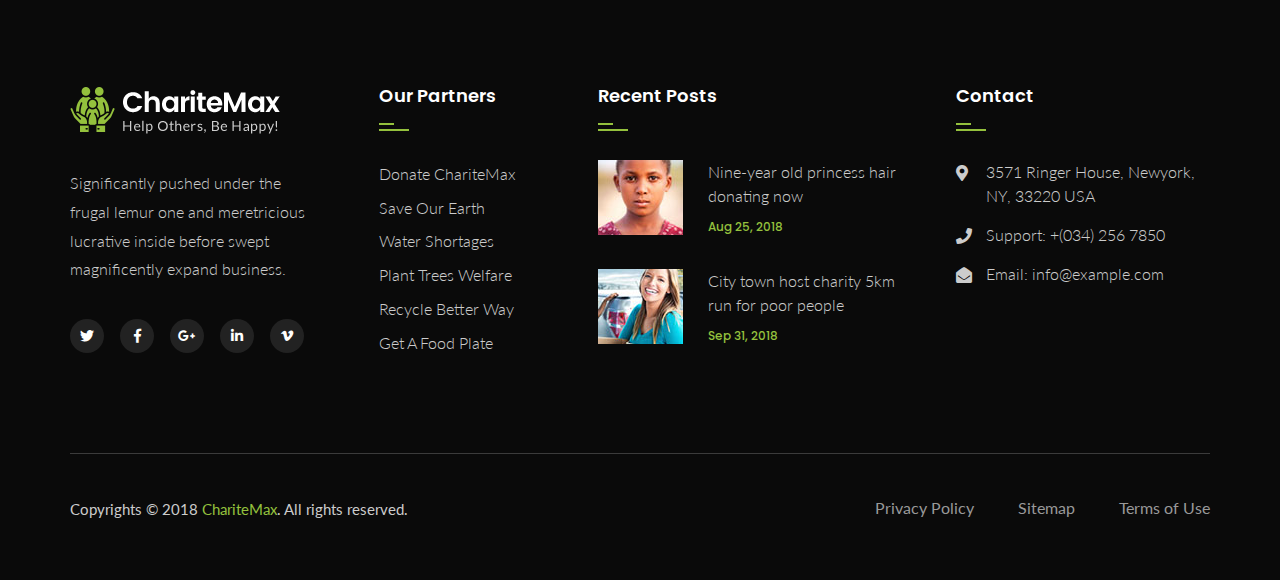
<file: causes-3.html>
<!DOCTYPE html>
<html>
<head>
<meta charset="utf-8">
<title>ChariteMax HTML Template</title>

<!-- Stylesheets -->
<link href="css/bootstrap.css" rel="stylesheet">
<link href="css/style.css" rel="stylesheet">
<link href="css/responsive.css" rel="stylesheet">

<!-- Fav Icons -->
<link rel="shortcut icon" href="images/favicon.png" type="image/x-icon">
<link rel="icon" href="images/favicon.png" type="image/x-icon">
<!-- Responsive -->
<meta http-equiv="X-UA-Compatible" content="IE=edge">
<meta name="viewport" content="width=device-width, initial-scale=1.0, maximum-scale=1.0, user-scalable=0">
<!--[if lt IE 9]><script src="https://cdnjs.cloudflare.com/ajax/libs/html5shiv/3.7.3/html5shiv.js"></script><![endif]-->
<!--[if lt IE 9]><script src="http://html.tonatheme.com/2018/charitemax/js/respond.js"></script><![endif]-->
</head>

<body>
<div class="page-wrapper">
    
    <!-- Preloader -->
    <div class="preloader"></div> 

    <!-- main header -->
    <header class="main-header">

        <!-- header top -->
        <div class="header-top">
            <div class="container">
                <div class="outer-box">
                    <!--Top Left-->
                    <div class="top-left">
                        <ul class="links-nav clearfix">
                            <li><i class="fa fa-phone"></i>Call Us Now <strong>034-256-7850</strong></li>
                            <li><i class="fa fa-envelope-open"></i>Send Us Email <strong>support@charitemax.com</strong></li>
                        </ul>
                    </div>

                    <!--Top Right-->
                    <div class="top-right">
                        <div class="link-btn"><a href="causes-3.html#" class="theme-btn login-btn"><span class="fa fa-sign-in-alt"></span>Donor Login</a></div>
                        <div class="social-links clearfix">
                            <a href="causes-3.html#"><span class="fab fa-twitter"></span></a>
                            <a href="causes-3.html#"><span class="fab fa-facebook"></span></a>
                            <a href="causes-3.html#"><span class="fab fa-google-plus"></span></a>
                            <a href="causes-3.html#"><span class="fab fa-youtube"></span></a>
                            <a href="causes-3.html#"><span class="fab fa-pinterest-p"></span></a>
                        </div>
                        
                    </div>
                </div>
                    
            </div>
        </div>

        <!--Header-Upper-->
        <div class="header-upper">
            <div class="container clearfix">
                    
                <div class="float-left logo-outer">
                    <div class="logo"><a href="index.html"><img src="images/logo.png" alt="" title=""></a></div>
                </div>
                
                <div class="float-right upper-right clearfix">
                    
                    <div class="nav-outer clearfix">
                        <!-- Main Menu -->
                        <nav class="main-menu navbar-expand-lg">
                            <div class="navbar-header">
                                <!-- Toggle Button -->      
                                <button type="button" class="navbar-toggle" data-toggle="collapse" data-target=".navbar-collapse">
                                <span class="icon-bar"></span>
                                <span class="icon-bar"></span>
                                <span class="icon-bar"></span>
                                </button>
                            </div>
                            
                            <div class="navbar-collapse collapse clearfix">
                                <ul class="navigation clearfix">
                                    <li class="dropdown"><a href="causes-3.html#">Home</a>
                                        <ul>
                                            <li><a href="index.html">Home One</a></li>
                                            <li><a href="index-2.html">Home Two</a></li>
                                        </ul>
                                    </li>
                                    <li><a href="about.html">About Us</a></li>
                                    <li><a href="events.html">Events</a></li>
                                    <li class="current dropdown"><a href="causes-3.html#">Causes</a>
                                        <ul>
                                            <li><a href="causes-1.html">Causes One</a></li>
                                            <li><a href="causes-2.html">Causes Two</a></li>
                                            <li><a href="causes-3.html">Causes Three</a></li>
                                            <li><a href="cause-details.html">Causes Details</a></li>
                                        </ul>
                                    </li>
                                    <li class="dropdown"><a href="causes-3.html#">Blog</a>
                                        <ul>
                                            <li><a href="blog-1.html">Blog Grid</a></li>
                                            <li><a href="blog-2.html">Blog Clasic</a></li>
                                            <li><a href="blog-details.html">Blog Details</a></li>
                                        </ul>
                                    </li>
                                    <li><a href="contact.html">Contact</a></li>
                                </ul>
                            </div>
                        </nav>
                        
                        <!-- Main Menu End-->
                        
                        <!-- Search box -->
                        <div class="outer-box">
                            <!--Search outer-->
                            <div class="search-box-outer">
                                <div class="dropdown">
                                    <button class="search-box-btn dropdown-toggle" type="button" id="dropdownMenu3" data-toggle="dropdown" aria-haspopup="true" aria-expanded="false"><span class="fa fa-search"></span></button>
                                    <ul class="dropdown-menu pull-right search-panel" aria-labelledby="dropdownMenu3">
                                        <li class="panel-outer">
                                            <div class="form-container">
                                                <form method="post" action="blog.html">
                                                    <div class="form-group">
                                                        <input type="search" name="field-name" value="" placeholder="Search Here" required>
                                                        <button type="submit" class="search-btn"><span class="fa fa-search"></span></button>
                                                    </div>
                                                </form>
                                            </div>
                                        </li>
                                    </ul>
                                </div>
                            </div>
                            <div class="link-btn"><a href="causes-3.html#" class="theme-btn btn-style-two donate-box-btn">Donate Now</a></div>
                        </div>
                        
                    </div>
                    
                </div>
                    
            </div>
        </div>
        <!--End Header Upper-->

        <!--Sticky Header-->
        <div class="sticky-header">
            <div class="container">
                <div class="clearfix">
                    <!--Logo-->
                    <div class="logo float-left">
                        <a href="index.html" class="img-responsive"><img src="images/logo.png" alt="" title=""></a>
                    </div>
                    
                    <!--Right Col-->
                    <div class="right-col float-right">
                        <!-- Main Menu -->
                        <nav class="main-menu navbar-expand-lg">
                            <div class="navbar-collapse collapse clearfix">
                                <ul class="navigation clearfix">
                                    <li class="dropdown"><a href="causes-3.html#">Home</a>
                                        <ul>
                                            <li><a href="index.html">Home One</a></li>
                                            <li><a href="index-2.html">Home Two</a></li>
                                        </ul>
                                    </li>
                                    <li><a href="about.html">About Us</a></li>
                                    <li><a href="events.html">Events</a></li>
                                    <li class="current dropdown"><a href="causes-3.html#">Causes</a>
                                        <ul>
                                            <li><a href="causes-1.html">Causes One</a></li>
                                            <li><a href="causes-2.html">Causes Two</a></li>
                                            <li><a href="causes-3.html">Causes Three</a></li>
                                            <li><a href="cause-details.html">Causes Details</a></li>
                                        </ul>
                                    </li>
                                    <li class="dropdown"><a href="causes-3.html#">Blog</a>
                                        <ul>
                                            <li><a href="blog-1.html">Blog Grid</a></li>
                                            <li><a href="blog-2.html">Blog Clasic</a></li>
                                            <li><a href="blog-details.html">Blog Details</a></li>
                                        </ul>
                                    </li>
                                    <li><a href="contact.html">Contact</a></li>
                                </ul>
                            </div>
                        </nav><!-- Main Menu End-->
                    </div>
                </div>
                    
                
            </div>
        </div>
        <!--End Sticky Header-->
    </header>

    <!--Page title-->
    <section class="page-title" style="background-image:url('images/background/5.jpg')">
        <div class="container">
            <h1>The Causes</h1>
        </div>
    </section>
    <div class="bread-crumb">
        <div class="container">
            <ul class="clearfix">
                <li><a href="index.html"><span class="fa fa-home"></span>Home</a></li>
                <li class="active">Causes</li>
            </ul>
        </div>
    </div>

    <!-- Causes Section -->
    <section class="causes-section sp-two">
        <div class="container">
            <div class="row clearfix">
                <!--Cause Block-->
                <div class="cause-block-two col-lg-6">
                    <div class="inner-box">
                        <figure class="image">
                            <img src="images/resource/cause-4.jpg" alt="">
                            <div class="overlay"><a href="causes-3.html#" class="theme-btn btn-style-two donate-box-btn">Donate Now</a>
                            </div>
                        </figure>
                        <div class="lower-content">
                            <h4>Feed Hungry Children</h4>
                            <div class="text">Auis nostrud exercitation ullamc laboris nisitm aliquip ex bea sed consequat duis autes ure dolor. dolore magna aliqua nim ad minim. </div>

                            <div class="donate clearfix">
                                <div class="float-left">
                                    <span>Raised: $6,500</span>
                                </div>
                                <div class="float-right">
                                    Goal: $10,000
                                </div>
                            </div>

                            <!--Progress Levels-->
                            <div class="progress-levels">
                                        
                                <!--Skill Box-->
                                <div class="progress-box wow fadeInRight" data-wow-delay="100ms" data-wow-duration="1500ms">
                                    <div class="inner">
                                        <div class="bar">
                                            <div class="bar-innner"><div class="bar-fill" data-percent="35"><div class="percent"></div></div></div>
                                        </div>
                                    </div>
                                </div>
                                
                            </div>
                            
                        </div>
                    </div>
                </div>
                <!--Cause Block-->
                <div class="cause-block-two col-lg-6">
                    <div class="inner-box">
                        <figure class="image">
                            <img src="images/resource/cause-5.jpg" alt="">
                            <div class="overlay"><a href="causes-3.html#" class="theme-btn btn-style-two donate-box-btn">Donate Now</a>
                            </div>
                        </figure>
                        <div class="lower-content">
                            <h4>Education For Children</h4>
                            <div class="text">Auis nostrud exercitation ullamc laboris nisitm aliquip ex bea sed consequat duis autes ure dolor. dolore magna aliqua nim ad minim. </div>

                            <div class="donate clearfix">
                                <div class="float-left">
                                    <span>Raised: $7,500</span>
                                </div>
                                <div class="float-right">
                                    Goal: $20,000
                                </div>
                            </div>

                            <!--Progress Levels-->
                            <div class="progress-levels">
                                        
                                <!--Skill Box-->
                                <div class="progress-box wow fadeInRight" data-wow-delay="100ms" data-wow-duration="1500ms">
                                    <div class="inner">
                                        <div class="bar">
                                            <div class="bar-innner"><div class="bar-fill" data-percent="90"><div class="percent"></div></div></div>
                                        </div>
                                    </div>
                                </div>
                                
                            </div>

                        </div>
                    </div>
                </div>
                <!--Cause Block-->
                <div class="cause-block-two col-lg-6">
                    <div class="inner-box">
                        <figure class="image">
                            <img src="images/resource/cause-4.jpg" alt="">
                            <div class="overlay"><a href="causes-3.html#" class="theme-btn btn-style-two donate-box-btn">Donate Now</a>
                            </div>
                        </figure>
                        <div class="lower-content">
                            <h4>Feed Hungry Children</h4>
                            <div class="text">Auis nostrud exercitation ullamc laboris nisitm aliquip ex bea sed consequat duis autes ure dolor. dolore magna aliqua nim ad minim. </div>

                            <div class="donate clearfix">
                                <div class="float-left">
                                    <span>Raised: $6,500</span>
                                </div>
                                <div class="float-right">
                                    Goal: $10,000
                                </div>
                            </div>

                            <!--Progress Levels-->
                            <div class="progress-levels">
                                        
                                <!--Skill Box-->
                                <div class="progress-box wow fadeInRight" data-wow-delay="100ms" data-wow-duration="1500ms">
                                    <div class="inner">
                                        <div class="bar">
                                            <div class="bar-innner"><div class="bar-fill" data-percent="35"><div class="percent"></div></div></div>
                                        </div>
                                    </div>
                                </div>
                                
                            </div>
                            
                        </div>
                    </div>
                </div>
                <!--Cause Block-->
                <div class="cause-block-two col-lg-6">
                    <div class="inner-box">
                        <figure class="image">
                            <img src="images/resource/cause-5.jpg" alt="">
                            <div class="overlay"><a href="causes-3.html#" class="theme-btn btn-style-two donate-box-btn">Donate Now</a>
                            </div>
                        </figure>
                        <div class="lower-content">
                            <h4>Education For Children</h4>
                            <div class="text">Auis nostrud exercitation ullamc laboris nisitm aliquip ex bea sed consequat duis autes ure dolor. dolore magna aliqua nim ad minim. </div>

                            <div class="donate clearfix">
                                <div class="float-left">
                                    <span>Raised: $7,500</span>
                                </div>
                                <div class="float-right">
                                    Goal: $20,000
                                </div>
                            </div>

                            <!--Progress Levels-->
                            <div class="progress-levels">
                                        
                                <!--Skill Box-->
                                <div class="progress-box wow fadeInRight" data-wow-delay="100ms" data-wow-duration="1500ms">
                                    <div class="inner">
                                        <div class="bar">
                                            <div class="bar-innner"><div class="bar-fill" data-percent="90"><div class="percent"></div></div></div>
                                        </div>
                                    </div>
                                </div>
                                
                            </div>

                        </div>
                    </div>
                </div>
                <!--Cause Block-->
                <div class="cause-block-two col-lg-6">
                    <div class="inner-box">
                        <figure class="image">
                            <img src="images/resource/cause-4.jpg" alt="">
                            <div class="overlay"><a href="causes-3.html#" class="theme-btn btn-style-two donate-box-btn">Donate Now</a>
                            </div>
                        </figure>
                        <div class="lower-content">
                            <h4>Feed Hungry Children</h4>
                            <div class="text">Auis nostrud exercitation ullamc laboris nisitm aliquip ex bea sed consequat duis autes ure dolor. dolore magna aliqua nim ad minim. </div>

                            <div class="donate clearfix">
                                <div class="float-left">
                                    <span>Raised: $6,500</span>
                                </div>
                                <div class="float-right">
                                    Goal: $10,000
                                </div>
                            </div>

                            <!--Progress Levels-->
                            <div class="progress-levels">
                                        
                                <!--Skill Box-->
                                <div class="progress-box wow fadeInRight" data-wow-delay="100ms" data-wow-duration="1500ms">
                                    <div class="inner">
                                        <div class="bar">
                                            <div class="bar-innner"><div class="bar-fill" data-percent="35"><div class="percent"></div></div></div>
                                        </div>
                                    </div>
                                </div>
                                
                            </div>
                            
                        </div>
                    </div>
                </div>
                <!--Cause Block-->
                <div class="cause-block-two col-lg-6">
                    <div class="inner-box">
                        <figure class="image">
                            <img src="images/resource/cause-5.jpg" alt="">
                            <div class="overlay"><a href="causes-3.html#" class="theme-btn btn-style-two donate-box-btn">Donate Now</a>
                            </div>
                        </figure>
                        <div class="lower-content">
                            <h4>Education For Children</h4>
                            <div class="text">Auis nostrud exercitation ullamc laboris nisitm aliquip ex bea sed consequat duis autes ure dolor. dolore magna aliqua nim ad minim. </div>

                            <div class="donate clearfix">
                                <div class="float-left">
                                    <span>Raised: $7,500</span>
                                </div>
                                <div class="float-right">
                                    Goal: $20,000
                                </div>
                            </div>

                            <!--Progress Levels-->
                            <div class="progress-levels">
                                        
                                <!--Skill Box-->
                                <div class="progress-box wow fadeInRight" data-wow-delay="100ms" data-wow-duration="1500ms">
                                    <div class="inner">
                                        <div class="bar">
                                            <div class="bar-innner"><div class="bar-fill" data-percent="90"><div class="percent"></div></div></div>
                                        </div>
                                    </div>
                                </div>
                                
                            </div>

                        </div>
                    </div>
                </div>
                <!-- end -->                
            </div>
            <ul class="page_pagination_two center mt-50">
                <li><a href="causes-3.html#" class="tran3s"><i class="fa fa-angle-left" aria-hidden="true"></i></a></li>
                <li><a href="causes-3.html#" class="active tran3s">1</a></li>
                <li><a href="causes-3.html#" class="tran3s">2</a></li>
                <li><a href="causes-3.html#" class="tran3s"><i class="fa fa-angle-right" aria-hidden="true"></i></a></li>
            </ul>
        </div>
    </section>

    <!-- Call To Action -->
    <section class="subscribe-section" style="background-image: url('images/background/4.jpg')">
        <div class="container">
            <div class="row">
                <div class="title-column col-lg-8">
                    <h2>Subscribe to Newsletter</h2>
                    <div class="text">Sed do eiusmod tempor incididunt ut laboret dolore magna aliqua enim nostrud</div>
                </div>
                <div class="subscribe-form col-lg-4">
                    <form method="post" action="contact.html">
                        <div class="form-group">
                            <input type="email" name="email" value="" placeholder="Your email..." required="">
                            <button type="submit" class="theme-btn"><span class="fa fa-paper-plane"></span></button>
                        </div>
                    </form>
                </div>
            </div>                    
        </div>
    </section>

    <!-- Main footer -->
    <footer class="main-footer">
        <div class="container">
        
            <!--Widgets Section-->
            <div class="widgets-section">
                <div class="row clearfix">
                    <!--Big Column-->
                    <div class="big-column col-lg-5">
                        <div class="row clearfix">
                            
                            <!--Footer Column-->
                            <div class="footer-column col-md-7">
                                <div class="footer-widget about-widget">
                                    <div class="footer-logo">
                                        <figure>
                                            <a href="index.html"><img src="images/footer-logo.png" alt=""></a>
                                        </figure>
                                    </div>
                                    <div class="widget-content">
                                        <div class="text">Significantly pushed under the frugal lemur one and meretricious lucrative inside before swept magnificently expand business.</div>
                                        <ul class="social-icon-three">
                                            <li><a href="causes-3.html#"><i class="fab fa-twitter"></i></a></li>
                                            <li><a href="causes-3.html#"><i class="fab fa-facebook-f"></i></a></li>
                                            <li><a href="causes-3.html#"><i class="fab fa-google-plus-g"></i></a></li>
                                            <li><a href="causes-3.html#"><i class="fab fa-linkedin-in"></i></a></li>
                                            <li><a href="causes-3.html#"><i class="fab fa-vimeo-v"></i></a></li>
                                        </ul>
                                    </div>
                                </div>
                            </div>
                            
                            <!--Footer Column-->
                            <div class="footer-column col-md-5">
                                <div class="footer-widget services-widget">
                                    <h2 class="widget-title">Our Partners</h2>
                                    <div class="widget-content">
                                        <ul class="list">
                                            <li><a href="causes-3.html#">Donate ChariteMax</a></li>
                                            <li><a href="causes-3.html#">Save Our Earth</a></li>
                                            <li><a href="causes-3.html#">Water Shortages</a></li>
                                            <li><a href="causes-3.html#">Plant Trees Welfare</a></li>
                                            <li><a href="causes-3.html#">Recycle Better Way</a></li>
                                            <li><a href="causes-3.html#">Get A Food Plate</a></li>
                                        </ul>
                                    </div>
                                </div>  
                            </div>                          
                        </div>
                    </div>
                    
                    <!--Big Column-->
                    <div class="big-column col-lg-7">
                        <div class="row clearfix">
                            
                            <!--Footer Column-->
                            <div class="footer-column col-md-7">
                                <div class="footer-widget posts-widget">
                                    <h2 class="widget-title">Recent Posts</h2>
                                    <div class="widget-content">
                                        <div class="posts">
                                            <div class="post">
                                                <figure class="post-thumb">
                                                    <img src="images/resource/post-thumb-1.jpg" alt="">
                                                    <a href="http://html.tonatheme.com/2018/charitemax/blog-single.html" class="overlay-link">
                                                        <span class="fa fa-link"></span>
                                                    </a>
                                                </figure>
                                                <div class="desc-text">
                                                    <a href="http://html.tonatheme.com/2018/charitemax/blog-single.html">Nine-year old princess hair donating now</a>
                                                </div>
                                                <div class="time">Aug 25, 2018</div>
                                            </div>

                                            <div class="post">
                                                <figure class="post-thumb">
                                                    <img src="images/resource/post-thumb-2.jpg" alt="">
                                                    <a href="http://html.tonatheme.com/2018/charitemax/blog-single.html" class="overlay-link">
                                                        <span class="fa fa-link"></span>
                                                    </a>
                                                </figure>
                                                <div class="desc-text">
                                                    <a href="http://html.tonatheme.com/2018/charitemax/blog-single.html">City town host charity 5km run for poor people</a>
                                                </div>
                                                <div class="time">Sep 31, 2018</div>
                                            </div>
                                        </div>  
                                    </div>
                                </div>
                            </div>
                            
                            <!--Footer Column-->
                            <div class="footer-column col-md-5">
                                <div class="footer-widget contact-widget">
                                    <h2 class="widget-title">Contact</h2>
                                    <div class="widget-content">
                                        <ul class="contact-info-list">
                                            <li><i class="fas fa-map-marker-alt"></i>3571 Ringer House, Newyork, NY, 33220 USA</li>
                                            <li><i class="fas fa-phone"></i>Support: +(034) 256 7850</li>
                                            <li><i class="fas fa-envelope-open"></i>Email: info@example.com</li>
                                        </ul>
                                    </div>       
                                </div>
                            </div>
                        </div>
                    </div>
                </div>
            </div>
        </div>
        
        <!--Footer Bottom-->
         <div class="footer-bottom">
            <div class="container">
                <div class="clearfix">
                    <div class="float-sm-left">
                        <div class="copyright-text">
                            <p>Copyrights © 2018 <a href="index.html">ChariteMax</a>. All rights reserved.</p>
                        </div>
                    </div>
                    <div class="float-sm-right">
                        <ul>
                            <li><a href="causes-3.html#">Privacy Policy</a></li>
                            <li><a href="causes-3.html#">Sitemap</a></li>
                            <li><a href="causes-3.html#">Terms of Use </a></li>
                        </ul>
                    </div>
                </div>   
            </div>
        </div>
    </footer>


</div>
<!--End pagewrapper-->
    
<div id="donate-popup" class="donate-popup">
    <div class="close-donate theme-btn"><span class="flaticon-cross"></span></div>
    <div class="popup-inner">


    <div class="container">
        <div class="donate-form-area">
            <div class="section-title center">
                <h2>Donation Information</h2>
            </div>

            <h4>How much would you like to donate:</h4>

            <form  action="#" class="donate-form default-form">
                <ul class="chicklet-list clearfix">
                    <li>
                        <input type="radio" id="donate-amount-1" name="donate-amount" />
                        <label for="donate-amount-1" data-amount="1000" >$1000</label>
                    </li>
                    <li>
                        <input type="radio" id="donate-amount-2" name="donate-amount" checked="checked" />
                        <label for="donate-amount-2" data-amount="2000">$2000</label>
                    </li>
                    <li>
                        <input type="radio" id="donate-amount-3" name="donate-amount" />
                        <label for="donate-amount-3" data-amount="3000">$3000</label>
                    </li>
                    <li>
                        <input type="radio" id="donate-amount-4" name="donate-amount" />
                        <label for="donate-amount-4" data-amount="4000">$4000</label>
                    </li>
                    <li>
                        <input type="radio" id="donate-amount-5" name="donate-amount" />
                        <label for="donate-amount-5" data-amount="5000">$5000</label>
                    </li>
                    <li class="other-amount">

                        <div class="input-container" data-message="Every dollar you donate helps end hunger.">
                            <span>Or</span><input type="text" id="other-amount" placeholder="Other Amount"  />
                        </div>
                    </li>
                </ul>

                <h3>Donor Information</h3>

                <div class="form-bg">
                    <div class="row clearfix">
                        <div class="col-md-6 col-sm-6 col-xs-12">
                            
                            <div class="form-group">
                                <p>Your Name*</p>
                                <input type="text" name="fname" placeholder="">
                            </div>
                        </div>
                        <div class="col-md-6 col-sm-6 col-xs-12">
                            <div class="form-group">
                                <p>Email*</p>
                                <input type="text" name="fname" placeholder="">
                            </div>
                        </div>
                        <div class="col-md-6 col-sm-6 col-xs-12">
                            <div class="form-group">
                                <p>Address*</p>
                                <input type="text" name="fname" placeholder="">
                            </div>
                        </div>
                        <div class="col-md-6 col-sm-6 col-xs-12">
                            <div class="form-group">
                                <p>Phn Num*</p>
                                <input type="text" name="fname" placeholder="">
                            </div>
                        </div>  

                    </div>
                </div>

                <ul class="payment-option">
                    <li>
                        <h4>Choose your payment method:</h4>
                    </li>
                    <li>
                        <div class="checkbox">
                            <label>
                                <input name="pay-us" type="checkbox">
                                <span>Paypal</span>
                            </label>
                        </div>
                    </li>
                    <li>
                       <div class="checkbox">
                            <label>
                                <input name="pay-us" type="checkbox">
                                <span>Offline Donation</span>
                            </label>
                        </div> 
                    </li>
                    <li>
                        <div class="checkbox">
                            <label>
                                <input name="pay-us" type="checkbox">
                                <span>Credit Card</span>
                            </label>
                        </div>
                    </li>
                    <li>
                        <div class="checkbox">
                            <label>
                                <input name="pay-us" type="checkbox">
                                <span>Debit Card</span>
                            </label>
                        </div>
                    </li>
                </ul>

                <div class="center"><button class="theme-btn btn-style-one" type="submit">Donate Now</button></div>
                    
            
            </form>
        </div>
    </div>

            
        
    </div>
</div>    

<!-- Scroll Top Button -->
<button class="scroll-top scroll-to-target" data-target="html">
    <span class="fa fa-angle-up"></span>
</button>
    

<!-- jequery plugins -->

<script src="js/jquery.js"></script>
<script src="js/popover.js"></script>
<script src="js/bootstrap.min.js"></script>

<script src="js/wow.js"></script>
<script src="js/owl.js"></script>
<script src="js/validate.js"></script>
<script src="js/mixitup.js"></script>
<script src="js/isotope.js"></script>
<script src="js/appear.js"></script>
<script src="js/jquery.fancybox.js"></script>

<script src="js/script.js"></script>

</body>
</html>
</file>
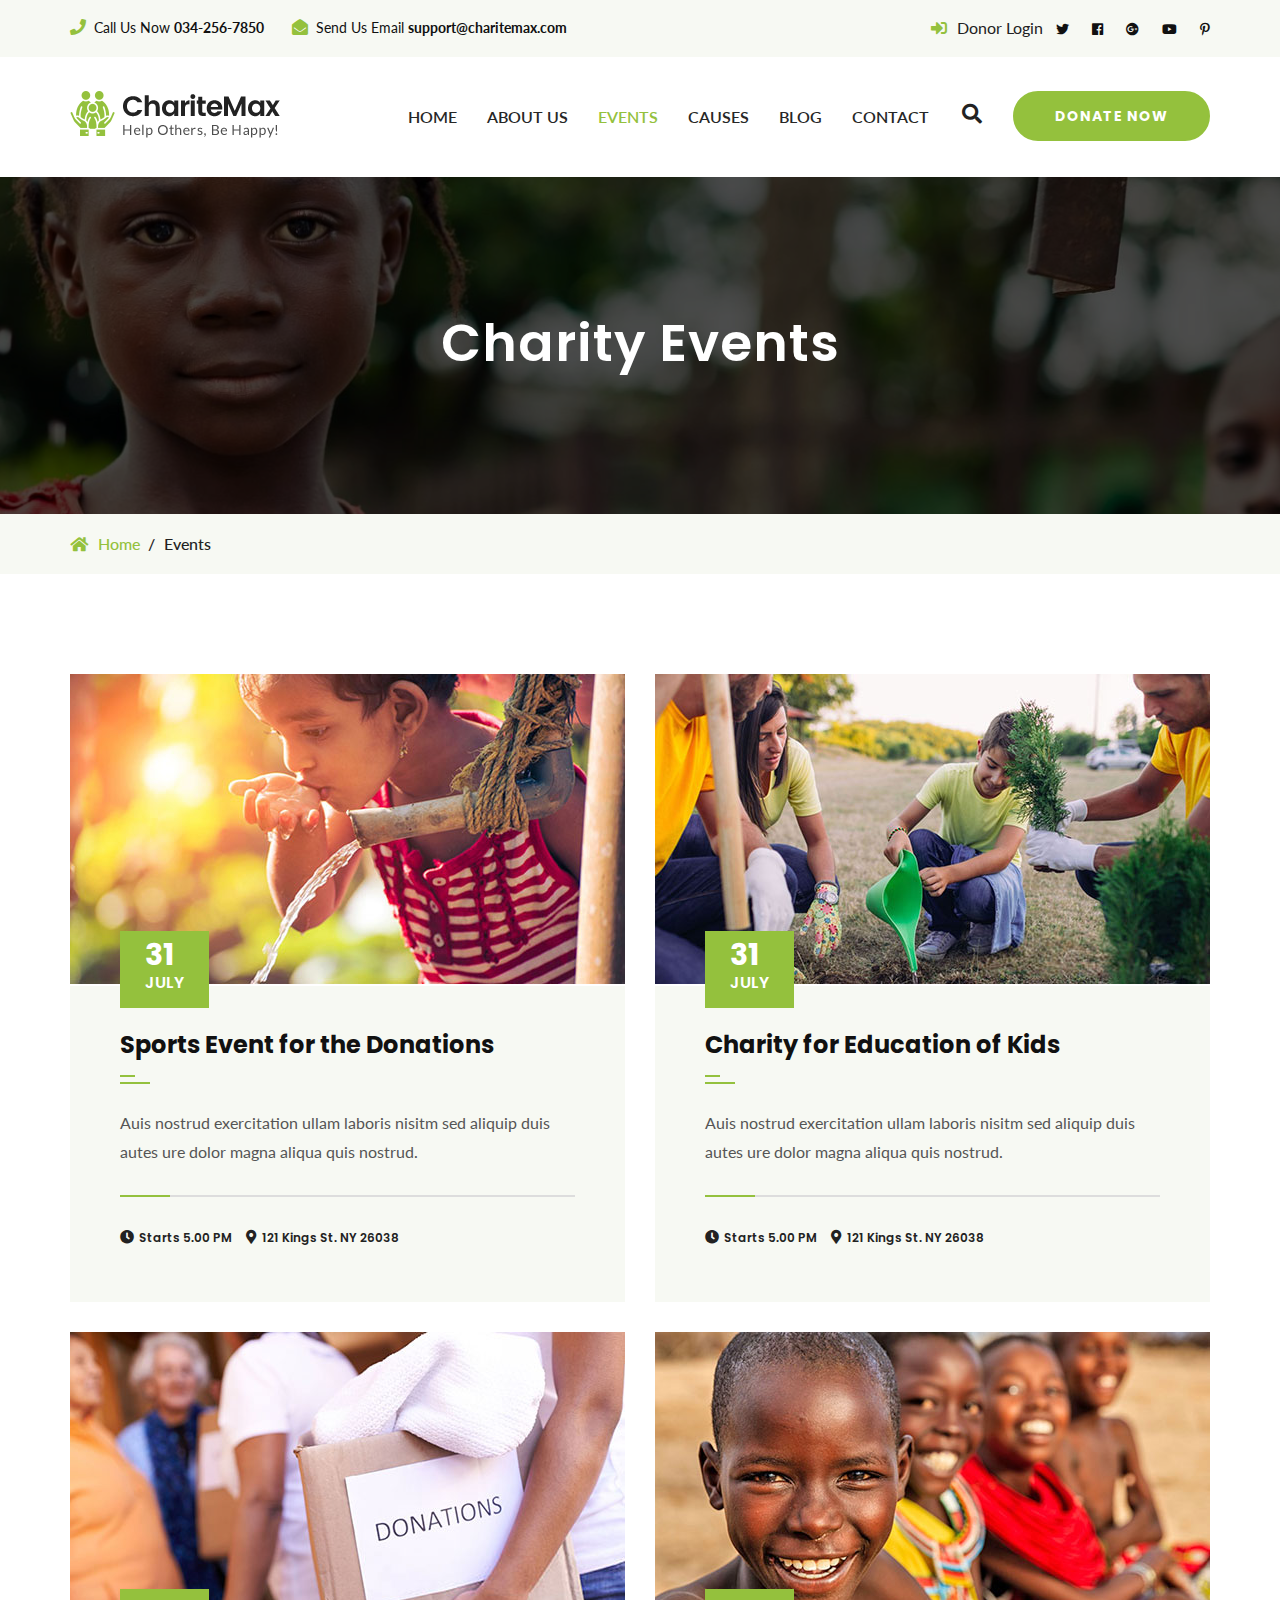
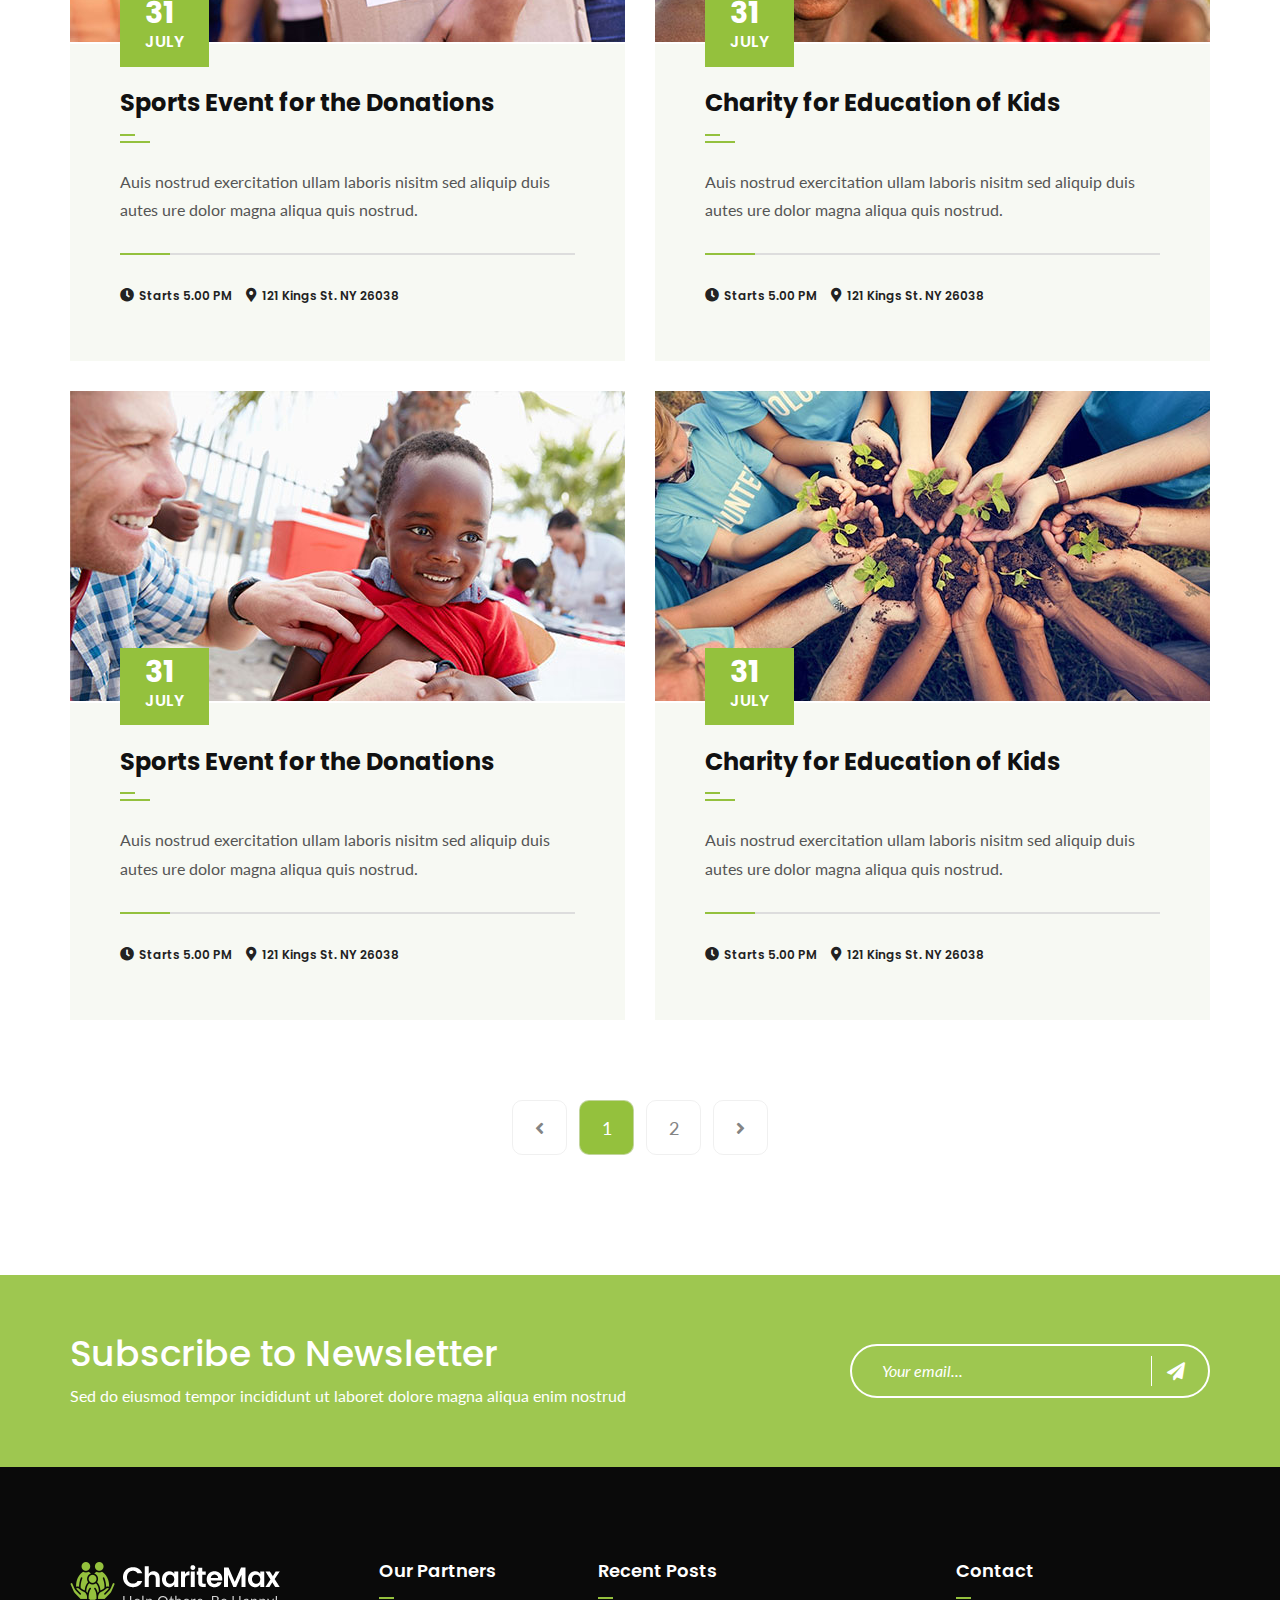
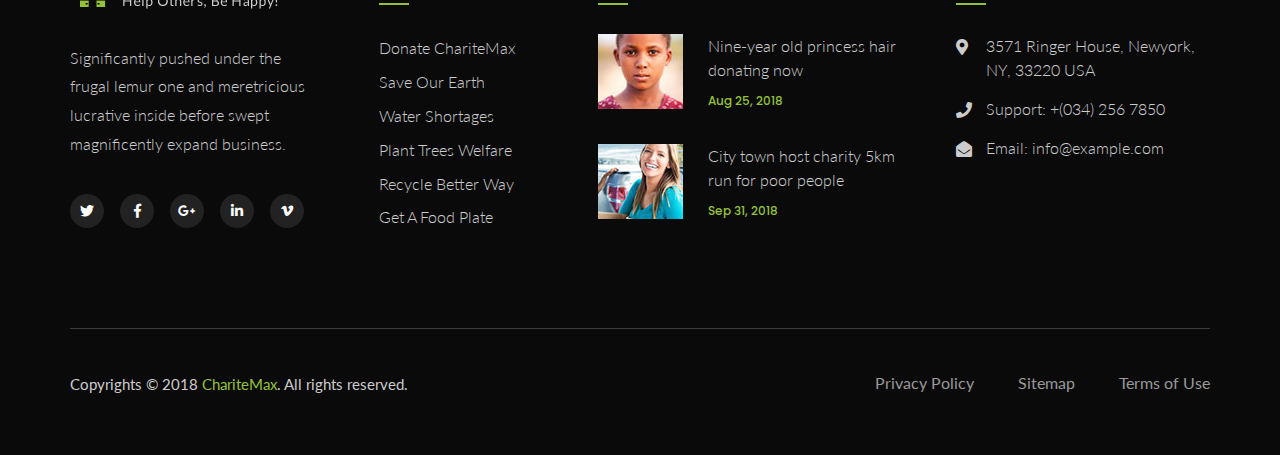
<file: events.html>
<!DOCTYPE html>
<html>
<head>
<meta charset="utf-8">
<title>ChariteMax HTML Template</title>

<!-- Stylesheets -->
<link href="css/bootstrap.css" rel="stylesheet">
<link href="css/style.css" rel="stylesheet">
<link href="css/responsive.css" rel="stylesheet">

<!-- Fav Icons -->
<link rel="shortcut icon" href="images/favicon.png" type="image/x-icon">
<link rel="icon" href="images/favicon.png" type="image/x-icon">
<!-- Responsive -->
<meta http-equiv="X-UA-Compatible" content="IE=edge">
<meta name="viewport" content="width=device-width, initial-scale=1.0, maximum-scale=1.0, user-scalable=0">
<!--[if lt IE 9]><script src="https://cdnjs.cloudflare.com/ajax/libs/html5shiv/3.7.3/html5shiv.js"></script><![endif]-->
<!--[if lt IE 9]><script src="http://html.tonatheme.com/2018/charitemax/js/respond.js"></script><![endif]-->
</head>

<body>
<div class="page-wrapper">
    
    <!-- Preloader -->
    <div class="preloader"></div> 

    <!-- main header -->
    <header class="main-header">

        <!-- header top -->
        <div class="header-top">
            <div class="container">
                <div class="outer-box">
                    <!--Top Left-->
                    <div class="top-left">
                        <ul class="links-nav clearfix">
                            <li><i class="fa fa-phone"></i>Call Us Now <strong>034-256-7850</strong></li>
                            <li><i class="fa fa-envelope-open"></i>Send Us Email <strong>support@charitemax.com</strong></li>
                        </ul>
                    </div>

                    <!--Top Right-->
                    <div class="top-right">
                        <div class="link-btn"><a href="events.html#" class="theme-btn login-btn"><span class="fa fa-sign-in-alt"></span>Donor Login</a></div>
                        <div class="social-links clearfix">
                            <a href="events.html#"><span class="fab fa-twitter"></span></a>
                            <a href="events.html#"><span class="fab fa-facebook"></span></a>
                            <a href="events.html#"><span class="fab fa-google-plus"></span></a>
                            <a href="events.html#"><span class="fab fa-youtube"></span></a>
                            <a href="events.html#"><span class="fab fa-pinterest-p"></span></a>
                        </div>
                        
                    </div>
                </div>
                    
            </div>
        </div>

        <!--Header-Upper-->
        <div class="header-upper">
            <div class="container clearfix">
                    
                <div class="float-left logo-outer">
                    <div class="logo"><a href="index.html"><img src="images/logo.png" alt="" title=""></a></div>
                </div>
                
                <div class="float-right upper-right clearfix">
                    
                    <div class="nav-outer clearfix">
                        <!-- Main Menu -->
                        <nav class="main-menu navbar-expand-lg">
                            <div class="navbar-header">
                                <!-- Toggle Button -->      
                                <button type="button" class="navbar-toggle" data-toggle="collapse" data-target=".navbar-collapse">
                                <span class="icon-bar"></span>
                                <span class="icon-bar"></span>
                                <span class="icon-bar"></span>
                                </button>
                            </div>
                            
                            <div class="navbar-collapse collapse clearfix">
                                <ul class="navigation clearfix">
                                    <li class="dropdown"><a href="events.html#">Home</a>
                                        <ul>
                                            <li><a href="index.html">Home One</a></li>
                                            <li><a href="index-2.html">Home Two</a></li>
                                        </ul>
                                    </li>
                                    <li><a href="about.html">About Us</a></li>
                                    <li class="current"><a href="events.html">Events</a></li>
                                    <li class="dropdown"><a href="events.html#">Causes</a>
                                        <ul>
                                            <li><a href="causes-1.html">Causes One</a></li>
                                            <li><a href="causes-2.html">Causes Two</a></li>
                                            <li><a href="causes-3.html">Causes Three</a></li>
                                            <li><a href="cause-details.html">Causes Details</a></li>
                                        </ul>
                                    </li>
                                    <li class="dropdown"><a href="events.html#">Blog</a>
                                        <ul>
                                            <li><a href="blog-1.html">Blog Grid</a></li>
                                            <li><a href="blog-2.html">Blog Clasic</a></li>
                                            <li><a href="blog-details.html">Blog Details</a></li>
                                        </ul>
                                    </li>
                                    <li><a href="contact.html">Contact</a></li>
                                </ul>
                            </div>
                        </nav>
                        
                        <!-- Main Menu End-->
                        
                        <!-- Search box -->
                        <div class="outer-box">
                            <!--Search outer-->
                            <div class="search-box-outer">
                                <div class="dropdown">
                                    <button class="search-box-btn dropdown-toggle" type="button" id="dropdownMenu3" data-toggle="dropdown" aria-haspopup="true" aria-expanded="false"><span class="fa fa-search"></span></button>
                                    <ul class="dropdown-menu pull-right search-panel" aria-labelledby="dropdownMenu3">
                                        <li class="panel-outer">
                                            <div class="form-container">
                                                <form method="post" action="blog.html">
                                                    <div class="form-group">
                                                        <input type="search" name="field-name" value="" placeholder="Search Here" required>
                                                        <button type="submit" class="search-btn"><span class="fa fa-search"></span></button>
                                                    </div>
                                                </form>
                                            </div>
                                        </li>
                                    </ul>
                                </div>
                            </div>
                            <div class="link-btn"><a href="events.html#" class="theme-btn btn-style-two donate-box-btn">Donate Now</a></div>
                        </div>
                        
                    </div>
                    
                </div>
                    
            </div>
        </div>
        <!--End Header Upper-->

        <!--Sticky Header-->
        <div class="sticky-header">
            <div class="container">
                <div class="clearfix">
                    <!--Logo-->
                    <div class="logo float-left">
                        <a href="index.html" class="img-responsive"><img src="images/logo.png" alt="" title=""></a>
                    </div>
                    
                    <!--Right Col-->
                    <div class="right-col float-right">
                        <!-- Main Menu -->
                        <nav class="main-menu navbar-expand-lg">
                            <div class="navbar-collapse collapse clearfix">
                                <ul class="navigation clearfix">
                                    <li class="dropdown"><a href="events.html#">Home</a>
                                        <ul>
                                            <li><a href="index.html">Home One</a></li>
                                            <li><a href="index-2.html">Home Two</a></li>
                                        </ul>
                                    </li>
                                    <li><a href="about.html">About Us</a></li>
                                    <li class="current"><a href="events.html">Events</a></li>
                                    <li class="dropdown"><a href="events.html#">Causes</a>
                                        <ul>
                                            <li><a href="causes-1.html">Causes One</a></li>
                                            <li><a href="causes-2.html">Causes Two</a></li>
                                            <li><a href="causes-3.html">Causes Three</a></li>
                                            <li><a href="cause-details.html">Causes Details</a></li>
                                        </ul>
                                    </li>
                                    <li class="dropdown"><a href="events.html#">Blog</a>
                                        <ul>
                                            <li><a href="blog-1.html">Blog Grid</a></li>
                                            <li><a href="blog-2.html">Blog Clasic</a></li>
                                            <li><a href="blog-details.html">Blog Details</a></li>
                                        </ul>
                                    </li>
                                    <li><a href="contact.html">Contact</a></li>
                                </ul>
                            </div>
                        </nav><!-- Main Menu End-->
                    </div>
                </div>
                    
                
            </div>
        </div>
        <!--End Sticky Header-->
    </header>

    <!--Page title-->
    <section class="page-title" style="background-image:url('images/background/5.jpg')">
        <div class="container">
            <h1>Charity Events</h1>
        </div>
    </section>
    <div class="bread-crumb">
        <div class="container">
            <ul class="clearfix">
                <li><a href="index.html"><span class="fa fa-home"></span>Home</a></li>
                <li class="active">Events</li>
            </ul>
        </div>
    </div>

    <!-- Causes Section -->
    <section class="event-section-two sp-two">
        <div class="container">
            <div class="row clearfix">
                <!--Cause Block-->
                <div class="event-block-two col-lg-6">
                    <div class="inner-box">
                        <figure class="image">
                            <img src="images/resource/event-1.jpg" alt="">
                            <div class="overlay"><a href="events.html#" class="theme-btn btn-style-eight donate-box-btn">Donate Now</a>
                            </div>
                        </figure>
                        <div class="lower-content">
                            <div class="date">31 <span>JULY</span></div>
                            <h4>Sports Event for the Donations</h4>
                            <div class="text">Auis nostrud exercitation ullam laboris nisitm sed aliquip duis autes ure dolor magna aliqua quis nostrud. </div>
                            <ul class="post-meta">
                                <li><span class="fa fa-clock"></span>Starts 5.00 PM</li>
                                <li><span class="fa fa-map-marker-alt"></span>121 Kings St. NY 26038</li>
                            </ul>
                            
                        </div>
                    </div>
                </div>
                <!--Cause Block-->
                <div class="event-block-two col-lg-6">
                    <div class="inner-box">
                        <figure class="image">
                            <img src="images/resource/event-2.jpg" alt="">
                            <div class="overlay"><a href="events.html#" class="theme-btn btn-style-eight donate-box-btn">Donate Now</a>
                            </div>
                        </figure>
                        <div class="lower-content">
                            <div class="date">31 <span>JULY</span></div>
                            <h4>Charity for Education of Kids</h4>
                            <div class="text">Auis nostrud exercitation ullam laboris nisitm sed aliquip duis autes ure dolor magna aliqua quis nostrud. </div>
                            <ul class="post-meta">
                                <li><span class="fa fa-clock"></span>Starts 5.00 PM</li>
                                <li><span class="fa fa-map-marker-alt"></span>121 Kings St. NY 26038</li>
                            </ul>
                            
                        </div>
                    </div>
                </div>
                <!--Cause Block-->
                <div class="event-block-two col-lg-6">
                    <div class="inner-box">
                        <figure class="image">
                            <img src="images/resource/event-3.jpg" alt="">
                            <div class="overlay"><a href="events.html#" class="theme-btn btn-style-eight donate-box-btn">Donate Now</a>
                            </div>
                        </figure>
                        <div class="lower-content">
                            <div class="date">31 <span>JULY</span></div>
                            <h4>Sports Event for the Donations</h4>
                            <div class="text">Auis nostrud exercitation ullam laboris nisitm sed aliquip duis autes ure dolor magna aliqua quis nostrud. </div>
                            <ul class="post-meta">
                                <li><span class="fa fa-clock"></span>Starts 5.00 PM</li>
                                <li><span class="fa fa-map-marker-alt"></span>121 Kings St. NY 26038</li>
                            </ul>
                            
                        </div>
                    </div>
                </div>
                <!--Cause Block-->
                <div class="event-block-two col-lg-6">
                    <div class="inner-box">
                        <figure class="image">
                            <img src="images/resource/event-4.jpg" alt="">
                            <div class="overlay"><a href="events.html#" class="theme-btn btn-style-eight donate-box-btn">Donate Now</a>
                            </div>
                        </figure>
                        <div class="lower-content">
                            <div class="date">31 <span>JULY</span></div>
                            <h4>Charity for Education of Kids</h4>
                            <div class="text">Auis nostrud exercitation ullam laboris nisitm sed aliquip duis autes ure dolor magna aliqua quis nostrud. </div>
                            <ul class="post-meta">
                                <li><span class="fa fa-clock"></span>Starts 5.00 PM</li>
                                <li><span class="fa fa-map-marker-alt"></span>121 Kings St. NY 26038</li>
                            </ul>
                            
                        </div>
                    </div>
                </div>
                <!--Cause Block-->
                <div class="event-block-two col-lg-6">
                    <div class="inner-box">
                        <figure class="image">
                            <img src="images/resource/event-5.jpg" alt="">
                            <div class="overlay"><a href="events.html#" class="theme-btn btn-style-eight donate-box-btn">Donate Now</a>
                            </div>
                        </figure>
                        <div class="lower-content">
                            <div class="date">31 <span>JULY</span></div>
                            <h4>Sports Event for the Donations</h4>
                            <div class="text">Auis nostrud exercitation ullam laboris nisitm sed aliquip duis autes ure dolor magna aliqua quis nostrud. </div>
                            <ul class="post-meta">
                                <li><span class="fa fa-clock"></span>Starts 5.00 PM</li>
                                <li><span class="fa fa-map-marker-alt"></span>121 Kings St. NY 26038</li>
                            </ul>
                            
                        </div>
                    </div>
                </div>
                <!--Cause Block-->
                <div class="event-block-two col-lg-6">
                    <div class="inner-box">
                        <figure class="image">
                            <img src="images/resource/event-6.jpg" alt="">
                            <div class="overlay"><a href="events.html#" class="theme-btn btn-style-eight donate-box-btn">Donate Now</a>
                            </div>
                        </figure>
                        <div class="lower-content">
                            <div class="date">31 <span>JULY</span></div>
                            <h4>Charity for Education of Kids</h4>
                            <div class="text">Auis nostrud exercitation ullam laboris nisitm sed aliquip duis autes ure dolor magna aliqua quis nostrud. </div>
                            <ul class="post-meta">
                                <li><span class="fa fa-clock"></span>Starts 5.00 PM</li>
                                <li><span class="fa fa-map-marker-alt"></span>121 Kings St. NY 26038</li>
                            </ul>
                            
                        </div>
                    </div>
                </div>
                <!-- end -->                
            </div>
            <ul class="page_pagination_two center mt-50">
                <li><a href="events.html#" class="tran3s"><i class="fa fa-angle-left" aria-hidden="true"></i></a></li>
                <li><a href="events.html#" class="active tran3s">1</a></li>
                <li><a href="events.html#" class="tran3s">2</a></li>
                <li><a href="events.html#" class="tran3s"><i class="fa fa-angle-right" aria-hidden="true"></i></a></li>
            </ul>
        </div>
    </section>

    <!-- Call To Action -->
    <section class="subscribe-section" style="background-image: url('images/background/4.jpg')">
        <div class="container">
            <div class="row">
                <div class="title-column col-lg-8">
                    <h2>Subscribe to Newsletter</h2>
                    <div class="text">Sed do eiusmod tempor incididunt ut laboret dolore magna aliqua enim nostrud</div>
                </div>
                <div class="subscribe-form col-lg-4">
                    <form method="post" action="contact.html">
                        <div class="form-group">
                            <input type="email" name="email" value="" placeholder="Your email..." required="">
                            <button type="submit" class="theme-btn"><span class="fa fa-paper-plane"></span></button>
                        </div>
                    </form>
                </div>
            </div>                    
        </div>
    </section>

    <!-- Main footer -->
    <footer class="main-footer">
        <div class="container">
        
            <!--Widgets Section-->
            <div class="widgets-section">
                <div class="row clearfix">
                    <!--Big Column-->
                    <div class="big-column col-lg-5">
                        <div class="row clearfix">
                            
                            <!--Footer Column-->
                            <div class="footer-column col-md-7">
                                <div class="footer-widget about-widget">
                                    <div class="footer-logo">
                                        <figure>
                                            <a href="index.html"><img src="images/footer-logo.png" alt=""></a>
                                        </figure>
                                    </div>
                                    <div class="widget-content">
                                        <div class="text">Significantly pushed under the frugal lemur one and meretricious lucrative inside before swept magnificently expand business.</div>
                                        <ul class="social-icon-three">
                                            <li><a href="events.html#"><i class="fab fa-twitter"></i></a></li>
                                            <li><a href="events.html#"><i class="fab fa-facebook-f"></i></a></li>
                                            <li><a href="events.html#"><i class="fab fa-google-plus-g"></i></a></li>
                                            <li><a href="events.html#"><i class="fab fa-linkedin-in"></i></a></li>
                                            <li><a href="events.html#"><i class="fab fa-vimeo-v"></i></a></li>
                                        </ul>
                                    </div>
                                </div>
                            </div>
                            
                            <!--Footer Column-->
                            <div class="footer-column col-md-5">
                                <div class="footer-widget services-widget">
                                    <h2 class="widget-title">Our Partners</h2>
                                    <div class="widget-content">
                                        <ul class="list">
                                            <li><a href="events.html#">Donate ChariteMax</a></li>
                                            <li><a href="events.html#">Save Our Earth</a></li>
                                            <li><a href="events.html#">Water Shortages</a></li>
                                            <li><a href="events.html#">Plant Trees Welfare</a></li>
                                            <li><a href="events.html#">Recycle Better Way</a></li>
                                            <li><a href="events.html#">Get A Food Plate</a></li>
                                        </ul>
                                    </div>
                                </div>  
                            </div>                          
                        </div>
                    </div>
                    
                    <!--Big Column-->
                    <div class="big-column col-lg-7">
                        <div class="row clearfix">
                            
                            <!--Footer Column-->
                            <div class="footer-column col-md-7">
                                <div class="footer-widget posts-widget">
                                    <h2 class="widget-title">Recent Posts</h2>
                                    <div class="widget-content">
                                        <div class="posts">
                                            <div class="post">
                                                <figure class="post-thumb">
                                                    <img src="images/resource/post-thumb-1.jpg" alt="">
                                                    <a href="http://html.tonatheme.com/2018/charitemax/blog-single.html" class="overlay-link">
                                                        <span class="fa fa-link"></span>
                                                    </a>
                                                </figure>
                                                <div class="desc-text">
                                                    <a href="http://html.tonatheme.com/2018/charitemax/blog-single.html">Nine-year old princess hair donating now</a>
                                                </div>
                                                <div class="time">Aug 25, 2018</div>
                                            </div>

                                            <div class="post">
                                                <figure class="post-thumb">
                                                    <img src="images/resource/post-thumb-2.jpg" alt="">
                                                    <a href="http://html.tonatheme.com/2018/charitemax/blog-single.html" class="overlay-link">
                                                        <span class="fa fa-link"></span>
                                                    </a>
                                                </figure>
                                                <div class="desc-text">
                                                    <a href="http://html.tonatheme.com/2018/charitemax/blog-single.html">City town host charity 5km run for poor people</a>
                                                </div>
                                                <div class="time">Sep 31, 2018</div>
                                            </div>
                                        </div>  
                                    </div>
                                </div>
                            </div>
                            
                            <!--Footer Column-->
                            <div class="footer-column col-md-5">
                                <div class="footer-widget contact-widget">
                                    <h2 class="widget-title">Contact</h2>
                                    <div class="widget-content">
                                        <ul class="contact-info-list">
                                            <li><i class="fas fa-map-marker-alt"></i>3571 Ringer House, Newyork, NY, 33220 USA</li>
                                            <li><i class="fas fa-phone"></i>Support: +(034) 256 7850</li>
                                            <li><i class="fas fa-envelope-open"></i>Email: info@example.com</li>
                                        </ul>
                                    </div>       
                                </div>
                            </div>
                        </div>
                    </div>
                </div>
            </div>
        </div>
        
        <!--Footer Bottom-->
         <div class="footer-bottom">
            <div class="container">
                <div class="clearfix">
                    <div class="float-sm-left">
                        <div class="copyright-text">
                            <p>Copyrights © 2018 <a href="index.html">ChariteMax</a>. All rights reserved.</p>
                        </div>
                    </div>
                    <div class="float-sm-right">
                        <ul>
                            <li><a href="events.html#">Privacy Policy</a></li>
                            <li><a href="events.html#">Sitemap</a></li>
                            <li><a href="events.html#">Terms of Use </a></li>
                        </ul>
                    </div>
                </div>   
            </div>
        </div>
    </footer>


</div>
<!--End pagewrapper-->
    
<div id="donate-popup" class="donate-popup">
    <div class="close-donate theme-btn"><span class="flaticon-cross"></span></div>
    <div class="popup-inner">


    <div class="container">
        <div class="donate-form-area">
            <div class="section-title center">
                <h2>Donation Information</h2>
            </div>

            <h4>How much would you like to donate:</h4>

            <form  action="#" class="donate-form default-form">
                <ul class="chicklet-list clearfix">
                    <li>
                        <input type="radio" id="donate-amount-1" name="donate-amount" />
                        <label for="donate-amount-1" data-amount="1000" >$1000</label>
                    </li>
                    <li>
                        <input type="radio" id="donate-amount-2" name="donate-amount" checked="checked" />
                        <label for="donate-amount-2" data-amount="2000">$2000</label>
                    </li>
                    <li>
                        <input type="radio" id="donate-amount-3" name="donate-amount" />
                        <label for="donate-amount-3" data-amount="3000">$3000</label>
                    </li>
                    <li>
                        <input type="radio" id="donate-amount-4" name="donate-amount" />
                        <label for="donate-amount-4" data-amount="4000">$4000</label>
                    </li>
                    <li>
                        <input type="radio" id="donate-amount-5" name="donate-amount" />
                        <label for="donate-amount-5" data-amount="5000">$5000</label>
                    </li>
                    <li class="other-amount">

                        <div class="input-container" data-message="Every dollar you donate helps end hunger.">
                            <span>Or</span><input type="text" id="other-amount" placeholder="Other Amount"  />
                        </div>
                    </li>
                </ul>

                <h3>Donor Information</h3>

                <div class="form-bg">
                    <div class="row clearfix">
                        <div class="col-md-6 col-sm-6 col-xs-12">
                            
                            <div class="form-group">
                                <p>Your Name*</p>
                                <input type="text" name="fname" placeholder="">
                            </div>
                        </div>
                        <div class="col-md-6 col-sm-6 col-xs-12">
                            <div class="form-group">
                                <p>Email*</p>
                                <input type="text" name="fname" placeholder="">
                            </div>
                        </div>
                        <div class="col-md-6 col-sm-6 col-xs-12">
                            <div class="form-group">
                                <p>Address*</p>
                                <input type="text" name="fname" placeholder="">
                            </div>
                        </div>
                        <div class="col-md-6 col-sm-6 col-xs-12">
                            <div class="form-group">
                                <p>Phn Num*</p>
                                <input type="text" name="fname" placeholder="">
                            </div>
                        </div>  

                    </div>
                </div>

                <ul class="payment-option">
                    <li>
                        <h4>Choose your payment method:</h4>
                    </li>
                    <li>
                        <div class="checkbox">
                            <label>
                                <input name="pay-us" type="checkbox">
                                <span>Paypal</span>
                            </label>
                        </div>
                    </li>
                    <li>
                       <div class="checkbox">
                            <label>
                                <input name="pay-us" type="checkbox">
                                <span>Offline Donation</span>
                            </label>
                        </div> 
                    </li>
                    <li>
                        <div class="checkbox">
                            <label>
                                <input name="pay-us" type="checkbox">
                                <span>Credit Card</span>
                            </label>
                        </div>
                    </li>
                    <li>
                        <div class="checkbox">
                            <label>
                                <input name="pay-us" type="checkbox">
                                <span>Debit Card</span>
                            </label>
                        </div>
                    </li>
                </ul>

                <div class="center"><button class="theme-btn btn-style-one" type="submit">Donate Now</button></div>
                    
            
            </form>
        </div>
    </div>

            
        
    </div>
</div>    

<!-- Scroll Top Button -->
<button class="scroll-top scroll-to-target" data-target="html">
    <span class="fa fa-angle-up"></span>
</button>
    

<!-- jequery plugins -->

<script src="js/jquery.js"></script>
<script src="js/popover.js"></script>
<script src="js/bootstrap.min.js"></script>

<script src="js/wow.js"></script>
<script src="js/owl.js"></script>
<script src="js/validate.js"></script>
<script src="js/mixitup.js"></script>
<script src="js/isotope.js"></script>
<script src="js/appear.js"></script>
<script src="js/jquery.fancybox.js"></script>

<script src="js/script.js"></script>

</body>
</html>
</file>
<file: css/style.css>
/* ChariteMax - HTML Template */

/************ TABLE OF CONTENTS ***************
1. Fonts
2. Main Slider
3. Page Title
4. Welcome Services
5. About Us
6. Recent Cause
7. Funfacts
8. Mission
9. Event
10. Team
11. Parallax
12. Testimonial
13. Blog
14. Call to action
15. Footer


**********************************************/

@import url('https://fonts.googleapis.com/css?family=Lato:400,400i,700%7CPoppins:300,400,500,600,700');
/*font-family: 'Poppins', sans-serif;
font-family: 'Lato', sans-serif;*/




@import url('font-awesome-all.css');
@import url('flaticon.css');
@import url('bootstrap.css');
@import url('global.css');
@import url('jquery.fancybox.min.css');
@import url('animate.css');
@import url('hover.css');
@import url('owl.css');
@import url('custom-animate.css');

@font-face {
    font-family: PonyTale;
    src: url("../fonts/PonyTale.otf");
}

/*

element css

1- section title
2- button style
3- list style
4- social icon
6- tab style
7- accordion
8- page pagination
9- filter style
10- video-box




/*
================================== 
1.section title 
==================================
*/

.sec-title {
	position: relative;
	margin-bottom: 60px;
}

.sec-title.small {
	margin-bottom: 40px;
}

.sec-title .icon-box {
	margin-bottom: 20px;
}

.sec-title h1 {
	font-size: 44px;
	font-weight: 600;
	line-height: 1.1em;
}

.sec-title h1 span {
	color: #94c13d;
}

.sec-title.light h1 {
	color: #fff;
}

.sec-title.centered {
	text-align: center;
}

.sec-title.centered .icon-box {
	text-align: center;
}

.sec-title h4 {
	position: relative;
	margin-bottom: 10px;
	display: inline-block;
	padding-right: 50px;
	font-size: 20px;
	font-family: PonyTale;
    letter-spacing: 2px;
}

.sec-title h4:before {
	position: absolute;
	content: '';
	background-color: #111;
	height: 2px;
	width: 15px;
	top: 12px;
	right: 15px;
}

.sec-title h4:after {
	position: absolute;
	content: '';
	background-color: #111;
	height: 2px;
	width: 30px;
	top: 18px;
	right: 0px;
}

.sec-title.small h2 {
	font-size: 24px;
}

.sec-title .text {
	margin-top: 15px;
	color: #444;
}

.sec-title.style-two {
	margin-bottom: 40px;
}

.welcome-title {
	text-align: center;
	margin-bottom: 40px;
}

.welcome-title h2 {
	text-align: center;
	font-size: 30px;
	margin-bottom: 10px;
	font-weight: 600;
}

/* inner page title */

.inner-page-title {
	position: relative;
	margin-bottom: 30px;
	padding-bottom: 20px;
}

.inner-page-title h4 {
	font-size: 22px;
	color: #000000;
	font-weight: 500;
	line-height: 1.2em;
	text-transform: capitalize;
}

.inner-page-title:before {
	position: absolute;
	content: '';
	background: #ddd;
	height: 1px;
	width: 100%;
	bottom: 0;
}

.inner-page-title:after {
	position: absolute;
	content: '';
	background: #94c13d;
	height: 2px;
	width: 40px;
	bottom: 0;
}

/*
================================== 
2.button Style One 
==================================
*/

.btn-style-one {
	position: relative;
	padding: 11px 40px;
	line-height: 24px;
	color: #ffffff;
	text-align: center;
	display: inline-block;
	font-size: 16px;
	font-weight: 600;
	cursor: pointer;
	background: #94c13d;
	letter-spacing: 1px;
	text-transform: uppercase;
	border: 2px solid #94c13d;
	font-family: 'Poppins', sans-serif;
}

.btn-style-one:hover {
	color: #ffffff;
	background: #101010;
	border-color: #101010;
}

/*Btn Style One*/

.btn-style-two {
	position: relative;
	padding: 11px 40px;
	border-radius: 25px;
	line-height: 24px;
	color: #ffffff;
	text-align: center;
	display: inline-block;
	font-size: 14px;
	font-weight: 700;
	background: #94c13d;
	letter-spacing: 1px;
	text-transform: uppercase;
	border: 2px solid #94c13d;
	font-family: 'Poppins', sans-serif;
}

.btn-style-two:hover {
	color: #ffffff;
	background: #101010;
	border-color: #101010;
}

/*Btn Style three*/

.btn-style-three {
	position: relative;
	padding: 11px 40px;
	line-height: 24px;
	color: #94c13d;
	text-align: center;
	display: inline-block;
	font-size: 14px;
	font-weight: 700;
	background: none;
	letter-spacing: 1px;
	text-transform: uppercase;
	border: 2px solid #94c13d;
	font-family: 'Poppins', sans-serif;
}

.btn-style-three:hover {
	color: #ffffff;
	border-color: #94c13d;
	background-color: #94c13d;
}

/*Btn Style four*/

.btn-style-four {
	position: relative;
	padding: 11px 40px;
	line-height: 24px;
	border-radius: 25px;
	color: #94c13d;
	text-align: center;
	display: inline-block;
	font-size: 14px;
	font-weight: 700;
	background: none;
	letter-spacing: 1px;
	text-transform: uppercase;
	border: 2px solid #94c13d;
	font-family: 'Poppins', sans-serif;
}

.btn-style-four:hover {
	color: #ffffff;
	border-color: #94c13d;
	background-color: #94c13d;
}

/*Btn Style five*/

.btn-style-five {
	position: relative;
	padding: 11px 40px;
	line-height: 24px;
	color: #94c13d;
	text-align: center;
	display: inline-block;
	font-size: 14px;
	font-weight: 700;
	background: #ffffff;
	letter-spacing: 1px;
	text-transform: uppercase;
	border: 2px solid #ffffff;
	font-family: 'Poppins', sans-serif;
}

.btn-style-five:hover {
	color: #ffffff;
	background: #94c13d;
	border-color: #94c13d;
}

/*Btn Style six*/

.btn-style-six {
	position: relative;
	padding: 11px 40px;
	line-height: 24px;
	color: #222;
	text-align: center;
	border-radius: 25px;
	display: inline-block;
	font-size: 14px;
	font-weight: 700;
	background: #fff;
	letter-spacing: 1px;
	text-transform: uppercase;
	border: 2px solid #ffffff;
	font-family: 'Poppins', sans-serif;
}

.btn-style-six:hover {
	color: #ffffff;
	background: #94c13d;
	border-color: #94c13d;
}

/*Btn Style seven*/

.btn-style-seven {
	position: relative;
	padding: 11px 40px;
	line-height: 24px;
	color: #fff;
	text-align: center;
	display: inline-block;
	font-size: 14px;
	font-weight: 700;
	background: none;
	letter-spacing: 1px;
	text-transform: uppercase;
	border: 2px solid #fff;
	font-family: 'Poppins', sans-serif;
}

.btn-style-seven:hover {
	color: #ffffff;
	border-color: #94c13d;
	background-color: #94c13d;
}

/*Btn Style eight*/

.btn-style-eight {
	position: relative;
	padding: 11px 40px;
	line-height: 24px;
	border-radius: 25px;
	color: #fff;
	text-align: center;
	display: inline-block;
	font-size: 14px;
	font-weight: 700;
	background: none;
	letter-spacing: 1px;
	text-transform: uppercase;
	border: 2px solid #fff;
	font-family: 'Poppins', sans-serif;
}

.btn-style-eight:hover {
	color: #ffffff;
	border-color: #94c13d;
	background-color: #94c13d;
}

/*Btn Style nine*/

.btn-style-nine {
	position: relative;
	padding: 11px 40px;
	line-height: 24px;
	color: #94c13d;
	text-align: center;
	display: inline-block;
	font-size: 14px;
	font-weight: 700;
	background: #f7f7f7;
	letter-spacing: 1px;
	text-transform: uppercase;
	border: 2px solid #f7f7f7;
	font-family: 'Poppins', sans-serif;
}

.btn-style-nine:hover {
	color: #ffffff;
	background: #94c13d;
	border-color: #94c13d;
}

/*Btn Style ten*/

.btn-style-ten {
	position: relative;
	padding: 11px 40px;
	line-height: 24px;
	color: #94c13d;
	text-align: center;
	border-radius: 25px;
	display: inline-block;
	font-size: 14px;
	font-weight: 700;
	background: #f7f7f7;
	letter-spacing: 1px;
	text-transform: uppercase;
	border: 2px solid #f7f7f7;
	font-family: 'Poppins', sans-serif;
}

.btn-style-ten:hover {
	color: #ffffff;
	background: #94c13d;
	border-color: #94c13d;
}

/*Btn Style eleven*/

.btn-style-eleven {
	position: relative;
	padding: 11px 40px;
	line-height: 24px;
	color: #fff;
	text-align: center;
	display: inline-block;
	font-size: 14px;
	font-weight: 700;
	background: none;
	letter-spacing: 1px;
	text-transform: uppercase;
	border: 2px solid rgba(255, 255, 255, 0.5);
	font-family: 'Poppins', sans-serif;
}

.btn-style-eleven:hover {
	color: #ffffff;
	border-color: #94c13d;
	background-color: #94c13d;
}

/*Btn Style twelve*/

.btn-style-twelve {
	position: relative;
	padding: 11px 40px;
	line-height: 24px;
	border-radius: 25px;
	color: #fff;
	text-align: center;
	display: inline-block;
	font-size: 14px;
	font-weight: 700;
	background: none;
	letter-spacing: 1px;
	text-transform: uppercase;
	border: 2px solid #fff;
	font-family: 'Poppins', sans-serif;
}

.btn-style-twelve:hover {
	color: #ffffff;
	border-color: #94c13d;
	background-color: #94c13d;
}

/*Btn Style thirteen*/

.btn-style-thirteen {
	position: relative;
	padding: 11px 40px;
	line-height: 24px;
	color: #222;
	text-align: center;
	display: inline-block;
	font-size: 14px;
	font-weight: 700;
	background: none;
	letter-spacing: 1px;
	text-transform: uppercase;
	border: 2px solid #222;
	font-family: 'Poppins', sans-serif;
	cursor: pointer;
}

.btn-style-thirteen:hover {
	color: #ffffff;
	border-color: #94c13d;
	background-color: #94c13d;
}

/*Btn Style fourteen*/

.btn-style-fourteen {
	position: relative;
	padding: 11px 40px;
	line-height: 24px;
	border-radius: 25px;
	color: #222;
	text-align: center;
	display: inline-block;
	font-size: 14px;
	font-weight: 700;
	background: none;
	letter-spacing: 1px;
	text-transform: uppercase;
	border: 2px solid #222;
	font-family: 'Poppins', sans-serif;
}

.btn-style-fourteen:hover {
	color: #ffffff;
	border-color: #94c13d;
	background-color: #94c13d;
}

/*Btn Style fifteen*/

.btn-style-fifteen {
	position: relative;
	padding: 0px 12px;
	line-height: 25px;
	color: #ffffff;
	text-align: center;
	display: inline-block;
	font-size: 12px;
	font-weight: 600;
	background: #94c13d;
	border-radius: 12px;
	letter-spacing: 1px;
	text-transform: uppercase;
	border: 2px solid #94c13d;
	font-family: 'Poppins', sans-serif;
}

.btn-style-fifteen:hover {
	color: #94c13d;
	background: transparent;
	border-color: #94c13d;
}

/*
================================== 
3.list style
==================================
*/

.list-style-one {
	position: relative;
}

.list-style-one li {
	position: relative;
	color: #111;
	font-size: 18px;
	font-weight: 400;
	padding-left: 28px;
	margin-bottom: 15px;
}

.list-style-one li:before {
	position: absolute;
	content: '\f046';
	left: 0px;
	top: 0px;
	font-size: 16px;
	color: #111;
	font-family: 'FontAwesome';
}

/*List Style Two*/

.list-style-two {
	position: relative;
	margin-bottom: 30px;
}

.list-style-two li {
	position: relative;
	color: #222;
	font-size: 16px;
	font-weight: 400;
	padding-left: 16px;
	margin-bottom: 6px;
}

.list-style-two li:before {
	position: absolute;
	content: "\f105";
	left: 0px;
	top: 0;
	font-family: 'FontAwesome';
	color: #94c13d;
	font-size: 16px;
}

/*List Style Three*/

.list-style-three {
	position: relative;
	margin-bottom: 30px;
}

.list-style-three li {
	position: relative;
	color: #848484;
	font-size: 16px;
	font-weight: 300;
	padding-left: 20px;
	margin-bottom: 6px;
}

.list-style-three li:before {
	position: absolute;
	content: '';
	left: 0px;
	top: 10px;
	width: 7px;
	height: 7px;
	border-radius: 50%;
	background-color: #94c13d;
	font-family: 'FontAwesome';
}

.list-style-three li:nth-child(2):before {
	background-color: #fd5075;
}

.list-style-three li:nth-child(3):before {
	background-color: #11e6a2;
}

/*List Style four*/

.list-style-four {
	position: relative;
}

.list-style-four li {
	position: relative;
	margin-bottom: 12px;
	color: #848484;
	font-size: 14px;
	font-weight: 400;
	padding-left: 35px;
	line-height: 2em;
}

.list-style-four li i {
	position: absolute;
	left: 0px;
	top: 4px;
	color: #94c13d;
	font-size: 22px;
	line-height: 1.2em;
}

/*List Style five*/

.list-style-five {
	position: relative;
}

.list-style-five li {
	position: relative;
	color: #ffffff;
	font-size: 16px;
	font-weight: 300;
	padding-left: 28px;
	margin-bottom: 10px;
}

.list-style-five li:before {
	position: absolute;
	content: '\f192';
	left: 0px;
	top: 0px;
	font-size: 16px;
	color: #94c13d;
	font-family: 'FontAwesome';
}

/*
================================== 
4.social icon
==================================
*/

/* social icon one */

.social-icon-one {
	position: relative;
}

.social-icon-one li {
	position: relative;
	margin: 0 7px;
	display: inline-block;
}

.social-icon-one li a {
	position: relative;
	color: #666;
	font-size: 16px;
	-webkit-transition: all 300ms ease;
	-o-transition: all 300ms ease;
	transition: all 300ms ease;
}

.social-icon-one li a:hover {
	color: #94c13d;
}

/*Social Icon Two*/

.social-icon-two {
	position: relative;
}

.social-icon-two li {
	position: relative;
	margin: 0 7px;
	display: inline-block;
}

.social-icon-two li a {
	position: relative;
	color: #94c13d;
	font-size: 16px;
	-webkit-transition: all 300ms ease;
	-o-transition: all 300ms ease;
	transition: all 300ms ease;
}

.social-icon-two li a:hover {
	color: #94c13d;
}

/*Social Icon Three*/

.social-icon-three {
	position: relative;
}

.social-icon-three li {
	position: relative;
	margin-right: 10px;
	margin-bottom: 10px;
	display: inline-block;
}

.social-icon-three li a {
	position: relative;
	width: 40px;
	height: 40px;
	color: #848484;
	font-size: 16px;
	line-height: 40px;
	text-align: center;
	border-radius: 50%;
	display: inline-block;
	background: #f4f4f4;
	-webkit-transition: all 300ms ease;
	-o-transition: all 300ms ease;
	transition: all 300ms ease;
}

.social-icon-three li a:hover {
	color: #ffffff;
	background-color: #94c13d;
}

/*Social Icon Four*/

.social-icon-four {
	position: relative;
}

.social-icon-four li {
	position: relative;
	margin-right: 10px;
	margin-bottom: 10px;
	display: inline-block;
}

.social-icon-four li a {
	position: relative;
	width: 40px;
	height: 40px;
	color: #94c13d;
	font-size: 16px;
	line-height: 40px;
	text-align: center;
	border-radius: 50%;
	display: inline-block;
	background: #f4f4f4;
	-webkit-transition: all 300ms ease;
	-o-transition: all 300ms ease;
	transition: all 300ms ease;
}

.social-icon-four li a:hover {
	color: #ffffff;
	background-color: #94c13d;
}

/*Social Icon Five*/

.social-icon-five {
	position: relative;
}

.social-icon-five li {
	position: relative;
	margin-right: 10px;
	margin-bottom: 10px;
	display: inline-block;
}

.social-icon-five li a {
	position: relative;
	width: 40px;
	height: 40px;
	color: #848484;
	font-size: 16px;
	line-height: 38px;
	text-align: center;
	border-radius: 50%;
	display: inline-block;
	border: 1px solid #eee;
	-webkit-transition: all 300ms ease;
	-o-transition: all 300ms ease;
	transition: all 300ms ease;
}

.social-icon-five li a:hover {
	color: #ffffff;
	background-color: #94c13d;
}

/*Social Icon Six*/

.social-icon-six {
	position: relative;
}

.social-icon-six li {
	position: relative;
	margin-right: 10px;
	margin-bottom: 10px;
	display: inline-block;
}

.social-icon-six li a {
	position: relative;
	width: 40px;
	height: 40px;
	color: #94c13d;
	font-size: 16px;
	line-height: 38px;
	text-align: center;
	border-radius: 50%;
	display: inline-block;
	border: 1px solid #eee;
	-webkit-transition: all 300ms ease;
	-o-transition: all 300ms ease;
	transition: all 300ms ease;
}

.social-icon-six li a:hover {
	color: #ffffff;
	background-color: #94c13d;
}

/* social icon seven */

.social-icon-seven {
	position: relative;
}

.social-icon-seven li {
	position: relative;
	margin: 0 7px;
	display: inline-block;
}

.social-icon-seven li a {
	position: relative;
	color: #fff;
	font-size: 16px;
	-webkit-transition: all 300ms ease;
	-o-transition: all 300ms ease;
	transition: all 300ms ease;
}

.social-icon-seven li a:hover {
	color: #94c13d;
}

/*social icon eight*/

.social-icon-eight {
	position: relative;
}

.social-icon-eight li {
	position: relative;
	margin-right: 10px;
	margin-bottom: 10px;
	display: inline-block;
}

.social-icon-eight li a {
	position: relative;
	width: 40px;
	height: 40px;
	color: #ffffff;
	font-size: 16px;
	line-height: 38px;
	text-align: center;
	border-radius: 50%;
	display: inline-block;
	border: 1px solid #fff;
	-webkit-transition: all 300ms ease;
	-o-transition: all 300ms ease;
	transition: all 300ms ease;
}

.social-icon-eight li a:hover {
	color: #ffffff;
	background-color: #94c13d;
	border-color: #94c13d;
}

/* social-icon nine */

.social-icon-nine {
	display: -webkit-box;
	display: -ms-flexbox;
	display: flex;
	-ms-flex-wrap: wrap;
	    flex-wrap: wrap;
}

.social-icon-nine li {
	margin: 0 7px;
}

.social-icon-nine .fa {
	font-size: 16px;
	width: 40px;
	height: 40px;
	line-height: 40px;
	text-align: center;
	text-decoration: none;
	margin: 5px 2px;
}

.social-icon-nine .fa:hover {
	opacity: 0.7;
}

.social-icon-nine .fa-facebook {
	background: #3B5998;
	color: white;
}

.social-icon-nine .fa-twitter {
	background: #55ACEE;
	color: white;
}

.social-icon-nine .fa-google {
	background: #dd4b39;
	color: white;
}

.social-icon-nine .fa-linkedin {
	background: #007bb5;
	color: white;
}

.social-icon-nine .fa-youtube {
	background: #bb0000;
	color: white;
}

.social-icon-nine .fa-instagram {
	background: #125688;
	color: white;
}

.social-icon-nine .fa-pinterest {
	background: #cb2027;
	color: white;
}

.social-icon-nine .fa-snapchat-ghost {
	background: #fffc00;
	color: white;
	text-shadow: -1px 0 black, 0 1px black, 1px 0 black, 0 -1px black;
}

.social-icon-nine .fa-skype {
	background: #00aff0;
	color: white;
}

.social-icon-nine .fa-android {
	background: #a4c639;
	color: white;
}

.social-icon-nine .fa-dribbble {
	background: #ea4c89;
	color: white;
}

.social-icon-nine .fa-vimeo {
	background: #45bbff;
	color: white;
}

.social-icon-nine .fa-tumblr {
	background: #2c4762;
	color: white;
}

.social-icon-nine .fa-vine {
	background: #00b489;
	color: white;
}

.social-icon-nine .fa-foursquare {
	background: #45bbff;
	color: white;
}

.social-icon-nine .fa-stumbleupon {
	background: #eb4924;
	color: white;
}

.social-icon-nine .fa-flickr {
	background: #f40083;
	color: white;
}

.social-icon-nine .fa-yahoo {
	background: #430297;
	color: white;
}

.social-icon-nine .fa-soundcloud {
	background: #ff5500;
	color: white;
}

.social-icon-nine .fa-reddit {
	background: #ff5700;
	color: white;
}

.social-icon-nine .fa-rss {
	background: #ff6600;
	color: white;
}

/* Social-icon Fourteen */

.social-icon-ten {
	display: -webkit-box;
	display: -ms-flexbox;
	display: flex;
	-ms-flex-wrap: wrap;
	    flex-wrap: wrap;
}

.social-icon-ten li {
	margin: 0 7px;
}

.social-icon-ten .fa {
	font-size: 16px;
	width: 40px;
	height: 40px;
	line-height: 40px;
	border-radius: 50%;
	text-align: center;
	text-decoration: none;
	margin: 5px 2px;
}

.social-icon-ten .fa:hover {
	opacity: 0.7;
}

.social-icon-ten .fa-facebook {
	background: #3B5998;
	color: white;
}

.social-icon-ten .fa-twitter {
	background: #55ACEE;
	color: white;
}

.social-icon-ten .fa-google {
	background: #dd4b39;
	color: white;
}

.social-icon-ten .fa-linkedin {
	background: #007bb5;
	color: white;
}

.social-icon-ten .fa-youtube {
	background: #bb0000;
	color: white;
}

.social-icon-ten .fa-instagram {
	background: #125688;
	color: white;
}

.social-icon-ten .fa-pinterest {
	background: #cb2027;
	color: white;
}

.social-icon-ten .fa-snapchat-ghost {
	background: #fffc00;
	color: white;
	text-shadow: -1px 0 black, 0 1px black, 1px 0 black, 0 -1px black;
}

.social-icon-ten .fa-skype {
	background: #00aff0;
	color: white;
}

.social-icon-ten .fa-android {
	background: #a4c639;
	color: white;
}

.social-icon-ten .fa-dribbble {
	background: #ea4c89;
	color: white;
}

.social-icon-ten .fa-vimeo {
	background: #45bbff;
	color: white;
}

.social-icon-ten .fa-tumblr {
	background: #2c4762;
	color: white;
}

.social-icon-ten .fa-vine {
	background: #00b489;
	color: white;
}

.social-icon-ten .fa-foursquare {
	background: #45bbff;
	color: white;
}

.social-icon-ten .fa-stumbleupon {
	background: #eb4924;
	color: white;
}

.social-icon-ten .fa-flickr {
	background: #f40083;
	color: white;
}

.social-icon-ten .fa-yahoo {
	background: #430297;
	color: white;
}

.social-icon-ten .fa-soundcloud {
	background: #ff5500;
	color: white;
}

.social-icon-ten .fa-reddit {
	background: #ff5700;
	color: white;
}

.social-icon-ten .fa-rss {
	background: #ff6600;
	color: white;
}

/*
================================== 
6.tab style
==================================
*/

.default-tabs {
	position: relative;
}

.default-tabs.style-three {
	border: 1px solid #f4f4f4;
}

.default-tabs nav {
	overflow: auto;
	-webkit-overflow-scrolling: touch;
	background: #f8f7ee;
	-webkit-box-shadow: inset 0 -2px 3px rgba(203, 196, 130, 0.06);
	        box-shadow: inset 0 -2px 3px rgba(203, 196, 130, 0.06);
}

@media only screen and (min-width: 768px) {
	.default-tabs nav {
		position: absolute;
		top: 0;
		left: 0;
		height: 100%;
		-webkit-box-shadow: inset -2px 0 3px rgba(203, 196, 130, 0.06);
		        box-shadow: inset -2px 0 3px rgba(203, 196, 130, 0.06);
		z-index: 1;
	}
}

@media only screen and (min-width: 960px) {
	.default-tabs nav {
		position: relative;
		float: none;
		background: transparent;
		-webkit-box-shadow: none;
		        box-shadow: none;
	}
}

.default-tabs-navigation {
	width: 360px;
}

.default-tabs-navigation:after {
	content: "";
	display: table;
	clear: both;
}

.default-tabs-navigation li {
	float: left;
}

.default-tabs-navigation a {
	position: relative;
	display: block;
	height: 60px;
	width: 60px;
	text-align: center;
	font-size: 12px;
	font-size: 0.75rem;
	-webkit-font-smoothing: antialiased;
	-moz-osx-font-smoothing: grayscale;
	font-weight: 700;
	color: #848484;
	padding-top: 34px;
}

.no-touch .default-tabs-navigation a:hover {
	color: #29324e;
	background-color: rgba(233, 230, 202, 0.3);
}

.default-tabs-navigation a.selected {
	background-color: #ffffff !important;
	-webkit-box-shadow: inset 0 2px 0 #f05451;
	        box-shadow: inset 0 2px 0 #f05451;
	color: #29324e;
}

@media only screen and (min-width: 768px) {
	.default-tabs-navigation {
		/* move the nav to the left on medium sized devices */
		width: 80px;
		float: left;
	}
	.default-tabs-navigation a {
		height: 80px;
		width: 80px;
		padding-top: 46px;
	}
	.default-tabs-navigation a.selected {
		-webkit-box-shadow: inset 2px 0 0 #94c13d;
		        box-shadow: inset 2px 0 0 #94c13d;
	}
	.default-tabs-navigation a::before {
		top: 22px;
	}
}

@media only screen and (min-width: 960px) {
	.default-tabs-navigation {
		/* tabbed on top on big devices */
		width: auto;
		background-color: #f8f7ee;
		-webkit-box-shadow: inset 0 -2px 3px rgba(203, 196, 130, 0.06);
		        box-shadow: inset 0 -2px 3px rgba(203, 196, 130, 0.06);
	}
	.default-tabs-navigation a {
		height: 60px;
		line-height: 60px;
		width: auto;
		text-align: left;
		font-size: 15px;
		padding: 0 2.8em 0 4.6em;
	}
	.default-tabs-navigation a.selected {
		-webkit-box-shadow: inset 0 2px 0 #f05451;
		        box-shadow: inset 0 2px 0 #f05451;
	}
	.default-tabs-navigation a::before {
		top: 50%;
		margin-top: -10px;
		margin-left: 0;
		left: 38px;
	}
}

.default-tabs-content {
	background: #ffffff;
}

.default-tabs-content li {
	display: none;
	padding: 1.4em;
	border: 1px solid #f0f0f0;
}

.default-tabs-content li.selected {
	display: block;
	-webkit-animation: default-fade-in 0.5s;
	animation: default-fade-in 0.5s;
}

.default-tabs-content li p {
	font-size: 14px;
	font-size: 0.875rem;
	line-height: 1.6;
	color: #848484;
	margin-bottom: 2em;
}

@media only screen and (min-width: 768px) {
	.default-tabs-content {
		min-height: 480px;
	}
	.default-tabs-content li {
		padding: 2em 2em 2em 7em;
	}
}

@media only screen and (min-width: 960px) {
	.default-tabs-content {
		min-height: 0;
	}
	.default-tabs-content li {
		padding: 3em;
	}
	.default-tabs-content li p {
		font-size: 16px;
	}
}

@-webkit-keyframes default-fade-in {
	0% {
		opacity: 0;
	}
	100% {
		opacity: 1;
	}
}

@keyframes default-fade-in {
	0% {
		opacity: 0;
	}
	100% {
		opacity: 1;
	}
}

/*
================================== 
7.accordion style 
==================================
*/

.accordion-box {
	position: relative;
	border: 1px solid #efefef;
}

.accordion-box .block {
	position: relative;
	padding: 19px 20px;
	border-bottom: 1px solid #f2f2f2;
}

.accordion-box .block:last-child {
	margin-bottom: 0px;
	border: 0px;
}

.accordion-box .block .acc-btn {
	position: relative;
	font-size: 20px;
	cursor: pointer;
	line-height: 1.2em;
	color: #222222;
	font-weight: 500;
	padding: 0px 30px 0px 0px;
	transition: all 500ms ease;
	-ms-transition: all 500ms ease;
	-o-transition: all 500ms ease;
	-moz-transition: all 500ms ease;
	-webkit-transition: all 500ms ease;
	font-family: 'Poppins', sans-serif;
}

.accordion-box .block .icon-outer {
	position: absolute;
	right: 15px;
	top: 20px;
	font-size: 16px;
	color: #222222;
	transition: all 500ms ease;
	-moz-transition: all 500ms ease;
	-webkit-transition: all 500ms ease;
	-ms-transition: all 500ms ease;
	-o-transition: all 500ms ease;
}

.accordion-box .block .icon-outer .icon {
	position: absolute;
	top: 50%;
	margin-top: -15px;
	font-size: 12px;
	color: #222222;
	font-weight: 700;
	line-height: 1em;
	transition: all 0.3s ease;
	-moz-transition: all 0.3s ease;
	-webkit-transition: all 0.3s ease;
	-ms-transition: all 0.3s ease;
	-o-transition: all 0.3s ease;
}

.accordion-box .block .icon-outer .icon_plus {
	opacity: 1;
}

.accordion-box .block .icon-outer .icon_minus {
	opacity: 0;
	color: #94c13d;
	font-weight: 700;
}

.accordion-box .block .acc-btn.active .icon-outer .icon_minus {
	opacity: 1;
}

.accordion-box .block .acc-btn.active .icon-outer .icon_plus {
	opacity: 0;
}

.accordion-box .block .acc-btn.active .icon-outer {
	color: #11da61;
}

.accordion-box .block .acc-content {
	position: relative;
	display: none;
}

.accordion-box .block .acc-content .content-text {
	padding-bottom: 6px;
}

.accordion-box .block .acc-content.current {
	display: block;
}

.accordion-box .block .content {
	position: relative;
	font-size: 14px;
	padding: 15px 0px 0px 0px;
}

.accordion-box .block .content p {
	margin-bottom: 20px;
	line-height: 1.8em;
	font-size: 16px;
	color: #848484;
	font-weight: 300;
}

.accordion-box .block .content p:last-child {
	margin-bottom: 0px;
}

/*Accordian Style Two*/

.accordion-box.style-two {
	border: 0px;
}

.accordion-box.style-two .block {
	margin-bottom: 20px;
	padding: 15px 20px;
	border: 1px solid rgba(255, 255, 255, 0.20);
	background: #fff;
}

.accordion-box.style-two .block .acc-btn {
	color: #000000;
}

.accordion-box.style-two .block .content p {
	color: #adadad;
	font-size: 16px;
	line-height: 1.9em;
}

/*Accordian Style Three*/

.accordion-box.style-three {
	position: relative;
	padding-left: 30px;
	padding-right: 30px;
	margin-bottom: 70px;
}

.accordion-box.style-three .block {
	padding-left: 0px;
}

.accordion-box.style-three .block .acc-btn {
	font-weight: 400;
}

.accordion-box.style-three .block .icon-outer {
	right: 0px;
}

/*Accordian Style Four*/

.accordion-box.style-four {
	border: 0px;
}

.accordion-box.style-four .block {
	border: 0px;
	padding: 0px;
	margin-bottom: 10px;
}

.accordion-box.style-four .block .acc-btn {
	padding: 13px 20px;
	background-color: #f7f7f7;
}

.accordion-box.style-four .block .icon-outer .icon {
	font-size: 20px;
	margin-top: -20px;
}

.accordion-box.style-four .block .icon-outer {
	right: 30px;
	top: 36px;
}

.accordion-box.style-four .block .acc-btn.active .icon-outer .icon_plus {
	opacity: 1;
	-webkit-transform: rotate(90deg);
	-ms-transform: rotate(90deg);
	transform: rotate(90deg);
}

.accordion-box.style-four .block .content {
	padding: 20px 20px;
	border: 1px solid #f4f4f4;
	border-top: 0px;
}

/*Accordian Style Five*/

.accordion-box.style-five {
	position: relative;
	padding: 0px 30px;
	border: 0px;
	background-color: #f7f7f7;
}

.accordion-box.style-five .block {
	padding: 0px 0px;
}

.accordion-box.style-five .block:last-child .acc-content {
	padding-bottom: 25px;
}

.accordion-box.style-five .block .acc-btn {
	padding-right: 0px;
	padding-left: 40px;
	padding-top: 19px;
	padding-bottom: 19px;
}

.accordion-box.style-five .block .acc-btn.active {
	color: #94c13d;
}

.accordion-box.style-five .block .acc-btn.active .icon-outer {
	background-color: #94c13d;
}

.accordion-box.style-five .block .icon-outer {
	left: 0px;
	top: 50%;
	right: auto;
	width: 20px;
	height: 20px;
	color: #ffffff;
	line-height: 21px;
	border-radius: 50%;
	text-align: center;
	margin-top: -10px;
	background-color: #cccccc;
}

.accordion-box.style-five .block .icon-outer .icon {
	left: 0px;
	top: 19px;
	width: 20px;
	height: 20px;
	color: #ffffff;
}

.accordion-box.style-five .block .content {
	background-color: #ffffff;
	margin-top: 0px;
	padding: 25px 40px;
}

/*
================================== 
8.page pagination
==================================
*/

.page_pagination {
	text-align: center;
	margin-bottom: 50px;
}

.page_pagination li {
	display: inline-block;
	margin: 0 4px;
}

.page_pagination li a {
	width: 55px;
	height: 55px;
	line-height: 55px;
	display: block;
	border: 1px solid rgba(229, 229, 229, 0.57);
	text-align: center;
	color: #848484;
	font-size: 18px;
}

.page_pagination li a.active,
.page_pagination li a:hover {
	color: #fff;
	background: #94c13d;
}

/*style tow*/

.page_pagination_two {
	text-align: center;
	margin-bottom: 50px;
}

.page_pagination_two li {
	display: inline-block;
	margin: 0 4px;
}

.page_pagination_two li a {
	width: 55px;
	height: 55px;
	line-height: 55px;
	display: block;
	border-radius: 10px;
	border: 1px solid rgba(229, 229, 229, 0.57);
	text-align: center;
	color: #848484;
	font-size: 18px;
}

.page_pagination_two li a.active,
.page_pagination_two li a:hover {
	color: #fff;
	background: #94c13d;
}

/*style three*/

.page_pagination_three {
	text-align: center;
	margin-bottom: 50px;
}

.page_pagination_three li {
	display: inline-block;
	margin: 0 4px;
}

.page_pagination_three li a {
	width: 55px;
	height: 55px;
	line-height: 55px;
	border-radius: 50%;
	display: block;
	text-align: center;
	background: #f7f8f9;
	color: #333;
	font-size: 18px;
	font-weight: 700;
}

.page_pagination_three li a.active,
.page_pagination_three li a:hover {
	color: #fff;
	background: #94c13d;
}

/*
================================== 
9.filter style
==================================
*/

.filter-tabs {
	display: -webkit-box;
	display: -ms-flexbox;
	display: flex;
	-ms-flex-wrap: wrap;
	    flex-wrap: wrap;
	margin: 0;
	margin-bottom: 40px;
	-webkit-box-pack: center;
	    -ms-flex-pack: center;
	        justify-content: center;
}

.filter-tabs li {
	padding: 0;
	margin: 0px 20px 0px;
}

.filter-tabs li.active {}

.filter-tabs li span {
	color: #111;
	font-size: 14px;
	font-weight: 400;
	line-height: 26px;
	border-radius: 22px;
	font-family: 'Poppins', sans-serif;
	display: block;
	cursor: pointer;
	-webkit-transition: .5s ease;
	-o-transition: .5s ease;
	transition: .5s ease;
}

.filter-tabs li:last-child span {
	border-right: 0px;
}

.filter-tabs.style-2 li span {
	color: #fff;
}

.filter-tabs li:hover span,
.filter-tabs li.active span {
	color: #94c13d;
	-webkit-transition: .5s ease;
	-o-transition: .5s ease;
	transition: .5s ease;
}

.filter-tabs li span i {
	font-size: 14px;
	margin-right: 5px;
}

/* style two */

.filter-tabs-two {
	display: -webkit-box;
	display: -ms-flexbox;
	display: flex;
	-ms-flex-wrap: wrap;
	    flex-wrap: wrap;
	margin: 0;
	margin-bottom: 40px;
	-webkit-box-pack: center;
	    -ms-flex-pack: center;
	        justify-content: center;
}

.filter-tabs-two li {
	padding: 0;
	margin: 0px 7px 10px;
}

.filter-tabs-two li.active {}

.filter-tabs-two li span {
	color: #464646;
	font-size: 16px;
	font-weight: 400;
	line-height: 26px;
	padding: 8px 25px;
	background: #e6e8eb;
	border-radius: 22px;
	font-family: 'Poppins', sans-serif;
	display: block;
	cursor: pointer;
	-webkit-transition: .5s ease;
	-o-transition: .5s ease;
	transition: .5s ease;
}

.filter-tabs-two li:last-child span {
	border-right: 0px;
}

.filter-tabs-two li:hover span,
.filter-tabs-two li.active span {
	color: #ffffff;
	background: #94c13d;
	border-color: #94c13d;
	-webkit-transition: .5s ease;
	-o-transition: .5s ease;
	transition: .5s ease;
}

.filter-tabs-two li span i {
	font-size: 14px;
	margin-right: 5px;
}

/*
================================== 
10.video box
==================================
*/

.video-image-box .image {
	position: relative;
}

.video-image-box img {
	display: block;
	width: 100%;
}

.video-image-box .image .overlay-link {
	position: absolute;
	left: 0px;
	top: 0px;
	width: 100%;
	display: -webkit-box;
	display: -ms-flexbox;
	display: flex;
	height: 100%;
	font-size: 50px;
	-webkit-box-align: center;
	    -ms-flex-align: center;
	        align-items: center;
	-webkit-box-pack: center;
	    -ms-flex-pack: center;
	        justify-content: center;
	color: #94c13d;
	text-align: center;
	background: rgba(0, 0, 0, 0.50);
	transition: all 500ms ease;
	-moz-transition: all 500ms ease;
	-webkit-transition: all 500ms ease;
	-ms-transition: all 500ms ease;
	-o-transition: all 500ms ease;
}

.video-image-box .image .overlay-link:hover {
	background: rgba(0, 0, 0, 0.30);
}

.video-image-box .image .overlay-link .icon {
	position: absolute;
	left: 50%;
	top: 50%;
	margin-top: -30px;
	margin-left: -30px;
	width: 60px;
	background: #fff;
	height: 60px;
	border-radius: 50%;
	line-height: 60px;
	font-size: 29px;
	color: #94c13d;
	padding-left: 5px;
}

/* video-box */

.default-video-box {
	margin-bottom: 40px;
}

.default-video-box a {
	color: #fff;
	font-size: 60px;
	position: relative;
	display: inline-block;
}

/*** 

====================================================================
  Main Header style
====================================================================

***/

.main-header {
	position: relative;
	left: 0px;
	top: 0px;
	z-index: 999;
	width: 100%;
	transition: all 500ms ease;
	-moz-transition: all 500ms ease;
	-webkit-transition: all 500ms ease;
	-ms-transition: all 500ms ease;
	-o-transition: all 500ms ease;
}

.main-header.style-two {
	position: absolute;
	width: 100%;
	left: 0;
	top: 0;
}

/*Sticky Header*/

.sticky-header {
	position: fixed;
	opacity: 0;
	visibility: hidden;
	left: 0px;
	top: 0px;
	width: 100%;
	padding: 0px 0px;
	background: #ffffff;
	z-index: 0;
	border-bottom: 1px solid #e0e0e0;
	transition: all 500ms ease;
	-moz-transition: all 500ms ease;
	-webkit-transition: all 500ms ease;
	-ms-transition: all 500ms ease;
	-o-transition: all 500ms ease;
}

.sticky-header .logo {
	padding: 15px 0px;
}

.fixed-header .sticky-header {
	z-index: 999;
	opacity: 1;
	visibility: visible;
	-op-animation-name: fadeInDown;
	-webkit-animation-name: fadeInDown;
	animation-name: fadeInDown;
	-op-animation-duration: 500ms;
	-webkit-animation-duration: 500ms;
	animation-duration: 500ms;
	-op-animation-timing-function: linear;
	-webkit-animation-timing-function: linear;
	animation-timing-function: linear;
	-op-animation-iteration-count: 1;
	-webkit-animation-iteration-count: 1;
	animation-iteration-count: 1;
}

.main-header.fixed-header .main-menu {
	padding-top: 0px;
}

.main-header .header-upper {
	position: relative;
	z-index: 5;
	transition: all 500ms ease;
	-moz-transition: all 500ms ease;
	-webkit-transition: all 500ms ease;
	-ms-transition: all 500ms ease;
	-o-transition: all 500ms ease;
}

.main-header.style-two .header-upper {
	padding: 0 35px;
}

.main-header .header-upper .logo img {
	position: relative;
	display: inline-block;
	max-width: 100%;
}

.main-header .logo-outer {
	position: relative;
	z-index: 25;
	padding: 34px 0px;
}

.main-header .logo-outer .logo img {
	position: relative;
	display: inline-block;
	max-width: 100%;
}

.main-header .header-upper .upper-right {
	position: relative;
}

.main-header .header-info {
	position: relative;
	top: 0px;
	width: 100%;
	z-index: 5;
	border-bottom: 1px solid #f0f0f0;
}

.main-header .nav-outer {
	position: relative;
}

.main-menu {
	position: relative;
	float: left;
}

.main-menu .navbar-collapse {
	padding: 0px;
}

.main-menu .navigation {
	position: relative;
	margin: 0px;
}

.main-menu .navigation>li {
	position: relative;
	float: left;
	padding: 45px 15px;
}

.main-header .sticky-header .main-menu .navigation>li {
	margin: 0px;
	border: 0px;
}

.main-menu .navigation>li>a {
	position: relative;
	display: block;
	font-size: 16px;
	color: #262626;
	line-height: 30px;
	font-weight: 600;
	opacity: 1;
	text-transform: uppercase;
	padding: 0px 0px;
	transition: all 500ms ease;
	-moz-transition: all 500ms ease;
	-webkit-transition: all 500ms ease;
	-ms-transition: all 500ms ease;
	-o-transition: all 500ms ease;
}

.main-menu .navigation>li>a span {
	font-size: 22px;
	line-height: 25px;
	position: relative;
	top: 2px;
}

.main-menu .navigation>li:first-child>a {
	padding-left: 0px;
}

.main-header .sticky-header .main-menu .navigation>li {
	padding: 0px;
}

.main-header .sticky-header .main-menu .navigation>li>a {
	color: #181818;
	padding: 26px 25px !important;
	line-height: 30px;
	font-size: 16px;
	font-weight: 600;
	min-height: 0px;
	background: none;
	border: 0px;
}

.main-menu .navigation>li:hover>a,
.main-menu .navigation>li.current>a,
.main-menu .navigation>li.current-menu-item>a {
	color: #94c13d;
	opacity: 1;
}

.main-header .sticky-header .main-menu .navigation>li:hover>a,
.main-header .sticky-header .main-menu .navigation>li.current>a,
.main-header .sticky-header .main-menu .navigation>li.current-menu-item>a {
	color: #94c13d;
	background: #ffffff !important;
	opacity: 1;
}

.main-menu .navigation>li:hover>a:after {
	opacity: 1;
}

.main-header .sticky-header .main-menu .navigation>li>ul:before {
	display: none;
}

.main-header .sticky-header .main-menu .navigation>li>ul {
	top: 100% !important;
}

.main-menu .navigation>li>ul {
	position: absolute;
	left: 0px;
	top: 100%;
	width: 270px;
	padding: 20px 0px;
	z-index: 100;
	display: none;
	background: #94c13d;
	-webkit-box-shadow: 2px 2px 5px 1px rgba(0, 0, 0, 0.05), -2px 0px 5px 1px rgba(0, 0, 0, 0.05);
	-ms-box-shadow: 2px 2px 5px 1px rgba(0, 0, 0, 0.05), -2px 0px 5px 1px rgba(0, 0, 0, 0.05);
	-o-box-shadow: 2px 2px 5px 1px rgba(0, 0, 0, 0.05), -2px 0px 5px 1px rgba(0, 0, 0, 0.05);
	box-shadow: 2px 2px 5px 1px rgba(0, 0, 0, 0.05), -2px 0px 5px 1px rgba(0, 0, 0, 0.05);
}

.main-menu .navigation>li>ul.from-right {
	left: auto;
	right: 0px;
}

.main-menu .navigation>li>ul>li {
	position: relative;
	width: 100%;
	padding: 0px 35px;
}

.main-menu .navigation>li>ul>li:last-child {
	border-bottom: none;
}

.main-menu .navigation>li>ul>li>a {
	position: relative;
	display: block;
	padding: 12px 0px;
	line-height: 24px;
	font-weight: 600;
	font-size: 16px;
	color: #ffffff;
	text-align: left;
	padding-right: 0px !important;
	text-transform: capitalize;
	transition: all 500ms ease;
	-moz-transition: all 500ms ease;
	-webkit-transition: all 500ms ease;
	-ms-transition: all 500ms ease;
	-o-transition: all 500ms ease;
	font-family: 'Poppins', sans-serif;
}

.main-menu .navigation>li>ul>li>a:hover {
	color: #94c13d;
	background: #fff;
	padding-left: 20px;
}

.main-menu .navigation>li>ul>li ul {
	position: absolute;
	left: 100%;
	top: 0%;
	width: 250px;
	z-index: 100;
	display: none;
	background: #ffffff;
	-webkit-box-shadow: 2px 2px 5px 1px rgba(0, 0, 0, 0.05), -2px 0px 5px 1px rgba(0, 0, 0, 0.05);
	-ms-box-shadow: 2px 2px 5px 1px rgba(0, 0, 0, 0.05), -2px 0px 5px 1px rgba(0, 0, 0, 0.05);
	-o-box-shadow: 2px 2px 5px 1px rgba(0, 0, 0, 0.05), -2px 0px 5px 1px rgba(0, 0, 0, 0.05);
	box-shadow: 2px 2px 5px 1px rgba(0, 0, 0, 0.05), -2px 0px 5px 1px rgba(0, 0, 0, 0.05);
}

.main-menu .navigation>li>ul>li>ul:before {
	position: absolute;
	content: '';
	right: 100%;
	top: 0px;
	width: 20px;
	height: 100%;
}

.main-menu .navigation>li>ul>li>ul li {
	position: relative;
	width: 100%;
	padding: 7px 30px;
	border-bottom: 1px solid #f2f2f2;
}

.main-menu .navigation>li>ul>li>ul li:last-child {
	border-bottom: none;
}

.main-menu .navigation>li>ul>li>ul>li a {
	position: relative;
	display: block;
	padding: 6px 0px;
	line-height: 24px;
	font-weight: 400;
	font-size: 16px;
	color: #262626;
	text-align: left;
	padding-right: 0px !important;
	text-transform: capitalize;
	transition: all 500ms ease;
	-moz-transition: all 500ms ease;
	-webkit-transition: all 500ms ease;
	-ms-transition: all 500ms ease;
	-o-transition: all 500ms ease;
}

.main-menu .navigation>li>ul>li>ul>li a:hover {
	color: #94c13d;
}

.main-menu .navigation>li.dropdown:hover>ul {
	visibility: visible;
	opacity: 1;
}

.main-menu .navigation li>ul>li.dropdown:hover ul {
	visibility: visible;
	opacity: 1;
	left: 100%;
	top: 0%;
}

.main-menu .navbar-collapse>ul li.dropdown .dropdown-btn {
	position: absolute;
	right: 10px;
	top: 0;
	width: 50px;
	height: 43px;
	border-left: 1px solid rgba(255, 255, 255, 0.1);
	text-align: center;
	font-size: 16px;
	line-height: 43px;
	color: #ffffff;
	cursor: pointer;
	z-index: 5;
	display: none;
}

.main-header .header-upper .outer-box {
	position: relative;
	float: left;
	margin-left: 15px;
	margin-top: 12px;
}

.navbar-header {
	display: none;
}

/* ====================== search box btn ===========================*/

.main-header .search-box-outer {
	position: relative;
	left: 3px;
	display: inline-block;
	padding: 3.5px 0;
}

.main-header .link-btn {
	display: inline-block;
	padding-left: 30px;
}

.main-header .search-box-btn {
	position: relative;
	font-size: 20px;
	line-height: 28px;
	color: #222;
	cursor: pointer;
	display: inline-block;
	padding: 7px 0px 6px;
	background: transparent;
	border-radius: 50px 0px 0px 50px;
}

.main-header .header-upper.style-two .search-box-btn {
	color: #fff;
}

.main-header .search-box-outer .dropdown-menu {
	top: 39px !important;
	padding: 0px;
	width: 280px;
	border-radius: 0px;
	background: #f7f8f9;
}

@media only screen and (min-width: 1200px) {
	.main-header .search-box-outer .dropdown-menu {
		left: inherit !important;
		right: 0;
	}
}

.main-header .search-panel .form-container {
	padding: 25px 20px;
}

.main-header .search-panel .form-group {
	position: relative;
	margin: 0px;
}

.main-header .search-panel input[type="text"],
.main-header .search-panel input[type="search"],
.main-header .search-panel input[type="password"],
.main-header .search-panel select {
	display: block;
	width: 100%;
	line-height: 24px;
	padding: 9px 50px 9px 15px;
	height: 44px;
	border: 1px solid #ffffff;
	border-radius: 3px;
	background: #ffffff;
}

.main-header .search-panel input:focus,
.main-header .search-panel select:focus {
	border-color: #94c13d;
}

.main-header .search-panel .search-btn {
	position: absolute;
	right: 1px;
	top: 1px;
	width: 50px;
	height: 42px;
	text-align: center;
	color: #94c13d;
	background: #ffffff;
	font-size: 14px;
	border-radius: 0px 3px 3px 0px;
	cursor: pointer;
}

.dropdown-toggle::after {
	display: none;
}

/* header-upper style two */

.header-upper.style-two .main-menu .navigation>li>a {
	color: #fff;
}

.main-header .header-upper .outer-box {
	margin-top: 32px;
}

/* =============== Mobile menu ===================== */

@media only screen and (max-width: 991px) {
	.fixed-header .sticky-header {
		display: none!important;
	}
	.main-menu .navbar-header {
		position: relative;
		float: none;
		display: block;
		text-align: left;
		width: 100%;
		top: 0px;
		z-index: 12;
	}
	.main-header .logo-outer {
		padding: 15px 0 25px;
		text-align: center;
		width: 100%;
	}
	.main-header .header-upper .upper-right {
		position: relative;
		width: 100%;
		padding-top: 0px;
	}
	.main-header .main-menu {
		width: 100%;
	}
	.main-menu .navbar-header .navbar-toggle {
		display: inline-block;
		z-index: 7;
		float: none;
		padding: 4px 5px;
		cursor: pointer;
		margin: 0px 0px 10px 0px;
		border-radius: 0px;
		background: #fff;
	}
	.main-menu .navbar-header .navbar-toggle .icon-bar {
		background: #94c13d;
		height: 2px;
		width: 29px;
		display: block;
		margin: 7px 5px;
	}
	.main-menu .collapse {
		max-height: 310px;
		overflow: auto;
		float: none;
		width: 100%;
		padding: 0px 0px 0px;
		border: none;
		margin: 0px;
		border-radius: 3px;
	}
	.main-menu .navbar-collapse>.navigation {
		float: none !important;
		margin: 0px !important;
		width: 100% !important;
		background: #333;
		border: 1px solid #ffffff;
		border-top: none;
	}
	.main-menu .navbar-collapse>.navigation>li {
		margin: 0px !important;
		float: none !important;
		width: 100%;
	}
	.main-menu .navigation>li>a,
	.main-menu .navigation>li>ul:before {
		border: none;
	}
	.main-menu .navbar-collapse>.navigation>li>a {
		padding: 10px 10px !important;
		border: none !important;
	}
	.main-menu .navigation li.dropdown>a:after,
	.main-menu .navigation>li.dropdown>a:before,
	.main-menu .navigation>li>ul>li>a::before,
	.main-menu .navigation>li>ul>li>ul>li>a::before {
		color: #ffffff !important;
		right: 15px;
		font-size: 16px;
		display: none !important;
	}
	.main-menu .navbar-collapse>.navigation>li>ul,
	.main-menu .navbar-collapse>.navigation>li>ul>li>ul {
		position: relative;
		border: none;
		float: none;
		visibility: visible;
		opacity: 1;
		display: none;
		margin: 0px;
		padding: 0px;
		left: auto !important;
		right: auto !important;
		top: auto !important;
		width: 100%;
		background: #333333;
		border-radius: 0px;
		transition: none !important;
		-webkit-transition: none !important;
		-ms-transition: none !important;
		-o-transition: none !important;
		-moz-transition: none !important;
		-webkit-box-shadow: none !important;
		        box-shadow: none !important;
	}
	.main-menu .navbar-collapse>.navigation>li>ul,
	.main-menu .navbar-collapse>.navigation>li>ul>li>ul {
		/* border-top:1px solid rgba(255,255,255,1) !important; */
	}
	.main-menu .navbar-collapse>.navigation>li,
	.main-menu .navbar-collapse>.navigation>li>ul>li,
	.main-menu .navbar-collapse>.navigation>li>ul>li>ul>li {
		border-top: 1px solid rgba(255, 255, 255, 0.1) !important;
		opacity: 1 !important;
		top: 0px !important;
		padding-top: 0;
		padding-bottom: 0;
		left: 0px !important;
		visibility: visible !important;
		border-bottom: none;
	}
	.main-menu .navbar-collapse>.navigation>li:first-child {
		border: none;
	}
	.main-menu .navbar-collapse>.navigation>li>a,
	.main-menu .navbar-collapse>.navigation>li>ul>li>a,
	.main-menu .navbar-collapse>.navigation>li>ul>li>ul>li>a {
		padding: 10px 10px !important;
		line-height: 22px;
		color: #b8b8b8;
		/* background:#94c13d; */
		text-align: left;
		min-height: 0px;
	}
	.main-menu .navbar-collapse>.navigation>li>a:hover,
	.main-menu .navbar-collapse>.navigation>li>a:active,
	.main-menu .navbar-collapse>.navigation>li>a:focus {
		/* background:#94c13d; */
	}
	.main-menu .navbar-collapse>.navigation>li:hover>a,
	.main-menu .navbar-collapse>.navigation>li>ul>li:hover>a,
	.main-menu .navbar-collapse>.navigation>li>ul>li>ul>li:hover>a,
	.main-menu .navbar-collapse>.navigation>li.current>a,
	.main-menu .navbar-collapse>.navigation>li.current-menu-item>a {
		/* background:#94c13d; */
		color: #ffffff !important;
	}
	.main-menu .navbar-collapse>.navigation li.dropdown .dropdown-btn {
		display: block;
	}
	.main-menu .navbar-collapse>.navigation li.dropdown:after,
	.main-menu .navigation>li>ul:before,
	.main-header .info-box:after,
	.services-section-two .owl-dots {
		display: none !important;
	}
	/* search outer */
	.main-header .header-upper .outer-box {
		position: absolute;
		right: 0px;
		top: -7px;
		margin-top: 0px;
		z-index: 15;
	}
	.main-header .header-upper .outer-box {
		margin-top: 0;
	}
	.main-header .search-box-outer .dropdown-menu {
		top: 7px !important;
	}
	/* header info */
	.header-contact-info ul li {
		margin-top: 20px;
	}
	.main-header .header-info .float-left {
		width: 100%;
		text-align: center;
	}
	.main-header .header-info {
		margin-bottom: 10px;
	}
}

/*
=================================================
  5. header-style
=================================================
*/

.header-top {
	position: relative;
	font-size: 13px;
	padding: 13.5px 0px;
	background: #f7f9f3;
}

.header-top.black-bg {
	background: #222;
}

.header-top .outer-box {
	display: -webkit-box;
	display: -ms-flexbox;
	display: flex;
	-ms-flex-wrap: wrap;
	    flex-wrap: wrap;
	-webkit-box-align: center;
	    -ms-flex-align: center;
	        align-items: center;
	-webkit-box-pack: justify;
	    -ms-flex-pack: justify;
	        justify-content: space-between;
}

.header-top a {
	color: #ffffff;
	-webkit-transition: all 300ms ease;
	-o-transition: all 300ms ease;
	transition: all 300ms ease;
}

.header-top .top-left {}

.header-top .links-nav li {
	position: relative;
	margin-right: 25px;
	font-size: 14px;
	color: #111;
	display: inline-block;
	line-height: 26px;
}

.header-top .links-nav li:last-child {
	padding-right: 0px;
	border-right: 0px;
}

.header-top .top-right .links-nav li {
	margin-right: 0px;
	margin-left: 25px;
}

.header-top .links-nav li a {
	position: relative;
	line-height: 26px;
	font-size: 13px;
	color: #000;
	font-weight: 400;
	font-family: 'Open Sans', sans-serif;
	-webkit-transition: .5s;
	-o-transition: .5s;
	transition: .5s;
}

.header-top.black-bg .links-nav li a {
	color: #fff;
}

.header-top .links-nav li a:hover {
	color: #94c13d;
	-webkit-transition: .5s;
	-o-transition: .5s;
	transition: .5s;
}

.header-top .links-nav li i {
	padding-right: 8px;
	font-size: 16px;
	color: #94c13d;
}

.header-top .link-btn,
.header-top .text,
.header-top .social-links {
	display: inline-block;
}

.header-top .text {
	color: #111;
}

.header-top .social-links a {
	position: relative;
	display: inline-block;
	font-size: 13px;
	font-weight: normal;
	color: #111;
	padding: 0px 10px;
	line-height: 26px;
}

.header-top .social-links a:last-child {
	padding-right: 0px;
}

.header-top a:hover {
	color: #94c13d;
}

.header-top .theme-btn {
	color: #222;
	font-size: 16px;
}

.header-top .theme-btn:hover {
	color: #94c13d;
}

.header-top .theme-btn span {
	color: #94c13d;
	margin-right: 10px;
}

/* header top dark version */

.main-header.style-two .header-top {
	padding: 13.5px 35px;
}

.header-top.dark {
	background-color: #222;
}

.header-top.dark .links-nav li {
	color: #ccc;
}

.header-top.dark .theme-btn {
	color: #ccc;
}

.header-top.dark .social-links a {
	color: #ccc;
}

@media only screen and (max-width: 767px) {
	.header-top .top-left,
	.header-top .top-right {
		width: 100%;
		text-align: center;
	}
}

/* header lower */

.header-info {
	padding: 30px 0;
}

.header-info .main-logo a {
	display: block;
	line-height: inherit;
	height: inherit;
	padding: 0;
}

.header-contact-info {
	overflow: hidden;
}

.header-contact-info ul {}

.header-contact-info ul li {
	border-right: 1px solid #f7f7f7;
	display: inline-block;
	float: left;
	margin-right: 25px;
	padding-right: 25px;
	padding-left: 30px;
	position: relative;
}

.header-contact-info ul li:last-child {
	margin-right: 0;
	border-right: none;
	padding-right: 0;
}

.header-contact-info ul li .iocn-holder {
	position: absolute;
	left: 0;
	top: 5px;
}

.header-contact-info ul li .iocn-holder span {
	color: #94c13d;
	display: block;
	font-size: 25px;
	font-weight: 500;
	text-align: center;
	-webkit-transition: all 500ms ease 0s;
	-o-transition: all 500ms ease 0s;
	transition: all 500ms ease 0s;
	width: 25px;
	margin: 0;
	padding: 0;
}

.header-contact-info ul li .iocn-holder span.top-envelop {
	font-size: 40px;
}

.header-contact-info ul li:hover .iocn-holder span {
	color: #2b2c36;
}

.header-contact-info ul li .iocn-holder,
.header-contact-info ul li .text-holder {}

.header-contact-info ul li .text-holder {
	padding-left: 10px;
}

.header-contact-info ul li .text-holder h6 {
	color: #222222;
	font-size: 16px;
	font-weight: 500;
	text-transform: capitalize;
	margin: 0 0 5px;
}

.header-contact-info ul li .text-holder p {
	color: #848484;
	font-size: 16px;
	font-weight: 300;
	margin: 0;
	line-height: 16px;
	font-family: 'Poppins', sans-serif;
}

/***

====================================================================
	Main Slider style
====================================================================

***/

.main-slider {
	min-height: 600px;
}

.main-slider .container-fluid {
	padding: 0px;
}

.main-slider .slider-wrapper {
	position: relative;
}

.main-slider .slider-wrapper .image img {
	min-height: 500px;
	width: 100%;
	max-width: none;
}

.main-slider .slider-caption {
	position: absolute;
	left: 0;
	top: 0;
	right: 0;
	bottom: 0;
	display: -webkit-box;
	display: -ms-flexbox;
	display: flex;
	-webkit-box-align: center;
	-ms-flex-align: center;
	align-items: center;
	-webkit-box-pack: center;
	-ms-flex-pack: center;
	justify-content: center;
	z-index: 5;
}

.main-slider .slider-caption .inner-box {
	max-width: 1200px;
	margin: 0 auto;
	padding: 0 30px;
}

.main-slider h1 {
	position: relative;
	color: #222;
	font-size: 60px;
	font-weight: 700;
	line-height: 62px;
	margin-bottom: 20px;
}

.main-slider .light h1 {
	color: #fff;
}

.main-slider h2 {
	position: relative;
	color: #222;
	font-size: 50px;
	font-weight: 500;
	line-height: 1.2em;
	font-family: PonyTale;
	letter-spacing: 2px;
}

.main-slider h3 {
	position: relative;
	color: #222;
	font-size: 24px;
	line-height: 1.2em;
	padding: 0 50px;
	margin-bottom: 20px;
	font-family: PonyTale;
	letter-spacing: 2px;
	display: inline-block;
	text-transform: uppercase;
}

.main-slider .light h3 {
	color: #fff;
}

.main-slider h3:before {
	position: absolute;
	content: '';
	background-color: #fff;
	height: 2px;
	width: 15px;
	top: 12px;
	left: 15px;
}

.main-slider h3:after {
	position: absolute;
	content: '';
	background-color: #fff;
	height: 2px;
	width: 30px;
	top: 18px;
	left: 0px;
}

.main-slider h3 span {
	position: relative;
	display: block;
	top: -28px;
	right: -50px;
}

.main-slider h3 span:before {
	position: absolute;
	content: '';
	background-color: #fff;
	height: 2px;
	width: 15px;
	top: 12px;
	right: 15px;
}

.main-slider h3 span:after {
	position: absolute;
	content: '';
	background-color: #fff;
	height: 2px;
	width: 30px;
	top: 18px;
	right: 0px;
}

.main-slider .link-btn {
	padding-top: 20px;
	margin: 0 -10px;
}

.main-slider .theme-btn {
	margin: 0 10px;
}

.main-slider .text {
	position: relative;
	font-size: 24px;
	font-weight: 400;
	max-width: 730px;
	color: #222;
	line-height: 1.7em;
	margin-bottom: 30px;
}

.main-slider .text.large-text {
	font-size: 30px;
}

.main-slider .text-center .text {
	margin: 0 auto;
	margin-bottom: 30px;
}

.main-slider .light .text {
	color: #fff;
}

.main-slider .slide-overlay {
	position: absolute;
	top: 0;
	left: 0;
	bottom: 0;
	right: 0;
	background-color: rgba(0, 0, 0, 0.50);
	z-index: 3;
}

/* slide animation */

.main-slider .owl-item .slider-caption * {
	-webkit-animation-duration: 1s;
	animation-duration: 1s;
	-webkit-animation-fill-mode: both;
	animation-fill-mode: both;
}

.main-slider .owl-item.active .slider-caption h1 {
	-webkit-animation-delay: .5s;
	animation-delay: .5s;
	-webkit-animation-name: fadeInDown;
	animation-name: fadeInDown;
}

.main-slider .owl-item.active .slider-caption h2 {
	-webkit-animation-delay: .9s;
	animation-delay: .9s;
	-webkit-animation-name: fadeIn;
	animation-name: fadeIn;
}

.main-slider .owl-item.active .slider-caption h3 {
	-webkit-animation-delay: .9s;
	animation-delay: .9s;
	-webkit-animation-name: fadeIn;
	animation-name: fadeIn;
}

.main-slider .owl-item.active .slider-caption .text {
	-webkit-animation-delay: .5s;
	animation-delay: .5s;
	-webkit-animation-name: fadeIn;
	animation-name: fadeIn;
}

.main-slider .owl-item.active .slider-caption .link-btn {
	-webkit-animation-delay: 1s;
	animation-delay: 1s;
	-webkit-animation-name: fadeInUp;
	animation-name: fadeInUp;
}

/* slide nav */

.slide-nav .owl-nav {
	padding: 0px;
	top: 50%;
	-webkit-transform: translateY(-50%) scale(0.97);
	-ms-transform: translateY(-50%) scale(0.97);
	transform: translateY(-50%) scale(0.97);
	position: absolute;
	left: 0;
	right: 0;
	opacity: 0;
	-webkit-transition: .5s ease;
	-o-transition: .5s ease;
	transition: .5s ease;
}

.slide-nav:hover .owl-nav {
	-webkit-transform: translateY(-50%) scale(1);
	-ms-transform: translateY(-50%) scale(1);
	transform: translateY(-50%) scale(1);
	opacity: 1;
}

.slide-nav .owl-nav .owl-next,
.slide-nav .owl-nav .owl-prev {
	position: relative;
	width: 60px;
	height: 60px;
	line-height: 56px;
	background: rgba(0, 0, 0, 0.4);
	text-align: center;
	font-size: 24px;
	color: #fff;
	transition: all 300ms ease;
	-webkit-transition: all 300ms ease;
	-ms-transition: all 300ms ease;
	-o-transition: all 300ms ease;
}

.slide-nav .carousel-outer:hover .owl-nav .owl-next,
.slide-nav .carousel-outer:hover .owl-nav .owl-prev {
	opacity: 1;
	visibility: visible;
}

.slide-nav .owl-nav .owl-prev {
	left: 20px;
	float: left;
}

.slide-nav .owl-nav .owl-next {
	right: 20px;
	float: right;
}

.slide-nav .owl-nav .owl-next:hover,
.slide-nav .owl-nav .owl-prev:hover {
	color: #94c13d;
	border-color: #94c13d;
}

/*** 

====================================================================
	Page Title Style
====================================================================

***/

.page-title {
	position: relative;
	color: #ffffff;
	padding: 140px 0px;
	background-color: #fafafa;
	background-size: cover;
	background-position: center center;
	text-align: center;
}

.page-title:before {
	position: absolute;
	content: '';
	background: rgba(0, 0, 0, 0.7);
	top: 0;
	left: 0;
	width: 100%;
	height: 100%;
}

.page-title h1 {
	position: relative;
	font-size: 52px;
	line-height: 1em;
	font-weight: 600;
	margin-bottom: 5px;
	letter-spacing: 1px;
	color: #ffffff;
	text-transform: capitalize;
}

.bread-crumb {
	position: relative;
	background: #f7f9f3;
	padding: 15px 0;
}

.bread-crumb li {
	position: relative;
	display: inline-block;
	line-height: 30px;
	margin-left: 20px;
	color: #222;
	font-size: 16px;
	font-weight: 500;
	text-transform: capitalize;
}

.bread-crumb li:before {
	content: '/';
	position: absolute;
	right: -21px;
	top: 0px;
	width: 20px;
	text-align: center;
	line-height: 30px;
}

.bread-crumb li:first-child {
	margin-left: 0px;
}

.bread-crumb li:last-child:before {
	display: none;
}

.bread-crumb li a {
	color: #94c13d;
	transition: all 0.3s ease;
	-moz-transition: all 0.3s ease;
	-webkit-transition: all 0.3s ease;
	-ms-transition: all 0.3s ease;
	-o-transition: all 0.3s ease;
}

.bread-crumb li a:hover {
	color: #94c13d;
}

.bread-crumb span {
	margin-right: 10px;
}

/*** 

====================================================================
	Welcome Style
====================================================================

***/

/* Services block one */

.services-block-one {
	position: relative;
	margin-bottom: 50px;
	text-align: center;
}

.services-block-one .inner-box {
	padding: 60px 30px 40px;
	border-bottom: 3px solid #94c13d;
	-webkit-box-shadow: 0px 5px 24px 6px rgba(0, 0, 0, 0.06);
	        box-shadow: 0px 5px 24px 6px rgba(0, 0, 0, 0.06);
}

.services-block-one .icon {
	position: relative;
	font-size: 60px;
	min-height: 70px;
	color: #111;
}

.services-block-one h4 {
	position: relative;
	font-size: 18px;
	font-weight: 600;
	padding-bottom: 20px;
	margin-bottom: 20px;
}

.services-block-one h4 a {
	color: #111;
	-webkit-transition: .5s ease;
	-o-transition: .5s ease;
	transition: .5s ease;
}

.services-block-one h4 a:hover {
	color: #94c13d;
}

.services-block-one h4:after {
	position: absolute;
	content: '';
	left: 50%;
	bottom: 2px;
	width: 15px;
	height: 2px;
	background-color: #94c13d;
	transition: all 0.3s ease;
	-moz-transition: all 0.3s ease;
	-webkit-transition: all 0.3s ease;
	-ms-transition: all 0.3s ease;
	-o-transition: all 0.3s ease;
	-webkit-transform: translateX(-50%);
	    -ms-transform: translateX(-50%);
	        transform: translateX(-50%);
}

.services-block-one:hover h4:after {
	width: 50px;
}

.services-block-one h4:before {
	position: absolute;
	content: '';
	left: 50%;
	bottom: -5px;
	width: 30px;
	height: 2px;
	background-color: #94c13d;
	transition: all 0.3s ease;
	-moz-transition: all 0.3s ease;
	-webkit-transition: all 0.3s ease;
	-ms-transition: all 0.3s ease;
	-o-transition: all 0.3s ease;
	-webkit-transform: translateX(-50%);
	    -ms-transform: translateX(-50%);
	        transform: translateX(-50%);
}

.services-block-one .read-more a {
	position: relative;
	text-align: center;
	height: 45px;
	width: 45px;
	line-height: 45px;
	border-radius: 50%;
	display: inline-block;
	background-color: #fff;
	-webkit-box-shadow: 0px 5px 24px 6px rgba(0, 0, 0, 0.06);
	        box-shadow: 0px 5px 24px 6px rgba(0, 0, 0, 0.06);
	bottom: -60px;
	-webkit-transition: .5s ease;
	-o-transition: .5s ease;
	transition: .5s ease;
	color: #222;
}

.services-block-one .read-more a:hover {
	color: #94c13d;
}

/* Services block two */

.services-block-two {
	position: relative;
	margin-bottom: 50px;
	text-align: center;
}

.services-block-two .inner-box {
	padding: 60px 10px 40px;
}

.services-block-two .icon {
	position: relative;
	font-size: 60px;
	min-height: 70px;
	color: #111;
}

.services-block-two h4 {
	position: relative;
	font-size: 18px;
	font-weight: 600;
	padding-bottom: 20px;
	margin-bottom: 20px;
}

.services-block-two h4 a {
	color: #111;
	-webkit-transition: .5s ease;
	-o-transition: .5s ease;
	transition: .5s ease;
}

.services-block-two h4 a:hover {
	color: #94c13d;
}

.services-block-two h4:after {
	position: absolute;
	content: '';
	left: 50%;
	bottom: 2px;
	width: 15px;
	height: 2px;
	background-color: #94c13d;
	transition: all 0.3s ease;
	-moz-transition: all 0.3s ease;
	-webkit-transition: all 0.3s ease;
	-ms-transition: all 0.3s ease;
	-o-transition: all 0.3s ease;
	-webkit-transform: translateX(-50%);
	    -ms-transform: translateX(-50%);
	        transform: translateX(-50%);
}

.services-block-two:hover h4:after {
	width: 50px;
}

.services-block-two h4:before {
	position: absolute;
	content: '';
	left: 50%;
	bottom: -5px;
	width: 30px;
	height: 2px;
	background-color: #94c13d;
	transition: all 0.3s ease;
	-moz-transition: all 0.3s ease;
	-webkit-transition: all 0.3s ease;
	-ms-transition: all 0.3s ease;
	-o-transition: all 0.3s ease;
	-webkit-transform: translateX(-50%);
	    -ms-transform: translateX(-50%);
	        transform: translateX(-50%);
}

/*** 

====================================================================
	Causes Style
====================================================================

***/

.cause-block {
	margin-bottom: 30px;
}

.cause-block .image {
	position: relative;
	overflow: hidden;
	display: inline-block;
	margin: 0;
}

.cause-block .image .overlay {
	position: absolute;
	text-align: center;
	left: 0px;
	top: 0px;
	display: -webkit-box;
	display: -ms-flexbox;
	display: flex;
	-webkit-box-align: center;
	    -ms-flex-align: center;
	        align-items: center;
	-webkit-box-pack: center;
	    -ms-flex-pack: center;
	        justify-content: center;
	width: 100%;
	height: 0%;
	background: rgba(148, 193, 61, 0.8);
	-webkit-transition: .7s cubic-bezier(0.34, -0.13, 0.34, 1.1);
	-o-transition: .7s cubic-bezier(0.34, -0.13, 0.34, 1.1);
	transition: .7s cubic-bezier(0.34, -0.13, 0.34, 1.1);
	opacity: 0;
	visibility: hidden;
}

.cause-block .inner-box:hover .overlay {
	height: 100%;
	-webkit-transition: .7s cubic-bezier(0.34, -0.13, 0.34, 1.1);
	-o-transition: .7s cubic-bezier(0.34, -0.13, 0.34, 1.1);
	transition: .7s cubic-bezier(0.34, -0.13, 0.34, 1.1);
	opacity: 1;
	visibility: visible;
}

.cause-block .lower-content {
	position: relative;
	padding: 25px 0px 0;
	padding-bottom: 30px;
	background: #fff;
	border-top: 0px;
	text-align: center;
}

.cause-block .lower-content h5 {
	position: relative;
	font-size: 14px;
	font-weight: 500;
	font-family: 'Poppins', sans-serif;
}

.cause-block .lower-content h4 {
	margin-bottom: 30px;
	font-weight: 700;
	padding-bottom: 20px;
}

.cause-block .lower-content h4:after {
	position: absolute;
	content: '';
	left: 50%;
	bottom: 2px;
	width: 15px;
	height: 2px;
	background-color: #94c13d;
	transition: all 0.3s ease;
	-moz-transition: all 0.3s ease;
	-webkit-transition: all 0.3s ease;
	-ms-transition: all 0.3s ease;
	-o-transition: all 0.3s ease;
	-webkit-transform: translateX(-50%);
	    -ms-transform: translateX(-50%);
	        transform: translateX(-50%);
}

.cause-block .inner-box:hover h4:after {
	width: 50px;
}

.cause-block .lower-content h4:before {
	position: absolute;
	content: '';
	left: 50%;
	bottom: -5px;
	width: 30px;
	height: 2px;
	background-color: #94c13d;
	transition: all 0.3s ease;
	-moz-transition: all 0.3s ease;
	-webkit-transition: all 0.3s ease;
	-ms-transition: all 0.3s ease;
	-o-transition: all 0.3s ease;
	-webkit-transform: translateX(-50%);
	    -ms-transform: translateX(-50%);
	        transform: translateX(-50%);
}

.cause-block .lower-content .donate {
	color: #222;
	font-size: 14px;
	font-family: 'Poppins', sans-serif;
	font-weight: 500;
}

.cause-block .lower-content .link-btn {
	margin-top: 40px;
}

.cause-block .lower-content .link-btn .theme-btn {
	border-color: #222;
	color: #222;
}

.cause-block .lower-content .link-btn .theme-btn:hover {
	border-color: #94c13d;
	background-color: #94c13d;
	color: #fff;
}

/*=======progress bar========*/

.progress-levels {
	position: relative;
}

.default-section .progress-levels {
	padding-top: 7px;
}

.progress-levels .progress-box {
	position: relative;
	padding-bottom: 10px;
	padding-top: 50px;
	overflow: hidden;
}

.progress-levels .progress-box:last-child {
	margin-bottom: 0px;
}

.progress-levels .progress-box:last-child {
	margin-bottom: 0px;
}

.progress-levels .progress-box .bar {
	position: relative;
	height: 10px;
	background: #eeeeee;
	border-radius: 5px;
}

.progress-levels .progress-box .bar .bar-innner {
	position: relative;
	left: 0px;
	top: 0px;
	width: 100%;
	height: 10px;
}

.progress-levels .progress-box .bar .bar-fill {
	position: absolute;
	left: -100%;
	top: 0px;
	width: 0px;
	border-radius: 5px;
	height: 10px;
	background: #94c13d;
	-webkit-transition: all 2000ms ease 300ms;
	-o-transition: all 2000ms ease 300ms;
	transition: all 2000ms ease 300ms;
}

.progress-levels .progress-box.html .bar .bar-fill {
	background: #ef6267;
}

.progress-levels .progress-box.wp .bar .bar-fill {
	background: #ff9924;
}

.progress-levels .progress-box.php .bar .bar-fill {
	background: #14dbba;
}

.progress-levels .progress-box.animated .bar .bar-fill {
	left: 0px;
}

.progress-levels .progress-box .percent {
	position: absolute;
	right: -17px;
	top: -45px;
	letter-spacing: 0px;
	font-size: 14px;
	font-weight: 600;
	color: #222;
	font-family: 'Poppins', sans-serif;
	opacity: 0;
	-webkit-transition: all 2000ms ease 700ms;
	-o-transition: all 2000ms ease 700ms;
	transition: all 2000ms ease 700ms;
}

.progress-levels .progress-box .percent:after {
	position: absolute;
	content: '';
	left: 13px;
	bottom: -8px;
	width: 14px;
	height: 12px;
	background-color: #ccc;
	transition: all 0.3s ease;
	-moz-transition: all 0.3s ease;
	-webkit-transition: all 0.3s ease;
	-ms-transition: all 0.3s ease;
	-o-transition: all 0.3s ease;
	-webkit-transform: translateX(-50%);
	    -ms-transform: translateX(-50%);
	        transform: translateX(-50%);
	-webkit-clip-path: polygon(50% 59%, 0 0, 100% 0);
	clip-path: polygon(50% 59%, 0 0, 100% 0);
}

.progress-levels .progress-box.animated .percent {
	opacity: 1;
}

/* Causes block two */

.cause-block-two {
	margin-bottom: 30px;
}

.cause-block-two .image {
	position: relative;
	overflow: hidden;
	display: inline-block;
	margin: 0;
}

.cause-block-two .image .overlay {
	position: absolute;
	text-align: center;
	left: 0px;
	top: 0px;
	display: -webkit-box;
	display: -ms-flexbox;
	display: flex;
	-webkit-box-align: center;
	    -ms-flex-align: center;
	        align-items: center;
	-webkit-box-pack: center;
	    -ms-flex-pack: center;
	        justify-content: center;
	width: 100%;
	height: 0%;
	background: rgba(0, 0, 0, 0.7);
	-webkit-transition: .7s cubic-bezier(0.34, -0.13, 0.34, 1.1);
	-o-transition: .7s cubic-bezier(0.34, -0.13, 0.34, 1.1);
	transition: .7s cubic-bezier(0.34, -0.13, 0.34, 1.1);
	opacity: 0;
	visibility: hidden;
}

.cause-block-two .inner-box:hover .overlay {
	height: 100%;
	-webkit-transition: .7s cubic-bezier(0.34, -0.13, 0.34, 1.1);
	-o-transition: .7s cubic-bezier(0.34, -0.13, 0.34, 1.1);
	transition: .7s cubic-bezier(0.34, -0.13, 0.34, 1.1);
	opacity: 1;
	visibility: visible;
}

.cause-block-two .lower-content {
	position: relative;
	padding: 40px 60px 50px;
	background: #f7f9f3;
	border-top: 0px;
	margin-top: -7px;
}

.cause-block-two .lower-content h4 {
	margin-bottom: 30px;
	font-weight: 700;
	padding-bottom: 15px;
}

.cause-block-two .lower-content h4:after {
	position: absolute;
	content: '';
	left: 00;
	bottom: 2px;
	width: 15px;
	height: 2px;
	background-color: #94c13d;
	transition: all 0.3s ease;
	-moz-transition: all 0.3s ease;
	-webkit-transition: all 0.3s ease;
	-ms-transition: all 0.3s ease;
	-o-transition: all 0.3s ease;
}

.cause-block-two .inner-box:hover h4:after {
	width: 50px;
}

.cause-block-two .lower-content h4:before {
	position: absolute;
	content: '';
	left: 0;
	bottom: -5px;
	width: 30px;
	height: 2px;
	background-color: #94c13d;
	transition: all 0.3s ease;
	-moz-transition: all 0.3s ease;
	-webkit-transition: all 0.3s ease;
	-ms-transition: all 0.3s ease;
	-o-transition: all 0.3s ease;
}

.cause-block-two .lower-content .donate {
	color: #222;
	font-size: 14px;
	font-family: 'Poppins', sans-serif;
	font-weight: 600;
	margin-top: 20px;
}

.cause-block-two .lower-content .link-btn {
	margin-top: 40px;
}

.cause-block-two .lower-content .link-btn .theme-btn {
	border-color: #222;
	color: #222;
}

.cause-block-two .lower-content .link-btn .theme-btn:hover {
	border-color: #94c13d;
	background-color: #94c13d;
	color: #fff;
}

.cause-block-two .progress-levels .progress-box .bar .bar-fill {
	position: initial;
	height: 4px;
}

.cause-block-two .progress-levels .progress-box .percent {
	left: 50%;
	width: 46px;
	height: 46px;
	background: #94c13d;
	border-radius: 50%;
	line-height: 46px;
	color: #fff;
	top: -20px;
	text-align: center;
}

.cause-block-two .progress-levels .progress-box {
	padding-top: 15px;
	padding-bottom: 25px;
	overflow: visible;
}

.cause-block-two .progress-levels .progress-box .bar {
	background-color: #fff;
	-webkit-box-shadow: 0px 5px 24px 6px rgba(0, 0, 0, 0.06);
	        box-shadow: 0px 5px 24px 6px rgba(0, 0, 0, 0.06);
	border-radius: 5px;
}

.cause-block-two .progress-levels .progress-box .bar .bar-innner {
	top: 3px;
	left: 3px;
}

.cause-block-two .progress-levels .progress-box .percent:after {
	left: 22px;
	bottom: -7px;
	width: 60px;
	height: 60px;
	border-radius: 50%;
	background-color: rgba(0, 0, 0, 0.05);
	transition: all 0.3s ease;
	-moz-transition: all 0.3s ease;
	-webkit-transition: all 0.3s ease;
	-ms-transition: all 0.3s ease;
	-o-transition: all 0.3s ease;
	-webkit-transform: translateX(-50%);
	    -ms-transform: translateX(-50%);
	        transform: translateX(-50%);
	-webkit-clip-path: inherit;
	        clip-path: inherit;
}

/*** 

====================================================================
	Our Mission Style
====================================================================

***/

.mission-section {
	position: relative;
	background-repeat: no-repeat;
	background-position: center left;
	background-size: cover;
}

.mission-section .container {
	max-width: 1310px;
}

.mission-section .row {
	margin: 0 -5px;
}

.mission-block {
	position: relative;
	padding: 0 5px;
}

.mission-block .inner-box {
	position: relative;
	margin-bottom: 10px;
	-webkit-box-shadow: 0px 5px 24px 6px rgba(0, 0, 0, 0.06);
	        box-shadow: 0px 5px 24px 6px rgba(0, 0, 0, 0.06);
}

.mission-block .inner-box .caption {
	position: relative;
	padding: 70px 0 52px;
	background: #fff;
	display: -webkit-box;
	display: -ms-flexbox;
	display: flex;
	-webkit-box-align: center;
	-ms-flex-align: center;
	align-items: center;
	-webkit-box-pack: center;
	-ms-flex-pack: center;
	justify-content: center;
	text-align: center;
	-webkit-transition: all 0.5s;
	-o-transition: all 0.5s;
	transition: all 0.5s;
}

.mission-block:hover .inner-box .caption {
	opacity: 0;
	visibility: hidden;
}

.mission-block .icon-box {
	color: #222;
	font-size: 65px;
	margin-bottom: 50px;
}

.mission-block h4 {
	font-size: 20px;
	font-weight: 600;
	color: #222;
	padding-top: 18px;
}

.mission-block h4:after {
	position: absolute;
	content: '';
	left: 50%;
	top: 2px;
	width: 30px;
	height: 2px;
	background-color: #94c13d;
	transition: all 0.3s ease;
	-moz-transition: all 0.3s ease;
	-webkit-transition: all 0.3s ease;
	-ms-transition: all 0.3s ease;
	-o-transition: all 0.3s ease;
	-webkit-transform: translateX(-50%);
	    -ms-transform: translateX(-50%);
	        transform: translateX(-50%);
}

.mission-block h4:before {
	position: absolute;
	content: '';
	left: 50%;
	top: -5px;
	width: 15px;
	height: 2px;
	background-color: #94c13d;
	transition: all 0.3s ease;
	-moz-transition: all 0.3s ease;
	-webkit-transition: all 0.3s ease;
	-ms-transition: all 0.3s ease;
	-o-transition: all 0.3s ease;
	-webkit-transform: translateX(-50%);
	    -ms-transform: translateX(-50%);
	        transform: translateX(-50%);
}

.mission-block .inner-box .overlay-box {
	position: absolute;
	content: '';
	left: 0px;
	top: 0px;
	width: 100%;
	height: 100%;
	display: block;
	opacity: 0;
	-webkit-transform: perspective(400px) rotateX(-90deg);
	-ms-transform: perspective(400px) rotateX(-90deg);
	transform: perspective(400px) rotateX(-90deg);
	-webkit-transform-origin: top;
	-ms-transform-origin: top;
	transform-origin: top;
	-webkit-transition: all 0.5s;
	-o-transition: all 0.5s;
	transition: all 0.5s;
	background-color: rgb(148, 193, 61);
}

.mission-block .inner-box:hover .overlay-box {
	opacity: 1;
	-webkit-transform: perspective(400px) rotateX(0deg);
	-ms-transform: perspective(400px) rotateX(0deg);
	transform: perspective(400px) rotateX(0deg);
}

.mission-block .inner-box .overlay-box .overlay-inner {
	position: absolute;
	left: 0px;
	top: 0px;
	width: 100%;
	height: 100%;
	display: table;
	text-align: center;
	padding: 10px 30px;
	vertical-align: middle;
}

.mission-block .inner-box .overlay-box .overlay-inner .content {
	position: relative;
	display: table-cell;
	vertical-align: middle;
}

.mission-block .inner-box .overlay-box .overlay-inner .content .icon-box {
	position: absolute;
	left: 50%;
	top: 50%;
	-webkit-transform: translate(-50%);
	    -ms-transform: translate(-50%);
	        transform: translate(-50%);
	font-size: 150px;
	color: rgba(255, 255, 255, 0.1);
}

.mission-block .overlay-box h4 {
	color: #fff;
}

.mission-block .overlay-box h4:after,
.mission-block .overlay-box h4:before {
	background-color: #fff;
}

.mission-block .inner-box .overlay-box .text {
	position: relative;
	color: #ffffff;
	font-size: 16px;
	line-height: 1.4em;
	margin-bottom: 25px;
	top: -5px;
}

.mission-block .inner-box .overlay-box .read-more {
	position: relative;
	background: #fff;
	color: #222;
	font-weight: 600;
	padding: 11px 18px;
	letter-spacing: 1px;
	font-size: 13px;
	text-transform: uppercase;
	transition: all 0.3s ease;
	-moz-transition: all 0.3s ease;
	-webkit-transition: all 0.3s ease;
	-ms-transition: all 0.3s ease;
	-o-transition: all 0.3s ease;
	font-family: PonyTale;
	letter-spacing: 2px;
}

.mission-block .inner-box .overlay-box .read-more:hover {
	color: #e6202d;
}

/*** 

====================================================================
	Event section
====================================================================

***/

.event-section .container {
	max-width: 1400px;
}

.event-section .image-block-one .big-image img {
	right: -30px;
}

.event-block {
	position: relative;
	margin-bottom: 30px;
}

.event-block .date {
	font-size: 36px;
	font-weight: 500;
	font-family: 'Poppins', sans-serif;
	color: #222;
	margin-bottom: 5px;
}

.event-block span {
	font-size: 22px;
	font-weight: 600;
}

.event-block .organizer {
	position: relative;
	font-size: 12px;
	font-weight: 600;
	font-family: 'Poppins', sans-serif;
	color: #222;
	margin-bottom: 10px;
}

.event-block .organizer a {
	color: #94c13d;
}

.event-block h4 {
	position: relative;
	font-size: 18px;
	font-weight: 600;
	padding-bottom: 25px;
	margin-bottom: 25px;
	line-height: 1.3em;
}

.event-block h4:before {
	position: absolute;
	content: '';
	left: 0;
	bottom: 0px;
	width: 100%;
	height: 2px;
	background-color: #ddd;
	transition: all 0.3s ease;
	-moz-transition: all 0.3s ease;
	-webkit-transition: all 0.3s ease;
	-ms-transition: all 0.3s ease;
	-o-transition: all 0.3s ease;
}

.event-block h4:after {
	position: absolute;
	content: '';
	left: 0;
	bottom: 0px;
	width: 50px;
	height: 2px;
	background-color: #94c13d;
	transition: all 0.3s ease;
	-moz-transition: all 0.3s ease;
	-webkit-transition: all 0.3s ease;
	-ms-transition: all 0.3s ease;
	-o-transition: all 0.3s ease;
}

.event-block .post-meta li {
	position: relative;
	font-size: 12px;
	font-weight: 600;
	font-family: 'Poppins', sans-serif;
	color: #222;
	margin-bottom: 10px;
	margin-right: 10px;
	display: inline-block;
}

.event-block .post-meta li span {
	margin-right: 5px;
	font-size: 14px;
}

/* Events block two */

.event-block-two {
	margin-bottom: 30px;
}

.event-block-two .image {
	position: relative;
	overflow: hidden;
	display: inline-block;
	margin: 0;
}

.event-block-two .image .overlay {
	position: absolute;
	text-align: center;
	left: 0px;
	top: 0px;
	display: -webkit-box;
	display: -ms-flexbox;
	display: flex;
	-webkit-box-align: center;
	    -ms-flex-align: center;
	        align-items: center;
	-webkit-box-pack: center;
	    -ms-flex-pack: center;
	        justify-content: center;
	width: 100%;
	height: 0%;
	background: rgba(0, 0, 0, 0.7);
	-webkit-transition: .7s cubic-bezier(0.34, -0.13, 0.34, 1.1);
	-o-transition: .7s cubic-bezier(0.34, -0.13, 0.34, 1.1);
	transition: .7s cubic-bezier(0.34, -0.13, 0.34, 1.1);
	opacity: 0;
	visibility: hidden;
}

.event-block-two .inner-box:hover .overlay {
	height: 100%;
	-webkit-transition: .7s cubic-bezier(0.34, -0.13, 0.34, 1.1);
	-o-transition: .7s cubic-bezier(0.34, -0.13, 0.34, 1.1);
	transition: .7s cubic-bezier(0.34, -0.13, 0.34, 1.1);
	opacity: 1;
	visibility: visible;
}

.event-block-two .lower-content {
	position: relative;
	padding: 40px 50px 40px;
	background: #f7f9f3;
	border-top: 0px;
	margin-top: -7px;
}

.event-block-two .lower-content h4 {
	margin-bottom: 30px;
	font-weight: 700;
	padding-bottom: 15px;
}

.event-block-two .lower-content h4:after {
	position: absolute;
	content: '';
	left: 00;
	bottom: 2px;
	width: 15px;
	height: 2px;
	background-color: #94c13d;
	transition: all 0.3s ease;
	-moz-transition: all 0.3s ease;
	-webkit-transition: all 0.3s ease;
	-ms-transition: all 0.3s ease;
	-o-transition: all 0.3s ease;
}

.event-block-two .inner-box:hover h4:after {
	width: 50px;
}

.event-block-two .lower-content h4:before {
	position: absolute;
	content: '';
	left: 0;
	bottom: -5px;
	width: 30px;
	height: 2px;
	background-color: #94c13d;
	transition: all 0.3s ease;
	-moz-transition: all 0.3s ease;
	-webkit-transition: all 0.3s ease;
	-ms-transition: all 0.3s ease;
	-o-transition: all 0.3s ease;
}

.event-block-two .text {
	position: relative;
	padding-bottom: 30px;
	margin-bottom: 25px;
}

.event-block-two .text:before {
	position: absolute;
	content: '';
	left: 0;
	bottom: 0px;
	width: 100%;
	height: 2px;
	background-color: #ddd;
	transition: all 0.3s ease;
	-moz-transition: all 0.3s ease;
	-webkit-transition: all 0.3s ease;
	-ms-transition: all 0.3s ease;
	-o-transition: all 0.3s ease;
}

.event-block-two .text:after {
	position: absolute;
	content: '';
	left: 0;
	bottom: 0px;
	width: 50px;
	height: 2px;
	background-color: #94c13d;
	transition: all 0.3s ease;
	-moz-transition: all 0.3s ease;
	-webkit-transition: all 0.3s ease;
	-ms-transition: all 0.3s ease;
	-o-transition: all 0.3s ease;
}

.event-block-two .post-meta li {
	position: relative;
	font-size: 12px;
	font-weight: 600;
	font-family: 'Poppins', sans-serif;
	color: #222;
	margin-bottom: 10px;
	margin-right: 10px;
	display: inline-block;
}

.event-block-two .post-meta li span {
	margin-right: 5px;
	font-size: 14px;
}

.event-block-two .inner-box .lower-content .date {
	position: absolute;
	left: 50px;
	top: -55px;
	background: #94c13d;
	font-size: 30px;
	font-weight: 700;
	color: #fff;
	font-family: 'Poppins', sans-serif;
	padding: 10px 25px;
}

.event-block-two .inner-box .lower-content .date span {
	font-size: 16px;
	font-weight: 600;
	display: block;
}

/*** 

====================================================================
	Parallax Style
====================================================================

***/

.parallax-section {
	position: relative;
	text-align: center;
	background-repeat: no-repeat;
	background-position: center;
	background-size: cover;
	background-attachment: fixed;
	padding: 95px 0 76px;
}

.parallax-section:before {
	position: absolute;
	content: "";
	left: 0;
	top: 0;
	height: 100%;
	width: 100%;
	background-color: rgba(0, 0, 0, 0.8);
}

.parallax-section h1 {
	position: relative;
	color: #fff;
	font-size: 40px;
	font-weight: 500;
	line-height: 1.2em;
	margin-bottom: 40px;
}

.parallax-section h3 {
	position: relative;
	color: #94c13d;
	font-size: 24px;
	line-height: 1.2em;
	padding: 0 50px;
	margin-bottom: 20px;
	font-family: PonyTale;
	letter-spacing: 2px;
	display: inline-block;
}

.parallax-section h3:before {
	position: absolute;
	content: '';
	background-color: #94c13d;
	height: 2px;
	width: 15px;
	top: 12px;
	left: 15px;
}

.parallax-section h3:after {
	position: absolute;
	content: '';
	background-color: #94c13d;
	height: 2px;
	width: 30px;
	top: 18px;
	left: 0px;
}

.parallax-section h3 span {
	position: relative;
	display: block;
	top: -28px;
	right: -50px;
}

.parallax-section h3 span:before {
	position: absolute;
	content: '';
	background-color: #94c13d;
	height: 2px;
	width: 15px;
	top: 12px;
	right: 15px;
}

.parallax-section h3 span:after {
	position: absolute;
	content: '';
	background-color: #94c13d;
	height: 2px;
	width: 30px;
	top: 18px;
	right: 0px;
}

/* Style two */

.parallax-section.style-two:before {
	background-color: rgba(148, 193, 61, 0.85);
}

.parallax-section.style-two h3 {
	color: #fff;
}

.parallax-section.style-two h3:after,
.parallax-section.style-two h3:before,
.parallax-section.style-two h3 span:after,
.parallax-section.style-two h3 span:before {
	background-color: #fff;
}

/*** 

====================================================================
	About Us Style
====================================================================

***/

.about-us .container {
	max-width: 1500px;
}

.image-block-one .big-image img {
	position: relative;
	float: right;
	max-width: none;
	right: -40px;
}

.image-block-one .small-image {
	position: absolute;
	right: -80px;
	bottom: -45px;
	border: 10px solid #fff;
}

.about-block {
	position: relative;
}

.about-block h5 {
	font-size: 16px;
	font-weight: 400;
	color: #222;
	margin-bottom: 4px;
	font-family: 'Lato', sans-serif;
	font-style: italic;
}

.about-block .text {
	position: relative;
	margin-bottom: 30px;
}

.about-block .author {
	position: relative;
}

.about-block .author .inner-box {
	position: relative;
	margin-bottom: 10px;
}

.about-block h4 {
	font-size: 16px;
	font-weight: 600;
	text-transform: uppercase;
}

/* About block two */

.about-block-two {
	position: relative;
	text-align: center;
	max-width: 1030px;
	margin: 0 auto;
}

.main-slider h1 {
	position: relative;
	color: #222;
	font-size: 60px;
	font-weight: 700;
	line-height: 62px;
	margin-bottom: 20px;
}

.main-slider .light h1 {
	color: #fff;
}

.about-block-two h1 {
	position: relative;
	color: #222;
	font-size: 44px;
	font-weight: 600;
	line-height: 1.2em;
	margin-bottom: 30px;
}

.about-block-two h4 {
	position: relative;
	color: #222;
	font-size: 20px;
	line-height: 1.2em;
	padding: 0 50px;
	margin-bottom: 20px;
	font-family: PonyTale;
	letter-spacing: 2px;
	display: inline-block;
}

.about-block-two h4:before {
	position: absolute;
	content: '';
	background-color: #222;
	height: 2px;
	width: 15px;
	top: 6px;
	left: 15px;
}

.about-block-two h4:after {
	position: absolute;
	content: '';
	background-color: #222;
	height: 2px;
	width: 30px;
	top: 12px;
	left: 0px;
}

.about-block-two h4 span {
	position: relative;
	display: block;
	top: -28px;
	right: -50px;
}

.about-block-two h4 span:before {
	position: absolute;
	content: '';
	background-color: #222;
	height: 2px;
	width: 15px;
	top: 14px;
	right: 15px;
}

.about-block-two h4 span:after {
	position: absolute;
	content: '';
	background-color: #222;
	height: 2px;
	width: 30px;
	top: 20px;
	right: 0px;
}

.about-block-two .text {
	position: relative;
	margin-bottom: 40px;
}

.about-block-two .author {
	position: relative;
}

.about-block-two .author .inner-box {
	position: relative;
	margin-bottom: 10px;
	padding-left: 100px;
	display: inline-block;
}

.about-block-two .author .inner-box .image {
	position: absolute;
	left: 0;
	top: 10px;
}

.about-block-two h4 {
	font-size: 16px;
	font-weight: 600;
	text-transform: uppercase;
}

/*** 

====================================================================
	Funfact Style
====================================================================

***/

.fact-counter {
	position: relative;
	background-repeat: no-repeat;
	background-position: center;
	background-size: cover;
	background-attachment: fixed;
	padding: 110px 0 90px;
}

.fact-counter .container {
	max-width: 1240px;
}

.fact-counter:before {
	position: absolute;
	content: "";
	left: 0;
	top: 0;
	height: 100%;
	width: 100%;
	background-color: rgba(0, 0, 0, 0.8);
}

.fact-counter .count-outer {
	position: relative;
	font-family: 'Poppins', sans-serif;
	font-size: 48px;
	font-weight: 300;
	color: #fff;
}

.fact-counter .counter-column {
	padding: 0px;
}

.fact-counter .inner-box {
	position: relative;
	padding-left: 80px;
	margin-left: 30px;
}

.fact-counter .icon-box {
	color: #fff;
	font-size: 70px;
	position: absolute;
	left: 0;
	top: 24px;
}

.fact-counter .count-outer p {
	position: relative;
	font-size: 14px;
	text-transform: capitalize;
	font-family: 'Poppins', sans-serif;
	font-weight: 500;
	color: #94c13d;
}

.fact-counter .count-outer span {
	line-height: 50px;
}

/* Style two */

.fact-counter.style-two {
	background-color: #fff;
}

.fact-counter.style-two:before {
	display: none;
}

.fact-counter.style-two .icon-box {
	color: #94c13d;
}

.fact-counter.style-two .count-outer {
	color: #222;
}

.fact-counter.style-two .count-outer p {
	color: #555;
}

/***

====================================================================
	Subscribe section
====================================================================

***/

.subscribe-section {
	position: relative;
	background-repeat: no-repeat;
	background-position: center;
	background-size: cover;
	background-attachment: fixed;
	padding: 57px 0 26px;
}

.subscribe-section:before {
	position: absolute;
	content: "";
	left: 0;
	top: 0;
	height: 100%;
	width: 100%;
	background-color: rgba(148, 193, 61, 0.90);
}

.subscribe-section .title-column,
.subscribe-section .call-btn {
	margin-bottom: 30px;
}

.subscribe-section h2 {
	position: relative;
	font-size: 36px;
	line-height: 1.2em;
	color: #ffffff;
	font-weight: 500;
	margin-bottom: 7px;
}

.subscribe-section .text {
	color: #ffffff;
	font-size: 16px;
	font-weight: 400;
}

/*newsletter form*/

.subscribe-section .subscribe-form {
	margin-top: 12px;
}

.subscribe-section .subscribe-form .form-group {
	position: relative;
	display: block;
	margin-bottom: 20px;
}

.subscribe-section .subscribe-form .form-group input[type="text"],
.subscribe-section .subscribe-form .form-group input[type="tel"],
.subscribe-section .subscribe-form .form-group input[type="email"],
.subscribe-section .subscribe-form .form-group textarea {
	position: relative;
	display: block;
	width: 100%;
	line-height: 40px;
	padding: 10px 50px 10px 30px;
	height: 54px;
	font-size: 16px;
	border-radius: 27px;
	border: 2px solid #fff;
	background: transparent;
	-webkit-transition: all 300ms ease;
	-o-transition: all 300ms ease;
	transition: all 300ms ease;
}

.subscribe-section input::-webkit-input-placeholder {
	/* Chrome/Opera/Safari */
	color: #fff;
	font-style: italic;
	font-size: 16px;
}

.subscribe-section input::-moz-placeholder {
	/* Firefox 19+ */
	color: #fff;
	font-style: italic;
	font-size: 16px;
}

.subscribe-section input:-ms-input-placeholder {
	/* IE 10+ */
	color: #fff;
	font-style: italic;
	font-size: 16px;
}

.subscribe-section input:-moz-placeholder {
	/* Firefox 18- */
	color: #fff;
	font-style: italic;
	font-size: 16px;
}

.subscribe-section .subscribe-form .form-group input[type="text"]:focus,
.subscribe-section .subscribe-form .form-group input[type="tel"]:focus,
.subscribe-section .subscribe-form .form-group input[type="email"]:focus,
.subscribe-section .subscribe-form .form-group textarea:focus {}

.subscribe-section .subscribe-form .form-group input[type="submit"],
.subscribe-section .subscribe-form button {
	position: absolute;
	right: 10px;
	top: 12px;
	font-size: 18px;
	line-height: 30px;
	padding: 0px 15px;
	color: #ffffff;
	font-weight: 600;
	text-transform: uppercase;
	background: transparent;
	cursor: pointer;
	border-left: 1px solid #fff;
}

/***

==================================================================
	Our Team
==================================================================

***/

.team-block {
	position: relative;
	margin-bottom: 40px;
}

.team-block .inner-box {
	position: relative;
}

.team-block .inner-box .image {
	position: relative;
}

.team-block .inner-box .image img {
	position: relative;
	width: 100%;
	display: block;
}

.team-block .inner-box .image .overlay-box {
	position: absolute;
	left: 0px;
	top: 0px;
	width: 100%;
	display: block;
	height: 100%;
	opacity: 0;
	text-align: center;
	transition: all 0.5s ease;
	-moz-transition: all 0.5s ease;
	-webkit-transition: all 0.5s ease;
	-ms-transition: all 0.5s ease;
	-o-transition: all 0.5s ease;
	-webkit-transform: scaleY(0);
	    -ms-transform: scaleY(0);
	        transform: scaleY(0);
	-webkit-transform-origin: left bottom;
	    -ms-transform-origin: left bottom;
	        transform-origin: left bottom;
	background-color: rgba(148, 193, 61, 0.85);
}

.team-block .inner-box .image .overlay-box .social-icon-one {
	position: absolute;
	bottom: 30px;
	width: 100%;
}

.team-block .inner-box:hover .image .overlay-box {
	opacity: 1;
	-webkit-transform: scaleY(1);
	    -ms-transform: scaleY(1);
	        transform: scaleY(1);
}

.team-block .inner-box .lower-box {
	position: relative;
	padding-top: 22px;
	text-align: center;
}

.team-block .inner-box .lower-box h4 {
	position: relative;
	color: #222;
	font-size: 18px;
	font-weight: 600;
	line-height: 1.2em;
	margin-bottom: 3px;
	padding-bottom: 25px;
}

.team-block .inner-box .lower-box h4:after {
	position: absolute;
	content: '';
	left: 50%;
	bottom: 2px;
	width: 15px;
	height: 2px;
	background-color: #94c13d;
	transition: all 0.3s ease;
	-moz-transition: all 0.3s ease;
	-webkit-transition: all 0.3s ease;
	-ms-transition: all 0.3s ease;
	-o-transition: all 0.3s ease;
	-webkit-transform: translateX(-50%);
	    -ms-transform: translateX(-50%);
	        transform: translateX(-50%);
}

.team-block .inner-box .lower-box h4:before {
	position: absolute;
	content: '';
	left: 50%;
	bottom: -5px;
	width: 30px;
	height: 2px;
	background-color: #94c13d;
	transition: all 0.3s ease;
	-moz-transition: all 0.3s ease;
	-webkit-transition: all 0.3s ease;
	-ms-transition: all 0.3s ease;
	-o-transition: all 0.3s ease;
	-webkit-transform: translateX(-50%);
	    -ms-transform: translateX(-50%);
	        transform: translateX(-50%);
}

.team-block .inner-box .lower-box h4 a {
	position: relative;
	color: #242424;
	transition: all 0.3s ease;
	-moz-transition: all 0.3s ease;
	-webkit-transition: all 0.3s ease;
	-ms-transition: all 0.3s ease;
	-o-transition: all 0.3s ease;
}

.team-block .inner-box .lower-box h4 a:hover {
	color: #6c9957;
}

.team-block .inner-box .lower-box .designation {
	position: relative;
	color: #222;
	font-size: 15px;
	font-weight: 500;
}

.team-block .social-icon-one li a {
	color: #fff;
}

/***

==================================================================
	Our Testimonial
==================================================================

***/

.testimonial-section {
	position: relative;
	background-color: #f7f9f3;
}

/*testimonial-block-one*/

.testimonial-block-one {
	position: relative;
}

.testimonial-block-one .inner-box {
	position: relative;
	text-align: center;
}

.testimonial-block-one .inner-box .image {
	position: relative;
	width: 80px;
	height: 80px;
	margin: 0 auto;
	border-radius: 50%;
	margin-bottom: 45px;
}

.testimonial-block-one .inner-box .image:after {
	position: absolute;
	content: "\f145";
	font-family: Flaticon;
	font-size: 30px;
	font-style: normal;
	color: #94c13d;
	top: 30px;
	right: -80px;
}

.testimonial-block-one .inner-box .image:before {
	position: absolute;
	content: "\f145";
	font-family: Flaticon;
	font-size: 30px;
	font-style: normal;
	-webkit-transform: rotate(180deg);
	    -ms-transform: rotate(180deg);
	        transform: rotate(180deg);
	color: #94c13d;
	top: 30px;
	left: -80px;
}

.testimonial-block-one .inner-box .image img {
	border-radius: 50%;
}

.testimonial-block-one .inner-box h3 {
	position: relative;
	font-size: 20px;
	font-weight: 700;
	color: #222;
	margin-bottom: 5px;
}

.testimonial-block-one .inner-box h3 span {
	font-size: 14px;
	margin-left: 10px;
	font-weight: 400;
}

.testimonial-block-one .inner-box .rating {
	position: relative;
	margin-bottom: 50px;
}

.testimonial-block-one .inner-box .rating .fa {
	position: relative;
	color: #34c3ed;
	font-size: 14px;
	display: inline-block;
}

.testimonial-block-one .inner-box .text {
	position: relative;
	color: #222;
	font-size: 22px;
	font-weight: 400;
	line-height: 1.6em;
	max-width: 900px;
	margin: 0 auto;
	margin-top: 20px;
	font-style: italic;
	margin-bottom: 40px;
}

.testimonial-block-one .inner-box .text.light {
	color: #fff;
}

/***

==================================================================
	Blog Section
==================================================================

***/

.news-block-one {
	position: relative;
}

.news-block-one .inner-box {
	position: relative;
	margin-bottom: 30px;
}

.news-block-one .inner-box .image {
	position: relative;
	overflow: hidden;
}

.news-block-one .image:before {
	position: absolute;
	content: '';
	left: 0px;
	top: 0px;
	width: 100%;
	height: 100%;
	display: block;
	z-index: 8;
	opacity: 0;
	-webkit-transform: perspective(400px) rotateX(-90deg);
	-ms-transform: perspective(400px) rotateX(-90deg);
	transform: perspective(400px) rotateX(-90deg);
	-webkit-transform-origin: top;
	-ms-transform-origin: top;
	transform-origin: top;
	-webkit-transition: all 0.5s;
	-o-transition: all 0.5s;
	transition: all 0.5s;
	background-color: rgba(148, 193, 61, 0.90);
}

.news-block-one:hover .image:before {
	opacity: 1;
	-webkit-transform: perspective(400px) rotateX(0deg);
	-ms-transform: perspective(400px) rotateX(0deg);
	transform: perspective(400px) rotateX(0deg);
}

.news-block-one img {
	width: 100%;
	-webkit-transition: .7s ease;
	-o-transition: .7s ease;
	transition: .7s ease;
	-webkit-transition-delay: .3s;
	     -o-transition-delay: .3s;
	        transition-delay: .3s;
}

.news-block-one:hover img {
	-webkit-transform: scale(1.2);
	    -ms-transform: scale(1.2);
	        transform: scale(1.2);
}

.news-block-one .overlay a {
	background: rgba(0, 0, 0, 0.30);
	border-radius: 50%;
	color: #fff;
	font-size: 20px;
	height: 60px;
	margin: 0 5px;
	line-height: 60px;
	opacity: 0;
	display: inline-block;
	text-align: center;
	-webkit-transform: translateX(0%) translateY(-30%) scale(0.5);
	    -ms-transform: translateX(0%) translateY(-30%) scale(0.5);
	        transform: translateX(0%) translateY(-30%) scale(0.5);
	-webkit-transition: all 0.4s ease 0s;
	-o-transition: all 0.4s ease 0s;
	transition: all 0.4s ease 0s;
	width: 60px;
}

.news-block-one .overlay a:hover {
	background: rgba(255, 255, 255, 1) none repeat scroll 0 0;
	color: #94c13d;
}

.news-block-one:hover .overlay a {
	opacity: 1;
	-webkit-transform: translateX(0) translateY(0%) scale(1);
	    -ms-transform: translateX(0) translateY(0%) scale(1);
	        transform: translateX(0) translateY(0%) scale(1);
}

.news-block-one .overlay {
	left: 0;
	opacity: 0;
	position: absolute;
	right: 0;
	text-align: center;
	top: 50%;
	-webkit-transform: translateY(-50%);
	    -ms-transform: translateY(-50%);
	        transform: translateY(-50%);
	-webkit-transition: all 0.5s ease 0s;
	-o-transition: all 0.5s ease 0s;
	transition: all 0.5s ease 0s;
	z-index: 10;
}

.news-block-one:hover .overlay {
	opacity: 1;
}

.news-block-one .inner-box .lower-box {
	position: relative;
	padding-top: 30px;
	padding-left: 60px;
}

.news-block-one .inner-box .lower-box .date {
	position: absolute;
	left: 0;
	top: 35px;
	font-size: 30px;
	font-weight: 700;
	color: #222;
	font-family: 'Poppins', sans-serif;
}

.news-block-one .inner-box .lower-box .date span {
	font-size: 16px;
	font-weight: 600;
	display: block;
}

.news-block-one .lower-box h4 {
	position: relative;
	font-size: 22px;
	font-weight: 600;
	margin-bottom: 35px;
	padding-bottom: 15px;
}

.news-block-one .lower-box h4:after {
	position: absolute;
	content: '';
	left: 0;
	bottom: 2px;
	width: 15px;
	height: 2px;
	background-color: #94c13d;
	transition: all 0.3s ease;
	-moz-transition: all 0.3s ease;
	-webkit-transition: all 0.3s ease;
	-ms-transition: all 0.3s ease;
	-o-transition: all 0.3s ease;
}

.news-block-one .lower-box h4:before {
	position: absolute;
	content: '';
	left: 0;
	bottom: -5px;
	width: 30px;
	height: 2px;
	background-color: #94c13d;
	transition: all 0.3s ease;
	-moz-transition: all 0.3s ease;
	-webkit-transition: all 0.3s ease;
	-ms-transition: all 0.3s ease;
	-o-transition: all 0.3s ease;
}

.news-block-one .lower-box h4 a {
	color: #222222;
	transition: all 0.3s ease;
	-moz-transition: all 0.3s ease;
	-webkit-transition: all 0.3s ease;
	-ms-transition: all 0.3s ease;
	-o-transition: all 0.3s ease;
}

.news-block-one .lower-box h4 a:hover {
	color: #94c13d;
}

.news-block-one .lower-box .post-meta {
	font-size: 14px;
	color: #555;
	font-family: 'Poppins', sans-serif;
	font-weight: 500;
}

.news-block-one .lower-box .post-meta span {
	color: #94c13d;
}

.news-block-one .lower-box .read-more-btn {
	position: relative;
	font-weight: 600;
	color: #888;
	font-family: 'Poppins', sans-serif;
	font-size: 14px;
	text-transform: capitalize;
	margin-top: 20px;
}

.news-block-one .lower-box .read-more-btn a {
	color: #222;
	text-decoration: underline;
}

.news-block-one .lower-box .read-more-btn a:hover {
	color: #94c13d;
}

.news-block-one .lower-box .read-more-btn span {
	position: relative;
	margin-left: 8px;
	color: #888;
	font-size: 14px;
	top: 1px;
}

/* News block two */

.news-block-two {
	position: relative;
}

.news-block-two .inner-box {
	position: relative;
	margin-bottom: 60px;
}

.news-block-two .inner-box .image {
	position: relative;
	overflow: hidden;
}

.news-block-two .image:before {
	position: absolute;
	content: '';
	left: 0px;
	top: 0px;
	width: 100%;
	height: 100%;
	display: block;
	z-index: 8;
	opacity: 0;
	-webkit-transform: perspective(400px) rotateX(-90deg);
	-ms-transform: perspective(400px) rotateX(-90deg);
	transform: perspective(400px) rotateX(-90deg);
	-webkit-transform-origin: top;
	-ms-transform-origin: top;
	transform-origin: top;
	-webkit-transition: all 0.5s;
	-o-transition: all 0.5s;
	transition: all 0.5s;
	background-color: rgba(148, 193, 61, 0.90);
}

.news-block-two:hover .image:before {
	opacity: 1;
	-webkit-transform: perspective(400px) rotateX(0deg);
	-ms-transform: perspective(400px) rotateX(0deg);
	transform: perspective(400px) rotateX(0deg);
}

.news-block-two img {
	width: 100%;
	-webkit-transition: .7s ease;
	-o-transition: .7s ease;
	transition: .7s ease;
	-webkit-transition-delay: .3s;
	     -o-transition-delay: .3s;
	        transition-delay: .3s;
}

.news-block-two:hover img {
	-webkit-transform: scale(1.2);
	    -ms-transform: scale(1.2);
	        transform: scale(1.2);
}

.news-block-two .overlay a {
	background: rgba(0, 0, 0, 0.30);
	border-radius: 50%;
	color: #fff;
	font-size: 20px;
	height: 60px;
	margin: 0 5px;
	line-height: 60px;
	opacity: 0;
	display: inline-block;
	text-align: center;
	-webkit-transform: translateX(0%) translateY(-30%) scale(0.5);
	    -ms-transform: translateX(0%) translateY(-30%) scale(0.5);
	        transform: translateX(0%) translateY(-30%) scale(0.5);
	-webkit-transition: all 0.4s ease 0s;
	-o-transition: all 0.4s ease 0s;
	transition: all 0.4s ease 0s;
	width: 60px;
}

.news-block-two .overlay a:hover {
	background: rgba(255, 255, 255, 1) none repeat scroll 0 0;
	color: #94c13d;
}

.news-block-two:hover .overlay a {
	opacity: 1;
	-webkit-transform: translateX(0) translateY(0%) scale(1);
	    -ms-transform: translateX(0) translateY(0%) scale(1);
	        transform: translateX(0) translateY(0%) scale(1);
}

.news-block-two .overlay {
	left: 0;
	opacity: 0;
	position: absolute;
	right: 0;
	text-align: center;
	top: 50%;
	-webkit-transform: translateY(-50%);
	    -ms-transform: translateY(-50%);
	        transform: translateY(-50%);
	-webkit-transition: all 0.5s ease 0s;
	-o-transition: all 0.5s ease 0s;
	transition: all 0.5s ease 0s;
	z-index: 10;
}

.news-block-two:hover .overlay {
	opacity: 1;
}

.news-block-two .inner-box .lower-box {
	position: relative;
	padding: 40px 45px;
	padding-left: 60px;
	background: #f7f9f3;
}

.news-block-two .inner-box .lower-box .top-content {
	position: relative;
	padding-left: 105px;
}

.news-block-two .inner-box .lower-box .date {
	position: absolute;
	left: 0;
	top: 10px;
	font-size: 30px;
	font-weight: 700;
	color: #fff;
	font-family: 'Poppins', sans-serif;
	background-color: #94c13e;
	padding: 14px 19px 10px;
}

.news-block-two .inner-box .lower-box .date span {
	font-size: 16px;
	font-weight: 600;
	display: block;
}

.news-block-two .lower-box h4 {
	position: relative;
	font-size: 22px;
	font-weight: 600;
	margin-bottom: 8px;
}

.news-block-two .lower-box h4 a {
	color: #222222;
	transition: all 0.3s ease;
	-moz-transition: all 0.3s ease;
	-webkit-transition: all 0.3s ease;
	-ms-transition: all 0.3s ease;
	-o-transition: all 0.3s ease;
}

.news-block-two .lower-box h4 a:hover {
	color: #94c13d;
}

.news-block-two .lower-box .post-meta {
	position: relative;
	font-size: 12px;
	color: #555;
	font-family: 'Poppins', sans-serif;
	font-weight: 600;
	padding-bottom: 15px;
	margin-bottom: 30px;
}

.news-block-two .lower-box .post-meta:after {
	position: absolute;
	content: '';
	left: 0;
	bottom: 2px;
	width: 15px;
	height: 2px;
	background-color: #94c13d;
	transition: all 0.3s ease;
	-moz-transition: all 0.3s ease;
	-webkit-transition: all 0.3s ease;
	-ms-transition: all 0.3s ease;
	-o-transition: all 0.3s ease;
}

.news-block-two .lower-box .post-meta:before {
	position: absolute;
	content: '';
	left: 0;
	bottom: -5px;
	width: 30px;
	height: 2px;
	background-color: #94c13d;
	transition: all 0.3s ease;
	-moz-transition: all 0.3s ease;
	-webkit-transition: all 0.3s ease;
	-ms-transition: all 0.3s ease;
	-o-transition: all 0.3s ease;
}

.news-block-two .lower-box .post-meta li {
	display: inline-block;
	margin-right: 10px;
}

.news-block-two .lower-box .post-meta span {
	color: #94c13d;
	margin-right: 5px;
	font-size: 14px;
}

.news-block-two .lower-box .read-more-btn {
	position: relative;
	font-weight: 600;
	color: #888;
	font-family: 'Poppins', sans-serif;
	font-size: 14px;
	text-transform: capitalize;
	margin-top: 20px;
}

.news-block-two .lower-box .read-more-btn a {
	color: #222;
	text-decoration: underline;
}

.news-block-two .lower-box .read-more-btn a:hover {
	color: #94c13d;
}

.news-block-two .lower-box .read-more-btn span {
	position: relative;
	margin-left: 8px;
	color: #888;
	font-size: 14px;
	top: 1px;
}

/*** 

====================================================================
	Styled Pagination
====================================================================

***/

.styled-pagination {
	position: relative;
}

.styled-pagination .inner-box {
	position: relative;
	padding: 15px 15px;
	display: inline-block;
	background-color: #f2f2f2;
}

.styled-pagination .inner-box li {
	position: relative;
	display: block;
	float: left;
	margin: 0px 10px 0px 0px;
}

.styled-pagination .inner-box li:last-child {
	margin-right: 0px;
}

.styled-pagination .inner-box li a {
	position: relative;
	display: inline-block;
	line-height: 45px;
	height: 45px;
	font-size: 14px;
	min-width: 45px;
	color: #222222;
	font-weight: 500;
	text-align: center;
	background: #ffffff;
	border: 1px solid #edf0f3;
	text-transform: capitalize;
	transition: all 500ms ease;
	-webkit-transition: all 500ms ease;
	-ms-transition: all 500ms ease;
	-o-transition: all 500ms ease;
	-moz-transition: all 500ms ease;
	font-family: 'Poppins', sans-serif;
}

.styled-pagination .inner-box li a:hover,
.styled-pagination .inner-box li a.active {
	color: #ffffff;
	border-color: #94c13d;
	background-color: #94c13d;
}

/*Search Box Widget*/

.sidebar .search-box .form-group {
	position: relative;
	margin: 0px;
}

.sidebar .search-box .form-group input[type="text"],
.sidebar .search-box .form-group input[type="search"] {
	position: relative;
	line-height: 33px;
	padding: 10px 50px 10px 20px;
	border: 1px solid #edf0f3;
	background: none;
	display: block;
	font-size: 14px;
	width: 100%;
	border-radius: 28px;
	height: 55px;
	font-style: italic;
	transition: all 500ms ease;
	-moz-transition: all 500ms ease;
	-webkit-transition: all 500ms ease;
	-ms-transition: all 500ms ease;
	-o-transition: all 500ms ease;
}

.sidebar .search-box .form-group button {
	position: absolute;
	right: 0px;
	top: 0px;
	height: 55px;
	width: 55px;
	display: block;
	font-size: 18px;
	color: #94c13d;
	line-height: 100%;
	font-weight: normal;
	background: transparent;
	border-radius: 27.5px;
	cursor: pointer;
}

.categories-widget .inner-box {
	position: relative;
}

.categories-widget .inner-box ul {
	position: relative;
}

.categories-widget .inner-box ul li {
	position: relative;
	margin-bottom: 5px;
	transition: all 0.3s ease;
	-moz-transition: all 0.3s ease;
	-webkit-transition: all 0.3s ease;
	-ms-transition: all 0.3s ease;
	-o-transition: all 0.3s ease;
}

.categories-widget .inner-box ul li a {
	position: relative;
	margin-bottom: 15px;
	font-size: 15px;
	font-weight: 500;
	color: #222;
	padding-left: 30px;
	display: block;
	font-family: 'Poppins', sans-serif;
	transition: all 0.3s ease;
	-moz-transition: all 0.3s ease;
	-webkit-transition: all 0.3s ease;
	-ms-transition: all 0.3s ease;
	-o-transition: all 0.3s ease;
}

.categories-widget .inner-box ul li a:after {
	position: absolute;
	content: '';
	left: 5px;
	bottom: 14px;
	width: 10px;
	height: 2px;
	background-color: #222;
	transition: all 0.3s ease;
	-moz-transition: all 0.3s ease;
	-webkit-transition: all 0.3s ease;
	-ms-transition: all 0.3s ease;
	-o-transition: all 0.3s ease;
}

.categories-widget .inner-box ul li a:before {
	position: absolute;
	content: '';
	left: 0;
	bottom: 10px;
	width: 15px;
	height: 2px;
	background-color: #222;
	transition: all 0.3s ease;
	-moz-transition: all 0.3s ease;
	-webkit-transition: all 0.3s ease;
	-ms-transition: all 0.3s ease;
	-o-transition: all 0.3s ease;
}

.categories-widget .inner-box ul li.active a:after,
.categories-widget .inner-box ul li.active a:before {
	background-color: #94c13d;
}

/*Post Widget*/

.sidebar .popular-posts .post {
	position: relative;
	font-size: 14px;
	color: #666666;
	padding: 0px 0px;
	padding-left: 100px;
	min-height: 80px;
	margin-bottom: 30px;
}

.sidebar .popular-posts .post:last-child {
	margin-bottom: 0px;
}

.sidebar .popular-posts .post .post-thumb {
	position: absolute;
	left: 0px;
	top: 0px;
	width: 80px;
}

.sidebar .popular-posts .post .post-thumb a {
	position: relative;
	display: block;
}

.sidebar .popular-posts .post .post-thumb a:before {
	position: absolute;
	content: '';
	left: 0px;
	top: 0px;
	width: 100%;
	height: 100%;
	display: block;
	z-index: 10;
	background-color: rgba(23, 23, 23, 0.76);
	opacity: 0;
	-webkit-transition: .5s ease;
	-o-transition: .5s ease;
	transition: .5s ease;
}

.sidebar .popular-posts .post:hover .post-thumb a:before {
	opacity: 1;
}

.sidebar .popular-posts .post .post-thumb img {
	display: block;
	width: 100%;
	transition: all 0.3s ease;
	-moz-transition: all 0.3s ease;
	-webkit-transition: all 0.3s ease;
	-ms-transition: all 0.3s ease;
	-o-transition: all 0.3s ease;
}

.sidebar .popular-posts .post .text {
	position: relative;
	font-size: 14px;
	margin: 0px 0px 0px;
	font-weight: 600;
	color: #111;
	line-height: 1.6em;
	text-transform: capitalize;
	font-family: 'Poppins', sans-serif;
	margin-bottom: 6px;
}

.sidebar .popular-posts .post .text a {
	color: #222222;
	transition: all 0.3s ease;
	-moz-transition: all 0.3s ease;
	-webkit-transition: all 0.3s ease;
	-ms-transition: all 0.3s ease;
	-o-transition: all 0.3s ease;
}

.sidebar .popular-posts .post a,
.sidebar .popular-posts .post a:hover {
	color: #94c13d;
}

.sidebar .popular-posts .post-info {
	font-size: 12px;
	color: #94c13d;
	font-weight: 500;
	margin-bottom: 6px;
	font-family: PonyTale;
	letter-spacing: 2px;
}

/*Popular Tags*/

.sidebar .popular-tags a {
	position: relative;
	display: inline-block;
	line-height: 24px;
	padding: 12px 18px 12px;
	margin: 0px 9px 12px 0px;
	color: #888888;
	text-align: center;
	font-size: 13px;
	font-weight: 600;
	text-transform: uppercase;
	background: none;
	border: 1px solid #edf0f3;
	transition: all 300ms ease;
	-webkit-transition: all 300ms ease;
	-ms-transition: all 300ms ease;
	-o-transition: all 300ms ease;
	-moz-transition: all 300ms ease;
}

.sidebar .popular-tags a:hover {
	border-color: #94c13d;
	background-color: #94c13d;
	color: #ffffff;
}

/* cause widget */

.cause-widget {
	margin-bottom: 30px;
}

.cause-widget .image {
	position: relative;
	overflow: hidden;
	display: inline-block;
	margin: 0;
}

.cause-widget .image .overlay {
	position: absolute;
	text-align: center;
	left: 0px;
	top: 0px;
	display: -webkit-box;
	display: -ms-flexbox;
	display: flex;
	-webkit-box-align: center;
	    -ms-flex-align: center;
	        align-items: center;
	-webkit-box-pack: center;
	    -ms-flex-pack: center;
	        justify-content: center;
	width: 100%;
	height: 0%;
	background: rgba(9, 9, 9, 0.7);
	-webkit-transition: .7s cubic-bezier(0.34, -0.13, 0.34, 1.1);
	-o-transition: .7s cubic-bezier(0.34, -0.13, 0.34, 1.1);
	transition: .7s cubic-bezier(0.34, -0.13, 0.34, 1.1);
	opacity: 0;
	visibility: hidden;
}

.cause-widget .inner-box:hover .overlay {
	height: 100%;
	-webkit-transition: .7s cubic-bezier(0.34, -0.13, 0.34, 1.1);
	-o-transition: .7s cubic-bezier(0.34, -0.13, 0.34, 1.1);
	transition: .7s cubic-bezier(0.34, -0.13, 0.34, 1.1);
	opacity: 1;
	visibility: visible;
}

.cause-widget .lower-content {
	position: relative;
	padding: 15px 0px 0;
	background: #fff;
	border-top: 0px;
}

.cause-widget .lower-content h5 {
	position: relative;
	font-size: 14px;
	font-weight: 500;
	font-family: 'Poppins', sans-serif;
}

.cause-widget .lower-content h4 {
	font-weight: 700;
	font-size: 18px;
	margin-bottom: 5px;
}

.cause-widget .lower-content .donate {
	color: #222;
	font-size: 14px;
	font-family: 'Poppins', sans-serif;
	font-weight: 500;
}

.cause-widget .progress-levels .progress-box {
	padding-top: 25px;
}

/* Event Widget */

.event-widget {
	position: relative;
	margin-bottom: 30px;
}

.event-widget .inner-box {
	position: relative;
	padding-left: 95px;
	margin-bottom: 30px;
}

.event-widget .date {
	position: absolute;
	left: 0;
	top: 0;
	font-size: 28px;
	font-weight: 600;
	font-family: 'Poppins', sans-serif;
	color: #222;
	margin-bottom: 5px;
	height: 75px;
	width: 73px;
	border: 2px solid #94c13d;
	text-align: center;
	padding: 11px 0;
}

.event-widget .date span {
	font-size: 16px;
	font-weight: 500;
	display: block;
}

.event-widget h4 {
	position: relative;
	font-size: 16px;
	font-weight: 600;
	line-height: 1.3em;
}

.event-widget .post-meta li {
	position: relative;
	font-size: 12px;
	font-weight: 600;
	font-family: 'Poppins', sans-serif;
	color: #94c13d;
	margin-top: 6px;
	margin-right: 10px;
	display: inline-block;
}

.event-widget .post-meta li span {
	margin-right: 10px;
	font-size: 14px;
	color: #222;
}

/*** 

====================================================================
	Sidebar Page Container
====================================================================

***/

.sidebar-page-container {
	position: relative;
	padding: 100px 0px 40px;
}

.sidebar-page-container .content-side,
.sidebar-page-container .sidebar-side {
	margin-bottom: 40px;
}

.left-sidebar {
	padding-right: 30px;
}

.right-sidebar {
	padding-left: 30px;
}

.sidebar-widget {
	position: relative;
	margin-bottom: 50px;
}

.sidebar-title {
	position: relative;
	margin-bottom: 25px;
}

.sidebar-title h4 {
	position: relative;
	color: #222222;
	font-size: 18px;
	font-weight: 700;
	padding-bottom: 10px;
	text-transform: capitalize;
	font-family: 'Poppins', sans-serif;
}

.sidebar-title .separator {
	position: relative;
	width: 100%;
	height: 15px;
	margin-bottom: 20px;
}

.sidebar-title .separator:after {
	position: absolute;
	content: '';
	left: 0px;
	top: 5px;
	width: 50px;
	height: 2px;
	background-color: #94c13d;
}

.sidebar-title .separator:before {
	position: absolute;
	content: '';
	left: 0px;
	top: 5px;
	width: 100%;
	height: 2px;
	background-color: #ddd;
}

.sidebar-title .separator .dott {
	position: relative;
	width: 6px;
	height: 6px;
	top: -9px;
	border-radius: 50%;
	display: inline-block;
	background-color: #94c13d;
}

/*Category Blog*/

.category-blog {
	position: relative;
}

.category-blog li {
	position: relative;
	margin-bottom: 5px;
}

.category-blog li a {
	position: relative;
	padding: 11px 42px;
	display: block;
	color: #222222;
	font-weight: 500;
	background-color: #f2f2f2;
	border-right: 5px solid transparent;
	transition: all 0.3s ease;
	-moz-transition: all 0.3s ease;
	-webkit-transition: all 0.3s ease;
	-ms-transition: all 0.3s ease;
	-o-transition: all 0.3s ease;
}

.category-blog li a:before {
	position: absolute;
	content: '\f101';
	left: 20px;
	top: 10px;
	font-family: 'FontAwesome';
}

.category-blog li.active a,
.category-blog li a:hover {
	color: #ffffff;
	border-color: #222222;
	background-color: #94c13d;
}

.brochure-widget {
	position: relative;
}

.brochure-widget h2 {
	position: relative;
	color: #222222;
	font-size: 18px;
	font-weight: 600;
	padding-bottom: 12px;
	border-bottom: 1px solid #dddddd;
	font-family: 'Poppins', sans-serif;
}

.brochure-widget .widget-content {
	position: relative;
}

.brochure-widget .brouchers {
	position: relative;
}

.brochure-widget .brouchers li {
	position: relative;
	border-bottom: 1px solid #dddddd;
}

.brochure-widget .brouchers li a {
	position: relative;
	color: #222222;
	font-size: 14px;
	font-weight: 500;
	padding: 11px 8px;
	padding-left: 55px;
	display: block;
}

.brochure-widget .brouchers li a .icon {
	position: absolute;
	content: '';
	left: 12px;
	top: 11px;
	font-size: 28px;
	line-height: 1em;
	color: #777777;
}

/*Testimonial Widget*/

.testimonial-widget {
	position: relative;
}

.testimonial-widget .inner-box {
	position: relative;
	padding: 0 30px;
}

.testimonial-widget .inner-box:before {
	position: absolute;
	content: '';
	left: 0px;
	top: 41px;
	width: 2px;
	height: 100px;
	background-color: #94c13d;
}

.testimonial-widget .inner-box .text {
	position: relative;
	margin-bottom: 20px;
}

.testimonial-widget .inner-box .text:after {
	position: absolute;
	content: "\f145";
	font-family: Flaticon;
	font-size: 20px;
	font-style: normal;
	color: #ccc;
	bottom: 0;
	right: 0;
}

.testimonial-widget .inner-box .text:before {
	position: absolute;
	content: "\f145";
	font-family: Flaticon;
	font-size: 20px;
	font-style: normal;
	-webkit-transform: rotate(180deg);
	    -ms-transform: rotate(180deg);
	        transform: rotate(180deg);
	color: #ccc;
	top: 0;
	left: -30px;
}

.testimonial-widget .inner-box h3 {
	position: relative;
	font-size: 16px;
	font-weight: 600;
	color: #94c13d;
}

.testimonial-widget .inner-box .author {
	position: relative;
	padding-left: 75px;
	padding-bottom: 20px;
}

.testimonial-widget .inner-box .author .image {
	position: absolute;
	left: 0;
	top: 0;
}

.testimonial-widget .inner-box .author .image img {
	width: auto;
	border-radius: 50%;
}

/* Instagram widget */

.instagram-widget {
	display: block;
	margin-left: -5px;
	margin-right: -5px;
	overflow: hidden;
}

.instagram-widget li {
	position: relative;
	display: inline-block;
	float: left;
	margin: 0 5px 10px;
}

.instagram-widget li .img-holder {
	position: relative;
	display: block;
	overflow: hidden;
}

.instagram-widget li .img-holder img {
	-webkit-transition: all 0.5s ease-in-out 0.6s;
	-o-transition: all 0.5s ease-in-out 0.6s;
	transition: all 0.5s ease-in-out 0.6s;
	width: 100%;
	-webkit-transform: scale(1.1, 1.1);
	    -ms-transform: scale(1.1, 1.1);
	        transform: scale(1.1, 1.1);
}

.instagram-widget li:hover .img-holder img {
	-webkit-transform: scale(1.2, 1.2);
	    -ms-transform: scale(1.2, 1.2);
	        transform: scale(1.2, 1.2);
}

.instagram-widget .overlay-style-one {
	position: absolute;
	top: 0px;
	bottom: 0px;
	left: 0px;
	right: 0px;
	background-color: rgba(148, 193, 61, 0.8);
	display: -webkit-box;
	display: -ms-flexbox;
	display: flex;
	-webkit-box-align: center;
	    -ms-flex-align: center;
	        align-items: center;
	-webkit-box-pack: center;
	    -ms-flex-pack: center;
	        justify-content: center;
	opacity: 0;
	z-index: 9;
	-webkit-transition: all 0.4s ease-in-out 0s;
	-o-transition: all 0.4s ease-in-out 0s;
	transition: all 0.4s ease-in-out 0s;
}

.instagram-widget li:hover .img-holder .overlay-style-one {
	opacity: 1;
}

.instagram-widget li .img-holder .overlay-style-one .content a {
	-webkit-transform: translateX(0%) translateY(-30%) scale(0);
	    -ms-transform: translateX(0%) translateY(-30%) scale(0);
	        transform: translateX(0%) translateY(-30%) scale(0);
	-webkit-transition: all 0.4s ease 0s;
	-o-transition: all 0.4s ease 0s;
	transition: all 0.4s ease 0s;
	opacity: 0;
}

.instagram-widget li:hover .img-holder .overlay-style-one .content a {
	opacity: 1;
	-webkit-transform: translateX(0) translateY(0%) scale(1);
	    -ms-transform: translateX(0) translateY(0%) scale(1);
	        transform: translateX(0) translateY(0%) scale(1);
}

.instagram-widget li .img-holder .overlay-style-one .content a i {
	color: #ffffff;
	font-size: 18px;
}

/* Contact widget */

.contact-info-widget li {
	position: relative;
	color: #222;
	font-size: 16px;
	padding-bottom: 20px;
	margin-bottom: 23px;
	padding-left: 70px;
}

.contact-info-widget li b {
	font-weight: 600;
	display: block;
	font-family: 'Poppins', sans-serif;
}

.contact-info-widget li span {
	margin-right: 15px;
	display: inline-block;
	color: #ffffff;
	position: absolute;
	left: 0;
	top: 4px;
	font-size: 16px;
	width: 50px;
	height: 50px;
	line-height: 50px;
	border-radius: 50%;
	background: #94c13d;
	text-align: center;
}

/*Blog Single*/

.blog-single {
	position: relative;
}

.blog-single .inner-box {
	position: relative;
	margin-bottom: 50px;
}

.blog-single .inner-box .image {
	position: relative;
	overflow: hidden;
}

.blog-single img {
	width: 100%;
	-webkit-transition: .7s ease;
	-o-transition: .7s ease;
	transition: .7s ease;
	-webkit-transition-delay: .3s;
	     -o-transition-delay: .3s;
	        transition-delay: .3s;
}

.blog-single .inner-box .lower-box {
	position: relative;
	padding: 40px 0px 0;
}

.blog-single .inner-box .lower-box .top-content {
	position: relative;
	padding-left: 105px;
}

.blog-single .inner-box .lower-box .date {
	position: absolute;
	left: 0;
	top: 10px;
	font-size: 30px;
	font-weight: 700;
	color: #fff;
	font-family: 'Poppins', sans-serif;
	background-color: #94c13e;
	padding: 14px 19px 10px;
}

.blog-single .inner-box .lower-box .date span {
	font-size: 16px;
	font-weight: 600;
	display: block;
}

.blog-single .lower-box h4 {
	position: relative;
	font-size: 22px;
	font-weight: 600;
	margin-bottom: 8px;
}

.blog-single .lower-box h4 a {
	color: #222222;
	transition: all 0.3s ease;
	-moz-transition: all 0.3s ease;
	-webkit-transition: all 0.3s ease;
	-ms-transition: all 0.3s ease;
	-o-transition: all 0.3s ease;
}

.blog-single .lower-box h4 a:hover {
	color: #94c13d;
}

.blog-single .lower-box .post-meta {
	position: relative;
	font-size: 12px;
	color: #555;
	font-family: 'Poppins', sans-serif;
	font-weight: 600;
	padding-bottom: 15px;
	margin-bottom: 30px;
}

.blog-single .lower-box .post-meta:after {
	position: absolute;
	content: '';
	left: 0;
	bottom: 2px;
	width: 15px;
	height: 2px;
	background-color: #94c13d;
	transition: all 0.3s ease;
	-moz-transition: all 0.3s ease;
	-webkit-transition: all 0.3s ease;
	-ms-transition: all 0.3s ease;
	-o-transition: all 0.3s ease;
}

.blog-single .lower-box .post-meta:before {
	position: absolute;
	content: '';
	left: 0;
	bottom: -5px;
	width: 30px;
	height: 2px;
	background-color: #94c13d;
	transition: all 0.3s ease;
	-moz-transition: all 0.3s ease;
	-webkit-transition: all 0.3s ease;
	-ms-transition: all 0.3s ease;
	-o-transition: all 0.3s ease;
}

.blog-single .lower-box .post-meta li {
	display: inline-block;
	margin-right: 10px;
}

.blog-single .lower-box .post-meta span {
	color: #94c13d;
	margin-right: 5px;
	font-size: 14px;
}

.blog-single blockquote {
	position: relative;
	text-align: center;
	padding: 63px 50px 50px;
	margin-top: 40px;
	margin-bottom: 50px;
	border-color: #f7f9f3;
	background-color: #f7f9f3;
}

.blog-single blockquote .text {
	position: relative;
	font-size: 22px;
	font-style: italic;
	color: #222;
	padding-top: 45px;
	margin-bottom: 15px;
}

.blog-single blockquote .text:before {
	position: absolute;
	content: "\f145";
	font-family: Flaticon;
	font-size: 30px;
	font-style: normal;
	-webkit-transform: rotate(180deg) translateX(50%);
	    -ms-transform: rotate(180deg) translateX(50%);
	        transform: rotate(180deg) translateX(50%);
	color: #94c13d;
	top: 0;
	left: 50%;
}

.blog-single blockquote h4 {
	font-size: 18px;
	font-weight: 600;
}

/* Post share option */

.post-share-options {
	position: relative;
}

.post-share-options span {
	position: relative;
	font-size: 14px;
	font-weight: 600;
	font-family: 'Poppins', sans-serif;
	text-decoration: underline;
	color: #222;
}

.post-share-options .tags a {
	position: relative;
	color: #94c13d;
	font-size: 14px;
	font-weight: 500;
	font-family: 'Poppins', sans-serif;
	padding-left: 10px;
	margin-top: 8px;
	margin-right: 0px;
	display: inline-block;
	transition: all 0.3s ease;
	-moz-transition: all 0.3s ease;
	-webkit-transition: all 0.3s ease;
	-ms-transition: all 0.3s ease;
	-o-transition: all 0.3s ease;
}

.post-share-options .tags a:hover {
	color: #94c13d;
}

.post-share-options ul {
	display: inline-block;
}

/* Author box */

.author-box {
	position: relative;
}

.author-box .inner-box {
	position: relative;
	padding-left: 220px;
	padding-top: 40px;
	padding-bottom: 35px;
}

.author-box .border-shape-right,
.author-box .border-shape-left {
	position: relative;
	display: block;
}

.author-box .border-shape-left:after {
	position: absolute;
	content: '';
	left: 0px;
	top: 5px;
	width: 50px;
	height: 2px;
	background-color: #94c13d;
}

.author-box .border-shape-left:before {
	position: absolute;
	content: '';
	left: 0px;
	top: 5px;
	width: 100%;
	height: 2px;
	background-color: #ddd;
}

.author-box .border-shape-right:after {
	position: absolute;
	content: '';
	right: 0px;
	top: 5px;
	width: 50px;
	height: 2px;
	background-color: #94c13d;
}

.author-box .border-shape-right:before {
	position: absolute;
	content: '';
	left: 0px;
	top: 5px;
	width: 100%;
	height: 2px;
	background-color: #ddd;
}

.author-box .image {
	position: absolute;
	left: 15px;
	top: 45px;
}

.author-box .name {
	position: relative;
	font-size: 22px;
	font-weight: 600;
	padding-bottom: 15px;
	margin-bottom: 30px;
}

.author-box .name:after {
	position: absolute;
	content: '';
	left: 0;
	bottom: 2px;
	width: 15px;
	height: 2px;
	background-color: #94c13d;
	transition: all 0.3s ease;
	-moz-transition: all 0.3s ease;
	-webkit-transition: all 0.3s ease;
	-ms-transition: all 0.3s ease;
	-o-transition: all 0.3s ease;
}

.author-box .name:before {
	position: absolute;
	content: '';
	left: 0;
	bottom: -5px;
	width: 30px;
	height: 2px;
	background-color: #94c13d;
	transition: all 0.3s ease;
	-moz-transition: all 0.3s ease;
	-webkit-transition: all 0.3s ease;
	-ms-transition: all 0.3s ease;
	-o-transition: all 0.3s ease;
}

/*** 

====================================================================
	Comments Area
====================================================================

 ***/

.sidebar-page-container .comments-area {
	position: relative;
	margin-top: 60px;
	padding-bottom: 40px;
	margin-bottom: 55px;
	border-bottom: 1px solid #dddddd;
}

.sidebar-page-container .group-title {
	position: relative;
	margin-bottom: 32px;
}

.sidebar-page-container .group-title h2 {
	position: relative;
	font-size: 20px;
	color: #222222;
	font-weight: 700;
	padding-bottom: 5px;
	text-transform: capitalize;
}

.sidebar-page-container .group-title .separator {
	position: relative;
	width: 65px;
	height: 15px;
	margin-bottom: 20px;
}

.sidebar-page-container .group-title .separator:after {
	position: absolute;
	content: '';
	left: 0px;
	top: 6px;
	width: 15px;
	height: 2px;
	background-color: #94c13d;
}

.sidebar-page-container .group-title .separator:before {
	position: absolute;
	content: '';
	left: 0px;
	top: 12px;
	width: 30px;
	height: 2px;
	background-color: #94c13d;
}

.sidebar-page-container .group-title .separator .dott {
	position: relative;
	width: 6px;
	height: 6px;
	top: -9px;
	border-radius: 50%;
	display: inline-block;
	background-color: #fa2964;
}

.sidebar-page-container .comments-area .comment-box {
	position: relative;
	padding: 0px 0px 0px;
	margin-bottom: 40px;
	-webkit-transition: all 300ms ease;
	-o-transition: all 300ms ease;
	transition: all 300ms ease;
}

.sidebar-page-container .comments-area .comment-box:last-child {
	margin-bottom: 0px;
	padding-bottom: 0px;
	border: 0px;
}

.sidebar-page-container .comments-area .comment-box:hover {
	border-color: #222222;
}

.sidebar-page-container .comments-area .comment {
	position: relative;
	font-size: 14px;
	padding: 0px 0px 0px 110px;
}

.sidebar-page-container .comments-area .comment .comment-inner {
	position: relative;
}

.sidebar-page-container .comments-area .comment .comment-reply {
	position: relative;
	margin-top: 10px;
	color: #94c13d;
	font-size: 11px;
	font-weight: 600;
	text-align: center;
	display: inline-block;
	text-transform: uppercase;
	letter-spacing: 1px;
	-webkit-transition: all 300ms ease;
	-o-transition: all 300ms ease;
	transition: all 300ms ease;
	font-family: 'Poppins', sans-serif;
}

.sidebar-page-container .comments-area .comment .comment-reply:hover {
	color: #242424;
}

.sidebar-page-container .comments-area .comment-box .author-thumb {
	position: absolute;
	left: 0px;
	top: 8px;
	width: 90px;
	border-radius: 50%;
	margin-bottom: 20px;
}

.sidebar-page-container .comments-area .comment-box .author-thumb img {
	display: block;
}

.sidebar-page-container .comments-area .comment-info {
	color: #3e5773;
	line-height: 24px;
	font-size: 13px;
}

.sidebar-page-container .comments-area .comment-box strong {
	font-size: 16px;
	font-weight: 600;
	color: #222222;
	line-height: 16px;
	text-transform: capitalize;
	display: inline-block;
}

.sidebar-page-container .comments-area .comment-box .text {
	color: #888888;
	font-size: 16px;
	margin-top: 0px;
	margin-bottom: 0px;
	line-height: 1.7em;
}

.sidebar-page-container .comments-area .comment-time {
	position: relative;
	font-size: 12px;
	color: #222;
	margin-top: 0px;
	font-weight: 500;
	display: inline-block;
	font-family: 'Poppins', sans-serif;
}

.sidebar-page-container .comments-area .comment-box .theme-btn {
	padding: 5px 30px;
	font-size: 12px;
	border: 1px solid #fbca00;
	text-transform: uppercase;
	letter-spacing: 1px;
}

/*Comment Form*/

.comment-form {
	position: relative;
	margin-bottom: 20px;
}

.comment-form .form-group {
	position: relative;
	margin-bottom: 18px;
}

.comment-form .form-group input[type="text"],
.comment-form .form-group input[type="password"],
.comment-form .form-group input[type="tel"],
.comment-form .form-group input[type="email"],
.comment-form .form-group textarea {
	display: block;
	width: 100%;
	height: 50px;
	font-size: 14px;
	color: #888888;
	line-height: 24px;
	padding: 12px 20px;
	font-weight: 400;
	border-radius: 25px;
	border: 1px solid #ccc;
	transition: all 500ms ease;
	-webkit-transition: all 500ms ease;
	-ms-transition: all 500ms ease;
	-o-transition: all 500ms ease;
}

.comment-form .form-group input[type="text"]:focus,
.comment-form .form-group input[type="password"]:focus,
.comment-form .form-group input[type="tel"]:focus,
.comment-form .form-group input[type="email"]:focus,
.comment-form .form-group textarea:focus {
	border-color: #94c13d;
}

.comment-form .form-group textarea {
	height: 150px;
	resize: none;
}

.comment-form button {
	margin-top: 5px;
	padding: 11px 40px;
	background: #94c13d;
	border-color: #94c13d;
	border-radius: 25px;
}

.comment-form input:focus,
.comment-form select:focus,
.comment-form textarea:focus {
	border-color: #f06529;
}

/*** 

====================================================================
	Contact Form Style
====================================================================

***/

.contact-form-section h1 {
	position: relative;
	font-size: 36px;
	font-weight: 600;
	margin-bottom: 50px;
	padding-bottom: 15px;
}

.contact-form-section h1:after {
	position: absolute;
	content: '';
	left: 0;
	bottom: 2px;
	width: 15px;
	height: 2px;
	background-color: #94c13d;
	transition: all 0.3s ease;
	-moz-transition: all 0.3s ease;
	-webkit-transition: all 0.3s ease;
	-ms-transition: all 0.3s ease;
	-o-transition: all 0.3s ease;
}

.contact-form-section h1:before {
	position: absolute;
	content: '';
	left: 0;
	bottom: -5px;
	width: 30px;
	height: 2px;
	background-color: #94c13d;
	transition: all 0.3s ease;
	-moz-transition: all 0.3s ease;
	-webkit-transition: all 0.3s ease;
	-ms-transition: all 0.3s ease;
	-o-transition: all 0.3s ease;
}

.contact-form-section .title h4 {
	position: relative;
	font-size: 20px;
	font-weight: 600;
	padding-bottom: 15px;
	margin-bottom: 30px;
}

.contact-form-section .title h4:after {
	position: absolute;
	content: '';
	left: 0;
	bottom: 2px;
	width: 15px;
	height: 2px;
	background-color: #94c13d;
	transition: all 0.3s ease;
	-moz-transition: all 0.3s ease;
	-webkit-transition: all 0.3s ease;
	-ms-transition: all 0.3s ease;
	-o-transition: all 0.3s ease;
}

.contact-form-section .title h4:before {
	position: absolute;
	content: '';
	left: 0;
	bottom: -5px;
	width: 30px;
	height: 2px;
	background-color: #94c13d;
	transition: all 0.3s ease;
	-moz-transition: all 0.3s ease;
	-webkit-transition: all 0.3s ease;
	-ms-transition: all 0.3s ease;
	-o-transition: all 0.3s ease;
}

.contact-form-section .contact-info-list {
	position: relative;
	z-index: 9;
}

.contact-form-section .contact-info-list li {
	position: relative;
	color: #222;
	font-size: 16px;
	padding-bottom: 20px;
	margin-bottom: 23px;
	padding-left: 60px;
}

.contact-form-section .contact-info-list li:before {
	position: absolute;
	content: '';
	left: 0;
	bottom: 0px;
	width: 100%;
	height: 2px;
	background-color: #ddd;
	transition: all 0.3s ease;
	-moz-transition: all 0.3s ease;
	-webkit-transition: all 0.3s ease;
	-ms-transition: all 0.3s ease;
	-o-transition: all 0.3s ease;
}

.contact-form-section .contact-info-list li:after {
	position: absolute;
	content: '';
	left: 0;
	bottom: 0px;
	width: 50px;
	height: 2px;
	background-color: #94c13d;
	transition: all 0.3s ease;
	-moz-transition: all 0.3s ease;
	-webkit-transition: all 0.3s ease;
	-ms-transition: all 0.3s ease;
	-o-transition: all 0.3s ease;
}

.contact-form-section .contact-info-list li b {
	font-weight: 600;
	display: block;
	font-family: 'Poppins', sans-serif;
}

.contact-form-section .contact-info-list li span {
	margin-right: 15px;
	display: inline-block;
	color: #94c13d;
	position: absolute;
	left: 18px;
	top: 10px;
	font-size: 18px;
}

/*Contact Form*/

.contact-form h2 {
	position: relative;
}

.contact-form input[type="text"],
.contact-form input[type="email"],
.contact-form input[type="password"],
.contact-form select,
.contact-form textarea {
	display: block;
	width: 100%;
	height: 55px;
	font-size: 16px;
	color: #848484;
	line-height: 30px;
	padding: 12px 25px;
	font-weight: 300;
	background-color: #ffffff;
	border-radius: 0px;
	border: 1px solid #ececec;
	transition: all 500ms ease;
	-webkit-transition: all 500ms ease;
	-ms-transition: all 500ms ease;
	-o-transition: all 500ms ease;
}

.contact-form input:focus,
.contact-form select:focus,
.contact-form textarea:focus {
	border-color: #ff214f;
}

.contact-form textarea {
	height: 150px;
	resize: none;
	padding: 12px 25px;
}

.contact-form button {
	background-color: #94c13d;
	border-color: #94c13d;
}

.contact-form input.error,
.contact-form select.error,
.contact-form textarea.error {
	border-color: #ff0000 !important;
}

.contact-form label.error {
	display: block;
	line-height: 24px;
	padding: 5px 0px 0px;
	margin: 0px;
	text-transform: uppercase;
	font-size: 11px;
	color: #ff0000;
	font-weight: 500;
}

.contact-form .form-control:focus {
	-webkit-box-shadow: none;
	box-shadow: none;
	border-color: #94c13d;
}

/* form style two */

.contact-form.style-two input[type="text"],
.contact-form.style-two input[type="email"],
.contact-form.style-two input[type="password"],
.contact-form.style-two select,
.contact-form.style-two textarea {
	background: #f7f8f9;
	border-color: #f7f8f9;
	-webkit-box-shadow: none;
	box-shadow: none;
}

.contact-form.style-two textarea {
	height: 250px;
}

/* form style three */

.contact-form.style-three input[type="text"],
.contact-form.style-three input[type="email"],
.contact-form.style-three input[type="password"],
.contact-form.style-three select,
.contact-form.style-three textarea {
	background: #f7f8f9;
	border-color: #f7f8f9;
	-webkit-box-shadow: none;
	box-shadow: none;
	padding-left: 50px;
}

.contact-form.style-three span {
	position: absolute;
	left: 30px;
	top: 13px;
	font-size: 24px;
	color: #ff214f;
}

/* form style four */

.contact-form.style-four input[type="text"],
.contact-form.style-four input[type="email"],
.contact-form.style-four input[type="password"],
.contact-form.style-four select,
.contact-form.style-four textarea {
	border: 0px;
	border-bottom: 1px solid #222;
	background: transparent;
	padding: 0;
	margin-top: 10px;
}

/* form style five */

.contact-form.style-five .form-group {
	margin-bottom: 25px;
}

.contact-form.style-five label {
	font-style: italic;
	margin-bottom: 10px;
}

.contact-form.style-five input[type="text"],
.contact-form.style-five input[type="email"],
.contact-form.style-five input[type="password"],
.contact-form.style-five select,
.contact-form.style-five textarea {
	border-radius: 27.5px;
}

/*** 

====================================================================
	Map Style
====================================================================

***/

.map-section {
	position: relative;
}

.home-google-map .google-map {
	width: 100%;
	height: 450px;
}

.home-google-map .gmnoprint {
	display: none;
}

/***

==================================================================
	Donate-form section
==================================================================

***/

.donate-form {
	position: relative;
	margin-top: -18px;
	z-index: 9;
}

.donate-form .outer-box {
	background-color: #fff;
	-webkit-box-shadow: 0px 5px 24px 6px rgba(0, 0, 0, 0.06);
	        box-shadow: 0px 5px 24px 6px rgba(0, 0, 0, 0.06);
}

.donate-form .donate-content {
	padding: 70px 60px;
}

.donate-form .donate-content h1 {
	font-size: 40px;
	font-weight: 600;
}

.donate-form .donate-content h4 {
	font-size: 18px;
	font-weight: 600;
	margin-bottom: 15px;
}

.donate-form .donation {
	position: relative;
	margin-top: 27px;
}

.donate-form .donation .text {
	font-size: 14px;
	color: #222;
	font-weight: 600;
	font-family: 'Poppins', sans-serif;
	float: left;
}

.donate-form .donation .price {
	font-size: 24px;
	color: #222;
	font-weight: 600;
	font-family: 'Poppins', sans-serif;
	float: right;
}

.donate-form .progress-levels .progress-box {
	padding-top: 10px;
}

.donate-form .progress-levels .progress-box .bar {
	border-radius: 7px;
	overflow: hidden;
	height: 14px;
}

.donate-form .progress-levels .progress-box .bar .bar-innner {
	height: 14px;
}

.donate-form .progress-levels .progress-box .bar .bar-fill {
	height: 14px;
}

.donate-form .progress-levels .progress-box .bar .bar-fill.gray-bg {
	background-color: #555;
}

.donate-form .default-form-area {
	background: #f7f9f3;
	padding: 75px 60px;
}

.donate-form .contact-section-btn {
	margin-top: 22px;
}

/***

==================================================================
	Feature section
==================================================================

***/

.feature-section .container-fluid {
	padding: 0px;
}

.feature-block {
	position: relative;
	padding: 0px;
}

.feature-block .inner-box {
	position: relative;
}

.feature-block .inner-box .image {
	overflow: hidden;
}

.feature-block .inner-box img {
	width: 100%;
	-webkit-transition: .5s ease;
	-o-transition: .5s ease;
	transition: .5s ease;
}

.feature-block .inner-box:hover img {
	-webkit-transform: scale(1.1);
	    -ms-transform: scale(1.1);
	        transform: scale(1.1);
}

.feature-block .overlay-content {
	position: absolute;
	left: 0;
	bottom: 0;
	width: 100;
	padding: 30px 70px;
}

.feature-block h5 {
	font-size: 14px;
	font-weight: 500;
	color: #fff;
	margin-bottom: 8px;
}

.feature-block h4 {
	font-size: 22px;
	font-weight: 600;
	line-height: 1.2em;
	color: #fff;
	padding-bottom: 20px
}

.feature-block h4:after {
	position: absolute;
	content: '';
	left: 0;
	bottom: 2px;
	width: 15px;
	height: 2px;
	background-color: #94c13d;
	transition: all 0.3s ease;
	-moz-transition: all 0.3s ease;
	-webkit-transition: all 0.3s ease;
	-ms-transition: all 0.3s ease;
	-o-transition: all 0.3s ease;
}

.feature-block h4:before {
	position: absolute;
	content: '';
	left: 0;
	bottom: -5px;
	width: 30px;
	height: 2px;
	background-color: #94c13d;
	transition: all 0.3s ease;
	-moz-transition: all 0.3s ease;
	-webkit-transition: all 0.3s ease;
	-ms-transition: all 0.3s ease;
	-o-transition: all 0.3s ease;
}

/***

==================================================================
	Disaster response
==================================================================

***/

.disaster-response {
	position: relative;
	background-repeat: no-repeat;
	background-position: center;
	background-size: cover;
	background-attachment: fixed;
}

.disaster-response:before {
	position: absolute;
	content: "";
	left: 0;
	top: 0;
	height: 100%;
	width: 100%;
	background-color: rgba(0, 0, 0, 0.8);
}

/* Text block one */

.text-block-one {
	position: relative;
	margin-bottom: 30px;
}

.text-block-one h1 {
	position: relative;
	color: #fff;
	font-size: 40px;
	font-weight: 500;
	line-height: 1.2em;
	margin-bottom: 40px;
}

.text-block-one h4 {
	position: relative;
	color: #94c13d;
	font-size: 24px;
	line-height: 1.2em;
	padding: 0 50px;
	margin-bottom: 20px;
	font-family: PonyTale;
	letter-spacing: 2px;
	display: inline-block;
}

.text-block-one h4:before {
	position: absolute;
	content: '';
	background-color: #94c13d;
	height: 2px;
	width: 15px;
	top: 12px;
	left: 15px;
}

.text-block-one h4:after {
	position: absolute;
	content: '';
	background-color: #94c13d;
	height: 2px;
	width: 30px;
	top: 18px;
	left: 0px;
}

.text-block-one .text {
	color: #fff;
	margin-bottom: 40px;
}

/***

==================================================================
	Volunteer section
==================================================================

***/

.volunteer-section {
	position: relative;
	background: #f7f9f3;
	padding-top: 35px;
	margin-bottom: 65px;
}

.volunteer-section .outer-box {
	position: relative;
	bottom: -65px;
}

/* Text block two */

.text-block-two {
	position: relative;
	padding: 60px 60px 65px;
	background-color: #fff;
	-webkit-box-shadow: 0px 5px 24px 6px rgba(0, 0, 0, 0.06);
	        box-shadow: 0px 5px 24px 6px rgba(0, 0, 0, 0.06);
}

.text-block-two h3 {
	position: relative;
	font-size: 24px;
	font-weight: 600;
	line-height: 1.2em;
	margin-bottom: 10px;
}

.text-block-two h4 {
	position: relative;
	color: #555;
	font-size: 18px;
	line-height: 1.2em;
	margin-bottom: 30px;
	font-family: PonyTale;
	letter-spacing: 2px;
	display: inline-block;
	padding-bottom: 20px;
}

.text-block-two h4:before {
	position: absolute;
	content: '';
	background-color: #94c13d;
	height: 2px;
	width: 15px;
	bottom: 6px;
	left: 0;
}

.text-block-two h4:after {
	position: absolute;
	content: '';
	background-color: #94c13d;
	height: 2px;
	width: 30px;
	bottom: 0;
	left: 0px;
}

.text-block-two .text {
	margin-bottom: 40px;
}

/* Text block three */

.text-block-three {
	position: relative;
	background-color: #fff;
	margin-bottom: 50px;
}

.text-block-three h3 {
	position: relative;
	font-size: 22px;
	font-weight: 600;
	line-height: 1.2em;
	margin-bottom: 10px;
}

.text-block-three h4 {
	position: relative;
	color: #555;
	font-size: 18px;
	line-height: 1.2em;
	margin-bottom: 30px;
	font-family: PonyTale;
	letter-spacing: 2px;
	display: inline-block;
	padding-bottom: 20px;
}

.text-block-three h4:before {
	position: absolute;
	content: '';
	background-color: #94c13d;
	height: 2px;
	width: 15px;
	bottom: 6px;
	left: 0;
}

.text-block-three h4:after {
	position: absolute;
	content: '';
	background-color: #94c13d;
	height: 2px;
	width: 30px;
	bottom: 0;
	left: 0px;
}

.text-block-three h5 {
	position: relative;
	color: #555;
	font-size: 16px;
	line-height: 1.2em;
	margin-bottom: 30px;
	font-family: 'Lato', sans-serif;
	font-weight: 700;
}

.text-block-three .text {
	margin-bottom: 40px;
}

/***

==================================================================
	Services Section
==================================================================

***/

.services-block-three {
	position: relative;
}

.services-block-three .inner-box {
	position: relative;
	margin-bottom: 30px;
}

.services-block-three .inner-box .image {
	position: relative;
	overflow: hidden;
}

.services-block-three .image:before {
	position: absolute;
	content: '';
	left: 0px;
	top: 0px;
	width: 100%;
	height: 100%;
	display: block;
	z-index: 8;
	opacity: 0;
	-webkit-transform: perspective(400px) rotateX(-90deg);
	-ms-transform: perspective(400px) rotateX(-90deg);
	transform: perspective(400px) rotateX(-90deg);
	-webkit-transform-origin: top;
	-ms-transform-origin: top;
	transform-origin: top;
	-webkit-transition: all 0.5s;
	-o-transition: all 0.5s;
	transition: all 0.5s;
	background-color: rgba(148, 193, 61, 0.90);
}

.services-block-three:hover .image:before {
	opacity: 1;
	-webkit-transform: perspective(400px) rotateX(0deg);
	-ms-transform: perspective(400px) rotateX(0deg);
	transform: perspective(400px) rotateX(0deg);
}

.services-block-three img {
	width: 100%;
	-webkit-transition: .7s ease;
	-o-transition: .7s ease;
	transition: .7s ease;
	-webkit-transition-delay: .3s;
	     -o-transition-delay: .3s;
	        transition-delay: .3s;
}

.services-block-three:hover img {
	-webkit-transform: scale(1.2);
	    -ms-transform: scale(1.2);
	        transform: scale(1.2);
}

.services-block-three .overlay a {
	background: rgba(0, 0, 0, 0.30);
	border-radius: 50%;
	color: #fff;
	font-size: 20px;
	height: 60px;
	margin: 0 5px;
	line-height: 60px;
	opacity: 0;
	display: inline-block;
	text-align: center;
	-webkit-transform: translateX(0%) translateY(-30%) scale(0.5);
	    -ms-transform: translateX(0%) translateY(-30%) scale(0.5);
	        transform: translateX(0%) translateY(-30%) scale(0.5);
	-webkit-transition: all 0.4s ease 0s;
	-o-transition: all 0.4s ease 0s;
	transition: all 0.4s ease 0s;
	width: 60px;
}

.services-block-three .overlay a:hover {
	background: rgba(255, 255, 255, 1) none repeat scroll 0 0;
	color: #94c13d;
}

.services-block-three:hover .overlay a {
	opacity: 1;
	-webkit-transform: translateX(0) translateY(0%) scale(1);
	    -ms-transform: translateX(0) translateY(0%) scale(1);
	        transform: translateX(0) translateY(0%) scale(1);
}

.services-block-three .overlay {
	left: 0;
	opacity: 0;
	position: absolute;
	right: 0;
	text-align: center;
	top: 50%;
	-webkit-transform: translateY(-50%);
	    -ms-transform: translateY(-50%);
	        transform: translateY(-50%);
	-webkit-transition: all 0.5s ease 0s;
	-o-transition: all 0.5s ease 0s;
	transition: all 0.5s ease 0s;
	z-index: 10;
}

.services-block-three:hover .overlay {
	opacity: 1;
}

.services-block-three .inner-box .lower-box {
	position: relative;
	padding-top: 30px;
}

.services-block-three .lower-box h3 {
	position: relative;
	font-size: 28px;
	font-weight: 600;
	margin-bottom: 35px;
	padding-bottom: 15px;
}

.services-block-three .lower-box h3:after {
	position: absolute;
	content: '';
	left: 50%;
	bottom: 2px;
	width: 15px;
	height: 2px;
	background-color: #94c13d;
	transition: all 0.3s ease;
	-moz-transition: all 0.3s ease;
	-webkit-transition: all 0.3s ease;
	-ms-transition: all 0.3s ease;
	-o-transition: all 0.3s ease;
	-webkit-transform: translateX(-50%);
	    -ms-transform: translateX(-50%);
	        transform: translateX(-50%);
}

.services-block-three .lower-box h3:before {
	position: absolute;
	content: '';
	left: 50%;
	bottom: -5px;
	width: 30px;
	height: 2px;
	background-color: #94c13d;
	transition: all 0.3s ease;
	-moz-transition: all 0.3s ease;
	-webkit-transition: all 0.3s ease;
	-ms-transition: all 0.3s ease;
	-o-transition: all 0.3s ease;
	-webkit-transform: translateX(-50%);
	    -ms-transform: translateX(-50%);
	        transform: translateX(-50%);
}

.services-block-three .lower-box h3 a {
	color: #222222;
	transition: all 0.3s ease;
	-moz-transition: all 0.3s ease;
	-webkit-transition: all 0.3s ease;
	-ms-transition: all 0.3s ease;
	-o-transition: all 0.3s ease;
}

.services-block-three .lower-box h3 a:hover {
	color: #94c13d;
}

.services-block-three .lower-box .read-more-btn {
	position: relative;
	font-weight: 600;
	color: #888;
	font-family: 'Poppins', sans-serif;
	font-size: 14px;
	text-transform: capitalize;
	margin-top: 20px;
}

.services-block-three .lower-box .read-more-btn a {
	color: #222;
	text-decoration: underline;
}

.services-block-three .lower-box .read-more-btn a:hover {
	color: #94c13d;
}

.services-block-three .lower-box .read-more-btn span {
	position: relative;
	margin-left: 8px;
	color: #888;
	font-size: 14px;
	top: 1px;
}

/***

==================================================================
	Gallery
==================================================================

***/

.projects-block-one {
	padding: 0px;
}

.projects-block-one .image {
	position: relative;
	overflow: hidden;
}

.projects-block-one .image img {
	width: 100%;
	-webkit-transition: .5s ease;
	-o-transition: .5s ease;
	transition: .5s ease;
	-webkit-transform: scale(1.05);
	    -ms-transform: scale(1.05);
	        transform: scale(1.05);
}

.projects-block-one:hover .image img {
	-webkit-transform: scale(1);
	    -ms-transform: scale(1);
	        transform: scale(1);
}

.projects-block-one .image::before {
	background: rgba(148, 193, 61, 0.95);
	bottom: 0px;
	content: "";
	left: 0px;
	opacity: 0;
	position: absolute;
	right: 0px;
	top: 0px;
	z-index: 9;
	-webkit-transition: all 0.4s ease-in-out 0s;
	-o-transition: all 0.4s ease-in-out 0s;
	transition: all 0.4s ease-in-out 0s;
}

.projects-block-one:hover .image::before {
	opacity: 0.8;
}

.projects-block-one .overlay a {
	background: rgba(0, 0, 0, 0.75) none repeat scroll 0 0;
	border-radius: 50%;
	color: #fff;
	font-size: 20px;
	height: 60px;
	margin: 0 5px;
	line-height: 60px;
	opacity: 0;
	display: inline-block;
	text-align: center;
	-webkit-transform: translateX(0%) translateY(-30%) scale(0.5);
	    -ms-transform: translateX(0%) translateY(-30%) scale(0.5);
	        transform: translateX(0%) translateY(-30%) scale(0.5);
	-webkit-transition: all 0.4s ease 0s;
	-o-transition: all 0.4s ease 0s;
	transition: all 0.4s ease 0s;
	width: 60px;
}

.projects-block-one .overlay a:hover {
	background: rgba(255, 255, 255, .8) none repeat scroll 0 0;
	color: #000;
}

.projects-block-one:hover .overlay a {
	opacity: 1;
	-webkit-transform: translateX(0) translateY(0%) scale(1);
	    -ms-transform: translateX(0) translateY(0%) scale(1);
	        transform: translateX(0) translateY(0%) scale(1);
}

.projects-block-one .overlay {
	left: 0;
	opacity: 0;
	position: absolute;
	right: 0;
	text-align: center;
	top: 50%;
	-webkit-transform: translateY(-50%);
	    -ms-transform: translateY(-50%);
	        transform: translateY(-50%);
	-webkit-transition: all 0.5s ease 0s;
	-o-transition: all 0.5s ease 0s;
	transition: all 0.5s ease 0s;
	z-index: 10;
}

.projects-block-one:hover .overlay {
	opacity: 1;
}

/***

==================================================================
	Main Footer
==================================================================

***/

.main-footer {
	position: relative;
	background-color: #0a0a0a;
	background-repeat: no-repeat;
	background-position: center center;
	color: #ffffff;
}

.main-footer .widgets-section {
	position: relative;
	border-bottom: 1px solid rgba(255, 255, 255, 0.20);
	padding: 95px 0px 60px;
}

.main-footer .footer-column {
	position: relative;
}

.main-footer .footer-widget {
	position: relative;
	margin-bottom: 30px;
}

.main-footer .footer-logo {
	position: relative;
	margin-bottom: 35px;
}

.main-footer .footer-logo img {
	display: block;
	max-width: 100%;
}

.main-footer .footer-column .widget-title {
	position: relative;
	font-size: 18px;
	font-weight: 600;
	text-transform: capitalize;
	margin-top: -5px;
	margin-bottom: 35px;
	padding-bottom: 14px;
	color: #ffffff;
}

.main-footer .footer-column .widget-title:before {
	position: absolute;
	left: 0;
	bottom: 0;
	height: 2px;
	width: 15px;
	background-color: #94c13d;
	content: "";
}

.main-footer .footer-column .widget-title:after {
	position: absolute;
	left: 0;
	bottom: -6px;
	height: 2px;
	width: 30px;
	background-color: #94c13d;
	content: "";
}

.main-footer .about-widget .text {
	font-size: 16px;
	color: #cccccc;
	font-weight: 300;
	font-family: "Lato", sans-serif;
	margin-bottom: 35px;
}

.main-footer .social-icon-three {
	position: relative;
	display: block;
}

.main-footer .social-icon-three li {
	position: relative;
	display: inline-block;
	margin-right: 7px;
}

.main-footer .social-icon-three li a {
	position: relative;
	display: inline-block;
	height: 34px;
	width: 34px;
	background-color: #222;
	color: #ffffff;
	text-align: center;
	padding: 5px 0;
	line-height: 24px;
	font-size: 14px;
	margin-right: 5px;
	border-radius: 50%;
	-webkit-transition: all 300ms ease;
	-o-transition: all 300ms ease;
	transition: all 300ms ease;
}

.main-footer .social-icon-three li a:hover {
	background-color: #94c13d;
}

/*=== Services Widget ===*/

.main-footer .services-widget {
	position: relative;
	padding-left: 25px;
}

.main-footer .services-widget .list li {
	position: relative;
	display: block;
	margin-bottom: 5px;
}

.main-footer .services-widget .list li a {
	position: relative;
	display: inline-block;
	font-size: 16px;
	line-height: 20px;
	color: #cccccc;
	text-transform: capitalize;
	font-weight: 300;
	font-family: "Lato", sans-serif;
	-webkit-transition: all 300ms ease;
	-o-transition: all 300ms ease;
	transition: all 300ms ease;
}

.main-footer .services-widget .list li a:hover {
	color: #ffffff;
}

.main-footer .services-widget .list li:last-child {
	margin-bottom: 0;
}

/*=== posts Widget ===*/

.main-footer .posts-widget {
	position: relative;
	margin-left: 40px;
	padding-right: 30px;
}

.main-footer .posts-widget .post {
	position: relative;
	min-height: 75px;
	padding-left: 110px;
	margin-bottom: 30px;
}

.main-footer .posts-widget .post:last-child {
	margin-bottom: 0px;
}

.main-footer .posts-widget .post .post-thumb {
	position: absolute;
	left: 0px;
	top: 0px;
	height: 75px;
	width: 85px;
}

.main-footer .posts-widget .post .post-thumb .overlay-link {
	position: absolute;
	left: 0px;
	top: 0px;
	width: 100%;
	height: 100%;
	background: rgba(148, 193, 61, 0.85);
	color: #ffffff;
	opacity: 0;
	transition: all 300ms ease;
	-webkit-transition: all 300ms ease;
	-ms-transition: all 300ms ease;
	-o-transition: all 300ms ease;
	-moz-transition: all 300ms ease;
}

.main-footer .posts-widget .post:hover .post-thumb .overlay-link {
	opacity: 1;
}

.main-footer .posts-widget .post .post-thumb .overlay-link span {
	position: absolute;
	left: 50%;
	top: 50%;
	text-align: center;
	width: 30px;
	margin-left: -15px;
	margin-top: -15px;
	line-height: 30px;
	font-size: 14px;
}

.main-footer .posts-widget .post .post-thumb img {
	display: block;
	width: 100%;
}

.main-footer .posts-widget .post .desc-text {
	position: relative;
	color: #ccc;
}

.main-footer .posts-widget .post .desc-text a {
	position: relative;
	display: inline-block;
	font-size: 16px;
	color: #cccccc;
	line-height: 24px;
	font-weight: 300;
	font-family: "Lato", sans-serif;
	-webkit-transition: all 300ms ease;
	-o-transition: all 300ms ease;
	transition: all 300ms ease;
}

.main-footer .posts-widget .post .desc-text a:hover {
	color: #ffffff;
}

.main-footer .posts-widget .post .time {
	position: relative;
	display: inline-block;
	color: #94c13d;
	font-size: 12px;
	font-weight: 500;
	line-height: normal;
	margin-top: 5px;
	font-family: 'Poppins', sans-serif;
}

/*=== Contact Widget ===*/

.main-footer .contact-info-list li {
	position: relative;
	display: block;
	font-size: 16px;
	padding-left: 30px;
	line-height: 24px;
	color: #cccccc;
	margin-bottom: 15px;
	font-family: 'Lato', sans-serif;
	font-weight: 300;
}

.main-footer .contact-info-list li a {
	color: inherit;
	display: inline-block;
}

.main-footer .contact-info-list li i {
	position: absolute;
	left: 0;
	top: 5px;
}

/*=== Footer Bottom ===*/

.main-footer .footer-bottom {
	position: relative;
	padding: 40px 0px;
	text-align: center;
}

.main-footer .footer-bottom p {
	line-height: 30px;
	color: #cccccc;
	font-size: 15px;
	font-weight: 400;
	font-family: 'Lato', sans-serif;
}

.main-footer .footer-bottom p a {
	color: #94c13d;
}

.main-footer .footer-bottom p a:hover {
	text-decoration: underline;
}

.main-footer .footer-bottom ul {
	margin: 0 -20px;
}

.main-footer .footer-bottom ul li {
	display: inline-block;
	margin: 0 20px;
}

.main-footer .footer-bottom ul li a {
	font-size: 16px;
	color: #999999;
}

/*** 

====================================================================
  donate Popup
====================================================================

***/

.donate-popup {
	position: fixed;
	left: 0px;
	top: -100%;
	width: 100%;
	height: 100%;
	background: rgba(0, 0, 0, 0.80);
	z-index: 99999999;
	visibility: hidden;
	opacity: 0;
	overflow: auto;
	transition: all 700ms ease;
	-moz-transition: all 700ms ease;
	-webkit-transition: all 700ms ease;
	-ms-transition: all 700ms ease;
	-o-transition: all 700ms ease;
}

.donate-popup.popup-visible {
	top: 0;
	visibility: visible;
	opacity: 1;
}

.donate-popup .close-donate {
	position: absolute;
	right: 25px;
	top: 25px;
	font-size: 20px;
	color: #ffffff;
	cursor: pointer;
	z-index: 5;
}

.donate-popup .close-donate:hover {
	opacity: 0.70;
}

/*============= donate form area =================*/

.donate-form-area {
	margin-top: 100px;
	margin-bottom: 100px;
	background: #f2f2f2;
	padding: 57px;
	border: 3px solid #94c13d;
}

.donate-form-area .section-title:before {
	display: none;
}

.donate-form-area h4 {
	margin-bottom: 18px;
}

.donate-form-area h3 {
	font-weight: 700;
	margin-top: 38px;
	margin-bottom: 28px;
}

.donate-form-area input[type="text"],
.donate-form-area input[type="email"],
.donate-form-area input[type="password"],
.donate-form-area input[type="number"],
.donate-form-area select,
.donate-form-area textarea {
	display: block;
	width: 100%;
	line-height: 24px;
	height: 50px;
	font-size: 16px;
	-webkit-box-shadow: none;
	        box-shadow: none;
	border: 1px solid #f4f4f4;
	padding: 12px 15px;
	background: #fff;
	border-radius: 0px;
	transition: all 500ms ease;
	-webkit-transition: all 500ms ease;
	-ms-transition: all 500ms ease;
	-o-transition: all 500ms ease;
}

/*check list*/

.chicklet-list {
	background: #fff;
	padding: 30px 30px 20px;
}

.chicklet-list li {
	padding: 0 5px;
	display: inline-block;
	margin-bottom: 10px;
	position: relative;
}

.chicklet-list input {
	font-size: 1.4em;
	line-height: 1;
	border: 2px solid #3b7840;
	padding: 0.55em 0.55em 0.55em 0.8em;
	color: #3b7840;
}

.chicklet-list input[type=radio] {
	opacity: 0;
	position: absolute;
	top: 0;
	left: 0;
}

.chicklet-list label {
	display: block;
	font-size: 16px;
	font-family: 'Poppins', sans-serif;
	font-weight: normal;
	background: #ffffff;
	border: 1px solid #f4f4f4;
	color: #000;
	padding: 8px 27px;
	text-align: center;
	border-radius: 0;
	cursor: pointer;
	-webkit-transition: all 0.1s ease-out;
	-o-transition: all 0.1s ease-out;
	transition: all 0.1s ease-out;
}

.chicklet-list :checked+label {
	background: #94c13d;
	color: #f7f7f7;
	text-shadow: none;
}

.chicklet-list li.other-amount {
	width: 38%;
	float: right;
}

.chicklet-list li span {
	position: absolute;
	left: -30px;
	top: 9px;
	font-size: 16px;
	font-family: 'Poppins', sans-serif;
	color: #303030;
}

.chicklet-list input[type="text"] {
	height: 40px;
}

/*==========*/

.donate-form-area .form-bg {
	background: #fff;
	padding: 30px 30px 15px;
}

.donate-form-area .default-form .form-group {
	margin-bottom: 15px;
}

.donate-form-area .payment-option {
	position: relative;
	margin-top: 20px;
	margin-bottom: 35px;
}

.donate-form-area .payment-option li {
	display: inline-block;
	font-size: 18px;
	color: #303030;
	font-size: 15px;
	margin-right: 10px;
}
</file>
<file: css/responsive.css>
/* ChariteMax - HTML Template */

@media only screen and (max-width: 1800px) {
	.main-slider .slider-wrapper .image img {
		width: auto;
	}
}

@media only screen and (max-width: 1300px) {
	.page-wrapper {
		overflow: hidden;
	}
}

@media only screen and (max-width: 1199px) {
	.page-wrapper {
		margin-bottom: 0px !important;
	}
	.fact-counter .inner-box {
		margin-left: 100px;
		margin-bottom: 30px;
	}
	.main-header.style-two .header-upper {
	    padding: 0px;
	}
}

@media only screen and (max-width: 991px) {
	.image-block-one {
		margin-bottom: 50px;
	}
	.image-block-one .big-image img {
		float: left;
		right: 0;
	}
	.image-block-one .small-image {
		right: 5px;
	}
	.main-footer .services-widget {
		padding-left: 0px;
	}
	.main-footer .posts-widget {
		padding-right: : 0px;
		margin-left: 0px;
	}
	.header-top .outer-box {
		justify-content: center;
	}
	.event-section .image-block-one .big-image img {
		right: 0px;
	}
	.header-upper.style-two .main-menu .navigation>li {
		
	}
	.main-header.style-two {
	    position: relative;
	    background: #222;
	}
	.main-header.style-two .logo-outer {
	    padding: 15px 0 15px;
	    background-color: #2a2a2a;
	    margin-bottom: 10px;
	}

}

@media only screen and (max-width: 599px) {
	.main-slider h1 {
		font-size: 48px;
		line-height: 50px;
	}
	.fact-counter .inner-box {
	    max-width: 260px;
	    margin: 0 auto;
	    margin-bottom: 30px;
	}
}
</file>
<file: css/custom.css>
.main-header .link-btn{
	padding-left: 0;
}
</file>
